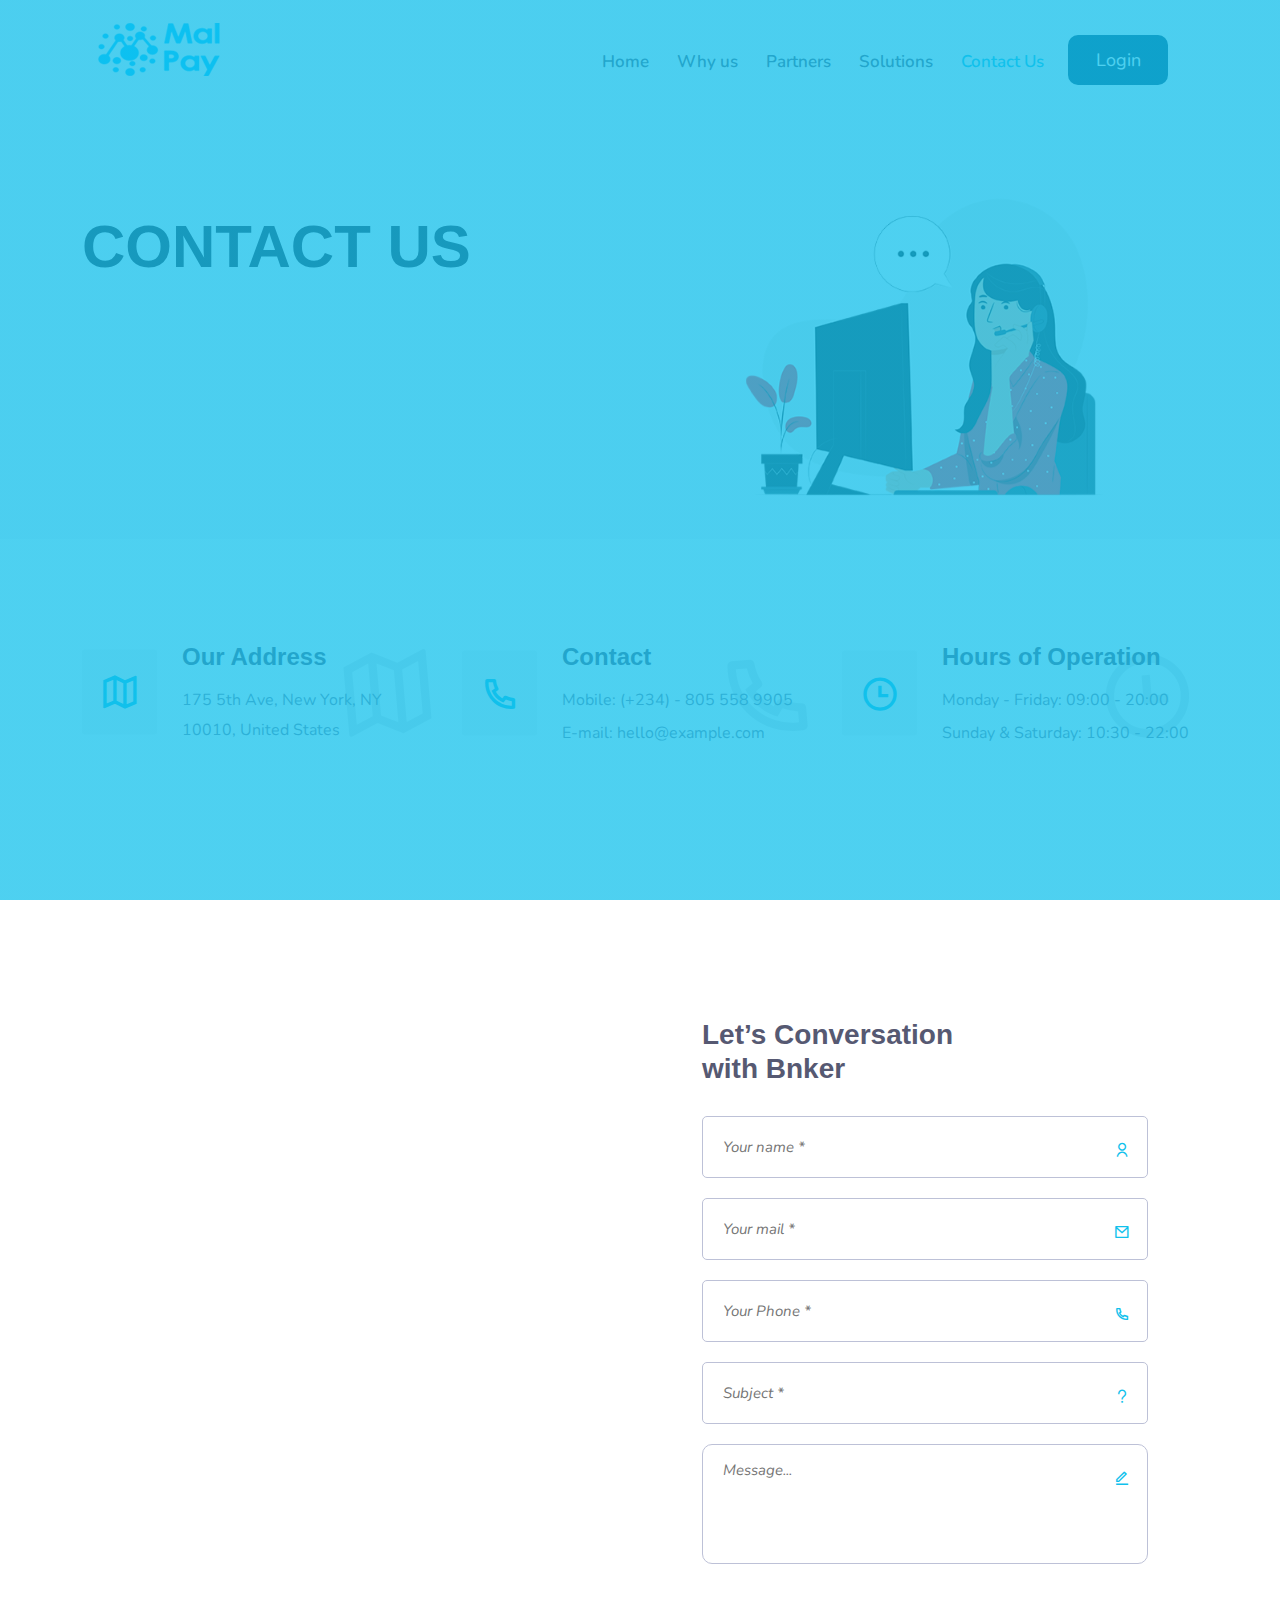
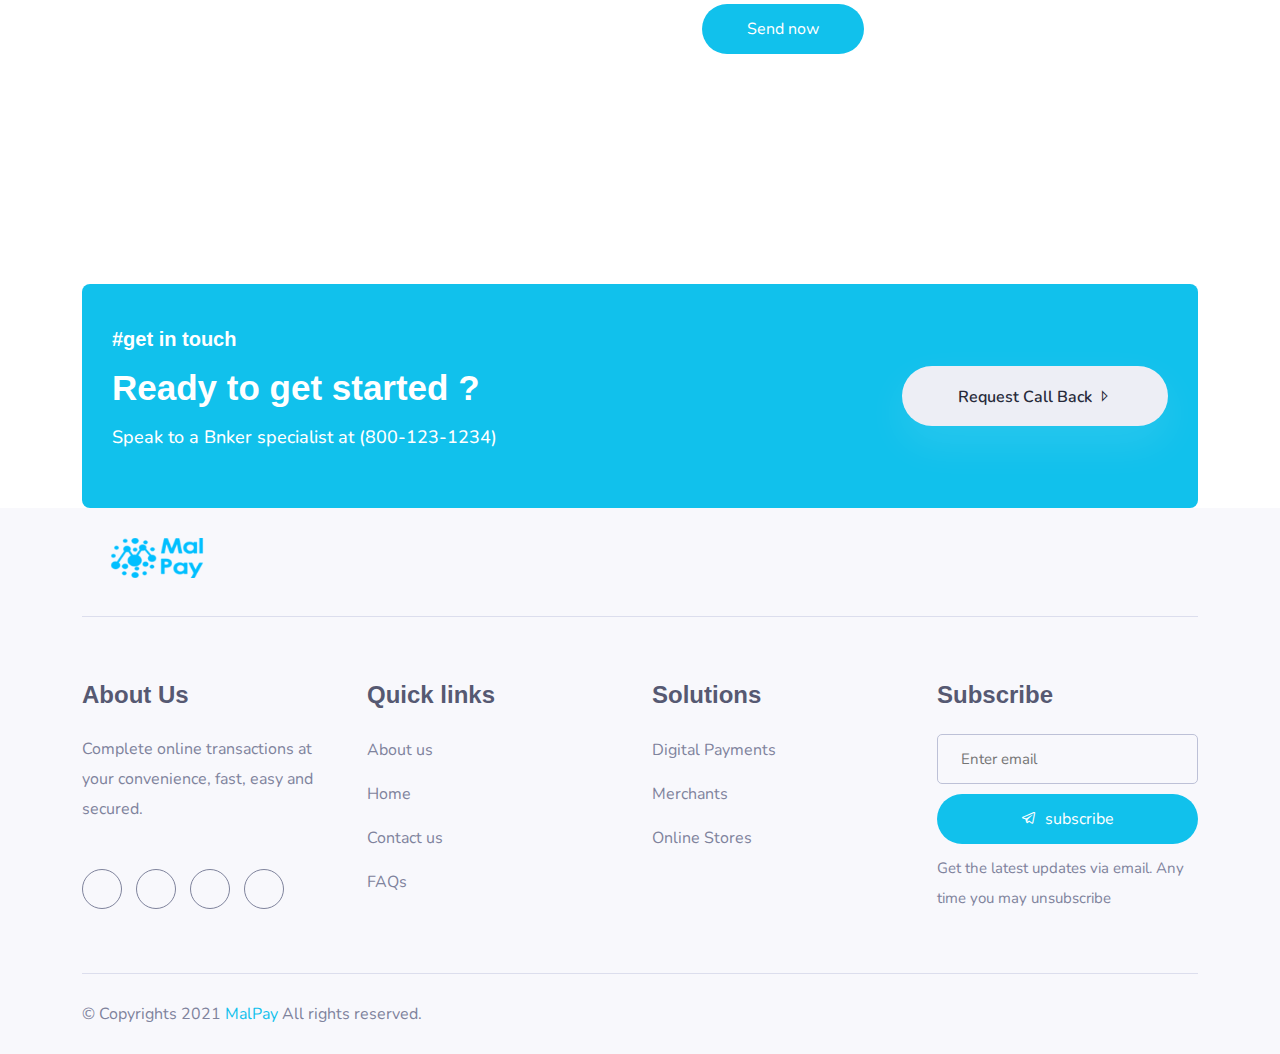
<file: Malpay/malpay.io/contact.html>
<!doctype html>
<html lang="zxx">


<!-- Mirrored from malpay.io/contact.html by HTTrack Website Copier/3.x [XR&CO'2014], Tue, 07 Jun 2022 18:38:41 GMT -->
<!-- Added by HTTrack --><meta http-equiv="content-type" content="text/html;charset=utf-8" /><!-- /Added by HTTrack -->
<head>
    <!-- Required meta tags -->
    <meta charset="utf-8">
    <meta name="viewport" content="width=device-width, initial-scale=1, shrink-to-fit=no">
    <title>MalPay | Contact Us </title>
    <!-- /Required meta tags -->

    <!-- Favicon -->
    <link rel="shortcut icon" href="images/cropped-favicon-32x32.png" type="image/x-icon">
    <!-- /Favicon -->

    <!-- All CSS -->

    <!-- Vendor Css -->
    <link rel="stylesheet" href="css/vendors.css">
    <!-- /Vendor Css -->

    <!-- Plugin Css -->
    <link rel="stylesheet" href="css/plugins.css">
    <!-- Plugin Css -->

    <!-- Icons Css -->
    <link rel="stylesheet" href="css/icons.css">
    <!-- /Icons Css -->

    <!-- Style Css -->
    <link rel="stylesheet" href="css/style.css">
    <!-- /Style Css -->

    <!-- /All CSS -->

</head>

<body>

    <!-- PreLoader -->
    <div id="preloader">
        <div id="status">
            <div class="spinner"></div>
        </div>
    </div>
    <!--Preloader-->

    <!-- Header -->
    <div class="navbar-area">
        <div class="acavo-responsive-nav">
            <!-- Container -->
            <div class="container">
                <div class="acavo-responsive-menu">
                    <div class="logo">
                        <a href="index-2.html">
                            <img src="images/logo22.png" alt="logo">
                        </a>
                    </div>
                </div>
            </div>
            <!-- /Container -->
        </div>
        <div class="acavo-nav">
            <!-- Container -->
            <div class="container-fluid">
                <nav class="navbar navbar-expand-md navbar-light">
                    <a class="navbar-brand" href="index-2.html">
                        <img src="images/logo22.png" alt="logo">
                    </a>
                    <div class="collapse navbar-collapse mean-menu">
                        <ul class="navbar-nav">
                            <li class="nav-item"><a href="index-2.html" class="nav-link">Home
                                        </a>
                              
                            </li>

                            <li class="nav-item"><a href="about-us-2.html" class="nav-link">Why us
                                      </a>
                               
                            </li>

                            <li class="nav-item"><a href="partners.html" class="nav-link">Partners  </a> </li>

                            <li class="nav-item"><a href="#" class="nav-link">Solutions </a>
                                <ul class="dropdown-menu">
                                    <li class="nav-item"><a href="digital.html" class="nav-link ">Digital Payment</a></li>
                                    <li class="nav-item"><a href="merchant.html"nav-link">Merchant</a></li>
                                    <li class="nav-item"><a href="mal-trans.html" class="nav-link ">Mal-Trans</a></li>
                                    <li class="nav-item"><a href="faq.html" class="nav-link">FAQ </a></li>
                                    
                                </ul>
                            </li>

                            <li class="nav-item"><a href="contact.html" class="nav-link active">Contact Us</a></li>
                            <li><a href="https://app.mal-pay.com/"> <button style="background-color: #09486d; border: none; color: white;
                             border-radius: 10px; width: 100px; height: 50px; margin-top: 15px; margin-left: 10px; font-size: 18px;">Login</button></a></li>
                        </ul>
                    </div>
                </nav>
            </div>
            <!-- /Container -->
        </div>
        <div class="others-option-for-responsive">
            <!-- Container -->
            <div class="container">
                <div class="dot-menu">
                    <div class="inner">
                       
                    </div>
                </div>
                <!-- Container -->
                <div class="container">
                    <div class="option-inner">
                        <div class="others-option">
                            <div class="option-item">
                                <form class="search-box">
                                    <input type="text" class="input-search" placeholder="Search for anything">
                                    <button type="submit"><i class="flaticon-loupe"></i></button>
                                </form>
                            </div>

                            <div class="option-item">
                                <a href="#" class="btn theme-btn-1"><i class="las la-angle-right"></i>Get
                                    Started</a>
                            </div>
                        </div>
                    </div>
                </div>
                <!-- /Container -->
            </div>
            <!-- /Container -->
        </div>
    </div>
    <!-- /Header -->

    <!-- Breadcrumb -->
    <div class="banner-section position-relative">
        <!-- Container -->
        <div class="container">
            <!-- row -->
            <div class="row">
                <!-- col  -->
                <div class="col-md-6">
                    <div class="banner-content banner-padding">
                        <h3 class="title">CONTACT US</h3>
                        <!-- <p>Lorem ipsum dolor sit amet.
                        </p> -->
                    </div>
                </div>
                <!-- /col -->
                <!-- col -->
                <div class="col-md-6 mt-7 mt-md-0">
                    <div class="banner-content scene banner-img">
                        <div data-depth="0.2">
                            <img src="../bnker.netlify.app/ltr/images/bg/4.png" alt="img" />
                        </div>
                    </div>
                </div>
                <!-- /col -->
            </div>
            <!-- /row -->
        </div>
        <!-- /Container -->
    </div>
    <!-- /Breadcrumb -->

    <!-- Contact Info -->
    <div class="contact-info-area pt-100 pb-70">
        <!-- Container -->
        <div class="container">
            <!-- row -->
            <div class="row">
                <!-- col -->
                <div class="col-lg-4 col-md-6">
                    <div class="contact-info-box">
                        <div class="back-icon">
                            <i class="ri-map-2-line"></i>
                        </div>
                        <div class="icon">
                            <i class="ri-map-2-line"></i>
                        </div>
                        <h3>Our Address</h3>
                        <p>175 5th Ave, New York, NY 10010, United States</p>
                    </div>
                </div>
                <!-- /col -->
                <!-- col -->
                <div class="col-lg-4 col-md-6">
                    <div class="contact-info-box">
                        <div class="back-icon">
                            <i class="ri-phone-line"></i>
                        </div>
                        <div class="icon">
                            <i class="ri-phone-line"></i>
                        </div>
                        <h3>Contact</h3>
                        <p>Mobile: <a href="tel:+44457895789">(+234) - 805 558 9905</a></p>
                        <p>E-mail: <a href="mailto:hello@aloa.com">hello@example.com</a></p>
                    </div>
                </div>
                <!-- /col -->
                <!-- col -->
                <div class="col-lg-4 col-md-6 offset-lg-0 offset-md-3">
                    <div class="contact-info-box">
                        <div class="back-icon">
                            <i class="ri-time-line"></i>
                        </div>
                        <div class="icon">
                            <i class="ri-time-line"></i>
                        </div>
                        <h3>Hours of Operation</h3>
                        <p>Monday - Friday: 09:00 - 20:00</p>
                        <p>Sunday & Saturday: 10:30 - 22:00</p>
                    </div>
                </div>
                <!-- /col -->
            </div>
            <!-- /row -->
        </div>
        <!-- /Container -->
    </div>
    <!-- /Contact Info -->

    <!-- Contact -->
    <div class="contact-section">
        <!-- Container -->
        <div class="container">
            <!-- row -->
            <div class="row clearfix">
                <!-- col -->
                <div class="col-lg-6">
                    <div class="map-site ml-15">
                        <iframe
                            src="https://www.google.com/maps/embed?pb=!1m14!1m12!1m3!1d14709.912151828446!2d89.5403187!3d22.82179695!2m3!1f0!2f0!3f0!3m2!1i1024!2i768!4f13.1!5e0!3m2!1sen!2sbd!4v1570748232408!5m2!1sen!2sbd"
                            style="border:0;" allowfullscreen=""></iframe>
                    </div>
                </div>
                <!-- /col -->
                <!-- col -->
                <div class="col-lg-6 col-md-12 col-sm-12 form-column">
                    <div class="form-inner">
                        <h3>Let’s Conversation<br />with Bnker</h3>
                        <form method="post" action="#" id="contact-form" class="default-form">
                            <div class="row clearfix">
                                <div class="col-lg-12 col-md-12 col-sm-12 form-group contact-icon contacts-name">
                                    <input type="text" name="username" placeholder="Your name *" required="">
                                </div>
                                <div class="col-lg-12 col-md-12 col-sm-12 form-group contact-icon contacts-email">
                                    <input type="email" name="email" placeholder="Your mail *" required="">
                                </div>
                                <div class="col-lg-12 col-md-12 col-sm-12 form-group contact-icon contacts-phone">
                                    <input type="text" name="phone" placeholder="Your Phone *" required="">
                                </div>
                                <div class="col-lg-12 col-md-12 col-sm-12 form-group  contact-icon contacts-subject">
                                    <input type="text" name="subject" placeholder="Subject *" required="">
                                </div>
                                <div class="col-lg-12 col-md-12 col-sm-12 form-group contact-icon contacts-message">
                                    <textarea name="message" placeholder="Message..."></textarea>
                                </div>
                                <div class="col-lg-12 col-md-12 col-sm-12 form-group message-btn">
                                    <button class="btn theme-btn-1" type="submit" name="submit-form">Send
                                        now</button>
                                </div>
                            </div>
                        </form>
                    </div>
                </div>
                <!-- col -->
            </div>
            <!-- /row -->
        </div>
        <!-- Container -->
    </div>
    <!-- /Contact -->

    <!-- Cta -->
    <div class="cta-area">
        <!-- Container -->
        <div class="container">
            <!-- row -->
            <div class="row align-items-center">
                <!-- col -->
                <div class="col-lg-12">
                    <div class="get-start-box">
                        <!-- col -->
                        <div class="col-lg-8">
                            <div class="section-heading">
                                <h5 class="section__meta text-white">#get in touch</h5>
                                <h2 class="section__title">Ready to get started ?</h2>
                                <p class="section__sub">Speak to a Bnker specialist at (800-123-1234)</p>
                            </div>
                        </div>
                        <!-- /col -->
                        <!-- col -->
                        <div class="col-lg-4">
                            <div class="button-shared text-end">
                                <a href="contact.html" class="btn cta-btn">
                                    Request Call Back <span class="la la-caret-right"></span>
                                </a>
                            </div>
                        </div>
                        <!-- /col -->
                    </div>
                </div>
                <!-- /col -->
            </div>
            <!-- /row -->
        </div>
        <!-- /Container -->
    </div>
    <!-- /Cta -->

    <!-- Footer -->
    <footer class="footer-style bg-gray-100 pt-0">
        <!-- Container -->
        <div class="container">
            <!-- row -->
            <div class="row">
                <!-- col -->
                <div class="col-xl-3 col-lg-3 col-md-4">
                    <div class="footer-logo">
                        <a href="index-2.html"><img src="images/logo22.png" alt=""></a>
                    </div>
                </div>
                <!-- /col -->
                <!-- col -->
                <div class="col-xl-9 col-lg-9  col-md-8 mb-30">
                    <div class="footer-top-wrapper">
                        
                    </div>
                </div>
                <!-- /col -->
                <!-- col -->
            </div>
            <!-- /row -->
            <div class="footer-middle-area mt-30 pb-30 pt-60">
                <!-- row -->
                <div class="row">
                    <!-- col -->
                    <div class="col-xl-3 col-lg-3 col-md-6">
                        <div class="footer-wrapper mb-30">
                            
                            <h3 class="footer-title">About Us</h3>
                            <div class="footer-text">
                                <p>Complete online transactions at your convenience, fast, easy and secured.</p>
                            </div>
                            <div class="footer-icon">
                                <a href="#"><i class="uil uil-facebook-f"></i></a>
                                <a href="#"><i class="uil uil-twitter"></i></a>
                                <a href="#"><i class="uil uil-instagram-alt"></i></a>
                                <a href="#"><i class="uil uil-youtube"></i></a>
                            </div>
                        </div>
                    </div>
                    <!-- /col -->
                    <!-- col -->
                    <div class="col-xl-3 col-lg-3 col-md-6">
                        <div class="footer-wrapper mb-30">
                            <h3 class="footer-title">Quick links</h3>
                            <div class="footer-link">
                                <ul>
                                    <li><a href="about-us-2.html">About us</a></li>
                                    <li><a href="index-2.html">Home</a></li>
                                    <li><a href="contact.html">Contact us</a></li>
                                    <li><a href="faq.html">FAQs</a></li>
                                </ul>
                            </div>
                            <div></div>
                        </div>
                    </div>
                    <!-- /col -->
                    <!-- col -->
                    <div class="col-xl-3 col-lg-3 col-md-6">
                        <div class="footer-wrapper mb-30">
                            <h3 class="footer-title">Solutions</h3>
                            <div class="footer-link">
                                <ul>
                                    <li><a href="digital.html">Digital Payments</a></li>
                                    <li><a href="merchant.html">Merchants</a></li>
                                    <li><a href="#">Online Stores</a></li>
                                </ul>
                            </div>
                        </div>
                    </div>
                    <!-- /col -->
                    <!-- col -->
                    <div class="col-xl-3 col-lg-3 col-md-6">
                        <div class="footer-wrapper mb-30">
                            <h3 class="footer-title">Subscribe</h3>
                            <div class="subscribes-form">
                                <form action="#">
                                    <input placeholder="Enter email " type="email">
                                    <button class="btn theme-btn-1 width-100 mt-10"><i
                                            class="lab la-telegram-plane me-2"></i>subscribe</button>
                                </form>
                            </div>
                            <div class="footer-info">
                                <p>Get the latest updates via email. Any time you may unsubscribe</p>
                            </div>
                        </div>
                    </div>
                    <!-- /col -->
                </div>
                <!-- /row -->
            </div>
            <div class="footer-bottom-area pt-25 pb-25">
                <!-- row -->
                <div class="row">
                    <!-- col -->
                    <div class="col-xl-6 col-lg-6 col-md-6">
                        <div class="copyright">
                            <p>© Copyrights 2021 <a href="index-2.html">MalPay</a> All rights reserved.</p>
                        </div>
                    </div>
                    <!-- col -->
                    <!-- /col -->
                   
                    <!-- /col -->
                </div>
                <!-- /row -->
            </div>
        </div>
        <!-- /Container -->
    </footer>
    <!-- /Footer -->

    <!-- Go top -->
    <div class="go-top-area">
        <div class="go-top-wrap">
            <div class="go-top-btn-wrap">
                <div class="go-top go-top-btn">
                    <i class="las la-angle-double-up"></i>
                    <i class="las la-angle-double-up"></i>
                </div>
            </div>
        </div>
    </div>
    <!-- /Go top -->

    <!-- JS -->

    <!-- Vendor Js -->
    <script src="js/vendors.js"></script>
    <!-- /Vendor js -->

    <!-- Plugins Js -->
    <script src="js/plugins.js"></script>
    <!-- /Plugins Js -->

    <!-- Main JS -->
    <script src="js/main.js"></script>
    <!-- /Main JS -->

    <!-- /JS -->

</body>


<!-- Mirrored from malpay.io/contact.html by HTTrack Website Copier/3.x [XR&CO'2014], Tue, 07 Jun 2022 18:38:42 GMT -->
</html>
</file>
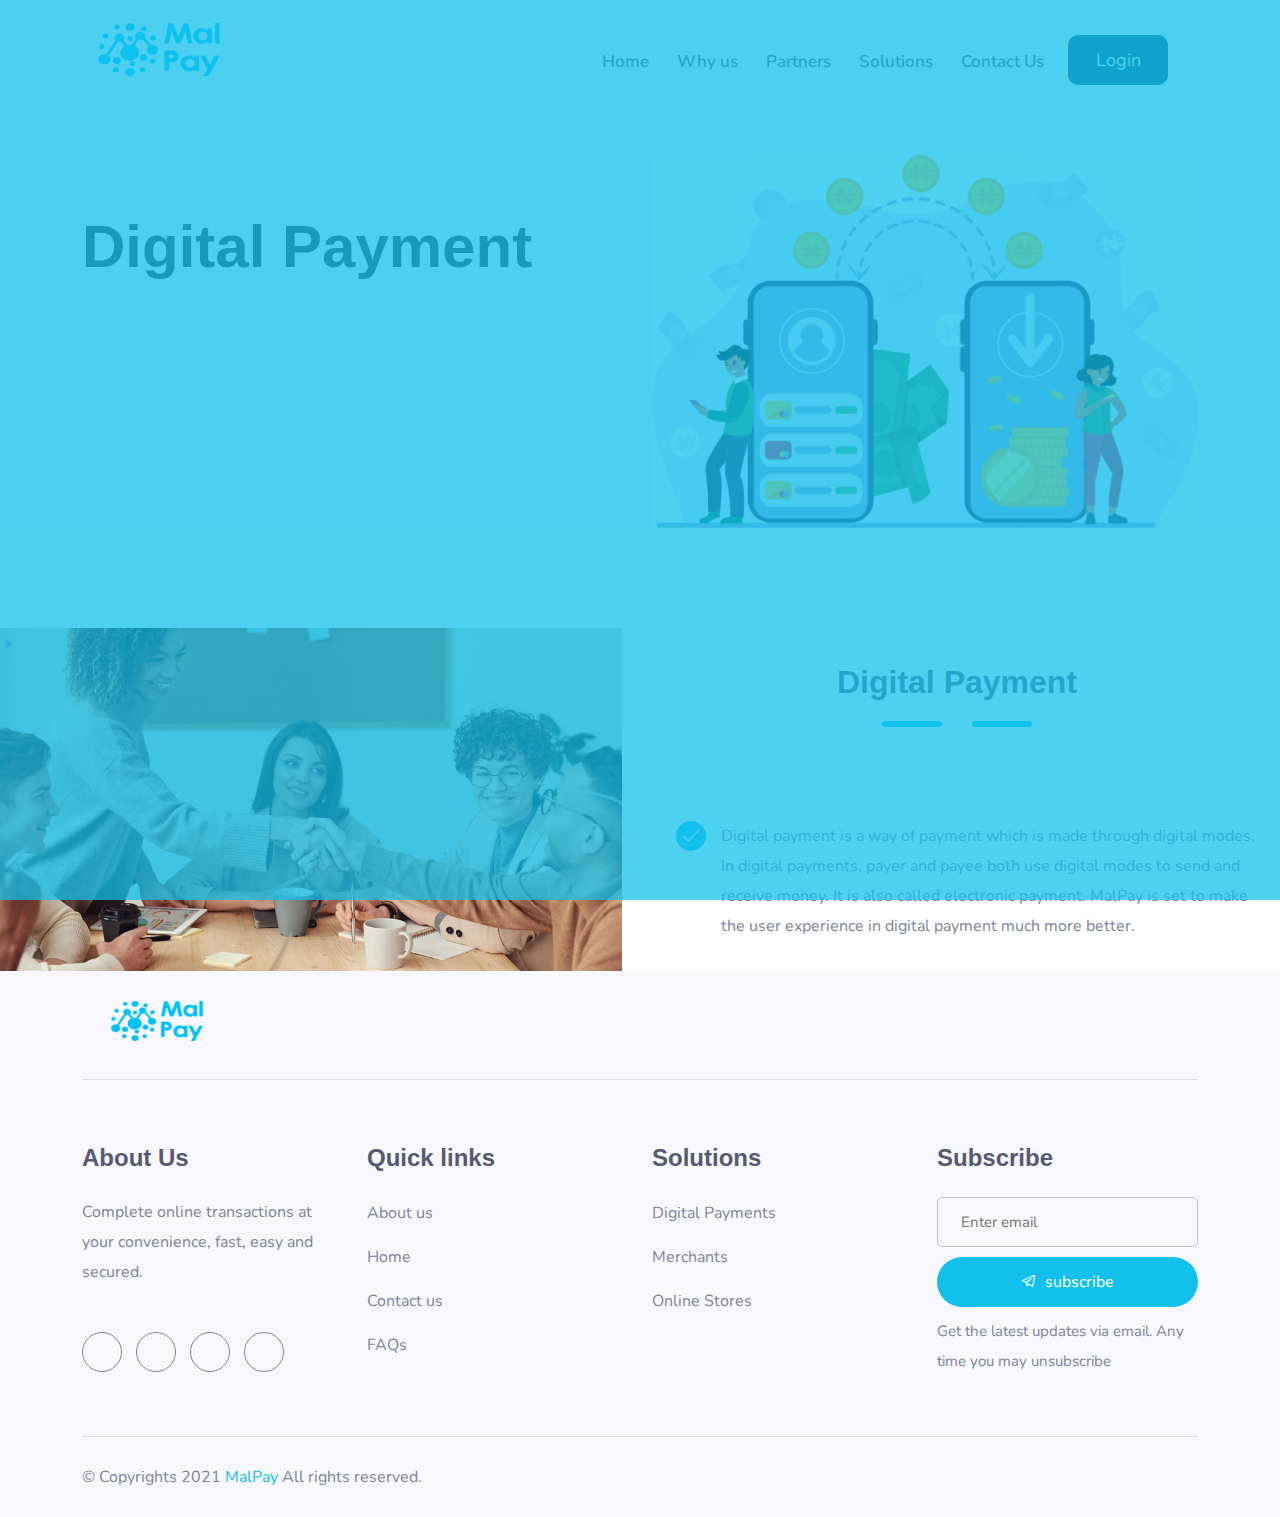
<file: Malpay/malpay.io/digital.html>
<!doctype html>
<html lang="zxx">


<!-- Mirrored from malpay.io/digital.html by HTTrack Website Copier/3.x [XR&CO'2014], Tue, 07 Jun 2022 18:38:38 GMT -->
<!-- Added by HTTrack --><meta http-equiv="content-type" content="text/html;charset=utf-8" /><!-- /Added by HTTrack -->
<head>
    <!-- Required meta tags -->
    <meta charset="utf-8">
    <meta name="viewport" content="width=device-width, initial-scale=1, shrink-to-fit=no">
    <title> MalPay | Digital Payments </title>
    <!-- /Required meta tags -->

    <!-- Favicon -->
    <link rel="shortcut icon" href="images/cropped-favicon-32x32.png" type="image/x-icon">
    <!-- /Favicon -->

    <!-- All CSS -->

    <!-- Vendor Css -->
    <link rel="stylesheet" href="css/vendors.css">
    <!-- /Vendor Css -->

    <!-- Plugin Css -->
    <link rel="stylesheet" href="css/plugins.css">
    <!-- Plugin Css -->

    <!-- Icons Css -->
    <link rel="stylesheet" href="css/icons.css">
    <!-- /Icons Css -->

    <!-- Style Css -->
    <link rel="stylesheet" href="css/style.css">
    <!-- /Style Css -->

    <!-- /All CSS -->

</head>

<body>

    <!-- PreLoader -->
    <div id="preloader">
        <div id="status">
            <div class="spinner"></div>
        </div>
    </div>
    <!--Preloader-->

    <!-- Header -->
    <div class="navbar-area">
        <div class="acavo-responsive-nav">
            <!-- Container -->
            <div class="container">
                <div class="acavo-responsive-menu">
                    <div class="logo">
                        <a href="index-2.html">
                            <img src="images/logo22.png" alt="logo">
                        </a>
                    </div>
                </div>
            </div>
            <!-- /Container -->
        </div>
        <div class="acavo-nav">
            <!-- Container -->
            <div class="container-fluid">
                <nav class="navbar navbar-expand-md navbar-light">
                    <a class="navbar-brand" href="index-2.html">
                        <img src="images/logo22.png" alt="logo">
                    </a>
                    <div class="collapse navbar-collapse mean-menu">
                        <ul class="navbar-nav">
                            <li class="nav-item"><a href="index-2.html" class="nav-link ">Home
                                        </a>
                              
                            </li>

                            <li class="nav-item"><a href="about-us-2.html" class="nav-link ">Why us
                                      </a>
                               
                            </li>

                            <li class="nav-item"><a href="partners.html" class="nav-link">Partners  </a> </li>

                            <li class="nav-item"><a href="#" class="nav-link">Solutions </a>
                                <ul class="dropdown-menu">
                                    <li class="nav-item"><a href="digital.html" class="nav-link active">Digital Payment</a></li>
                                    <li class="nav-item"><a href="merchant.html"class="nav-link ">Merchant</a></li>
                                    <li class="nav-item"><a href="mal-trans.html" class="nav-link">Mal-Trans</a></li>
                                    <li class="nav-item"><a href="faq.html" class="nav-link">FAQ </a></li>
                                    
                                </ul>
                            </li>

                            <li class="nav-item"><a href="contact.html" class="nav-link">Contact Us</a></li>
                            <li><a href="https://app.mal-pay.com/"> <button style="background-color: #09486d; border: none; color: white;
                             border-radius: 10px; width: 100px; height: 50px; margin-top: 15px; margin-left: 10px; font-size: 18px;">Login</button></a></li>
                        </ul>
                    </div>
                </nav>
            </div>
            <!-- /Container -->
        </div>
       
    </div>
    <!-- /Header -->

    <!-- Breadcrumb -->
    <div class="banner-section position-relative">
        <!-- Container -->
        <div class="container">
            <!-- row -->
            <div class="row">
                <!-- col  -->
                <div class="col-md-6">
                    <div class="banner-content banner-padding">
                        <h3 class="title">Digital Payment</h3>
                      
                    </div>
                </div>
                <!-- /col -->
                <!-- col -->
                <div class="col-md-6 mt-7 mt-md-0">
                    <div class="banner-content scene banner-img">
                        <div data-depth="0.2">
                            <img src="images/bg/bb2.jpg" alt="img" />
                        </div>
                    </div>
                </div>
                <!-- /col -->
            </div>
            <!-- /row -->
        </div>
        <!-- /Container -->
    </div>
    <!-- /Breadcrumb -->

    <!-- About Us -->
    <div class="about-area pt-100 pb-100">
        <!-- Container -->
        <div class="container-fluid">
            <!-- row -->
            <div class="row">
                <!-- col -->
                <div class="col-lg-6">
                    <div class="about-image-warp">
                        <!-- <a href="https://www.youtube.com/watch?v=mHjdlO4JSsA" class="video-btn popup-youtube"> -->
                            <i class="ri-play-fill"></i>
                        </a>
                    </div>
                </div>
                <!-- /col -->
                <!-- col -->
                <div class="col-lg-6">
                    <div class="about-content warp">
                        <!-- row -->
                        <div class="row justify-content-center text-center">
                            <!-- col -->
                            <div class="col-lg-8 col-md-12 mb-50">
                                <div class="section-title">
                                    <h2 class="title">Digital Payment</h2>
                                    <div class="title-bdr">
                                        <div class="left-bdr"></div>
                                        <div class="right-bdr"></div>
                                    </div>
                                    
                                </div>
                            </div>
                            <!-- /col -->
                        </div>
                        <!-- /row -->
                        
                        <div class="about-inner-content">
                            <div class="icon">
                                <i class="las la-check"></i>
                            </div>
                            <p>Digital payment is a way of payment which is made through digital modes. In digital payments, payer and payee both use digital modes to send and receive money. It is also called electronic payment. MalPay is set to make the user experience in digital payment much more better.</p>
                        </div>
                       
                        
                       
                    </div>
                </div>
                <!-- /col -->
            </div>
            <!-- /row -->
        </div>
        <!-- /Container -->
    </div>
    <!-- /About Us -->



    


  <!-- Footer -->
  <footer class="footer-style bg-gray-100 pt-0">
    <!-- Container -->
    <div class="container">
        <!-- row -->
        <div class="row">
            <!-- col -->
            <div class="col-xl-3 col-lg-3 col-md-4">
                <div class="footer-logo">
                    <a href="index-2.html"><img src="images/logo22.png" alt=""></a>
                </div>
            </div>
            <!-- /col -->
            <!-- col -->
            <div class="col-xl-9 col-lg-9  col-md-8 mb-30">
                <div class="footer-top-wrapper">
                    
                </div>
            </div>
            <!-- /col -->
            <!-- col -->
        </div>
        <!-- /row -->
        <div class="footer-middle-area mt-30 pb-30 pt-60">
            <!-- row -->
            <div class="row">
                <!-- col -->
                <div class="col-xl-3 col-lg-3 col-md-6">
                    <div class="footer-wrapper mb-30">
                        
                        <h3 class="footer-title">About Us</h3>
                        <div class="footer-text">
                            <p>Complete online transactions at your convenience, fast, easy and secured.</p>
                        </div>
                        <div class="footer-icon">
                            <a href="#"><i class="uil uil-facebook-f"></i></a>
                            <a href="#"><i class="uil uil-twitter"></i></a>
                            <a href="#"><i class="uil uil-instagram-alt"></i></a>
                            <a href="#"><i class="uil uil-youtube"></i></a>
                        </div>
                    </div>
                </div>
                <!-- /col -->
                <!-- col -->
                <div class="col-xl-3 col-lg-3 col-md-6">
                    <div class="footer-wrapper mb-30">
                        <h3 class="footer-title">Quick links</h3>
                        <div class="footer-link">
                            <ul>
                                <li><a href="about-us-2.html">About us</a></li>
                                <li><a href="index-2.html">Home</a></li>
                                <li><a href="contact.html">Contact us</a></li>
                                <li><a href="faq.html">FAQs</a></li>
                            </ul>
                        </div>
                        <div></div>
                    </div>
                </div>
                <!-- /col -->
                <!-- col -->
                <div class="col-xl-3 col-lg-3 col-md-6">
                    <div class="footer-wrapper mb-30">
                        <h3 class="footer-title">Solutions</h3>
                        <div class="footer-link">
                            <ul>
                                <li><a href="digital.html">Digital Payments</a></li>
                                <li><a href="merchant.html">Merchants</a></li>
                                <li><a href="#">Online Stores</a></li>
                            </ul>
                        </div>
                    </div>
                </div>
                <!-- /col -->
                <!-- col -->
                <div class="col-xl-3 col-lg-3 col-md-6">
                    <div class="footer-wrapper mb-30">
                        <h3 class="footer-title">Subscribe</h3>
                        <div class="subscribes-form">
                            <form action="#">
                                <input placeholder="Enter email " type="email">
                                <button class="btn theme-btn-1 width-100 mt-10"><i
                                        class="lab la-telegram-plane me-2"></i>subscribe</button>
                            </form>
                        </div>
                        <div class="footer-info">
                            <p>Get the latest updates via email. Any time you may unsubscribe</p>
                        </div>
                    </div>
                </div>
                <!-- /col -->
            </div>
            <!-- /row -->
        </div>
        <div class="footer-bottom-area pt-25 pb-25">
            <!-- row -->
            <div class="row">
                <!-- col -->
                <div class="col-xl-6 col-lg-6 col-md-6">
                    <div class="copyright">
                        <p>© Copyrights 2021 <a href="index-2.html">MalPay</a> All rights reserved.</p>
                    </div>
                </div>
                <!-- col -->
                <!-- /col -->
               
                <!-- /col -->
            </div>
            <!-- /row -->
        </div>
    </div>
    <!-- /Container -->
</footer>
<!-- /Footer -->


    <!-- Go top -->
    <div class="go-top-area">
        <div class="go-top-wrap">
            <div class="go-top-btn-wrap">
                <div class="go-top go-top-btn">
                    <i class="las la-angle-double-up"></i>
                    <i class="las la-angle-double-up"></i>
                </div>
            </div>
        </div>
    </div>
    <!-- /Go top -->

    <!-- JS -->

    <!-- Vendor Js -->
    <script src="js/vendors.js"></script>
    <!-- /Vendor js -->

    <!-- Plugins Js -->
    <script src="js/plugins.js"></script>
    <!-- /Plugins Js -->

    <!-- Main JS -->
    <script src="js/main.js"></script>
    <!-- /Main JS -->

    <!-- /JS -->

</body>


<!-- Mirrored from malpay.io/digital.html by HTTrack Website Copier/3.x [XR&CO'2014], Tue, 07 Jun 2022 18:38:38 GMT -->
</html>
</file>
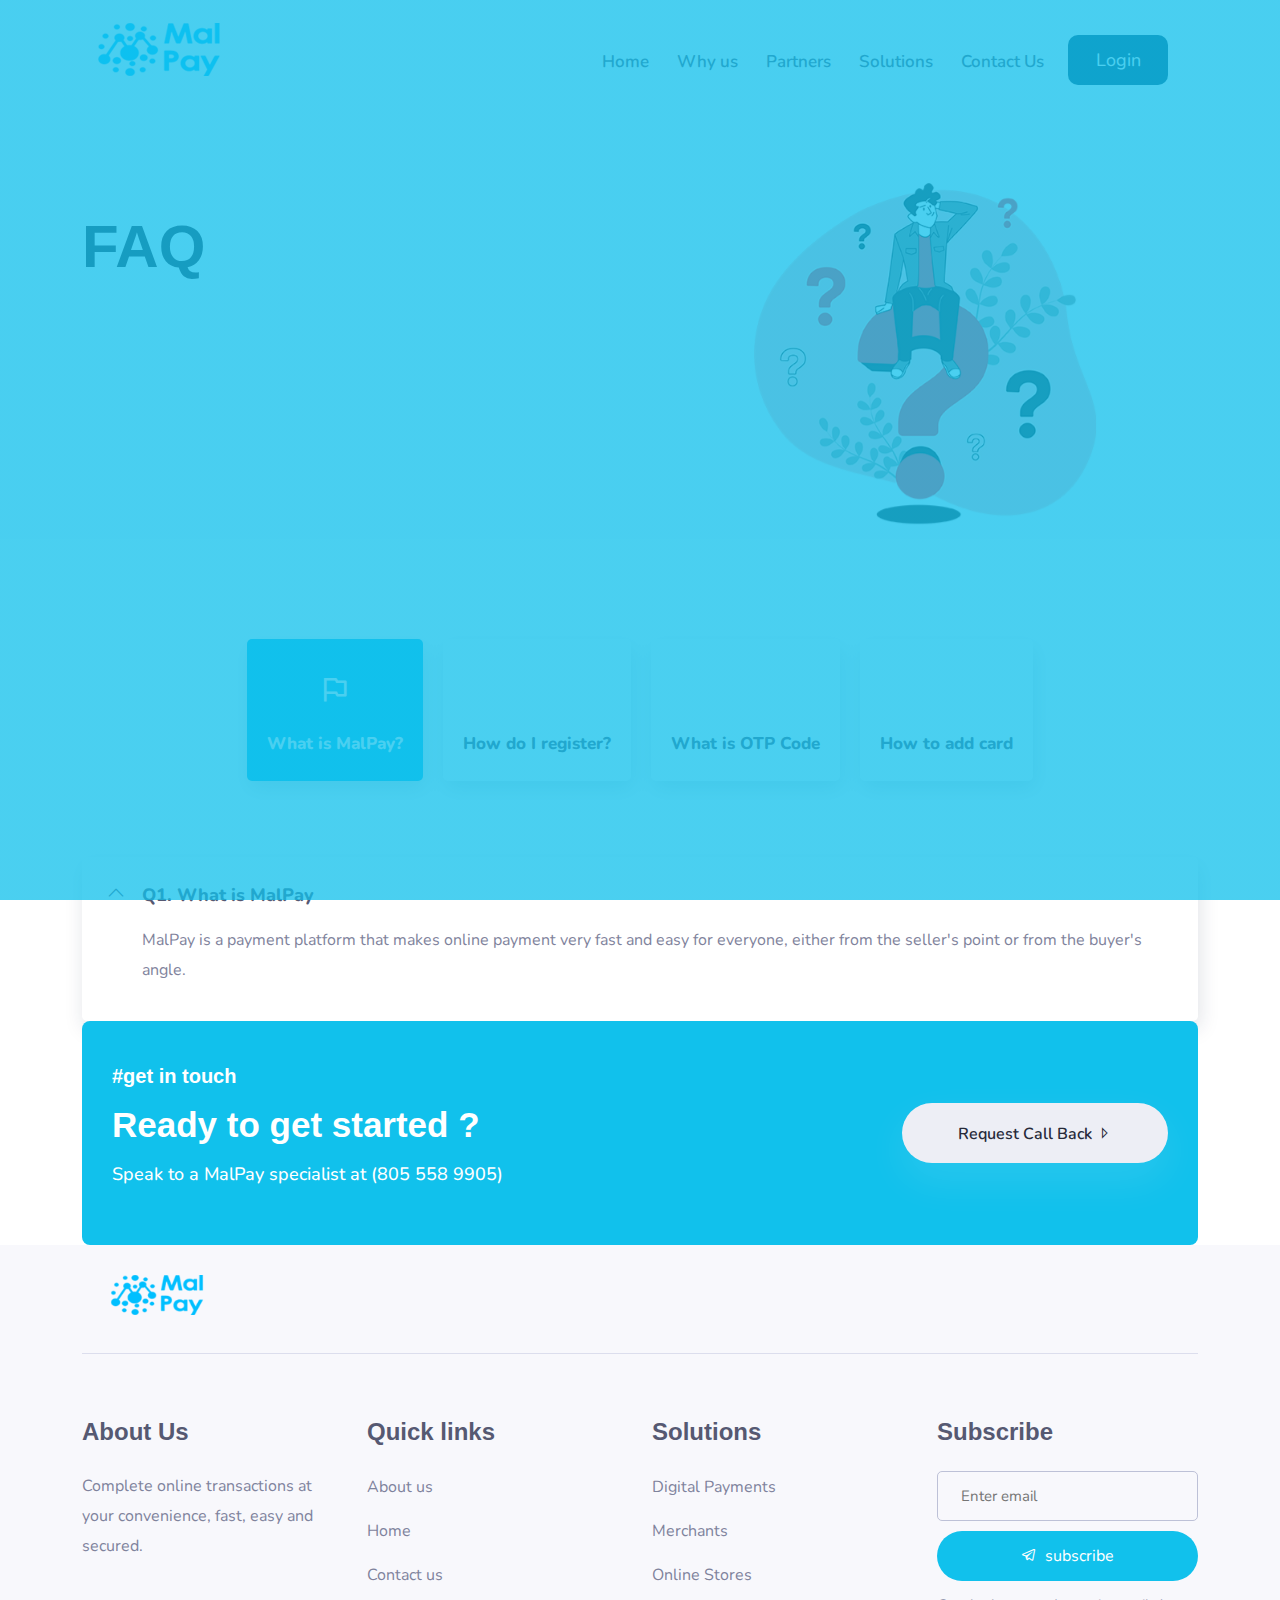
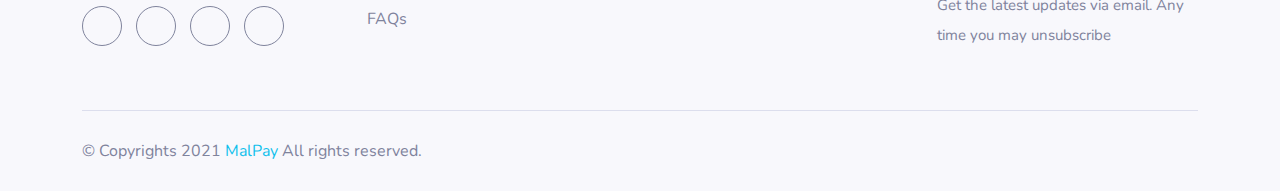
<file: Malpay/malpay.io/faq.html>
<!doctype html>
<html lang="zxx">


<!-- Mirrored from malpay.io/faq.html by HTTrack Website Copier/3.x [XR&CO'2014], Tue, 07 Jun 2022 18:38:39 GMT -->
<!-- Added by HTTrack --><meta http-equiv="content-type" content="text/html;charset=utf-8" /><!-- /Added by HTTrack -->
<head>
    <!-- Required meta tags -->
    <meta charset="utf-8">
    <meta name="viewport" content="width=device-width, initial-scale=1, shrink-to-fit=no">
    <title> MalPay | FAQs </title>
    <!-- /Required meta tags -->

    <!-- Favicon -->
    <link rel="shortcut icon" href="images/cropped-favicon-32x32.png" type="image/x-icon">
    <!-- /Favicon -->

    <!-- All CSS -->

    <!-- Vendor Css -->
    <link rel="stylesheet" href="css/vendors.css">
    <!-- /Vendor Css -->

    <!-- Plugin Css -->
    <link rel="stylesheet" href="css/plugins.css">
    <!-- Plugin Css -->

    <!-- Icons Css -->
    <link rel="stylesheet" href="css/icons.css">
    <!-- /Icons Css -->

    <!-- Style Css -->
    <link rel="stylesheet" href="css/style.css">
    <!-- /Style Css -->

    <!-- /All CSS -->

</head>

<body>

    <!-- PreLoader -->
    <div id="preloader">
        <div id="status">
            <div class="spinner"></div>
        </div>
    </div>
    <!--Preloader-->

  <!-- Header -->
  <div class="navbar-area">
    <div class="acavo-responsive-nav">
        <!-- Container -->
        <div class="container">
            <div class="acavo-responsive-menu">
                <div class="logo">
                    <a href="index-2.html">
                        <img src="images/logo22.png" alt="logo">
                    </a>
                </div>
            </div>
        </div>
        <!-- /Container -->
    </div>
    <div class="acavo-nav">
        <!-- Container -->
        <div class="container-fluid">
            <nav class="navbar navbar-expand-md navbar-light">
                <a class="navbar-brand" href="index-2.html">
                    <img src="images/logo22.png" alt="logo">
                </a>
                <div class="collapse navbar-collapse mean-menu">
                    <ul class="navbar-nav">
                        <li class="nav-item"><a href="index-2.html" class="nav-link ">Home
                                    </a>
                          
                        </li>

                        <li class="nav-item"><a href="about-us-2.html" class="nav-link ">Why us
                                  </a>
                           
                        </li>

                        <li class="nav-item"><a href="partners.html" class="nav-link">Partners  </a> </li>

                        <li class="nav-item"><a href="#" class="nav-link">Solutions </a>
                            <ul class="dropdown-menu">
                                <li class="nav-item"><a href="digital.html" class="nav-link ">Digital Payment</a></li>
                                <li class="nav-item"><a href="merchant.html" class="nav-link ">Merchant</a></li>
                                <li class="nav-item"><a href="mal-trans.html" class="nav-link">Mal-Trans</a></li>
                                <li class="nav-item"><a href="faq.html" class="nav-link active">FAQ </a></li>
                                
                            </ul>
                        </li>

                        <li class="nav-item"><a href="contact.html" class="nav-link">Contact Us</a></li>
                        <li><a href="https://app.mal-pay.com/"> <button style="background-color: #09486d; border: none; color: white;
                         border-radius: 10px; width: 100px; height: 50px; margin-top: 15px; margin-left: 10px; font-size: 18px;">Login</button></a></li>
                    </ul>
                </div>
            </nav>
        </div>
        <!-- /Container -->
    </div>
   
</div>
<!-- /Header -->

    <!-- Breadcrumb -->
    <div class="banner-section position-relative">
        <!-- Container -->
        <div class="container">
            <!-- row -->
            <div class="row">
                <!-- col  -->
                <div class="col-md-6">
                    <div class="banner-content banner-padding">
                        <h3 class="title">FAQ</h3>

                    </div>
                </div>
                <!-- /col -->
                <!-- col -->
                <div class="col-md-6 mt-7 mt-md-0">
                    <div class="banner-content scene banner-img">
                        <div data-depth="0.2">
                            <img src="../bnker.netlify.app/ltr/images/bg/1.png" alt="img" />
                        </div>
                    </div>
                </div>
                <!-- /col -->
            </div>
            <!-- /row -->
        </div>
        <!-- /Container -->
    </div>
    <!-- /Breadcrumb -->

    <!-- FAQ -->
    <div class="faq-area pt-100 pb-100">
        <!-- Container -->
        <div class="container">
            <div class="tab faq-accordion-tab">
                <ul class="tabs d-flex flex-wrap justify-content-center">
                    <li class="mb-3"><a href="#"><i class="ri-flag-line"></i> <span>What is MalPay?</span></a></li>

                    <li class="mb-3"><a href="#"><i class="uil uil-money-bill"></i> <span>How do I register?</span></a></li>

                    <li class="mb-3"><a href="#"><i class="uil uil-shopping-bag"></i> <span>What is OTP Code</span></a></li>

                    <li class="mb-3"><a href="#"><i class="uil uil-book-open"></i> <span>How to add card</span></a></li>

                   
                </ul>

                <div class="tab-content">
                    <div class="tabs-item">
                        <div class="faq-accordion">
                            <ul class="accordion">
                                <li class="accordion-item">
                                    <a class="accordion-title active" href="javascript:void(0)">
                                        <i class='las la-angle-down'></i>
                                        Q1. What is MalPay
                                    </a>

                                    <div class="accordion-content show">
                                        <p>MalPay is a payment platform that makes online payment very fast and easy for everyone, either from the seller's point or from the buyer's angle.</p>
                                    </div>
                                </li>
                            </ul>
                        </div>
                    </div>

                    <div class="tabs-item">
                        <div class="faq-accordion">
                            <ul class="accordion">
                                <li class="accordion-item">
                                    <a class="accordion-title active" href="javascript:void(0)">
                                        <i class='las la-angle-down'></i>
                                        Q1. How do I register?
                                    </a>

                                    <div class="accordion-content show">
                                        <p>Registration is very easy. All you need to do is click on the sign up button located at the top right of your screen or click anywhere you see get started. Upon registration, you will fill the form, verify your email and add your existing ATM Card.</p>
                                    </div>
                                </li>
                            </ul>
                        </div>
                    </div>
                    <div class="tabs-item">
                        <div class="faq-accordion">
                            <ul class="accordion">
                                <li class="accordion-item">
                                    <a class="accordion-title active" href="javascript:void(0)">
                                        <i class='las la-angle-down'></i>
                                        Q1. What is OTP Code
                                    </a>

                                    <div class="accordion-content show">
                                        <p>OTP stands for One Time Password, it is a code that will be sent to anytime you want to make payment, so that we can verify that you are the one making that transaction and not a fraudlent person.</p>
                                    </div>
                                </li>
                            </ul>
                        </div>
                    </div>
                    <div class="tabs-item">
                        <div class="faq-accordion">
                            <ul class="accordion">
                                <li class="accordion-item">
                                    <a class="accordion-title active" href="javascript:void(0)">
                                        <i class='las la-angle-down'></i>
                                        Q1. How to add card
                                    </a>

                                    <div class="accordion-content show">
                                        <p>Simply go to your dashboard and click link card, then input your card details on the form.</p>
                                    </div>
                                </li>
                            </ul>
                        </div>
                    </div>
                    <div class="tabs-item">
                        <div class="faq-accordion">
                            <ul class="accordion">
                                <li class="accordion-item">
                                    <a class="accordion-title active" href="javascript:void(0)">
                                        <i class='las la-angle-down'></i>
                                        Q1. What is an EMI?
                                    </a>

                                    <div class="accordion-content show">
                                        <p>Lorem Ipsum is simply dummy text of the printing and typesetting industry.
                                            Lorem Ipsum has been the industry's standard dummy text ever since the
                                            1500s, when an unknown printer took a galley of type and scrambled it to
                                            make a type specimen book.</p>
                                    </div>
                                </li>

                                <li class="accordion-item">
                                    <a class="accordion-title" href="javascript:void(0)">
                                        <i class='las la-angle-down'></i>
                                        Q2. Does barisal perform audits or prepare tax returns?
                                    </a>

                                    <div class="accordion-content">
                                        <p>Lorem Ipsum is simply dummy text of the printing and typesetting industry.
                                            Lorem Ipsum has been the industry's standard dummy text ever since the
                                            1500s, when an unknown printer took a galley of type and scrambled it to
                                            make a type specimen book.</p>
                                    </div>
                                </li>

                                <li class="accordion-item">
                                    <a class="accordion-title" href="javascript:void(0)">
                                        <i class='las la-angle-down'></i>
                                        Q3. How do I know if I need to implement a new accounting system?
                                    </a>

                                    <div class="accordion-content">
                                        <p>Lorem Ipsum is simply dummy text of the printing and typesetting industry.
                                            Lorem Ipsum has been the industry's standard dummy text ever since the
                                            1500s, when an unknown printer took a galley of type and scrambled it to
                                            make a type specimen book.</p>
                                    </div>
                                </li>

                                <li class="accordion-item">
                                    <a class="accordion-title" href="javascript:void(0)">
                                        <i class='las la-angle-down'></i>
                                        Q4. Why should I use bsal instead of other professional services firms?
                                    </a>

                                    <div class="accordion-content">
                                        <p>Lorem Ipsum is simply dummy text of the printing and typesetting industry.
                                            Lorem Ipsum has been the industry's standard dummy text ever since the
                                            1500s, when an unknown printer took a galley of type and scrambled it to
                                            make a type specimen book.</p>
                                    </div>
                                </li>

                                <li class="accordion-item">
                                    <a class="accordion-title" href="javascript:void(0)">
                                        <i class='las la-angle-down'></i>
                                        Q5. How do I know what my equity structure might look like over time?
                                    </a>

                                    <div class="accordion-content">
                                        <p>Lorem Ipsum is simply dummy text of the printing and typesetting industry.
                                            Lorem Ipsum has been the industry's standard dummy text ever since the
                                            1500s, when an unknown printer took a galley of type and scrambled it to
                                            make a type specimen book.</p>
                                    </div>
                                </li>
                            </ul>
                        </div>
                    </div>
                </div>
            </div>
        </div>
        <!-- /Container -->
    </div>
    <!-- /FAQ -->

    <!-- Cta -->
    <div class="cta-area">
        <!-- Container -->
        <div class="container">
            <!-- row -->
            <div class="row align-items-center">
                <!-- col -->
                <div class="col-lg-12">
                    <div class="get-start-box">
                        <!-- col -->
                        <div class="col-lg-8">
                            <div class="section-heading">
                                <h5 class="section__meta text-white">#get in touch</h5>
                                <h2 class="section__title">Ready to get started ?</h2>
                                <p class="section__sub">Speak to a MalPay specialist at (805 558 9905)</p>
                            </div>
                        </div>
                        <!-- /col -->
                        <!-- col -->
                        <div class="col-lg-4">
                            <div class="button-shared text-end">
                                <a href="contact.html" class="btn cta-btn">
                                    Request Call Back <span class="la la-caret-right"></span>
                                </a>
                            </div>
                        </div>
                        <!-- /col -->
                    </div>
                </div>
                <!-- /col -->
            </div>
            <!-- /row -->
        </div>
        <!-- /Container -->
        </div>
        <!-- /Cta -->

        <!-- Footer -->
        <footer class="footer-style bg-gray-100 pt-0">
            <!-- Container -->
            <div class="container">
                <!-- row -->
                <div class="row">
                    <!-- col -->
                    <div class="col-xl-3 col-lg-3 col-md-4">
                        <div class="footer-logo">
                            <a href="index-2.html"><img src="images/logo22.png" alt=""></a>
                        </div>
                    </div>
                    <!-- /col -->
                    <!-- col -->
                    <div class="col-xl-9 col-lg-9  col-md-8 mb-30">
                        <div class="footer-top-wrapper">
                            
                        </div>
                    </div>
                    <!-- /col -->
                    <!-- col -->
                </div>
                <!-- /row -->
                <div class="footer-middle-area mt-30 pb-30 pt-60">
                    <!-- row -->
                    <div class="row">
                        <!-- col -->
                        <div class="col-xl-3 col-lg-3 col-md-6">
                            <div class="footer-wrapper mb-30">
                                
                                <h3 class="footer-title">About Us</h3>
                                <div class="footer-text">
                                    <p>Complete online transactions at your convenience, fast, easy and secured.</p>
                                </div>
                                <div class="footer-icon">
                                    <a href="#"><i class="uil uil-facebook-f"></i></a>
                                    <a href="#"><i class="uil uil-twitter"></i></a>
                                    <a href="#"><i class="uil uil-instagram-alt"></i></a>
                                    <a href="#"><i class="uil uil-youtube"></i></a>
                                </div>
                            </div>
                        </div>
                        <!-- /col -->
                        <!-- col -->
                        <div class="col-xl-3 col-lg-3 col-md-6">
                            <div class="footer-wrapper mb-30">
                                <h3 class="footer-title">Quick links</h3>
                                <div class="footer-link">
                                    <ul>
                                        <li><a href="about-us-2.html">About us</a></li>
                                        <li><a href="index-2.html">Home</a></li>
                                        <li><a href="contact.html">Contact us</a></li>
                                        <li><a href="faq.html">FAQs</a></li>
                                    </ul>
                                </div>
                                <div></div>
                            </div>
                        </div>
                        <!-- /col -->
                        <!-- col -->
                        <div class="col-xl-3 col-lg-3 col-md-6">
                            <div class="footer-wrapper mb-30">
                                <h3 class="footer-title">Solutions</h3>
                                <div class="footer-link">
                                    <ul>
                                        <li><a href="digital.html">Digital Payments</a></li>
                                        <li><a href="merchant.html">Merchants</a></li>
                                        <li><a href="#">Online Stores</a></li>
                                    </ul>
                                </div>
                            </div>
                        </div>
                        <!-- /col -->
                        <!-- col -->
                        <div class="col-xl-3 col-lg-3 col-md-6">
                            <div class="footer-wrapper mb-30">
                                <h3 class="footer-title">Subscribe</h3>
                                <div class="subscribes-form">
                                    <form action="#">
                                        <input placeholder="Enter email " type="email">
                                        <button class="btn theme-btn-1 width-100 mt-10"><i
                                                class="lab la-telegram-plane me-2"></i>subscribe</button>
                                    </form>
                                </div>
                                <div class="footer-info">
                                    <p>Get the latest updates via email. Any time you may unsubscribe</p>
                                </div>
                            </div>
                        </div>
                        <!-- /col -->
                    </div>
                    <!-- /row -->
                </div>
                <div class="footer-bottom-area pt-25 pb-25">
                    <!-- row -->
                    <div class="row">
                        <!-- col -->
                        <div class="col-xl-6 col-lg-6 col-md-6">
                            <div class="copyright">
                                <p>© Copyrights 2021 <a href="index-2.html">MalPay</a> All rights reserved.</p>
                            </div>
                        </div>
                        <!-- col -->
                        <!-- /col -->
                       
                        <!-- /col -->
                    </div>
                    <!-- /row -->
                </div>
            </div>
            <!-- /Container -->
        </footer>
        <!-- /Footer -->

        <!-- Go top -->
        <div class="go-top-area">
            <div class="go-top-wrap">
                <div class="go-top-btn-wrap">
                    <div class="go-top go-top-btn">
                        <i class="las la-angle-double-up"></i>
                        <i class="las la-angle-double-up"></i>
                    </div>
                </div>
            </div>
        </div>
        <!-- /Go top -->

        <!-- JS -->

        <!-- Vendor Js -->
        <script src="js/vendors.js"></script>
        <!-- /Vendor js -->

        <!-- Plugins Js -->
        <script src="js/plugins.js"></script>
        <!-- /Plugins Js -->

        <!-- Main JS -->
        <script src="js/main.js"></script>
        <!-- /Main JS -->

        <!-- /JS -->

        </body>

        
<!-- Mirrored from malpay.io/faq.html by HTTrack Website Copier/3.x [XR&CO'2014], Tue, 07 Jun 2022 18:38:41 GMT -->
</html>
</file>
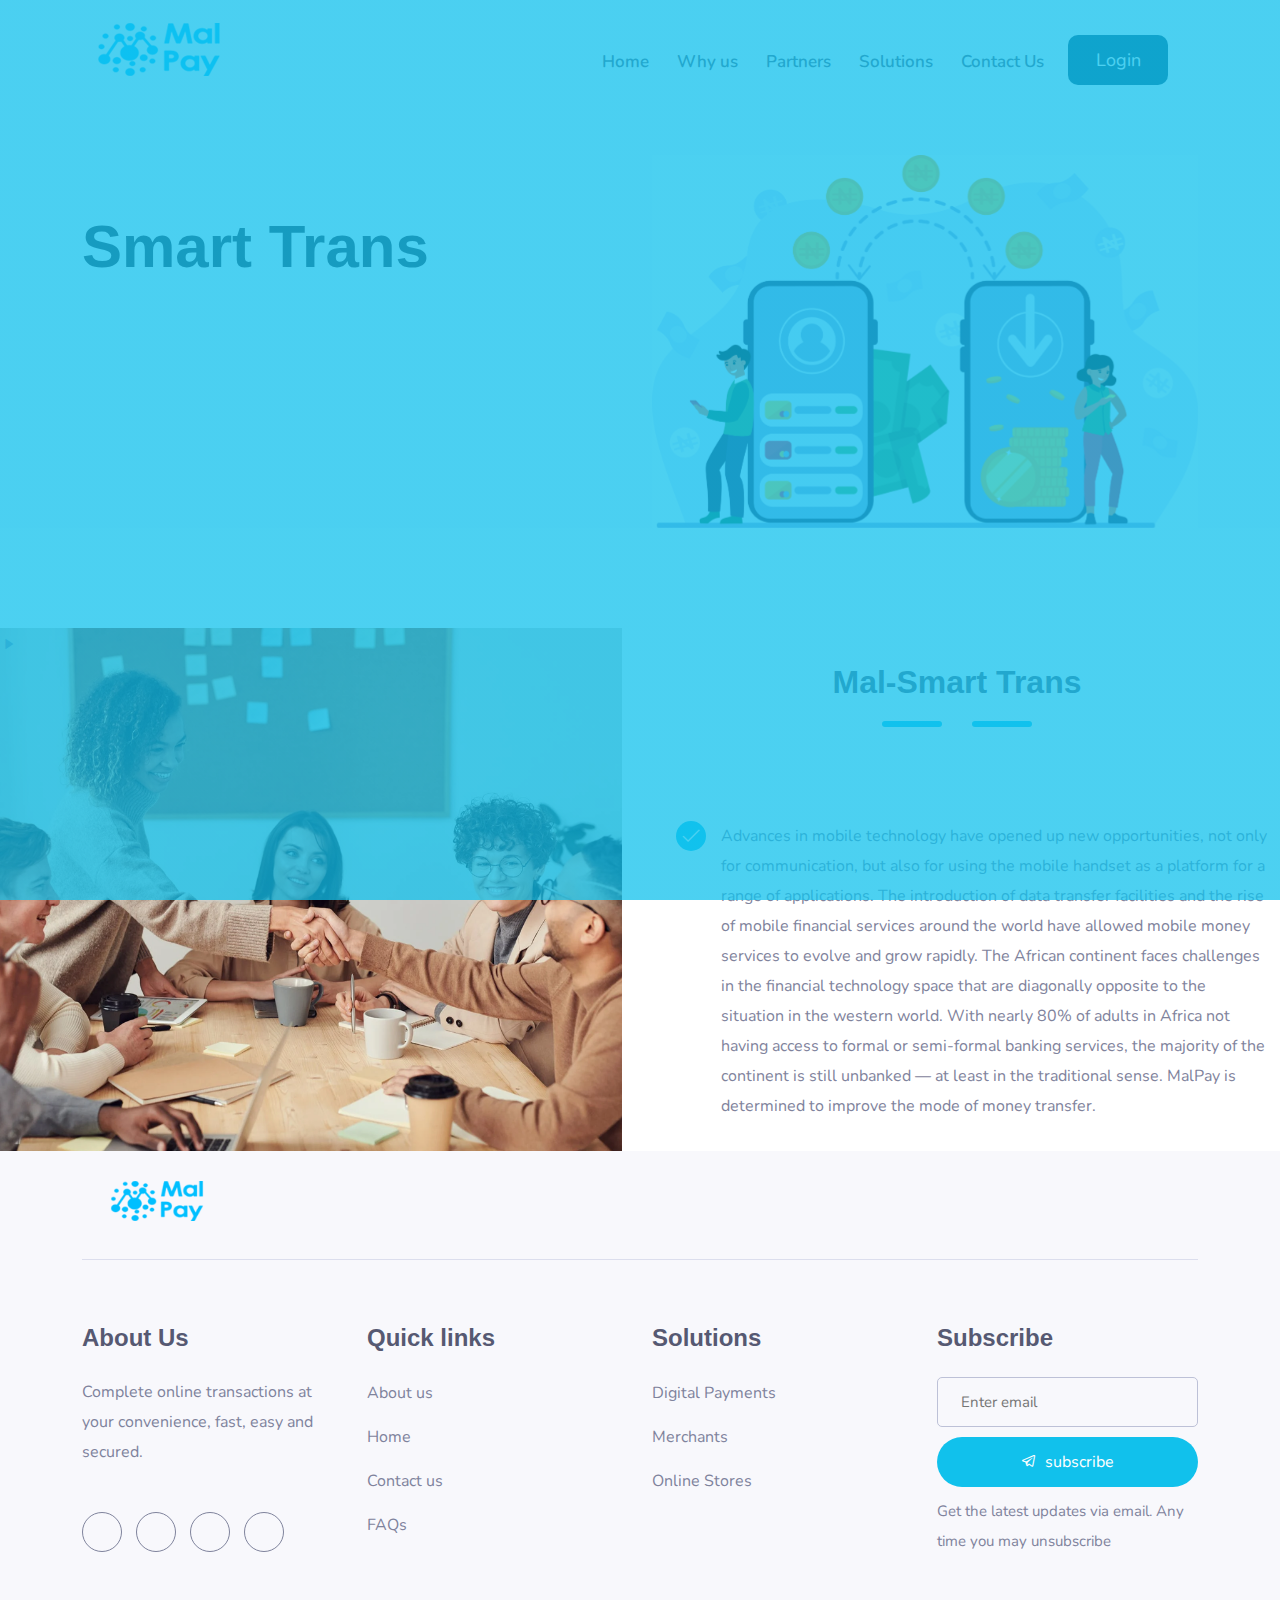
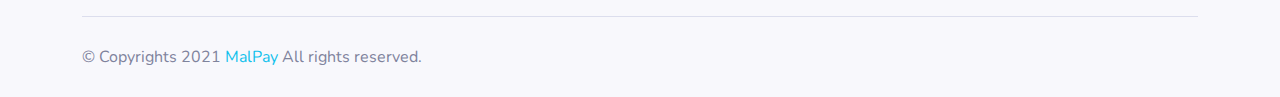
<file: Malpay/malpay.io/mal-trans.html>
<!doctype html>
<html lang="zxx">


<!-- Mirrored from malpay.io/mal-trans.html by HTTrack Website Copier/3.x [XR&CO'2014], Tue, 07 Jun 2022 18:38:39 GMT -->
<!-- Added by HTTrack --><meta http-equiv="content-type" content="text/html;charset=utf-8" /><!-- /Added by HTTrack -->
<head>
    <!-- Required meta tags -->
    <meta charset="utf-8">
    <meta name="viewport" content="width=device-width, initial-scale=1, shrink-to-fit=no">
    <title> MalPay | Mal-smart trans </title>
    <!-- /Required meta tags -->

    <!-- Favicon -->
    <link rel="shortcut icon" href="images/cropped-favicon-32x32.png" type="image/x-icon">
    <!-- /Favicon -->

    <!-- All CSS -->

    <!-- Vendor Css -->
    <link rel="stylesheet" href="css/vendors.css">
    <!-- /Vendor Css -->

    <!-- Plugin Css -->
    <link rel="stylesheet" href="css/plugins.css">
    <!-- Plugin Css -->

    <!-- Icons Css -->
    <link rel="stylesheet" href="css/icons.css">
    <!-- /Icons Css -->

    <!-- Style Css -->
    <link rel="stylesheet" href="css/style.css">
    <!-- /Style Css -->

    <!-- /All CSS -->

</head>

<body>

    <!-- PreLoader -->
    <div id="preloader">
        <div id="status">
            <div class="spinner"></div>
        </div>
    </div>
    <!--Preloader-->

    <!-- Header -->
    <div class="navbar-area">
        <div class="acavo-responsive-nav">
            <!-- Container -->
            <div class="container">
                <div class="acavo-responsive-menu">
                    <div class="logo">
                        <a href="index-2.html">
                            <img src="images/logo22.png" alt="logo">
                        </a>
                    </div>
                </div>
            </div>
            <!-- /Container -->
        </div>
        <div class="acavo-nav">
            <!-- Container -->
            <div class="container-fluid">
                <nav class="navbar navbar-expand-md navbar-light">
                    <a class="navbar-brand" href="index-2.html">
                        <img src="images/logo22.png" alt="logo">
                    </a>
                    <div class="collapse navbar-collapse mean-menu">
                        <ul class="navbar-nav">
                            <li class="nav-item"><a href="index-2.html" class="nav-link ">Home
                                        </a>
                              
                            </li>

                            <li class="nav-item"><a href="about-us-2.html" class="nav-link ">Why us
                                      </a>
                               
                            </li>

                            <li class="nav-item"><a href="partners.html" class="nav-link">Partners  </a> </li>

                            <li class="nav-item"><a href="#" class="nav-link">Solutions </a>
                                <ul class="dropdown-menu">
                                    <li class="nav-item"><a href="digital.html" class="nav-link ">Digital Payment</a></li>
                                    <li class="nav-item"><a href="merchant.html"nav-link">Merchant</a></li>
                                    <li class="nav-item"><a href="mal-trans.html" class="nav-link active">Mal-Trans</a></li>
                                    <li class="nav-item"><a href="faq.html" class="nav-link">FAQ </a></li>
                                    
                                </ul>
                            </li>

                            <li class="nav-item"><a href="contact.html" class="nav-link">Contact Us</a></li>
                            <li><a href="https://app.mal-pay.com/"> <button style="background-color: #09486d; border: none; color: white;
                             border-radius: 10px; width: 100px; height: 50px; margin-top: 15px; margin-left: 10px; font-size: 18px;">Login</button></a></li>
                        </ul>
                    </div>
                </nav>
            </div>
            <!-- /Container -->
        </div>
       
    </div>
    <!-- /Header -->

    <!-- Breadcrumb -->
    <div class="banner-section position-relative">
        <!-- Container -->
        <div class="container">
            <!-- row -->
            <div class="row">
                <!-- col  -->
                <div class="col-md-6">
                    <div class="banner-content banner-padding">
                        <h3 class="title">Smart Trans</h3>
                      
                    </div>
                </div>
                <!-- /col -->
                <!-- col -->
                <div class="col-md-6 mt-7 mt-md-0">
                    <div class="banner-content scene banner-img">
                        <div data-depth="0.2">
                            <img src="images/bg/bb2.jpg" alt="img" />
                        </div>
                    </div>
                </div>
                <!-- /col -->
            </div>
            <!-- /row -->
        </div>
        <!-- /Container -->
    </div>
    <!-- /Breadcrumb -->

    <!-- About Us -->
    <div class="about-area pt-100 pb-100">
        <!-- Container -->
        <div class="container-fluid">
            <!-- row -->
            <div class="row">
                <!-- col -->
                <div class="col-lg-6">
                    <div class="about-image-warp">
                        <!-- <a href="https://www.youtube.com/watch?v=mHjdlO4JSsA" class="video-btn popup-youtube"> -->
                            <i class="ri-play-fill"></i>
                        </a>
                    </div>
                </div>
                <!-- /col -->
                <!-- col -->
                <div class="col-lg-6">
                    <div class="about-content warp">
                        <!-- row -->
                        <div class="row justify-content-center text-center">
                            <!-- col -->
                            <div class="col-lg-8 col-md-12 mb-50">
                                <div class="section-title">
                                    <h2 class="title">Mal-Smart Trans</h2>
                                    <div class="title-bdr">
                                        <div class="left-bdr"></div>
                                        <div class="right-bdr"></div>
                                    </div>
                                    
                                </div>
                            </div>
                            <!-- /col -->
                        </div>
                        <!-- /row -->
                        
                        <div class="about-inner-content">
                            <div class="icon">
                                <i class="las la-check"></i>
                            </div>
                         <p> Advances in mobile technology have opened up new opportunities, not only for communication, but also for using the mobile handset as a platform for a range of applications. The introduction of data transfer facilities and the rise of mobile financial services around the world have allowed mobile money services to evolve and grow rapidly. The African continent faces challenges in the financial technology space that are diagonally opposite to the situation in the western world. With nearly 80% of adults in Africa not having access to formal or semi-formal banking services, the majority of the continent is still unbanked — at least in the traditional sense.
MalPay is determined to improve the mode of money transfer.
                        </div>
                       
                        
                       
                    </div>
                </div>
                <!-- /col -->
            </div>
            <!-- /row -->
        </div>
        <!-- /Container -->
    </div>
    <!-- /About Us -->



    


  <!-- Footer -->
  <footer class="footer-style bg-gray-100 pt-0">
    <!-- Container -->
    <div class="container">
        <!-- row -->
        <div class="row">
            <!-- col -->
            <div class="col-xl-3 col-lg-3 col-md-4">
                <div class="footer-logo">
                    <a href="index-2.html"><img src="images/logo22.png" alt=""></a>
                </div>
            </div>
            <!-- /col -->
            <!-- col -->
            <div class="col-xl-9 col-lg-9  col-md-8 mb-30">
                <div class="footer-top-wrapper">
                    
                </div>
            </div>
            <!-- /col -->
            <!-- col -->
        </div>
        <!-- /row -->
        <div class="footer-middle-area mt-30 pb-30 pt-60">
            <!-- row -->
            <div class="row">
                <!-- col -->
                <div class="col-xl-3 col-lg-3 col-md-6">
                    <div class="footer-wrapper mb-30">
                        
                        <h3 class="footer-title">About Us</h3>
                        <div class="footer-text">
                            <p>Complete online transactions at your convenience, fast, easy and secured.</p>
                        </div>
                        <div class="footer-icon">
                            <a href="#"><i class="uil uil-facebook-f"></i></a>
                            <a href="#"><i class="uil uil-twitter"></i></a>
                            <a href="#"><i class="uil uil-instagram-alt"></i></a>
                            <a href="#"><i class="uil uil-youtube"></i></a>
                        </div>
                    </div>
                </div>
                <!-- /col -->
                <!-- col -->
                <div class="col-xl-3 col-lg-3 col-md-6">
                    <div class="footer-wrapper mb-30">
                        <h3 class="footer-title">Quick links</h3>
                        <div class="footer-link">
                            <ul>
                                <li><a href="about-us-2.html">About us</a></li>
                                <li><a href="index-2.html">Home</a></li>
                                <li><a href="contact.html">Contact us</a></li>
                                <li><a href="faq.html">FAQs</a></li>
                            </ul>
                        </div>
                        <div></div>
                    </div>
                </div>
                <!-- /col -->
                <!-- col -->
                <div class="col-xl-3 col-lg-3 col-md-6">
                    <div class="footer-wrapper mb-30">
                        <h3 class="footer-title">Solutions</h3>
                        <div class="footer-link">
                            <ul>
                                <li><a href="digital.html">Digital Payments</a></li>
                                <li><a href="merchant.html">Merchants</a></li>
                                <li><a href="#">Online Stores</a></li>
                            </ul>
                        </div>
                    </div>
                </div>
                <!-- /col -->
                <!-- col -->
                <div class="col-xl-3 col-lg-3 col-md-6">
                    <div class="footer-wrapper mb-30">
                        <h3 class="footer-title">Subscribe</h3>
                        <div class="subscribes-form">
                            <form action="#">
                                <input placeholder="Enter email " type="email">
                                <button class="btn theme-btn-1 width-100 mt-10"><i
                                        class="lab la-telegram-plane me-2"></i>subscribe</button>
                            </form>
                        </div>
                        <div class="footer-info">
                            <p>Get the latest updates via email. Any time you may unsubscribe</p>
                        </div>
                    </div>
                </div>
                <!-- /col -->
            </div>
            <!-- /row -->
        </div>
        <div class="footer-bottom-area pt-25 pb-25">
            <!-- row -->
            <div class="row">
                <!-- col -->
                <div class="col-xl-6 col-lg-6 col-md-6">
                    <div class="copyright">
                        <p>© Copyrights 2021 <a href="index-2.html">MalPay</a> All rights reserved.</p>
                    </div>
                </div>
                <!-- col -->
                <!-- /col -->
               
                <!-- /col -->
            </div>
            <!-- /row -->
        </div>
    </div>
    <!-- /Container -->
</footer>
<!-- /Footer -->


    <!-- Go top -->
    <div class="go-top-area">
        <div class="go-top-wrap">
            <div class="go-top-btn-wrap">
                <div class="go-top go-top-btn">
                    <i class="las la-angle-double-up"></i>
                    <i class="las la-angle-double-up"></i>
                </div>
            </div>
        </div>
    </div>
    <!-- /Go top -->

    <!-- JS -->

    <!-- Vendor Js -->
    <script src="js/vendors.js"></script>
    <!-- /Vendor js -->

    <!-- Plugins Js -->
    <script src="js/plugins.js"></script>
    <!-- /Plugins Js -->

    <!-- Main JS -->
    <script src="js/main.js"></script>
    <!-- /Main JS -->

    <!-- /JS -->

</body>


<!-- Mirrored from malpay.io/mal-trans.html by HTTrack Website Copier/3.x [XR&CO'2014], Tue, 07 Jun 2022 18:38:39 GMT -->
</html>
</file>
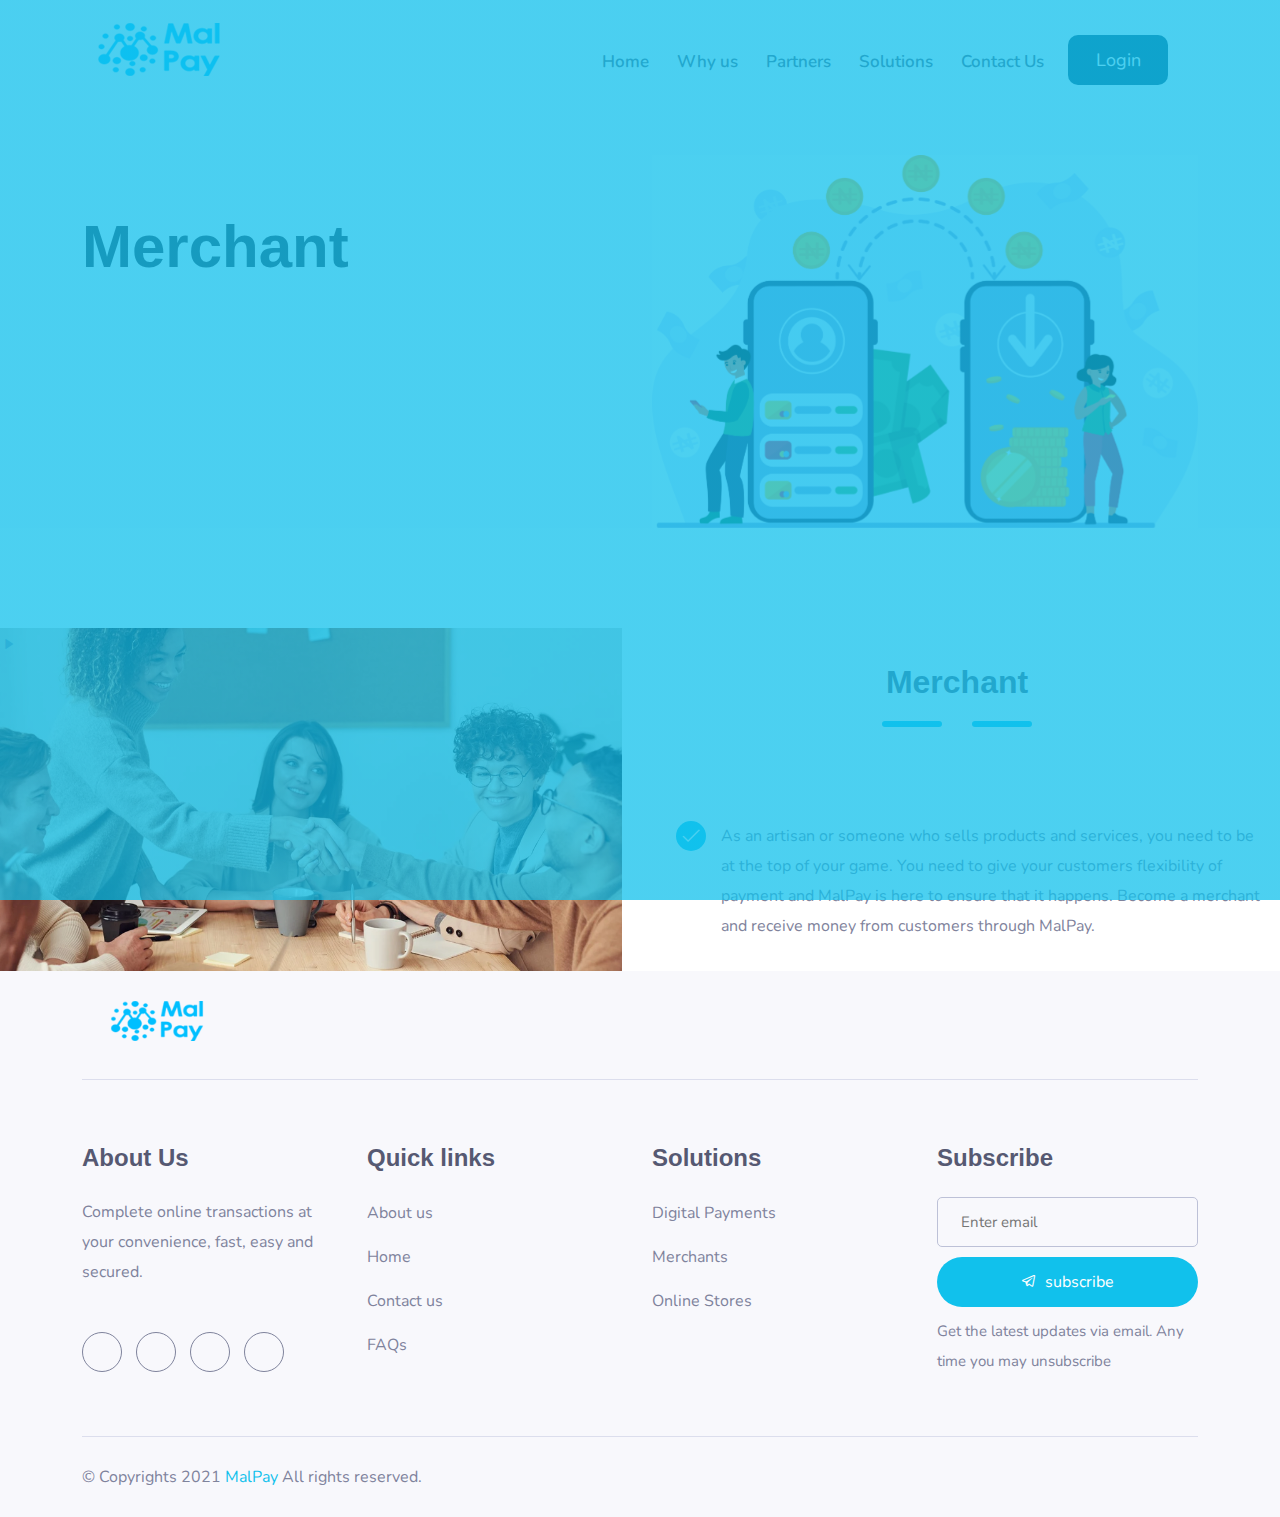
<file: Malpay/malpay.io/merchant.html>
<!doctype html>
<html lang="zxx">


<!-- Mirrored from malpay.io/merchant.html by HTTrack Website Copier/3.x [XR&CO'2014], Tue, 07 Jun 2022 18:38:38 GMT -->
<!-- Added by HTTrack --><meta http-equiv="content-type" content="text/html;charset=utf-8" /><!-- /Added by HTTrack -->
<head>
    <!-- Required meta tags -->
    <meta charset="utf-8">
    <meta name="viewport" content="width=device-width, initial-scale=1, shrink-to-fit=no">
    <title> MalPay | Merchants </title>
    <!-- /Required meta tags -->

    <!-- Favicon -->
    <link rel="shortcut icon" href="images/cropped-favicon-32x32.png" type="image/x-icon">
    <!-- /Favicon -->

    <!-- All CSS -->

    <!-- Vendor Css -->
    <link rel="stylesheet" href="css/vendors.css">
    <!-- /Vendor Css -->

    <!-- Plugin Css -->
    <link rel="stylesheet" href="css/plugins.css">
    <!-- Plugin Css -->

    <!-- Icons Css -->
    <link rel="stylesheet" href="css/icons.css">
    <!-- /Icons Css -->

    <!-- Style Css -->
    <link rel="stylesheet" href="css/style.css">
    <!-- /Style Css -->

    <!-- /All CSS -->

</head>

<body>

    <!-- PreLoader -->
    <div id="preloader">
        <div id="status">
            <div class="spinner"></div>
        </div>
    </div>
    <!--Preloader-->

    <!-- Header -->
    <div class="navbar-area">
        <div class="acavo-responsive-nav">
            <!-- Container -->
            <div class="container">
                <div class="acavo-responsive-menu">
                    <div class="logo">
                        <a href="index-2.html">
                            <img src="images/logo22.png" alt="logo">
                        </a>
                    </div>
                </div>
            </div>
            <!-- /Container -->
        </div>
        <div class="acavo-nav">
            <!-- Container -->
            <div class="container-fluid">
                <nav class="navbar navbar-expand-md navbar-light">
                    <a class="navbar-brand" href="index-2.html">
                        <img src="images/logo22.png" alt="logo">
                    </a>
                    <div class="collapse navbar-collapse mean-menu">
                        <ul class="navbar-nav">
                            <li class="nav-item"><a href="index-2.html" class="nav-link ">Home
                                        </a>
                              
                            </li>

                            <li class="nav-item"><a href="about-us-2.html" class="nav-link ">Why us
                                      </a>
                               
                            </li>

                            <li class="nav-item"><a href="partners.html" class="nav-link">Partners  </a> </li>

                            <li class="nav-item"><a href="#" class="nav-link">Solutions </a>
                                <ul class="dropdown-menu">
                                    <li class="nav-item"><a href="digital.html" class="nav-link ">Digital Payment</a></li>
                                    <li class="nav-item"><a href="merchant.html" class="nav-link active">Merchant</a></li>
                                    <li class="nav-item"><a href="mal-trans.html" class="nav-link">Mal-Trans</a></li>
                                    <li class="nav-item"><a href="faq.html" class="nav-link">FAQ </a></li>
                                    
                                </ul>
                            </li>

                            <li class="nav-item"><a href="contact.html" class="nav-link">Contact Us</a></li>
                            <li><a href="https://app.mal-pay.com/"> <button style="background-color: #09486d; border: none; color: white;
                             border-radius: 10px; width: 100px; height: 50px; margin-top: 15px; margin-left: 10px; font-size: 18px;">Login</button></a></li>
                        </ul>
                    </div>
                </nav>
            </div>
            <!-- /Container -->
        </div>
       
    </div>
    <!-- /Header -->

    <!-- Breadcrumb -->
    <div class="banner-section position-relative">
        <!-- Container -->
        <div class="container">
            <!-- row -->
            <div class="row">
                <!-- col  -->
                <div class="col-md-6">
                    <div class="banner-content banner-padding">
                        <h3 class="title">Merchant</h3>
                      
                    </div>
                </div>
                <!-- /col -->
                <!-- col -->
                <div class="col-md-6 mt-7 mt-md-0">
                    <div class="banner-content scene banner-img">
                        <div data-depth="0.2">
                            <img src="images/bg/bb2.jpg" alt="img" />
                        </div>
                    </div>
                </div>
                <!-- /col -->
            </div>
            <!-- /row -->
        </div>
        <!-- /Container -->
    </div>
    <!-- /Breadcrumb -->

    <!-- About Us -->
    <div class="about-area pt-100 pb-100">
        <!-- Container -->
        <div class="container-fluid">
            <!-- row -->
            <div class="row">
                <!-- col -->
                <div class="col-lg-6">
                    <div class="about-image-warp">
                        <!-- <a href="https://www.youtube.com/watch?v=mHjdlO4JSsA" class="video-btn popup-youtube"> -->
                            <i class="ri-play-fill"></i>
                        </a>
                    </div>
                </div>
                <!-- /col -->
                <!-- col -->
                <div class="col-lg-6">
                    <div class="about-content warp">
                        <!-- row -->
                        <div class="row justify-content-center text-center">
                            <!-- col -->
                            <div class="col-lg-8 col-md-12 mb-50">
                                <div class="section-title">
                                    <h2 class="title">Merchant</h2>
                                    <div class="title-bdr">
                                        <div class="left-bdr"></div>
                                        <div class="right-bdr"></div>
                                    </div>
                                    
                                </div>
                            </div>
                            <!-- /col -->
                        </div>
                        <!-- /row -->
                        
                        <div class="about-inner-content">
                            <div class="icon">
                                <i class="las la-check"></i>
                            </div>
                            <p>As an artisan or someone who sells products and services, you need to be at the top of your game. You need to give your customers flexibility of payment and MalPay is here to ensure that it happens. Become a merchant and receive money from customers through MalPay.</p>
                        </div>
                       
                        
                       
                    </div>
                </div>
                <!-- /col -->
            </div>
            <!-- /row -->
        </div>
        <!-- /Container -->
    </div>
    <!-- /About Us -->



    


  <!-- Footer -->
  <footer class="footer-style bg-gray-100 pt-0">
    <!-- Container -->
    <div class="container">
        <!-- row -->
        <div class="row">
            <!-- col -->
            <div class="col-xl-3 col-lg-3 col-md-4">
                <div class="footer-logo">
                    <a href="index-2.html"><img src="images/logo22.png" alt=""></a>
                </div>
            </div>
            <!-- /col -->
            <!-- col -->
            <div class="col-xl-9 col-lg-9  col-md-8 mb-30">
                <div class="footer-top-wrapper">
                    
                </div>
            </div>
            <!-- /col -->
            <!-- col -->
        </div>
        <!-- /row -->
        <div class="footer-middle-area mt-30 pb-30 pt-60">
            <!-- row -->
            <div class="row">
                <!-- col -->
                <div class="col-xl-3 col-lg-3 col-md-6">
                    <div class="footer-wrapper mb-30">
                        
                        <h3 class="footer-title">About Us</h3>
                        <div class="footer-text">
                            <p>Complete online transactions at your convenience, fast, easy and secured.</p>
                        </div>
                        <div class="footer-icon">
                            <a href="#"><i class="uil uil-facebook-f"></i></a>
                            <a href="#"><i class="uil uil-twitter"></i></a>
                            <a href="#"><i class="uil uil-instagram-alt"></i></a>
                            <a href="#"><i class="uil uil-youtube"></i></a>
                        </div>
                    </div>
                </div>
                <!-- /col -->
                <!-- col -->
                <div class="col-xl-3 col-lg-3 col-md-6">
                    <div class="footer-wrapper mb-30">
                        <h3 class="footer-title">Quick links</h3>
                        <div class="footer-link">
                            <ul>
                                <li><a href="about-us-2.html">About us</a></li>
                                <li><a href="index-2.html">Home</a></li>
                                <li><a href="contact.html">Contact us</a></li>
                                <li><a href="faq.html">FAQs</a></li>
                            </ul>
                        </div>
                        <div></div>
                    </div>
                </div>
                <!-- /col -->
                <!-- col -->
                <div class="col-xl-3 col-lg-3 col-md-6">
                    <div class="footer-wrapper mb-30">
                        <h3 class="footer-title">Solutions</h3>
                        <div class="footer-link">
                            <ul>
                                <li><a href="digital.html">Digital Payments</a></li>
                                <li><a href="merchant.html">Merchants</a></li>
                                <li><a href="#">Online Stores</a></li>
                            </ul>
                        </div>
                    </div>
                </div>
                <!-- /col -->
                <!-- col -->
                <div class="col-xl-3 col-lg-3 col-md-6">
                    <div class="footer-wrapper mb-30">
                        <h3 class="footer-title">Subscribe</h3>
                        <div class="subscribes-form">
                            <form action="#">
                                <input placeholder="Enter email " type="email">
                                <button class="btn theme-btn-1 width-100 mt-10"><i
                                        class="lab la-telegram-plane me-2"></i>subscribe</button>
                            </form>
                        </div>
                        <div class="footer-info">
                            <p>Get the latest updates via email. Any time you may unsubscribe</p>
                        </div>
                    </div>
                </div>
                <!-- /col -->
            </div>
            <!-- /row -->
        </div>
        <div class="footer-bottom-area pt-25 pb-25">
            <!-- row -->
            <div class="row">
                <!-- col -->
                <div class="col-xl-6 col-lg-6 col-md-6">
                    <div class="copyright">
                        <p>© Copyrights 2021 <a href="index-2.html">MalPay</a> All rights reserved.</p>
                    </div>
                </div>
                <!-- col -->
                <!-- /col -->
               
                <!-- /col -->
            </div>
            <!-- /row -->
        </div>
    </div>
    <!-- /Container -->
</footer>
<!-- /Footer -->


    <!-- Go top -->
    <div class="go-top-area">
        <div class="go-top-wrap">
            <div class="go-top-btn-wrap">
                <div class="go-top go-top-btn">
                    <i class="las la-angle-double-up"></i>
                    <i class="las la-angle-double-up"></i>
                </div>
            </div>
        </div>
    </div>
    <!-- /Go top -->

    <!-- JS -->

    <!-- Vendor Js -->
    <script src="js/vendors.js"></script>
    <!-- /Vendor js -->

    <!-- Plugins Js -->
    <script src="js/plugins.js"></script>
    <!-- /Plugins Js -->

    <!-- Main JS -->
    <script src="js/main.js"></script>
    <!-- /Main JS -->

    <!-- /JS -->

</body>


<!-- Mirrored from malpay.io/merchant.html by HTTrack Website Copier/3.x [XR&CO'2014], Tue, 07 Jun 2022 18:38:38 GMT -->
</html>
</file>
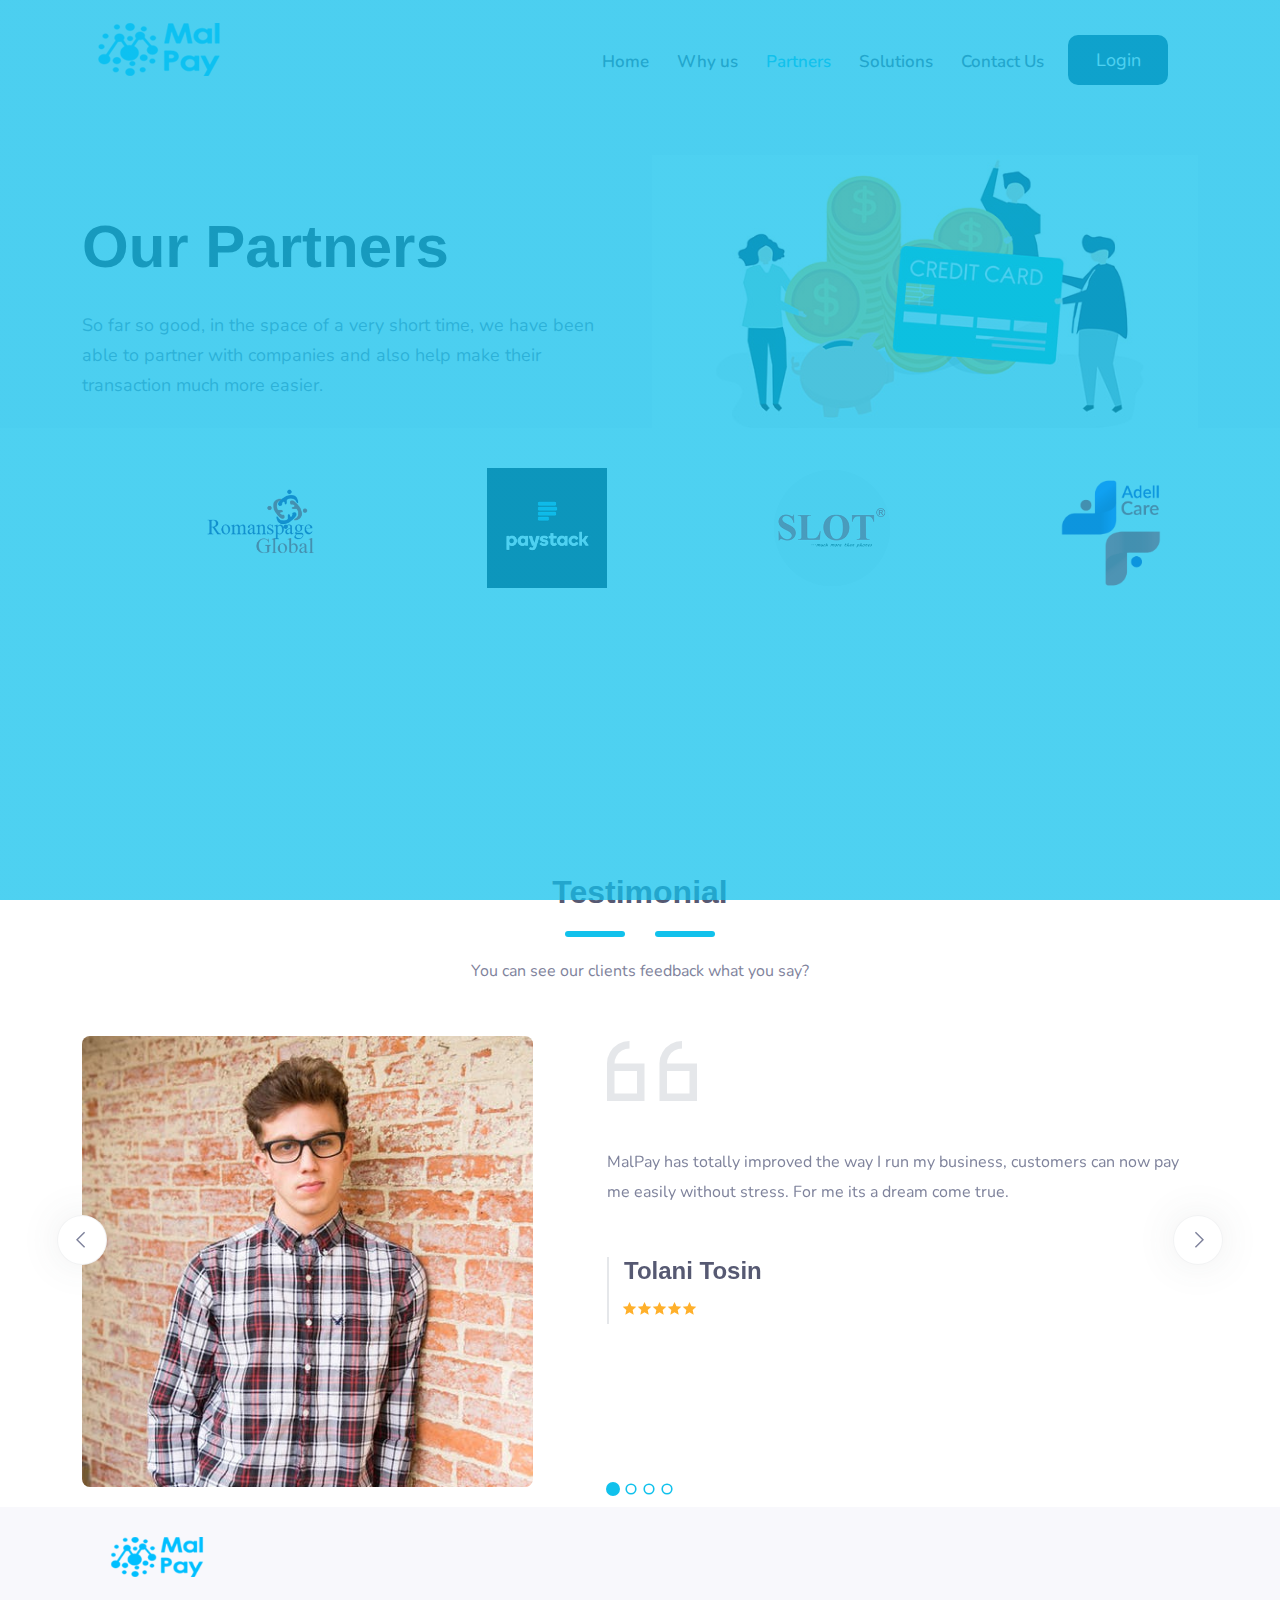
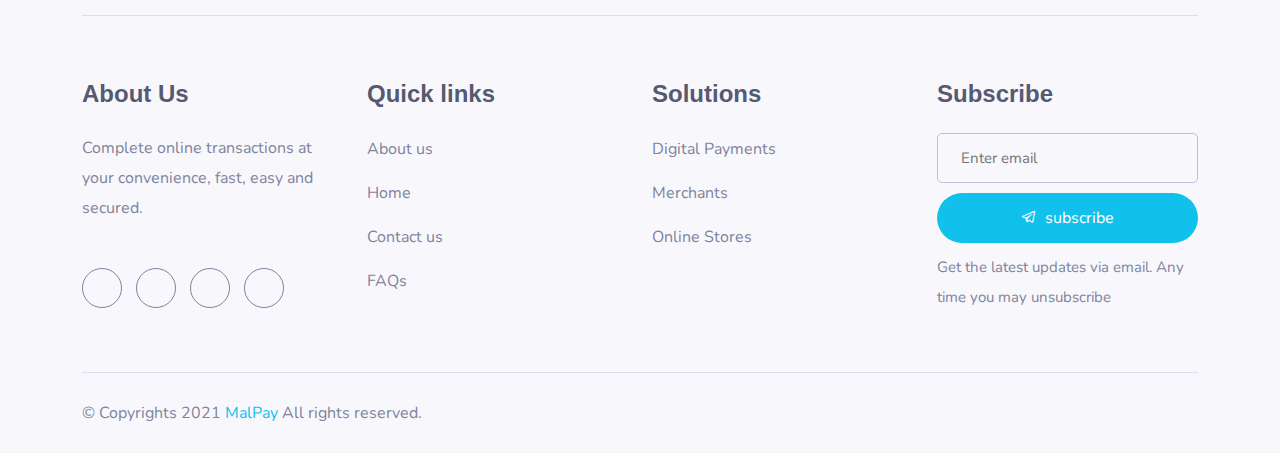
<file: Malpay/malpay.io/partners.html>
<!doctype html>
<html lang="zxx">


<!-- Mirrored from malpay.io/partners.html by HTTrack Website Copier/3.x [XR&CO'2014], Tue, 07 Jun 2022 18:38:36 GMT -->
<!-- Added by HTTrack --><meta http-equiv="content-type" content="text/html;charset=utf-8" /><!-- /Added by HTTrack -->
<head>
  <!-- Required meta tags -->
  <meta charset="utf-8">
  <meta name="viewport" content="width=device-width, initial-scale=1, shrink-to-fit=no">
  <title> MalPay | Partners </title>
  <!-- /Required meta tags -->

  <!-- Favicon -->
  <link rel="shortcut icon" href="images/cropped-favicon-32x32.png" type="image/x-icon">
  <!-- /Favicon -->

  <!-- All CSS -->

  <!-- Vendor Css -->
  <link rel="stylesheet" href="css/vendors.css">
  <!-- /Vendor Css -->

  <!-- Plugin Css -->
  <link rel="stylesheet" href="css/plugins.css">
  <!-- Plugin Css -->

  <!-- Icons Css -->
  <link rel="stylesheet" href="css/icons.css">
  <!-- /Icons Css -->

  <!-- Style Css -->
  <link rel="stylesheet" href="css/style.css">
  <!-- /Style Css -->

  <!-- /All CSS -->

</head>

<body>

  <!-- PreLoader -->
  <div id="preloader">
    <div id="status">
      <div class="spinner"></div>
    </div>
  </div>
  <!--Preloader-->

  <!-- Header -->
  <div class="navbar-area">
    <div class="acavo-responsive-nav">
      <!-- Container -->
      <div class="container">
        <div class="acavo-responsive-menu">
            <div class="logo">
                <a href="index-2.html">
                    <img src="images/logo22.png" alt="logo">
                </a>
            </div>
        </div>
    </div>
      <!-- /Container -->
    </div>
    <div class="acavo-nav">
      <!-- Container -->
      <div class="container-fluid">
          <nav class="navbar navbar-expand-md navbar-light">
              <a class="navbar-brand" href="index-2.html">
                  <img src="images/logo22.png" alt="logo">
              </a>
              <div class="collapse navbar-collapse mean-menu">
                  <ul class="navbar-nav">
                      <li class="nav-item"><a href="index-2.html" class="nav-link ">Home
                                  </a>
                        
                      </li>

                      <li class="nav-item"><a href="about-us-2.html" class="nav-link ">Why us
                                </a>
                         
                      </li>

                      <li class="nav-item"><a href="partners.html" class="nav-link active">Partners  </a> </li>

                      <li class="nav-item"><a href="#" class="nav-link">Solutions </a>
                          <ul class="dropdown-menu">
                              <li class="nav-item"><a href="digital.html" class="nav-link">Digital Payment</a></li>
                              <li class="nav-item"><a href="merchant.html"nav-link">Merchant</a></li>
                              <li class="nav-item"><a href="mal-trans.html" class="nav-link">Mal-Trans</a></li>
                              <li class="nav-item"><a href="faq.html" class="nav-link">FAQ </a></li>
                              
                          </ul>
                      </li>

                      <li class="nav-item"><a href="contact.html" class="nav-link">Contact Us</a></li>
                      <li><a href="https://app.mal-pay.com/"> <button style="background-color: #09486d; border: none; color: white;
                       border-radius: 10px; width: 100px; height: 50px; margin-top: 15px; margin-left: 10px; font-size: 18px;">Login</button></a></li>
                  </ul>
              </div>
          </nav>
      </div>
      <!-- /Container -->
  </div>
    <div class="others-option-for-responsive">
      <!-- Container -->
  
      <!-- /Container -->
    </div>
  </div>
  <!-- /Header -->

  <!-- Breadcrumb -->
  <div class="banner-section position-relative">
    <!-- Container -->
    <div class="container">
      <!-- row -->
      <div class="row">
        <!-- col  -->
        <div class="col-md-6">
          <div class="banner-content banner-padding">
            <h3 class="title">Our Partners</h3>
            <p>So far so good, in the space of a very short time, we have been able to partner with companies and also help make their transaction much more easier.</p>

          </div>
        </div>
        <!-- /col -->
        <!-- col -->
        <div class="col-md-6 mt-7 mt-md-0">
          <div class="banner-content scene banner-img">
            <div data-depth="0.2">
              <img src="images/bg/ab2.jpg" alt="img" />
            </div>
          </div>
        </div>
        <!-- /col -->
      </div>
      <!-- /row -->
    </div>
    <!-- /Container -->
  </div>
  <!-- /Breadcrumb -->

  <!-- Team -->
  <div class="team-style pt-100">
    <!-- Container -->
    <div class="container">
      <!-- row -->
      <div class="row justify-content-center text-center">
        <!-- col -->
        
        <!-- /col -->
      </div>
      <!-- /row -->
      <!-- row -->
      <div class="row">
        <!-- col -->
        <div class="col-lg-3 col-md-6 col-sm-12 team-block">
          <div class="team-block-3">
           
              <figure class="image-box"><img src="images/team/romanspage.png" alt=""></figure>
             
        
           
          </div>
        </div>
        <!-- /col -->
        <!-- col -->
        <div class="col-lg-3 col-md-6 col-sm-12 team-block">
          <div class="team-block-3">
            <div class="image-holder">
              <figure class="image-box"><img src="images/team/paystack.jpg" alt=""></figure>
              
            </div>
            
          </div>
        </div>
        <!-- /col -->
        <!-- col -->
        <div class="col-lg-3 col-md-6 col-sm-12 team-block">
          <div class="team-block-3">
            <div class="image-holder">
              <figure class="image-box"><img src="images/team/slot.png" alt=""></figure>
             
            </div>
           
          </div>
        </div>
        <!-- /col -->
        <!-- col -->
        <div class="col-lg-3 col-md-6 col-sm-12 team-block">
          <div class="team-block-3">
            <div class="image-holder">
              <figure class="image-box "><img src="images/team/adellcare.png" alt=""></figure>
            
            </div>
           
          </div>
        </div>
        <!-- /col -->
        <!-- col -->
       
      </div>
      <!-- /row -->
    </div>
    <!-- /Container -->
  </div>
  <!-- /Team -->

  <!-- Testimonial -->
  <div class="testimonial-area pt-100 pb-100">
    <!-- Container -->
    <div class="container">
        <!-- row -->
        <div class="row justify-content-center text-center">
            <!-- col -->
            <div class="col-lg-8 col-md-12 mb-50">
                <div class="section-title">
                    <h2 class="title">Testimonial</h2>
                    <div class="title-bdr">
                        <div class="left-bdr"></div>
                        <div class="right-bdr"></div>
                    </div>
                    <p>You can see our clients feedback what you say?</p>
                </div>
            </div>
            <!-- /col -->
        </div>
        <!-- /row -->
        <!-- row -->
        <div class="row">
            <!-- col -->
            <div class="col-lg-12">
                <div class="testimonial-item-wrap-2 testimonial-carousel">
                    <div class="testimonial-item">
                        <!-- row -->
                        <div class="row">
                            <!-- col -->
                            <div class="col-lg-5">
                                <div class="testimonial-img">
                                    <img src="images/testimonial/02.jpg" alt="testimonial-image">
                                </div>
                            </div>
                            <!-- /col -->
                            <!-- col -->
                            <div class="col-lg-7">
                                <div class="testimonial-content">
                                    <div class="testimonial-desc">
                                        <span class="la la-quote-left"></span>
                                        <p class="testimonial__desc">
                                          MalPay has totally improved the way I run my business, customers can now pay me easily without stress. For me its a dream come true.
                                        </p>
                                    </div>
                                    <div class="testimonial-author">
                                        <h3 class="author__title">Tolani Tosin</h3>
                                        
                                        <span class="author__rating">
                                            <i class="la la-star"></i>
                                            <i class="la la-star"></i>
                                            <i class="la la-star"></i>
                                            <i class="la la-star"></i>
                                            <i class="la la-star"></i>
                                        </span>
                                    </div>
                                </div>
                            </div>
                            <!-- /col -->
                        </div>
                        <!-- /row -->
                    </div>
                    <div class="testimonial-item">
                        <!-- row -->
                        <div class="row">
                            <!-- col -->
                            <div class="col-lg-5">
                                <div class="testimonial__img">
                                    <img src="images/testimonial/01.jpg" alt="testimonial-image">
                                </div>
                            </div>
                            <!-- /col -->
                            <!-- col -->
                            <div class="col-lg-7">
                                <div class="testimonial-content">
                                    <div class="testimonial-desc">
                                        <span class="la la-quote-left"></span>
                                        <p class="testimonial__desc">
                                          A friend introduced me to MalPay and all I can simply say is that the solution is classic genius. We have been looking for something like this in Nigeria
                                        </p>
                                    </div>
                                    <div class="testimonial-author">
                                        <h3 class="author__title">Uzoma Kalu</h3>
                                        <span class="author__rating">
                                            <i class="la la-star"></i>
                                            <i class="la la-star"></i>
                                            <i class="la la-star"></i>
                                            <i class="la la-star"></i>
                                            <i class="la la-star"></i>
                                        </span>
                                    </div>
                                </div>
                            </div>
                            <!-- /col -->
                        </div>
                        <!-- /row -->
                    </div>
                    <div class="testimonial-item">
                        <!-- row -->
                        <div class="row">
                            <!-- col -->
                            <div class="col-lg-5">
                                <div class="testimonial__img">
                                    <img src="images/testimonial/04.jpg" alt="testimonial-image">
                                </div>
                            </div>
                            <!-- /col -->
                            <!-- col -->
                            <div class="col-lg-7">
                                <div class="testimonial-content">
                                    <div class="testimonial-desc">
                                        <span class="la la-quote-left"></span>
                                        <p class="testimonial__desc">
                                          As a merchant, getting a customers to pay conveniently, is always and issue but MalPay has solved that problem.
                                        </p>
                                    </div>
                                    <div class="testimonial-author">
                                        <h3 class="author__title">Zara Ebube</h3>
                                        
                                        <span class="author__rating">
                                            <i class="la la-star"></i>
                                            <i class="la la-star"></i>
                                            <i class="la la-star"></i>
                                            <i class="la la-star"></i>
                                            <i class="la la-star"></i>
                                        </span>
                                    </div>
                                </div>
                            </div>
                            <!-- /col -->

                            
                        </div>
                        <!-- /row -->
                        
                    </div>

                    <div class="testimonial-item">
                      <!-- row -->
                      <div class="row">
                          <!-- col -->
                          <div class="col-lg-5">
                              <div class="testimonial__img">
                                  <img src="images/testimonial/04.jpg" alt="testimonial-image">
                              </div>
                          </div>
                          <!-- /col -->
                          <!-- col -->
                          <div class="col-lg-7">
                              <div class="testimonial-content">
                                  <div class="testimonial-desc">
                                      <span class="la la-quote-left"></span>
                                      <p class="testimonial__desc">
                                        Experience has been smooth for me.
                                      </p>
                                  </div>
                                  <div class="testimonial-author">
                                      <h3 class="author__title">Tijani Hassan</h3>
                                      
                                      <span class="author__rating">
                                          <i class="la la-star"></i>
                                          <i class="la la-star"></i>
                                          <i class="la la-star"></i>
                                          <i class="la la-star"></i>
                                          <i class="la la-star"></i>
                                      </span>
                                  </div>
                              </div>
                          </div>
                          <!-- /col -->

                          
                      </div>
                      <!-- /row -->
                      
                  </div>

                </div>
            </div>
            <!-- /col -->
        </div>
        <!-- /row -->
    </div>
    <!-- /Container -->
</div>
<!-- /Testimonial -->


  <!-- Footer -->
  <footer class="footer-style bg-gray-100 pt-0">
    <!-- Container -->
    <div class="container">
        <!-- row -->
        <div class="row">
            <!-- col -->
            <div class="col-xl-3 col-lg-3 col-md-4">
                <div class="footer-logo">
                    <a href="index-2.html"><img src="images/logo22.png" alt=""></a>
                </div>
            </div>
            <!-- /col -->
            <!-- col -->
            <div class="col-xl-9 col-lg-9  col-md-8 mb-30">
                <div class="footer-top-wrapper">
                    
                </div>
            </div>
            <!-- /col -->
            <!-- col -->
        </div>
        <!-- /row -->
        <div class="footer-middle-area mt-30 pb-30 pt-60">
            <!-- row -->
            <div class="row">
                <!-- col -->
                <div class="col-xl-3 col-lg-3 col-md-6">
                    <div class="footer-wrapper mb-30">
                        
                        <h3 class="footer-title">About Us</h3>
                        <div class="footer-text">
                            <p>Complete online transactions at your convenience, fast, easy and secured.</p>
                        </div>
                        <div class="footer-icon">
                            <a href="#"><i class="uil uil-facebook-f"></i></a>
                            <a href="#"><i class="uil uil-twitter"></i></a>
                            <a href="#"><i class="uil uil-instagram-alt"></i></a>
                            <a href="#"><i class="uil uil-youtube"></i></a>
                        </div>
                    </div>
                </div>
                <!-- /col -->
                <!-- col -->
                <div class="col-xl-3 col-lg-3 col-md-6">
                    <div class="footer-wrapper mb-30">
                        <h3 class="footer-title">Quick links</h3>
                        <div class="footer-link">
                            <ul>
                                <li><a href="about-us-2.html">About us</a></li>
                                <li><a href="index-2.html">Home</a></li>
                                <li><a href="contact.html">Contact us</a></li>
                                <li><a href="faq.html">FAQs</a></li>
                            </ul>
                        </div>
                        <div></div>
                    </div>
                </div>
                <!-- /col -->
                <!-- col -->
                <div class="col-xl-3 col-lg-3 col-md-6">
                    <div class="footer-wrapper mb-30">
                        <h3 class="footer-title">Solutions</h3>
                        <div class="footer-link">
                            <ul>
                                <li><a href="digital.html">Digital Payments</a></li>
                                <li><a href="merchant.html">Merchants</a></li>
                                <li><a href="#">Online Stores</a></li>
                            </ul>
                        </div>
                    </div>
                </div>
                <!-- /col -->
                <!-- col -->
                <div class="col-xl-3 col-lg-3 col-md-6">
                    <div class="footer-wrapper mb-30">
                        <h3 class="footer-title">Subscribe</h3>
                        <div class="subscribes-form">
                            <form action="#">
                                <input placeholder="Enter email " type="email">
                                <button class="btn theme-btn-1 width-100 mt-10"><i
                                        class="lab la-telegram-plane me-2"></i>subscribe</button>
                            </form>
                        </div>
                        <div class="footer-info">
                            <p>Get the latest updates via email. Any time you may unsubscribe</p>
                        </div>
                    </div>
                </div>
                <!-- /col -->
            </div>
            <!-- /row -->
        </div>
        <div class="footer-bottom-area pt-25 pb-25">
            <!-- row -->
            <div class="row">
                <!-- col -->
                <div class="col-xl-6 col-lg-6 col-md-6">
                    <div class="copyright">
                        <p>© Copyrights 2021 <a href="index-2.html">MalPay</a> All rights reserved.</p>
                    </div>
                </div>
                <!-- col -->
                <!-- /col -->
               
                <!-- /col -->
            </div>
            <!-- /row -->
        </div>
    </div>
    <!-- /Container -->
</footer>
<!-- /Footer -->

  <!-- Go top -->
  <div class="go-top-area">
    <div class="go-top-wrap">
      <div class="go-top-btn-wrap">
        <div class="go-top go-top-btn">
          <i class="las la-angle-double-up"></i>
          <i class="las la-angle-double-up"></i>
        </div>
      </div>
    </div>
  </div>
  <!-- /Go top -->

  <!-- JS -->

  <!-- Vendor Js -->
  <script src="js/vendors.js"></script>
  <!-- /Vendor js -->

  <!-- Plugins Js -->
  <script src="js/plugins.js"></script>
  <!-- /Plugins Js -->

  <!-- Main JS -->
  <script src="js/main.js"></script>
  <!-- /Main JS -->

  <!-- /JS -->

</body>


<!-- Mirrored from malpay.io/partners.html by HTTrack Website Copier/3.x [XR&CO'2014], Tue, 07 Jun 2022 18:38:38 GMT -->
</html>
</file>
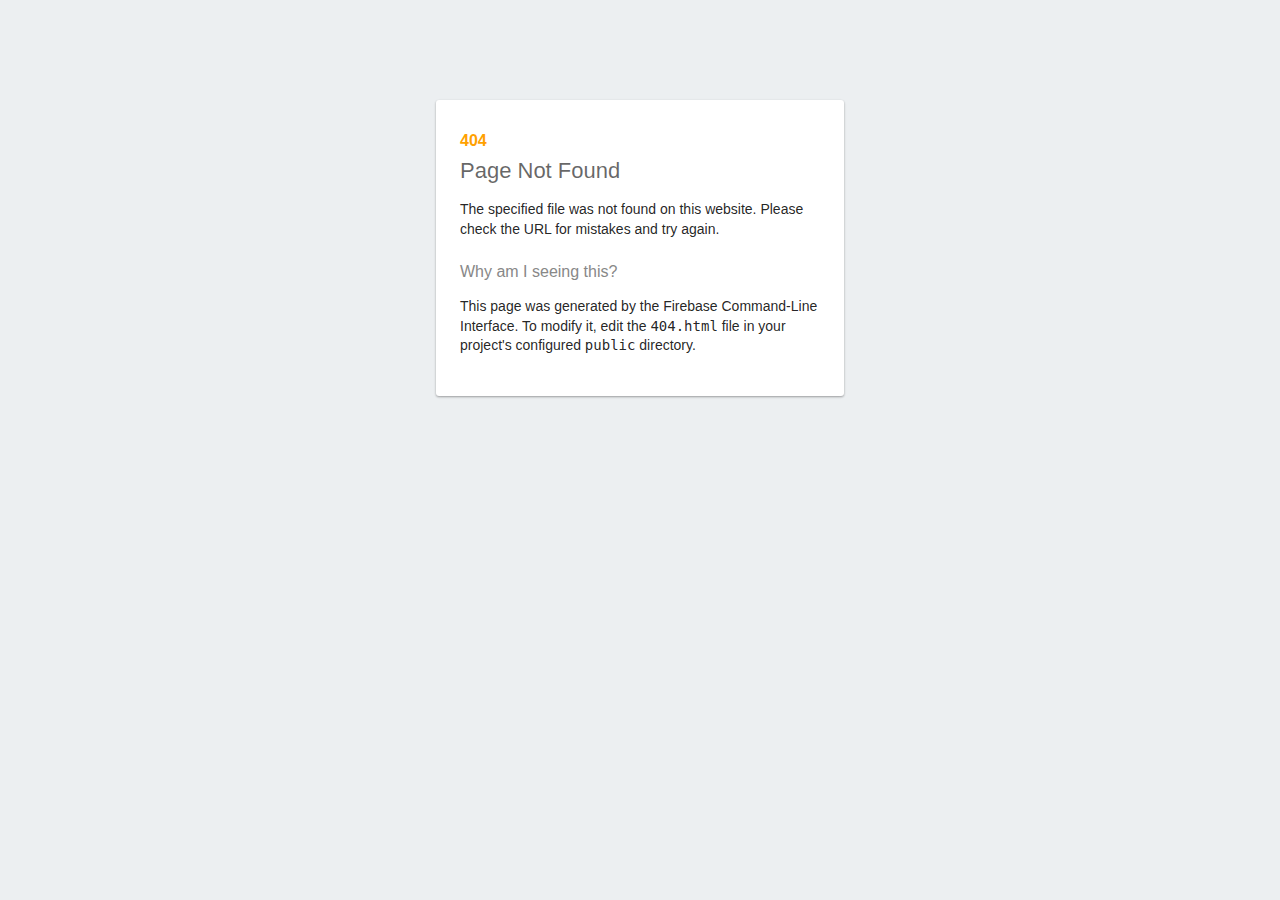
<file: Malpay/malpay.io/images/bg/Web.html>
<!DOCTYPE html>
<html>
  <head>
    <meta charset="utf-8">
    <meta name="viewport" content="width=device-width, initial-scale=1">
    <title>Page Not Found</title>

    <style media="screen">
      body { background: #ECEFF1; color: rgba(0,0,0,0.87); font-family: Roboto, Helvetica, Arial, sans-serif; margin: 0; padding: 0; }
      #message { background: white; max-width: 360px; margin: 100px auto 16px; padding: 32px 24px 16px; border-radius: 3px; }
      #message h3 { color: #888; font-weight: normal; font-size: 16px; margin: 16px 0 12px; }
      #message h2 { color: #ffa100; font-weight: bold; font-size: 16px; margin: 0 0 8px; }
      #message h1 { font-size: 22px; font-weight: 300; color: rgba(0,0,0,0.6); margin: 0 0 16px;}
      #message p { line-height: 140%; margin: 16px 0 24px; font-size: 14px; }
      #message a { display: block; text-align: center; background: #039be5; text-transform: uppercase; text-decoration: none; color: white; padding: 16px; border-radius: 4px; }
      #message, #message a { box-shadow: 0 1px 3px rgba(0,0,0,0.12), 0 1px 2px rgba(0,0,0,0.24); }
      #load { color: rgba(0,0,0,0.4); text-align: center; font-size: 13px; }
      @media (max-width: 600px) {
        body, #message { margin-top: 0; background: white; box-shadow: none; }
        body { border-top: 16px solid #ffa100; }
      }
    </style>
  </head>
  <body>
    <div id="message">
      <h2>404</h2>
      <h1>Page Not Found</h1>
      <p>The specified file was not found on this website. Please check the URL for mistakes and try again.</p>
      <h3>Why am I seeing this?</h3>
      <p>This page was generated by the Firebase Command-Line Interface. To modify it, edit the <code>404.html</code> file in your project's configured <code>public</code> directory.</p>
    </div>
  </body>
</html>
</file>
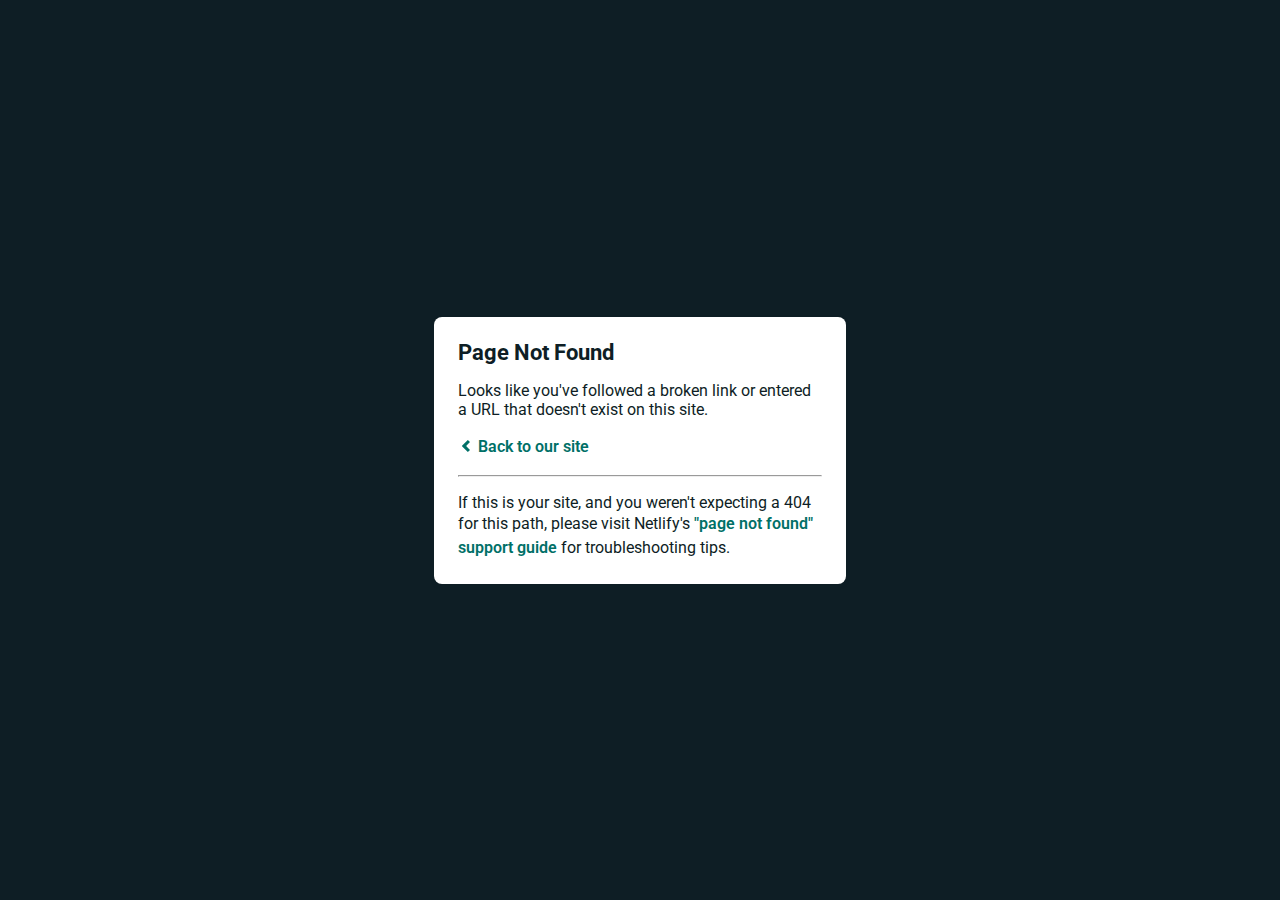
<file: Malpay/bnker.netlify.app/ltr/css/images/ui-icons_444444_256x240.html>
<!DOCTYPE html>
<html>
  <head>
    <meta charset="utf-8">
    <meta name="viewport" content="width=device-width, initial-scale=1.0, maximum-scale=1.0, user-scalable=no">

    <title>Page Not Found</title>
    <link href='https://fonts.googleapis.com/css?family=Roboto:400,700&subset=latin,latin-ext' rel='stylesheet' type='text/css'>
    <style>
    body {
      font-family: -apple-system, BlinkMacSystemFont, "Segoe UI", Roboto, Helvetica, Arial, sans-serif, "Apple Color Emoji", "Segoe UI Emoji", "Segoe UI Symbol";
      background: rgb(14, 30, 37);
      color: white;
      overflow: hidden;
      margin: 0;
      padding: 0;
    }

    h1 {
      margin: 0;
      font-size: 22px;
      line-height: 24px;
    }

    .main {
      position: relative;
      display: flex;
      flex-direction: column;
      align-items: center;
      justify-content: center;
      height: 100vh;
      width: 100vw;
    }

    .card {
      position: relative;
      display: flex;
      flex-direction: column;
      width: 75%;
      max-width: 364px;
      padding: 24px;
      background: white;
      color: rgb(14, 30, 37);
      border-radius: 8px;
      box-shadow: 0 2px 4px 0 rgba(14, 30, 37, .16);
    }

    a {
      margin: 0;
      text-decoration: none;
      font-weight: 600;
      line-height: 24px;
      color: #007067;
    }

    a svg {
      position: relative;
      top: 2px;
    }

    a:hover,
    a:focus {
      text-decoration: underline;
      text-decoration-color: #f4bb00;
    }

    a:hover svg path{
      fill: #007067;
    }

    p:last-of-type {
      margin-bottom: 0;
    }

    </style>
  </head>
  <body>
    <div class="main">
      <div class="card">
        <div class="header">
          <h1>Page Not Found</h1>
        </div>
        <div class="body">
          <p>Looks like you've followed a broken link or entered a URL that doesn't exist on this site.</p>
          <p>
            <a id="back-link" href="/">
              <svg xmlns="http://www.w3.org/2000/svg" width="16" height="16" viewBox="0 0 16 16">
                <path fill="#007067" d="M11.9998836,4.09370803 L8.55809517,7.43294953 C8.23531459,7.74611298 8.23531459,8.25388736 8.55809517,8.56693769 L12,11.9062921 L9.84187871,14 L4.24208544,8.56693751 C3.91930485,8.25388719 3.91930485,7.74611281 4.24208544,7.43294936 L9.84199531,2 L11.9998836,4.09370803 Z"/>
              </svg>
              Back to our site
             </a>
          </p>
          <hr><p>If this is your site, and you weren't expecting a 404 for this path, please visit Netlify's <a href="https://answers.netlify.com/t/support-guide-i-ve-deployed-my-site-but-i-still-see-page-not-found/125?utm_source=404page&utm_campaign=community_tracking">"page not found" support guide</a> for troubleshooting tips.
          </p>
        </div>
      </div>
    </div>
    <script>
      (function() {
        if (document.referrer && document.location.host && document.referrer.match(new RegExp("^https?://" + document.location.host))) {
          document.getElementById("back-link").setAttribute("href", document.referrer);
        }
      })();
    </script>
  </body>
</html>
</file>
<file: Malpay/malpay.io/css/plugins.css>
/* Template Name: Bnker. - Banking and Loan HTML Templates
   Author: Acavo
   Version: 1.0.0
   Created: May 2021
   File Description: Plugins Css file of the template
*/

/*==============================================
//
//         01 -- Animate.css        
//         02 -- Nice Select      
//         03 -- Owl Carousel  
//         04 -- MeanMenu
//   
/*============================================*/



/*============================================

            01 -- Animate.css

==============================================*/
 .animated {-webkit-animation-duration: 1s;animation-duration: 1s;-webkit-animation-fill-mode: both;animation-fill-mode: both;}.animated.infinite {-webkit-animation-iteration-count: infinite;animation-iteration-count: infinite;}.animated.hinge {-webkit-animation-duration: 2s;animation-duration: 2s;}@-webkit-keyframes bounce {0%, 100%, 20%, 50%, 80% {-webkit-transform: translateY(0);transform: translateY(0);}40% {-webkit-transform: translateY(-30px);transform: translateY(-30px);}60% {-webkit-transform: translateY(-15px);transform: translateY(-15px);}}@keyframes bounce {0%, 100%, 20%, 50%, 80% {-webkit-transform: translateY(0);transform: translateY(0);}40% {-webkit-transform: translateY(-30px);transform: translateY(-30px);}60% {-webkit-transform: translateY(-15px);transform: translateY(-15px);}}.bounce {-webkit-animation-name: bounce;animation-name: bounce;}@-webkit-keyframes flash {0%, 100%, 50% {opacity: 1;}25%, 75% {opacity: 0;}}@keyframes flash {0%, 100%, 50% {opacity: 1;}25%, 75% {opacity: 0;}}.flash {-webkit-animation-name: flash;animation-name: flash;}@-webkit-keyframes pulse {0% {-webkit-transform: scale(1);transform: scale(1);}50% {-webkit-transform: scale(1.1);transform: scale(1.1);}100% {-webkit-transform: scale(1);transform: scale(1);}}@keyframes pulse {0% {-webkit-transform: scale(1);transform: scale(1);}50% {-webkit-transform: scale(1.1);transform: scale(1.1);}100% {-webkit-transform: scale(1);transform: scale(1);}}.pulse {-webkit-animation-name: pulse;animation-name: pulse;}@-webkit-keyframes rubberBand {0% {-webkit-transform: scale(1);transform: scale(1);}30% {-webkit-transform: scaleX(1.25) scaleY(0.75);transform: scaleX(1.25) scaleY(0.75);}40% {-webkit-transform: scaleX(0.75) scaleY(1.25);transform: scaleX(0.75) scaleY(1.25);}60% {-webkit-transform: scaleX(1.15) scaleY(0.85);transform: scaleX(1.15) scaleY(0.85);}100% {-webkit-transform: scale(1);transform: scale(1);}}@keyframes rubberBand {0% {-webkit-transform: scale(1);transform: scale(1);}30% {-webkit-transform: scaleX(1.25) scaleY(0.75);transform: scaleX(1.25) scaleY(0.75);}40% {-webkit-transform: scaleX(0.75) scaleY(1.25);transform: scaleX(0.75) scaleY(1.25);}60% {-webkit-transform: scaleX(1.15) scaleY(0.85);transform: scaleX(1.15) scaleY(0.85);}100% {-webkit-transform: scale(1);transform: scale(1);}}.rubberBand {-webkit-animation-name: rubberBand;animation-name: rubberBand;}@-webkit-keyframes shake {0%, 100% {-webkit-transform: translateX(0);transform: translateX(0);}10%, 30%, 50%, 70%, 90% {-webkit-transform: translateX(-10px);transform: translateX(-10px);}20%, 40%, 60%, 80% {-webkit-transform: translateX(10px);transform: translateX(10px);}}@keyframes shake {0%, 100% {-webkit-transform: translateX(0);transform: translateX(0);}10%, 30%, 50%, 70%, 90% {-webkit-transform: translateX(-10px);transform: translateX(-10px);}20%, 40%, 60%, 80% {-webkit-transform: translateX(10px);transform: translateX(10px);}}.shake {-webkit-animation-name: shake;animation-name: shake;}@-webkit-keyframes swing {20% {-webkit-transform: rotate(15deg);transform: rotate(15deg);}40% {-webkit-transform: rotate(-10deg);transform: rotate(-10deg);}60% {-webkit-transform: rotate(5deg);transform: rotate(5deg);}80% {-webkit-transform: rotate(-5deg);transform: rotate(-5deg);}100% {-webkit-transform: rotate(0deg);transform: rotate(0deg);}}@keyframes swing {20% {-webkit-transform: rotate(15deg);transform: rotate(15deg);}40% {-webkit-transform: rotate(-10deg);transform: rotate(-10deg);}60% {-webkit-transform: rotate(5deg);transform: rotate(5deg);}80% {-webkit-transform: rotate(-5deg);transform: rotate(-5deg);}100% {-webkit-transform: rotate(0deg);transform: rotate(0deg);}}.swing {-webkit-transform-origin: top center;transform-origin: top center;-webkit-animation-name: swing;animation-name: swing;}@-webkit-keyframes tada {0% {-webkit-transform: scale(1);transform: scale(1);}10%, 20% {-webkit-transform: scale(0.9) rotate(-3deg);transform: scale(0.9) rotate(-3deg);}30%, 50%, 70%, 90% {-webkit-transform: scale(1.1) rotate(3deg);transform: scale(1.1) rotate(3deg);}40%, 60%, 80% {-webkit-transform: scale(1.1) rotate(-3deg);transform: scale(1.1) rotate(-3deg);}100% {-webkit-transform: scale(1) rotate(0);transform: scale(1) rotate(0);}}@keyframes tada {0% {-webkit-transform: scale(1);transform: scale(1);}10%, 20% {-webkit-transform: scale(0.9) rotate(-3deg);transform: scale(0.9) rotate(-3deg);}30%, 50%, 70%, 90% {-webkit-transform: scale(1.1) rotate(3deg);transform: scale(1.1) rotate(3deg);}40%, 60%, 80% {-webkit-transform: scale(1.1) rotate(-3deg);transform: scale(1.1) rotate(-3deg);}100% {-webkit-transform: scale(1) rotate(0);transform: scale(1) rotate(0);}}.tada {-webkit-animation-name: tada;animation-name: tada;}@-webkit-keyframes wobble {0% {-webkit-transform: translateX(0%);transform: translateX(0%);}15% {-webkit-transform: translateX(-25%) rotate(-5deg);transform: translateX(-25%) rotate(-5deg);}30% {-webkit-transform: translateX(20%) rotate(3deg);transform: translateX(20%) rotate(3deg);}45% {-webkit-transform: translateX(-15%) rotate(-3deg);transform: translateX(-15%) rotate(-3deg);}60% {-webkit-transform: translateX(10%) rotate(2deg);transform: translateX(10%) rotate(2deg);}75% {-webkit-transform: translateX(-5%) rotate(-1deg);transform: translateX(-5%) rotate(-1deg);}100% {-webkit-transform: translateX(0%);transform: translateX(0%);}}@keyframes wobble {0% {-webkit-transform: translateX(0%);transform: translateX(0%);}15% {-webkit-transform: translateX(-25%) rotate(-5deg);transform: translateX(-25%) rotate(-5deg);}30% {-webkit-transform: translateX(20%) rotate(3deg);transform: translateX(20%) rotate(3deg);}45% {-webkit-transform: translateX(-15%) rotate(-3deg);transform: translateX(-15%) rotate(-3deg);}60% {-webkit-transform: translateX(10%) rotate(2deg);transform: translateX(10%) rotate(2deg);}75% {-webkit-transform: translateX(-5%) rotate(-1deg);transform: translateX(-5%) rotate(-1deg);}100% {-webkit-transform: translateX(0%);transform: translateX(0%);}}.wobble {-webkit-animation-name: wobble;animation-name: wobble;}@-webkit-keyframes bounceIn {0% {opacity: 0;-webkit-transform: scale(0.3);transform: scale(0.3);}50% {opacity: 1;-webkit-transform: scale(1.05);transform: scale(1.05);}70% {-webkit-transform: scale(0.9);transform: scale(0.9);}100% {opacity: 1;-webkit-transform: scale(1);transform: scale(1);}}@keyframes bounceIn {0% {opacity: 0;-webkit-transform: scale(0.3);transform: scale(0.3);}50% {opacity: 1;-webkit-transform: scale(1.05);transform: scale(1.05);}70% {-webkit-transform: scale(0.9);transform: scale(0.9);}100% {opacity: 1;-webkit-transform: scale(1);transform: scale(1);}}.bounceIn {-webkit-animation-name: bounceIn;animation-name: bounceIn;}@-webkit-keyframes bounceInDown {0% {opacity: 0;-webkit-transform: translateY(-2000px);transform: translateY(-2000px);}60% {opacity: 1;-webkit-transform: translateY(30px);transform: translateY(30px);}80% {-webkit-transform: translateY(-10px);transform: translateY(-10px);}100% {-webkit-transform: translateY(0);transform: translateY(0);}}@keyframes bounceInDown {0% {opacity: 0;-webkit-transform: translateY(-2000px);transform: translateY(-2000px);}60% {opacity: 1;-webkit-transform: translateY(30px);transform: translateY(30px);}80% {-webkit-transform: translateY(-10px);transform: translateY(-10px);}100% {-webkit-transform: translateY(0);transform: translateY(0);}}.bounceInDown {-webkit-animation-name: bounceInDown;animation-name: bounceInDown;}@-webkit-keyframes bounceInLeft {0% {opacity: 0;-webkit-transform: translateX(-2000px);transform: translateX(-2000px);}60% {opacity: 1;-webkit-transform: translateX(30px);transform: translateX(30px);}80% {-webkit-transform: translateX(-10px);transform: translateX(-10px);}100% {-webkit-transform: translateX(0);transform: translateX(0);}}@keyframes bounceInLeft {0% {opacity: 0;-webkit-transform: translateX(-2000px);transform: translateX(-2000px);}60% {opacity: 1;-webkit-transform: translateX(30px);transform: translateX(30px);}80% {-webkit-transform: translateX(-10px);transform: translateX(-10px);}100% {-webkit-transform: translateX(0);transform: translateX(0);}}.bounceInLeft {-webkit-animation-name: bounceInLeft;animation-name: bounceInLeft;}@-webkit-keyframes bounceInRight {0% {opacity: 0;-webkit-transform: translateX(2000px);transform: translateX(2000px);}60% {opacity: 1;-webkit-transform: translateX(-30px);transform: translateX(-30px);}80% {-webkit-transform: translateX(10px);transform: translateX(10px);}100% {-webkit-transform: translateX(0);transform: translateX(0);}}@keyframes bounceInRight {0% {opacity: 0;-webkit-transform: translateX(2000px);transform: translateX(2000px);}60% {opacity: 1;-webkit-transform: translateX(-30px);transform: translateX(-30px);}80% {-webkit-transform: translateX(10px);transform: translateX(10px);}100% {-webkit-transform: translateX(0);transform: translateX(0);}}.bounceInRight {-webkit-animation-name: bounceInRight;animation-name: bounceInRight;}@-webkit-keyframes bounceInUp {0% {opacity: 0;-webkit-transform: translateY(2000px);transform: translateY(2000px);}60% {opacity: 1;-webkit-transform: translateY(-30px);transform: translateY(-30px);}80% {-webkit-transform: translateY(10px);transform: translateY(10px);}100% {-webkit-transform: translateY(0);transform: translateY(0);}}@keyframes bounceInUp {0% {opacity: 0;-webkit-transform: translateY(2000px);transform: translateY(2000px);}60% {opacity: 1;-webkit-transform: translateY(-30px);transform: translateY(-30px);}80% {-webkit-transform: translateY(10px);transform: translateY(10px);}100% {-webkit-transform: translateY(0);transform: translateY(0);}}.bounceInUp {-webkit-animation-name: bounceInUp;animation-name: bounceInUp;}@-webkit-keyframes bounceOut {0% {-webkit-transform: scale(1);transform: scale(1);}25% {-webkit-transform: scale(0.95);transform: scale(0.95);}50% {opacity: 1;-webkit-transform: scale(1.1);transform: scale(1.1);}100% {opacity: 0;-webkit-transform: scale(0.3);transform: scale(0.3);}}@keyframes bounceOut {0% {-webkit-transform: scale(1);transform: scale(1);}25% {-webkit-transform: scale(0.95);transform: scale(0.95);}50% {opacity: 1;-webkit-transform: scale(1.1);transform: scale(1.1);}100% {opacity: 0;-webkit-transform: scale(0.3);transform: scale(0.3);}}.bounceOut {-webkit-animation-name: bounceOut;animation-name: bounceOut;}@-webkit-keyframes bounceOutDown {0% {-webkit-transform: translateY(0);transform: translateY(0);}20% {opacity: 1;-webkit-transform: translateY(-20px);transform: translateY(-20px);}100% {opacity: 0;-webkit-transform: translateY(2000px);transform: translateY(2000px);}}@keyframes bounceOutDown {0% {-webkit-transform: translateY(0);transform: translateY(0);}20% {opacity: 1;-webkit-transform: translateY(-20px);transform: translateY(-20px);}100% {opacity: 0;-webkit-transform: translateY(2000px);transform: translateY(2000px);}}.bounceOutDown {-webkit-animation-name: bounceOutDown;animation-name: bounceOutDown;}@-webkit-keyframes bounceOutLeft {0% {-webkit-transform: translateX(0);transform: translateX(0);}20% {opacity: 1;-webkit-transform: translateX(20px);transform: translateX(20px);}100% {opacity: 0;-webkit-transform: translateX(-2000px);transform: translateX(-2000px);}}@keyframes bounceOutLeft {0% {-webkit-transform: translateX(0);transform: translateX(0);}20% {opacity: 1;-webkit-transform: translateX(20px);transform: translateX(20px);}100% {opacity: 0;-webkit-transform: translateX(-2000px);transform: translateX(-2000px);}}.bounceOutLeft {-webkit-animation-name: bounceOutLeft;animation-name: bounceOutLeft;}@-webkit-keyframes bounceOutRight {0% {-webkit-transform: translateX(0);transform: translateX(0);}20% {opacity: 1;-webkit-transform: translateX(-20px);transform: translateX(-20px);}100% {opacity: 0;-webkit-transform: translateX(2000px);transform: translateX(2000px);}}@keyframes bounceOutRight {0% {-webkit-transform: translateX(0);transform: translateX(0);}20% {opacity: 1;-webkit-transform: translateX(-20px);transform: translateX(-20px);}100% {opacity: 0;-webkit-transform: translateX(2000px);transform: translateX(2000px);}}.bounceOutRight {-webkit-animation-name: bounceOutRight;animation-name: bounceOutRight;}@-webkit-keyframes bounceOutUp {0% {-webkit-transform: translateY(0);transform: translateY(0);}20% {opacity: 1;-webkit-transform: translateY(20px);transform: translateY(20px);}100% {opacity: 0;-webkit-transform: translateY(-2000px);transform: translateY(-2000px);}}@keyframes bounceOutUp {0% {-webkit-transform: translateY(0);transform: translateY(0);}20% {opacity: 1;-webkit-transform: translateY(20px);transform: translateY(20px);}100% {opacity: 0;-webkit-transform: translateY(-2000px);transform: translateY(-2000px);}}.bounceOutUp {-webkit-animation-name: bounceOutUp;animation-name: bounceOutUp;}@-webkit-keyframes fadeIn {0% {opacity: 0;}100% {opacity: 1;}}@keyframes fadeIn {0% {opacity: 0;}100% {opacity: 1;}}.fadeIn {-webkit-animation-name: fadeIn;animation-name: fadeIn;}@-webkit-keyframes fadeInDown {0% {opacity: 0;-webkit-transform: translateY(-20px);transform: translateY(-20px);}100% {opacity: 1;-webkit-transform: translateY(0);transform: translateY(0);}}@keyframes fadeInDown {0% {opacity: 0;-webkit-transform: translateY(-20px);transform: translateY(-20px);}100% {opacity: 1;-webkit-transform: translateY(0);transform: translateY(0);}}.fadeInDown {-webkit-animation-name: fadeInDown;animation-name: fadeInDown;}@-webkit-keyframes fadeInDownBig {0% {opacity: 0;-webkit-transform: translateY(-2000px);transform: translateY(-2000px);}100% {opacity: 1;-webkit-transform: translateY(0);transform: translateY(0);}}@keyframes fadeInDownBig {0% {opacity: 0;-webkit-transform: translateY(-2000px);transform: translateY(-2000px);}100% {opacity: 1;-webkit-transform: translateY(0);transform: translateY(0);}}.fadeInDownBig {-webkit-animation-name: fadeInDownBig;animation-name: fadeInDownBig;}@-webkit-keyframes fadeInLeft {0% {opacity: 0;-webkit-transform: translateX(-20px);transform: translateX(-20px);}100% {opacity: 1;-webkit-transform: translateX(0);transform: translateX(0);}}@keyframes fadeInLeft {0% {opacity: 0;-webkit-transform: translateX(-20px);transform: translateX(-20px);}100% {opacity: 1;-webkit-transform: translateX(0);transform: translateX(0);}}.fadeInLeft {-webkit-animation-name: fadeInLeft;animation-name: fadeInLeft;}@-webkit-keyframes fadeInLeftBig {0% {opacity: 0;-webkit-transform: translateX(-2000px);transform: translateX(-2000px);}100% {opacity: 1;-webkit-transform: translateX(0);transform: translateX(0);}}@keyframes fadeInLeftBig {0% {opacity: 0;-webkit-transform: translateX(-2000px);transform: translateX(-2000px);}100% {opacity: 1;-webkit-transform: translateX(0);transform: translateX(0);}}.fadeInLeftBig {-webkit-animation-name: fadeInLeftBig;animation-name: fadeInLeftBig;}@-webkit-keyframes fadeInRight {0% {opacity: 0;-webkit-transform: translateX(20px);transform: translateX(20px);}100% {opacity: 1;-webkit-transform: translateX(0);transform: translateX(0);}}@keyframes fadeInRight {0% {opacity: 0;-webkit-transform: translateX(20px);transform: translateX(20px);}100% {opacity: 1;-webkit-transform: translateX(0);transform: translateX(0);}}.fadeInRight {-webkit-animation-name: fadeInRight;animation-name: fadeInRight;}@-webkit-keyframes fadeInRightBig {0% {opacity: 0;-webkit-transform: translateX(2000px);transform: translateX(2000px);}100% {opacity: 1;-webkit-transform: translateX(0);transform: translateX(0);}}@keyframes fadeInRightBig {0% {opacity: 0;-webkit-transform: translateX(2000px);transform: translateX(2000px);}100% {opacity: 1;-webkit-transform: translateX(0);transform: translateX(0);}}.fadeInRightBig {-webkit-animation-name: fadeInRightBig;animation-name: fadeInRightBig;}@-webkit-keyframes fadeInUp {0% {opacity: 0;-webkit-transform: translateY(20px);transform: translateY(20px);}100% {opacity: 1;-webkit-transform: translateY(0);transform: translateY(0);}}@keyframes fadeInUp {0% {opacity: 0;-webkit-transform: translateY(20px);transform: translateY(20px);}100% {opacity: 1;-webkit-transform: translateY(0);transform: translateY(0);}}.fadeInUp {-webkit-animation-name: fadeInUp;animation-name: fadeInUp;}@-webkit-keyframes fadeInUpBig {0% {opacity: 0;-webkit-transform: translateY(2000px);transform: translateY(2000px);}100% {opacity: 1;-webkit-transform: translateY(0);transform: translateY(0);}}@keyframes fadeInUpBig {0% {opacity: 0;-webkit-transform: translateY(2000px);transform: translateY(2000px);}100% {opacity: 1;-webkit-transform: translateY(0);transform: translateY(0);}}.fadeInUpBig {-webkit-animation-name: fadeInUpBig;animation-name: fadeInUpBig;}@-webkit-keyframes fadeOut {0% {opacity: 1;}100% {opacity: 0;}}@keyframes fadeOut {0% {opacity: 1;}100% {opacity: 0;}}.fadeOut {-webkit-animation-name: fadeOut;animation-name: fadeOut;}@-webkit-keyframes fadeOutDown {0% {opacity: 1;-webkit-transform: translateY(0);transform: translateY(0);}100% {opacity: 0;-webkit-transform: translateY(20px);transform: translateY(20px);}}@keyframes fadeOutDown {0% {opacity: 1;-webkit-transform: translateY(0);transform: translateY(0);}100% {opacity: 0;-webkit-transform: translateY(20px);transform: translateY(20px);}}.fadeOutDown {-webkit-animation-name: fadeOutDown;animation-name: fadeOutDown;}@-webkit-keyframes fadeOutDownBig {0% {opacity: 1;-webkit-transform: translateY(0);transform: translateY(0);}100% {opacity: 0;-webkit-transform: translateY(2000px);transform: translateY(2000px);}}@keyframes fadeOutDownBig {0% {opacity: 1;-webkit-transform: translateY(0);transform: translateY(0);}100% {opacity: 0;-webkit-transform: translateY(2000px);transform: translateY(2000px);}}.fadeOutDownBig {-webkit-animation-name: fadeOutDownBig;animation-name: fadeOutDownBig;}@-webkit-keyframes fadeOutLeft {0% {opacity: 1;-webkit-transform: translateX(0);transform: translateX(0);}100% {opacity: 0;-webkit-transform: translateX(-20px);transform: translateX(-20px);}}@keyframes fadeOutLeft {0% {opacity: 1;-webkit-transform: translateX(0);transform: translateX(0);}100% {opacity: 0;-webkit-transform: translateX(-20px);transform: translateX(-20px);}}.fadeOutLeft {-webkit-animation-name: fadeOutLeft;animation-name: fadeOutLeft;}@-webkit-keyframes fadeOutLeftBig {0% {opacity: 1;-webkit-transform: translateX(0);transform: translateX(0);}100% {opacity: 0;-webkit-transform: translateX(-2000px);transform: translateX(-2000px);}}@keyframes fadeOutLeftBig {0% {opacity: 1;-webkit-transform: translateX(0);transform: translateX(0);}100% {opacity: 0;-webkit-transform: translateX(-2000px);transform: translateX(-2000px);}}.fadeOutLeftBig {-webkit-animation-name: fadeOutLeftBig;animation-name: fadeOutLeftBig;}@-webkit-keyframes fadeOutRight {0% {opacity: 1;-webkit-transform: translateX(0);transform: translateX(0);}100% {opacity: 0;-webkit-transform: translateX(20px);transform: translateX(20px);}}@keyframes fadeOutRight {0% {opacity: 1;-webkit-transform: translateX(0);transform: translateX(0);}100% {opacity: 0;-webkit-transform: translateX(20px);transform: translateX(20px);}}.fadeOutRight {-webkit-animation-name: fadeOutRight;animation-name: fadeOutRight;}@-webkit-keyframes fadeOutRightBig {0% {opacity: 1;-webkit-transform: translateX(0);transform: translateX(0);}100% {opacity: 0;-webkit-transform: translateX(2000px);transform: translateX(2000px);}}@keyframes fadeOutRightBig {0% {opacity: 1;-webkit-transform: translateX(0);transform: translateX(0);}100% {opacity: 0;-webkit-transform: translateX(2000px);transform: translateX(2000px);}}.fadeOutRightBig {-webkit-animation-name: fadeOutRightBig;animation-name: fadeOutRightBig;}@-webkit-keyframes fadeOutUp {0% {opacity: 1;-webkit-transform: translateY(0);transform: translateY(0);}100% {opacity: 0;-webkit-transform: translateY(-20px);transform: translateY(-20px);}}@keyframes fadeOutUp {0% {opacity: 1;-webkit-transform: translateY(0);transform: translateY(0);}100% {opacity: 0;-webkit-transform: translateY(-20px);transform: translateY(-20px);}}.fadeOutUp {-webkit-animation-name: fadeOutUp;animation-name: fadeOutUp;}@-webkit-keyframes fadeOutUpBig {0% {opacity: 1;-webkit-transform: translateY(0);transform: translateY(0);}100% {opacity: 0;-webkit-transform: translateY(-2000px);transform: translateY(-2000px);}}@keyframes fadeOutUpBig {0% {opacity: 1;-webkit-transform: translateY(0);transform: translateY(0);}100% {opacity: 0;-webkit-transform: translateY(-2000px);transform: translateY(-2000px);}}.fadeOutUpBig {-webkit-animation-name: fadeOutUpBig;animation-name: fadeOutUpBig;}@-webkit-keyframes flip {0% {-webkit-transform: perspective(400px) translateZ(0) rotateY(-360deg) scale(1);transform: perspective(400px) translateZ(0) rotateY(-360deg) scale(1);-webkit-animation-timing-function: ease-out;animation-timing-function: ease-out;}40% {-webkit-transform: perspective(400px) translateZ(150px) rotateY(-190deg) scale(1);transform: perspective(400px) translateZ(150px) rotateY(-190deg) scale(1);-webkit-animation-timing-function: ease-out;animation-timing-function: ease-out;}50% {-webkit-transform: perspective(400px) translateZ(150px) rotateY(-170deg) scale(1);transform: perspective(400px) translateZ(150px) rotateY(-170deg) scale(1);-webkit-animation-timing-function: ease-in;animation-timing-function: ease-in;}80% {-webkit-transform: perspective(400px) translateZ(0) rotateY(0deg) scale(0.95);transform: perspective(400px) translateZ(0) rotateY(0deg) scale(0.95);-webkit-animation-timing-function: ease-in;animation-timing-function: ease-in;}100% {-webkit-transform: perspective(400px) translateZ(0) rotateY(0deg) scale(1);transform: perspective(400px) translateZ(0) rotateY(0deg) scale(1);-webkit-animation-timing-function: ease-in;animation-timing-function: ease-in;}}@keyframes flip {0% {-webkit-transform: perspective(400px) translateZ(0) rotateY(-360deg) scale(1);transform: perspective(400px) translateZ(0) rotateY(-360deg) scale(1);-webkit-animation-timing-function: ease-out;animation-timing-function: ease-out;}40% {-webkit-transform: perspective(400px) translateZ(150px) rotateY(-190deg) scale(1);transform: perspective(400px) translateZ(150px) rotateY(-190deg) scale(1);-webkit-animation-timing-function: ease-out;animation-timing-function: ease-out;}50% {-webkit-transform: perspective(400px) translateZ(150px) rotateY(-170deg) scale(1);transform: perspective(400px) translateZ(150px) rotateY(-170deg) scale(1);-webkit-animation-timing-function: ease-in;animation-timing-function: ease-in;}80% {-webkit-transform: perspective(400px) translateZ(0) rotateY(0deg) scale(0.95);transform: perspective(400px) translateZ(0) rotateY(0deg) scale(0.95);-webkit-animation-timing-function: ease-in;animation-timing-function: ease-in;}100% {-webkit-transform: perspective(400px) translateZ(0) rotateY(0deg) scale(1);transform: perspective(400px) translateZ(0) rotateY(0deg) scale(1);-webkit-animation-timing-function: ease-in;animation-timing-function: ease-in;}}.animated.flip {-webkit-backface-visibility: visible;backface-visibility: visible;-webkit-animation-name: flip;animation-name: flip;}@-webkit-keyframes flipInX {0% {-webkit-transform: perspective(400px) rotateX(90deg);transform: perspective(400px) rotateX(90deg);opacity: 0;}40% {-webkit-transform: perspective(400px) rotateX(-10deg);transform: perspective(400px) rotateX(-10deg);}70% {-webkit-transform: perspective(400px) rotateX(10deg);transform: perspective(400px) rotateX(10deg);}100% {-webkit-transform: perspective(400px) rotateX(0deg);transform: perspective(400px) rotateX(0deg);opacity: 1;}}@keyframes flipInX {0% {-webkit-transform: perspective(400px) rotateX(90deg);transform: perspective(400px) rotateX(90deg);opacity: 0;}40% {-webkit-transform: perspective(400px) rotateX(-10deg);transform: perspective(400px) rotateX(-10deg);}70% {-webkit-transform: perspective(400px) rotateX(10deg);transform: perspective(400px) rotateX(10deg);}100% {-webkit-transform: perspective(400px) rotateX(0deg);transform: perspective(400px) rotateX(0deg);opacity: 1;}}.flipInX {-webkit-backface-visibility: visible !important;backface-visibility: visible !important;-webkit-animation-name: flipInX;animation-name: flipInX;}@-webkit-keyframes flipInY {0% {-webkit-transform: perspective(400px) rotateY(90deg);transform: perspective(400px) rotateY(90deg);opacity: 0;}40% {-webkit-transform: perspective(400px) rotateY(-10deg);transform: perspective(400px) rotateY(-10deg);}70% {-webkit-transform: perspective(400px) rotateY(10deg);transform: perspective(400px) rotateY(10deg);}100% {-webkit-transform: perspective(400px) rotateY(0deg);transform: perspective(400px) rotateY(0deg);opacity: 1;}}@keyframes flipInY {0% {-webkit-transform: perspective(400px) rotateY(90deg);transform: perspective(400px) rotateY(90deg);opacity: 0;}40% {-webkit-transform: perspective(400px) rotateY(-10deg);transform: perspective(400px) rotateY(-10deg);}70% {-webkit-transform: perspective(400px) rotateY(10deg);transform: perspective(400px) rotateY(10deg);}100% {-webkit-transform: perspective(400px) rotateY(0deg);transform: perspective(400px) rotateY(0deg);opacity: 1;}}.flipInY {-webkit-backface-visibility: visible !important;backface-visibility: visible !important;-webkit-animation-name: flipInY;animation-name: flipInY;}@-webkit-keyframes flipOutX {0% {-webkit-transform: perspective(400px) rotateX(0deg);transform: perspective(400px) rotateX(0deg);opacity: 1;}100% {-webkit-transform: perspective(400px) rotateX(90deg);transform: perspective(400px) rotateX(90deg);opacity: 0;}}@keyframes flipOutX {0% {-webkit-transform: perspective(400px) rotateX(0deg);transform: perspective(400px) rotateX(0deg);opacity: 1;}100% {-webkit-transform: perspective(400px) rotateX(90deg);transform: perspective(400px) rotateX(90deg);opacity: 0;}}.flipOutX {-webkit-animation-name: flipOutX;animation-name: flipOutX;-webkit-backface-visibility: visible !important;backface-visibility: visible !important;}@-webkit-keyframes flipOutY {0% {-webkit-transform: perspective(400px) rotateY(0deg);transform: perspective(400px) rotateY(0deg);opacity: 1;}100% {-webkit-transform: perspective(400px) rotateY(90deg);transform: perspective(400px) rotateY(90deg);opacity: 0;}}@keyframes flipOutY {0% {-webkit-transform: perspective(400px) rotateY(0deg);transform: perspective(400px) rotateY(0deg);opacity: 1;}100% {-webkit-transform: perspective(400px) rotateY(90deg);transform: perspective(400px) rotateY(90deg);opacity: 0;}}.flipOutY {-webkit-backface-visibility: visible !important;backface-visibility: visible !important;-webkit-animation-name: flipOutY;animation-name: flipOutY;}@-webkit-keyframes lightSpeedIn {0% {-webkit-transform: translateX(100%) skewX(-30deg);transform: translateX(100%) skewX(-30deg);opacity: 0;}60% {-webkit-transform: translateX(-20%) skewX(30deg);transform: translateX(-20%) skewX(30deg);opacity: 1;}80% {-webkit-transform: translateX(0%) skewX(-15deg);transform: translateX(0%) skewX(-15deg);opacity: 1;}100% {-webkit-transform: translateX(0%) skewX(0deg);transform: translateX(0%) skewX(0deg);opacity: 1;}}@keyframes lightSpeedIn {0% {-webkit-transform: translateX(100%) skewX(-30deg);transform: translateX(100%) skewX(-30deg);opacity: 0;}60% {-webkit-transform: translateX(-20%) skewX(30deg);transform: translateX(-20%) skewX(30deg);opacity: 1;}80% {-webkit-transform: translateX(0%) skewX(-15deg);transform: translateX(0%) skewX(-15deg);opacity: 1;}100% {-webkit-transform: translateX(0%) skewX(0deg);transform: translateX(0%) skewX(0deg);opacity: 1;}}.lightSpeedIn {-webkit-animation-name: lightSpeedIn;animation-name: lightSpeedIn;-webkit-animation-timing-function: ease-out;animation-timing-function: ease-out;}@-webkit-keyframes lightSpeedOut {0% {-webkit-transform: translateX(0%) skewX(0deg);transform: translateX(0%) skewX(0deg);opacity: 1;}100% {-webkit-transform: translateX(100%) skewX(-30deg);transform: translateX(100%) skewX(-30deg);opacity: 0;}}@keyframes lightSpeedOut {0% {-webkit-transform: translateX(0%) skewX(0deg);transform: translateX(0%) skewX(0deg);opacity: 1;}100% {-webkit-transform: translateX(100%) skewX(-30deg);transform: translateX(100%) skewX(-30deg);opacity: 0;}}.lightSpeedOut {-webkit-animation-name: lightSpeedOut;animation-name: lightSpeedOut;-webkit-animation-timing-function: ease-in;animation-timing-function: ease-in;}@-webkit-keyframes rotateIn {0% {-webkit-transform-origin: center center;transform-origin: center center;-webkit-transform: rotate(-200deg);transform: rotate(-200deg);opacity: 0;}100% {-webkit-transform-origin: center center;transform-origin: center center;-webkit-transform: rotate(0);transform: rotate(0);opacity: 1;}}@keyframes rotateIn {0% {-webkit-transform-origin: center center;transform-origin: center center;-webkit-transform: rotate(-200deg);transform: rotate(-200deg);opacity: 0;}100% {-webkit-transform-origin: center center;transform-origin: center center;-webkit-transform: rotate(0);transform: rotate(0);opacity: 1;}}.rotateIn {-webkit-animation-name: rotateIn;animation-name: rotateIn;}@-webkit-keyframes rotateInDownLeft {0% {-webkit-transform-origin: left bottom;transform-origin: left bottom;-webkit-transform: rotate(-90deg);transform: rotate(-90deg);opacity: 0;}100% {-webkit-transform-origin: left bottom;transform-origin: left bottom;-webkit-transform: rotate(0);transform: rotate(0);opacity: 1;}}@keyframes rotateInDownLeft {0% {-webkit-transform-origin: left bottom;transform-origin: left bottom;-webkit-transform: rotate(-90deg);transform: rotate(-90deg);opacity: 0;}100% {-webkit-transform-origin: left bottom;transform-origin: left bottom;-webkit-transform: rotate(0);transform: rotate(0);opacity: 1;}}.rotateInDownLeft {-webkit-animation-name: rotateInDownLeft;animation-name: rotateInDownLeft;}@-webkit-keyframes rotateInDownRight {0% {-webkit-transform-origin: right bottom;transform-origin: right bottom;-webkit-transform: rotate(90deg);transform: rotate(90deg);opacity: 0;}100% {-webkit-transform-origin: right bottom;transform-origin: right bottom;-webkit-transform: rotate(0);transform: rotate(0);opacity: 1;}}@keyframes rotateInDownRight {0% {-webkit-transform-origin: right bottom;transform-origin: right bottom;-webkit-transform: rotate(90deg);transform: rotate(90deg);opacity: 0;}100% {-webkit-transform-origin: right bottom;transform-origin: right bottom;-webkit-transform: rotate(0);transform: rotate(0);opacity: 1;}}.rotateInDownRight {-webkit-animation-name: rotateInDownRight;animation-name: rotateInDownRight;}@-webkit-keyframes rotateInUpLeft {0% {-webkit-transform-origin: left bottom;transform-origin: left bottom;-webkit-transform: rotate(90deg);transform: rotate(90deg);opacity: 0;}100% {-webkit-transform-origin: left bottom;transform-origin: left bottom;-webkit-transform: rotate(0);transform: rotate(0);opacity: 1;}}@keyframes rotateInUpLeft {0% {-webkit-transform-origin: left bottom;transform-origin: left bottom;-webkit-transform: rotate(90deg);transform: rotate(90deg);opacity: 0;}100% {-webkit-transform-origin: left bottom;transform-origin: left bottom;-webkit-transform: rotate(0);transform: rotate(0);opacity: 1;}}.rotateInUpLeft {-webkit-animation-name: rotateInUpLeft;animation-name: rotateInUpLeft;}@-webkit-keyframes rotateInUpRight {0% {-webkit-transform-origin: right bottom;transform-origin: right bottom;-webkit-transform: rotate(-90deg);transform: rotate(-90deg);opacity: 0;}100% {-webkit-transform-origin: right bottom;transform-origin: right bottom;-webkit-transform: rotate(0);transform: rotate(0);opacity: 1;}}@keyframes rotateInUpRight {0% {-webkit-transform-origin: right bottom;transform-origin: right bottom;-webkit-transform: rotate(-90deg);transform: rotate(-90deg);opacity: 0;}100% {-webkit-transform-origin: right bottom;transform-origin: right bottom;-webkit-transform: rotate(0);transform: rotate(0);opacity: 1;}}.rotateInUpRight {-webkit-animation-name: rotateInUpRight;animation-name: rotateInUpRight;}@-webkit-keyframes rotateOut {0% {-webkit-transform-origin: center center;transform-origin: center center;-webkit-transform: rotate(0);transform: rotate(0);opacity: 1;}100% {-webkit-transform-origin: center center;transform-origin: center center;-webkit-transform: rotate(200deg);transform: rotate(200deg);opacity: 0;}}@keyframes rotateOut {0% {-webkit-transform-origin: center center;transform-origin: center center;-webkit-transform: rotate(0);transform: rotate(0);opacity: 1;}100% {-webkit-transform-origin: center center;transform-origin: center center;-webkit-transform: rotate(200deg);transform: rotate(200deg);opacity: 0;}}.rotateOut {-webkit-animation-name: rotateOut;animation-name: rotateOut;}@-webkit-keyframes rotateOutDownLeft {0% {-webkit-transform-origin: left bottom;transform-origin: left bottom;-webkit-transform: rotate(0);transform: rotate(0);opacity: 1;}100% {-webkit-transform-origin: left bottom;transform-origin: left bottom;-webkit-transform: rotate(90deg);transform: rotate(90deg);opacity: 0;}}@keyframes rotateOutDownLeft {0% {-webkit-transform-origin: left bottom;transform-origin: left bottom;-webkit-transform: rotate(0);transform: rotate(0);opacity: 1;}100% {-webkit-transform-origin: left bottom;transform-origin: left bottom;-webkit-transform: rotate(90deg);transform: rotate(90deg);opacity: 0;}}.rotateOutDownLeft {-webkit-animation-name: rotateOutDownLeft;animation-name: rotateOutDownLeft;}@-webkit-keyframes rotateOutDownRight {0% {-webkit-transform-origin: right bottom;transform-origin: right bottom;-webkit-transform: rotate(0);transform: rotate(0);opacity: 1;}100% {-webkit-transform-origin: right bottom;transform-origin: right bottom;-webkit-transform: rotate(-90deg);transform: rotate(-90deg);opacity: 0;}}@keyframes rotateOutDownRight {0% {-webkit-transform-origin: right bottom;transform-origin: right bottom;-webkit-transform: rotate(0);transform: rotate(0);opacity: 1;}100% {-webkit-transform-origin: right bottom;transform-origin: right bottom;-webkit-transform: rotate(-90deg);transform: rotate(-90deg);opacity: 0;}}.rotateOutDownRight {-webkit-animation-name: rotateOutDownRight;animation-name: rotateOutDownRight;}@-webkit-keyframes rotateOutUpLeft {0% {-webkit-transform-origin: left bottom;transform-origin: left bottom;-webkit-transform: rotate(0);transform: rotate(0);opacity: 1;}100% {-webkit-transform-origin: left bottom;transform-origin: left bottom;-webkit-transform: rotate(-90deg);transform: rotate(-90deg);opacity: 0;}}@keyframes rotateOutUpLeft {0% {-webkit-transform-origin: left bottom;transform-origin: left bottom;-webkit-transform: rotate(0);transform: rotate(0);opacity: 1;}100% {-webkit-transform-origin: left bottom;transform-origin: left bottom;-webkit-transform: rotate(-90deg);transform: rotate(-90deg);opacity: 0;}}.rotateOutUpLeft {-webkit-animation-name: rotateOutUpLeft;animation-name: rotateOutUpLeft;}@-webkit-keyframes rotateOutUpRight {0% {-webkit-transform-origin: right bottom;transform-origin: right bottom;-webkit-transform: rotate(0);transform: rotate(0);opacity: 1;}100% {-webkit-transform-origin: right bottom;transform-origin: right bottom;-webkit-transform: rotate(90deg);transform: rotate(90deg);opacity: 0;}}@keyframes rotateOutUpRight {0% {-webkit-transform-origin: right bottom;transform-origin: right bottom;-webkit-transform: rotate(0);transform: rotate(0);opacity: 1;}100% {-webkit-transform-origin: right bottom;transform-origin: right bottom;-webkit-transform: rotate(90deg);transform: rotate(90deg);opacity: 0;}}.rotateOutUpRight {-webkit-animation-name: rotateOutUpRight;animation-name: rotateOutUpRight;}@-webkit-keyframes slideInDown {0% {opacity: 0;-webkit-transform: translateY(-2000px);transform: translateY(-2000px);}100% {-webkit-transform: translateY(0);transform: translateY(0);}}@keyframes slideInDown {0% {opacity: 0;-webkit-transform: translateY(-2000px);transform: translateY(-2000px);}100% {-webkit-transform: translateY(0);transform: translateY(0);}}.slideInDown {-webkit-animation-name: slideInDown;animation-name: slideInDown;}@-webkit-keyframes slideInLeft {0% {opacity: 0;-webkit-transform: translateX(-2000px);transform: translateX(-2000px);}100% {-webkit-transform: translateX(0);transform: translateX(0);}}@keyframes slideInLeft {0% {opacity: 0;-webkit-transform: translateX(-2000px);transform: translateX(-2000px);}100% {-webkit-transform: translateX(0);transform: translateX(0);}}.slideInLeft {-webkit-animation-name: slideInLeft;animation-name: slideInLeft;}@-webkit-keyframes slideInRight {0% {opacity: 0;-webkit-transform: translateX(2000px);transform: translateX(2000px);}100% {-webkit-transform: translateX(0);transform: translateX(0);}}@keyframes slideInRight {0% {opacity: 0;-webkit-transform: translateX(2000px);transform: translateX(2000px);}100% {-webkit-transform: translateX(0);transform: translateX(0);}}.slideInRight {-webkit-animation-name: slideInRight;animation-name: slideInRight;}@-webkit-keyframes slideOutLeft {0% {-webkit-transform: translateX(0);transform: translateX(0);}100% {opacity: 0;-webkit-transform: translateX(-2000px);transform: translateX(-2000px);}}@keyframes slideOutLeft {0% {-webkit-transform: translateX(0);transform: translateX(0);}100% {opacity: 0;-webkit-transform: translateX(-2000px);transform: translateX(-2000px);}}.slideOutLeft {-webkit-animation-name: slideOutLeft;animation-name: slideOutLeft;}@-webkit-keyframes slideOutRight {0% {-webkit-transform: translateX(0);transform: translateX(0);}100% {opacity: 0;-webkit-transform: translateX(2000px);transform: translateX(2000px);}}@keyframes slideOutRight {0% {-webkit-transform: translateX(0);transform: translateX(0);}100% {opacity: 0;-webkit-transform: translateX(2000px);transform: translateX(2000px);}}.slideOutRight {-webkit-animation-name: slideOutRight;animation-name: slideOutRight;}@-webkit-keyframes slideOutUp {0% {-webkit-transform: translateY(0);transform: translateY(0);}100% {opacity: 0;-webkit-transform: translateY(-2000px);transform: translateY(-2000px);}}@keyframes slideOutUp {0% {-webkit-transform: translateY(0);transform: translateY(0);}100% {opacity: 0;-webkit-transform: translateY(-2000px);transform: translateY(-2000px);}}.slideOutUp {-webkit-animation-name: slideOutUp;animation-name: slideOutUp;}@-webkit-keyframes slideInUp {0% {opacity: 0;-webkit-transform: translateY(2000px);transform: translateY(2000px);}100% {opacity: 1;-webkit-transform: translateY(0);transform: translateY(0);}}@keyframes slideInUp {0% {opacity: 0;-webkit-transform: translateY(2000px);transform: translateY(2000px);}100% {opacity: 1;-webkit-transform: translateY(0);transform: translateY(0);}}.slideInUp {-webkit-animation-name: slideInUp;animation-name: slideInUp;}@-webkit-keyframes slideOutDown {0% {-webkit-transform: translateY(0);transform: translateY(0);}100% {opacity: 0;-webkit-transform: translateY(2000px);transform: translateY(2000px);}}@keyframes slideOutDown {0% {-webkit-transform: translateY(0);transform: translateY(0);}100% {opacity: 0;-webkit-transform: translateY(2000px);transform: translateY(2000px);}}.slideOutDown {-webkit-animation-name: slideOutDown;animation-name: slideOutDown;}@-webkit-keyframes hinge {0% {-webkit-transform: rotate(0);transform: rotate(0);-webkit-transform-origin: top left;transform-origin: top left;-webkit-animation-timing-function: ease-in-out;animation-timing-function: ease-in-out;}20%, 60% {-webkit-transform: rotate(80deg);transform: rotate(80deg);-webkit-transform-origin: top left;transform-origin: top left;-webkit-animation-timing-function: ease-in-out;animation-timing-function: ease-in-out;}40% {-webkit-transform: rotate(60deg);transform: rotate(60deg);-webkit-transform-origin: top left;transform-origin: top left;-webkit-animation-timing-function: ease-in-out;animation-timing-function: ease-in-out;}80% {-webkit-transform: rotate(60deg) translateY(0);transform: rotate(60deg) translateY(0);-webkit-transform-origin: top left;transform-origin: top left;-webkit-animation-timing-function: ease-in-out;animation-timing-function: ease-in-out;opacity: 1;}100% {-webkit-transform: translateY(700px);transform: translateY(700px);opacity: 0;}}@keyframes hinge {0% {-webkit-transform: rotate(0);transform: rotate(0);-webkit-transform-origin: top left;transform-origin: top left;-webkit-animation-timing-function: ease-in-out;animation-timing-function: ease-in-out;}20%, 60% {-webkit-transform: rotate(80deg);transform: rotate(80deg);-webkit-transform-origin: top left;transform-origin: top left;-webkit-animation-timing-function: ease-in-out;animation-timing-function: ease-in-out;}40% {-webkit-transform: rotate(60deg);transform: rotate(60deg);-webkit-transform-origin: top left;transform-origin: top left;-webkit-animation-timing-function: ease-in-out;animation-timing-function: ease-in-out;}80% {-webkit-transform: rotate(60deg) translateY(0);transform: rotate(60deg) translateY(0);-webkit-transform-origin: top left;transform-origin: top left;-webkit-animation-timing-function: ease-in-out;animation-timing-function: ease-in-out;opacity: 1;}100% {-webkit-transform: translateY(700px);transform: translateY(700px);opacity: 0;}}.hinge {-webkit-animation-name: hinge;animation-name: hinge;}@-webkit-keyframes rollIn {0% {opacity: 0;-webkit-transform: translateX(-100%) rotate(-120deg);transform: translateX(-100%) rotate(-120deg);}100% {opacity: 1;-webkit-transform: translateX(0px) rotate(0deg);transform: translateX(0px) rotate(0deg);}}@keyframes rollIn {0% {opacity: 0;-webkit-transform: translateX(-100%) rotate(-120deg);transform: translateX(-100%) rotate(-120deg);}100% {opacity: 1;-webkit-transform: translateX(0px) rotate(0deg);transform: translateX(0px) rotate(0deg);}}.rollIn {-webkit-animation-name: rollIn;animation-name: rollIn;}@-webkit-keyframes rollOut {0% {opacity: 1;-webkit-transform: translateX(0px) rotate(0deg);transform: translateX(0px) rotate(0deg);}100% {opacity: 0;-webkit-transform: translateX(100%) rotate(120deg);transform: translateX(100%) rotate(120deg);}}@keyframes rollOut {0% {opacity: 1;-webkit-transform: translateX(0px) rotate(0deg);transform: translateX(0px) rotate(0deg);}100% {opacity: 0;-webkit-transform: translateX(100%) rotate(120deg);transform: translateX(100%) rotate(120deg);}}.rollOut {-webkit-animation-name: rollOut;animation-name: rollOut;}@-webkit-keyframes zoomIn {0% {opacity: 0;-webkit-transform: scale(0.3);transform: scale(0.3);}50% {opacity: 1;}}@keyframes zoomIn {0% {opacity: 0;-webkit-transform: scale(0.3);transform: scale(0.3);}50% {opacity: 1;}}.zoomIn {-webkit-animation-name: zoomIn;animation-name: zoomIn;}@-webkit-keyframes zoomInDown {0% {opacity: 0;-webkit-transform: scale(0.1) translateY(-2000px);transform: scale(0.1) translateY(-2000px);-webkit-animation-timing-function: ease-in-out;animation-timing-function: ease-in-out;}60% {opacity: 1;-webkit-transform: scale(0.475) translateY(60px);transform: scale(0.475) translateY(60px);-webkit-animation-timing-function: ease-out;animation-timing-function: ease-out;}}@keyframes zoomInDown {0% {opacity: 0;-webkit-transform: scale(0.1) translateY(-2000px);transform: scale(0.1) translateY(-2000px);-webkit-animation-timing-function: ease-in-out;animation-timing-function: ease-in-out;}60% {opacity: 1;-webkit-transform: scale(0.475) translateY(60px);transform: scale(0.475) translateY(60px);-webkit-animation-timing-function: ease-out;animation-timing-function: ease-out;}}.zoomInDown {-webkit-animation-name: zoomInDown;animation-name: zoomInDown;}@-webkit-keyframes zoomInLeft {0% {opacity: 0;-webkit-transform: scale(0.1) translateX(-2000px);transform: scale(0.1) translateX(-2000px);-webkit-animation-timing-function: ease-in-out;animation-timing-function: ease-in-out;}60% {opacity: 1;-webkit-transform: scale(0.475) translateX(48px);transform: scale(0.475) translateX(48px);-webkit-animation-timing-function: ease-out;animation-timing-function: ease-out;}}@keyframes zoomInLeft {0% {opacity: 0;-webkit-transform: scale(0.1) translateX(-2000px);transform: scale(0.1) translateX(-2000px);-webkit-animation-timing-function: ease-in-out;animation-timing-function: ease-in-out;}60% {opacity: 1;-webkit-transform: scale(0.475) translateX(48px);transform: scale(0.475) translateX(48px);-webkit-animation-timing-function: ease-out;animation-timing-function: ease-out;}}.zoomInLeft {-webkit-animation-name: zoomInLeft;animation-name: zoomInLeft;}@-webkit-keyframes zoomInRight {0% {opacity: 0;-webkit-transform: scale(0.1) translateX(2000px);transform: scale(0.1) translateX(2000px);-webkit-animation-timing-function: ease-in-out;animation-timing-function: ease-in-out;}60% {opacity: 1;-webkit-transform: scale(0.475) translateX(-48px);transform: scale(0.475) translateX(-48px);-webkit-animation-timing-function: ease-out;animation-timing-function: ease-out;}}@keyframes zoomInRight {0% {opacity: 0;-webkit-transform: scale(0.1) translateX(2000px);transform: scale(0.1) translateX(2000px);-webkit-animation-timing-function: ease-in-out;animation-timing-function: ease-in-out;}60% {opacity: 1;-webkit-transform: scale(0.475) translateX(-48px);transform: scale(0.475) translateX(-48px);-webkit-animation-timing-function: ease-out;animation-timing-function: ease-out;}}.zoomInRight {-webkit-animation-name: zoomInRight;animation-name: zoomInRight;}@-webkit-keyframes zoomInUp {0% {opacity: 0;-webkit-transform: scale(0.1) translateY(2000px);transform: scale(0.1) translateY(2000px);-webkit-animation-timing-function: ease-in-out;animation-timing-function: ease-in-out;}60% {opacity: 1;-webkit-transform: scale(0.475) translateY(-60px);transform: scale(0.475) translateY(-60px);-webkit-animation-timing-function: ease-out;animation-timing-function: ease-out;}}@keyframes zoomInUp {0% {opacity: 0;-webkit-transform: scale(0.1) translateY(2000px);transform: scale(0.1) translateY(2000px);-webkit-animation-timing-function: ease-in-out;animation-timing-function: ease-in-out;}60% {opacity: 1;-webkit-transform: scale(0.475) translateY(-60px);transform: scale(0.475) translateY(-60px);-webkit-animation-timing-function: ease-out;animation-timing-function: ease-out;}}.zoomInUp {-webkit-animation-name: zoomInUp;animation-name: zoomInUp;}@-webkit-keyframes zoomOut {0% {opacity: 1;-webkit-transform: scale(1);transform: scale(1);}50% {opacity: 0;-webkit-transform: scale(0.3);transform: scale(0.3);}100% {opacity: 0;}}@keyframes zoomOut {0% {opacity: 1;-webkit-transform: scale(1);transform: scale(1);}50% {opacity: 0;-webkit-transform: scale(0.3);transform: scale(0.3);}100% {opacity: 0;}}.zoomOut {-webkit-animation-name: zoomOut;animation-name: zoomOut;}@-webkit-keyframes zoomOutDown {40% {opacity: 1;-webkit-transform: scale(0.475) translateY(-60px);transform: scale(0.475) translateY(-60px);-webkit-animation-timing-function: linear;animation-timing-function: linear;}100% {opacity: 0;-webkit-transform: scale(0.1) translateY(2000px);transform: scale(0.1) translateY(2000px);-webkit-transform-origin: center bottom;transform-origin: center bottom;}}@keyframes zoomOutDown {40% {opacity: 1;-webkit-transform: scale(0.475) translateY(-60px);transform: scale(0.475) translateY(-60px);-webkit-animation-timing-function: linear;animation-timing-function: linear;}100% {opacity: 0;-webkit-transform: scale(0.1) translateY(2000px);transform: scale(0.1) translateY(2000px);-webkit-transform-origin: center bottom;transform-origin: center bottom;}}.zoomOutDown {-webkit-animation-name: zoomOutDown;animation-name: zoomOutDown;}@-webkit-keyframes zoomOutLeft {40% {opacity: 1;-webkit-transform: scale(0.475) translateX(42px);transform: scale(0.475) translateX(42px);-webkit-animation-timing-function: linear;animation-timing-function: linear;}100% {opacity: 0;-webkit-transform: scale(0.1) translateX(-2000px);transform: scale(0.1) translateX(-2000px);-webkit-transform-origin: left center;transform-origin: left center;}}@keyframes zoomOutLeft {40% {opacity: 1;-webkit-transform: scale(0.475) translateX(42px);transform: scale(0.475) translateX(42px);-webkit-animation-timing-function: linear;animation-timing-function: linear;}100% {opacity: 0;-webkit-transform: scale(0.1) translateX(-2000px);transform: scale(0.1) translateX(-2000px);-webkit-transform-origin: left center;transform-origin: left center;}}.zoomOutLeft {-webkit-animation-name: zoomOutLeft;animation-name: zoomOutLeft;}@-webkit-keyframes zoomOutRight {40% {opacity: 1;-webkit-transform: scale(0.475) translateX(-42px);transform: scale(0.475) translateX(-42px);-webkit-animation-timing-function: linear;animation-timing-function: linear;}100% {opacity: 0;-webkit-transform: scale(0.1) translateX(2000px);transform: scale(0.1) translateX(2000px);-webkit-transform-origin: right center;transform-origin: right center;}}@keyframes zoomOutRight {40% {opacity: 1;-webkit-transform: scale(0.475) translateX(-42px);transform: scale(0.475) translateX(-42px);-webkit-animation-timing-function: linear;animation-timing-function: linear;}100% {opacity: 0;-webkit-transform: scale(0.1) translateX(2000px);transform: scale(0.1) translateX(2000px);-webkit-transform-origin: right center;transform-origin: right center;}}.zoomOutRight {-webkit-animation-name: zoomOutRight;animation-name: zoomOutRight;}@-webkit-keyframes zoomOutUp {40% {opacity: 1;-webkit-transform: scale(0.475) translateY(60px);transform: scale(0.475) translateY(60px);-webkit-animation-timing-function: linear;animation-timing-function: linear;}100% {opacity: 0;-webkit-transform: scale(0.1) translateY(-2000px);transform: scale(0.1) translateY(-2000px);-webkit-transform-origin: center top;transform-origin: center top;}}@keyframes zoomOutUp {40% {opacity: 1;-webkit-transform: scale(0.475) translateY(60px);transform: scale(0.475) translateY(60px);-webkit-animation-timing-function: linear;animation-timing-function: linear;}100% {opacity: 0;-webkit-transform: scale(0.1) translateY(-2000px);transform: scale(0.1) translateY(-2000px);-webkit-transform-origin: center top;transform-origin: center top;}}.zoomOutUp {-webkit-animation-name: zoomOutUp;animation-name: zoomOutUp;}.animated {-webkit-animation-duration: 1s;animation-duration: 1s;-webkit-animation-fill-mode: both;animation-fill-mode: both;}.animated.infinite {-webkit-animation-iteration-count: infinite;animation-iteration-count: infinite;}.animated.hinge {-webkit-animation-duration: 2s;animation-duration: 2s;}.animated.bounceIn, .animated.bounceOut {-webkit-animation-duration: 0.75s;animation-duration: 0.75s;}.animated.flipOutX, .animated.flipOutY {-webkit-animation-duration: 0.75s;animation-duration: 0.75s;}@-webkit-keyframes bounce {0%, 20%, 53%, 80%, 100% {-webkit-animation-timing-function: cubic-bezier(0.215, 0.61, 0.355, 1);animation-timing-function: cubic-bezier(0.215, 0.61, 0.355, 1);-webkit-transform: translate3d(0, 0, 0);transform: translate3d(0, 0, 0);}40%, 43% {-webkit-animation-timing-function: cubic-bezier(0.755, 0.05, 0.855, 0.06);animation-timing-function: cubic-bezier(0.755, 0.05, 0.855, 0.06);-webkit-transform: translate3d(0, -30px, 0);transform: translate3d(0, -30px, 0);}70% {-webkit-animation-timing-function: cubic-bezier(0.755, 0.05, 0.855, 0.06);animation-timing-function: cubic-bezier(0.755, 0.05, 0.855, 0.06);-webkit-transform: translate3d(0, -15px, 0);transform: translate3d(0, -15px, 0);}90% {-webkit-transform: translate3d(0, -4px, 0);transform: translate3d(0, -4px, 0);}}@keyframes bounce {0%, 20%, 53%, 80%, 100% {-webkit-animation-timing-function: cubic-bezier(0.215, 0.61, 0.355, 1);animation-timing-function: cubic-bezier(0.215, 0.61, 0.355, 1);-webkit-transform: translate3d(0, 0, 0);transform: translate3d(0, 0, 0);}40%, 43% {-webkit-animation-timing-function: cubic-bezier(0.755, 0.05, 0.855, 0.06);animation-timing-function: cubic-bezier(0.755, 0.05, 0.855, 0.06);-webkit-transform: translate3d(0, -30px, 0);transform: translate3d(0, -30px, 0);}70% {-webkit-animation-timing-function: cubic-bezier(0.755, 0.05, 0.855, 0.06);animation-timing-function: cubic-bezier(0.755, 0.05, 0.855, 0.06);-webkit-transform: translate3d(0, -15px, 0);transform: translate3d(0, -15px, 0);}90% {-webkit-transform: translate3d(0, -4px, 0);transform: translate3d(0, -4px, 0);}}.bounce {-webkit-animation-name: bounce;animation-name: bounce;-webkit-transform-origin: center bottom;transform-origin: center bottom;}@-webkit-keyframes flash {0%, 50%, 100% {opacity: 1;}25%, 75% {opacity: 0;}}@keyframes flash {0%, 50%, 100% {opacity: 1;}25%, 75% {opacity: 0;}}.flash {-webkit-animation-name: flash;animation-name: flash;}@-webkit-keyframes pulse {0% {-webkit-transform: scale3d(1, 1, 1);transform: scale3d(1, 1, 1);}50% {-webkit-transform: scale3d(1.05, 1.05, 1.05);transform: scale3d(1.05, 1.05, 1.05);}100% {-webkit-transform: scale3d(1, 1, 1);transform: scale3d(1, 1, 1);}}@keyframes pulse {0% {-webkit-transform: scale3d(1, 1, 1);transform: scale3d(1, 1, 1);}50% {-webkit-transform: scale3d(1.05, 1.05, 1.05);transform: scale3d(1.05, 1.05, 1.05);}100% {-webkit-transform: scale3d(1, 1, 1);transform: scale3d(1, 1, 1);}}.pulse {-webkit-animation-name: pulse;animation-name: pulse;}@-webkit-keyframes rubberBand {0% {-webkit-transform: scale3d(1, 1, 1);transform: scale3d(1, 1, 1);}30% {-webkit-transform: scale3d(1.25, 0.75, 1);transform: scale3d(1.25, 0.75, 1);}40% {-webkit-transform: scale3d(0.75, 1.25, 1);transform: scale3d(0.75, 1.25, 1);}50% {-webkit-transform: scale3d(1.15, 0.85, 1);transform: scale3d(1.15, 0.85, 1);}65% {-webkit-transform: scale3d(0.95, 1.05, 1);transform: scale3d(0.95, 1.05, 1);}75% {-webkit-transform: scale3d(1.05, 0.95, 1);transform: scale3d(1.05, 0.95, 1);}100% {-webkit-transform: scale3d(1, 1, 1);transform: scale3d(1, 1, 1);}}@keyframes rubberBand {0% {-webkit-transform: scale3d(1, 1, 1);transform: scale3d(1, 1, 1);}30% {-webkit-transform: scale3d(1.25, 0.75, 1);transform: scale3d(1.25, 0.75, 1);}40% {-webkit-transform: scale3d(0.75, 1.25, 1);transform: scale3d(0.75, 1.25, 1);}50% {-webkit-transform: scale3d(1.15, 0.85, 1);transform: scale3d(1.15, 0.85, 1);}65% {-webkit-transform: scale3d(0.95, 1.05, 1);transform: scale3d(0.95, 1.05, 1);}75% {-webkit-transform: scale3d(1.05, 0.95, 1);transform: scale3d(1.05, 0.95, 1);}100% {-webkit-transform: scale3d(1, 1, 1);transform: scale3d(1, 1, 1);}}.rubberBand {-webkit-animation-name: rubberBand;animation-name: rubberBand;}@-webkit-keyframes shake {0%, 100% {-webkit-transform: translate3d(0, 0, 0);transform: translate3d(0, 0, 0);}10%, 30%, 50%, 70%, 90% {-webkit-transform: translate3d(-10px, 0, 0);transform: translate3d(-10px, 0, 0);}20%, 40%, 60%, 80% {-webkit-transform: translate3d(10px, 0, 0);transform: translate3d(10px, 0, 0);}}@keyframes shake {0%, 100% {-webkit-transform: translate3d(0, 0, 0);transform: translate3d(0, 0, 0);}10%, 30%, 50%, 70%, 90% {-webkit-transform: translate3d(-10px, 0, 0);transform: translate3d(-10px, 0, 0);}20%, 40%, 60%, 80% {-webkit-transform: translate3d(10px, 0, 0);transform: translate3d(10px, 0, 0);}}.shake {-webkit-animation-name: shake;animation-name: shake;}@-webkit-keyframes swing {20% {-webkit-transform: rotate3d(0, 0, 1, 15deg);transform: rotate3d(0, 0, 1, 15deg);}40% {-webkit-transform: rotate3d(0, 0, 1, -10deg);transform: rotate3d(0, 0, 1, -10deg);}60% {-webkit-transform: rotate3d(0, 0, 1, 5deg);transform: rotate3d(0, 0, 1, 5deg);}80% {-webkit-transform: rotate3d(0, 0, 1, -5deg);transform: rotate3d(0, 0, 1, -5deg);}100% {-webkit-transform: rotate3d(0, 0, 1, 0deg);transform: rotate3d(0, 0, 1, 0deg);}}@keyframes swing {20% {-webkit-transform: rotate3d(0, 0, 1, 15deg);transform: rotate3d(0, 0, 1, 15deg);}40% {-webkit-transform: rotate3d(0, 0, 1, -10deg);transform: rotate3d(0, 0, 1, -10deg);}60% {-webkit-transform: rotate3d(0, 0, 1, 5deg);transform: rotate3d(0, 0, 1, 5deg);}80% {-webkit-transform: rotate3d(0, 0, 1, -5deg);transform: rotate3d(0, 0, 1, -5deg);}100% {-webkit-transform: rotate3d(0, 0, 1, 0deg);transform: rotate3d(0, 0, 1, 0deg);}}.swing {-webkit-transform-origin: top center;transform-origin: top center;-webkit-animation-name: swing;animation-name: swing;}@-webkit-keyframes tada {0% {-webkit-transform: scale3d(1, 1, 1);transform: scale3d(1, 1, 1);}10%, 20% {-webkit-transform: scale3d(0.9, 0.9, 0.9) rotate3d(0, 0, 1, -3deg);transform: scale3d(0.9, 0.9, 0.9) rotate3d(0, 0, 1, -3deg);}30%, 50%, 70%, 90% {-webkit-transform: scale3d(1.1, 1.1, 1.1) rotate3d(0, 0, 1, 3deg);transform: scale3d(1.1, 1.1, 1.1) rotate3d(0, 0, 1, 3deg);}40%, 60%, 80% {-webkit-transform: scale3d(1.1, 1.1, 1.1) rotate3d(0, 0, 1, -3deg);transform: scale3d(1.1, 1.1, 1.1) rotate3d(0, 0, 1, -3deg);}100% {-webkit-transform: scale3d(1, 1, 1);transform: scale3d(1, 1, 1);}}@keyframes tada {0% {-webkit-transform: scale3d(1, 1, 1);transform: scale3d(1, 1, 1);}10%, 20% {-webkit-transform: scale3d(0.9, 0.9, 0.9) rotate3d(0, 0, 1, -3deg);transform: scale3d(0.9, 0.9, 0.9) rotate3d(0, 0, 1, -3deg);}30%, 50%, 70%, 90% {-webkit-transform: scale3d(1.1, 1.1, 1.1) rotate3d(0, 0, 1, 3deg);transform: scale3d(1.1, 1.1, 1.1) rotate3d(0, 0, 1, 3deg);}40%, 60%, 80% {-webkit-transform: scale3d(1.1, 1.1, 1.1) rotate3d(0, 0, 1, -3deg);transform: scale3d(1.1, 1.1, 1.1) rotate3d(0, 0, 1, -3deg);}100% {-webkit-transform: scale3d(1, 1, 1);transform: scale3d(1, 1, 1);}}.tada {-webkit-animation-name: tada;animation-name: tada;}@-webkit-keyframes wobble {0% {-webkit-transform: none;transform: none;}15% {-webkit-transform: translate3d(-25%, 0, 0) rotate3d(0, 0, 1, -5deg);transform: translate3d(-25%, 0, 0) rotate3d(0, 0, 1, -5deg);}30% {-webkit-transform: translate3d(20%, 0, 0) rotate3d(0, 0, 1, 3deg);transform: translate3d(20%, 0, 0) rotate3d(0, 0, 1, 3deg);}45% {-webkit-transform: translate3d(-15%, 0, 0) rotate3d(0, 0, 1, -3deg);transform: translate3d(-15%, 0, 0) rotate3d(0, 0, 1, -3deg);}60% {-webkit-transform: translate3d(10%, 0, 0) rotate3d(0, 0, 1, 2deg);transform: translate3d(10%, 0, 0) rotate3d(0, 0, 1, 2deg);}75% {-webkit-transform: translate3d(-5%, 0, 0) rotate3d(0, 0, 1, -1deg);transform: translate3d(-5%, 0, 0) rotate3d(0, 0, 1, -1deg);}100% {-webkit-transform: none;transform: none;}}@keyframes wobble {0% {-webkit-transform: none;transform: none;}15% {-webkit-transform: translate3d(-25%, 0, 0) rotate3d(0, 0, 1, -5deg);transform: translate3d(-25%, 0, 0) rotate3d(0, 0, 1, -5deg);}30% {-webkit-transform: translate3d(20%, 0, 0) rotate3d(0, 0, 1, 3deg);transform: translate3d(20%, 0, 0) rotate3d(0, 0, 1, 3deg);}45% {-webkit-transform: translate3d(-15%, 0, 0) rotate3d(0, 0, 1, -3deg);transform: translate3d(-15%, 0, 0) rotate3d(0, 0, 1, -3deg);}60% {-webkit-transform: translate3d(10%, 0, 0) rotate3d(0, 0, 1, 2deg);transform: translate3d(10%, 0, 0) rotate3d(0, 0, 1, 2deg);}75% {-webkit-transform: translate3d(-5%, 0, 0) rotate3d(0, 0, 1, -1deg);transform: translate3d(-5%, 0, 0) rotate3d(0, 0, 1, -1deg);}100% {-webkit-transform: none;transform: none;}}.wobble {-webkit-animation-name: wobble;animation-name: wobble;}@-webkit-keyframes jello {11.1% {-webkit-transform: none;transform: none;}22.2% {-webkit-transform: skewX(-12.5deg) skewY(-12.5deg);transform: skewX(-12.5deg) skewY(-12.5deg);}33.3% {-webkit-transform: skewX(6.25deg) skewY(6.25deg);transform: skewX(6.25deg) skewY(6.25deg);}44.4% {-webkit-transform: skewX(-3.125deg) skewY(-3.125deg);transform: skewX(-3.125deg) skewY(-3.125deg);}55.5% {-webkit-transform: skewX(1.5625deg) skewY(1.5625deg);transform: skewX(1.5625deg) skewY(1.5625deg);}66.6% {-webkit-transform: skewX(-0.78125deg) skewY(-0.78125deg);transform: skewX(-0.78125deg) skewY(-0.78125deg);}77.7% {-webkit-transform: skewX(0.390625deg) skewY(0.390625deg);transform: skewX(0.390625deg) skewY(0.390625deg);}88.8% {-webkit-transform: skewX(-0.1953125deg) skewY(-0.1953125deg);transform: skewX(-0.1953125deg) skewY(-0.1953125deg);}100% {-webkit-transform: none;transform: none;}}@keyframes jello {11.1% {-webkit-transform: none;transform: none;}22.2% {-webkit-transform: skewX(-12.5deg) skewY(-12.5deg);transform: skewX(-12.5deg) skewY(-12.5deg);}33.3% {-webkit-transform: skewX(6.25deg) skewY(6.25deg);transform: skewX(6.25deg) skewY(6.25deg);}44.4% {-webkit-transform: skewX(-3.125deg) skewY(-3.125deg);transform: skewX(-3.125deg) skewY(-3.125deg);}55.5% {-webkit-transform: skewX(1.5625deg) skewY(1.5625deg);transform: skewX(1.5625deg) skewY(1.5625deg);}66.6% {-webkit-transform: skewX(-0.78125deg) skewY(-0.78125deg);transform: skewX(-0.78125deg) skewY(-0.78125deg);}77.7% {-webkit-transform: skewX(0.390625deg) skewY(0.390625deg);transform: skewX(0.390625deg) skewY(0.390625deg);}88.8% {-webkit-transform: skewX(-0.1953125deg) skewY(-0.1953125deg);transform: skewX(-0.1953125deg) skewY(-0.1953125deg);}100% {-webkit-transform: none;transform: none;}}.jello {-webkit-animation-name: jello;animation-name: jello;-webkit-transform-origin: center;transform-origin: center;}@-webkit-keyframes bounceIn {0%, 20%, 40%, 60%, 80%, 100% {-webkit-animation-timing-function: cubic-bezier(0.215, 0.61, 0.355, 1);animation-timing-function: cubic-bezier(0.215, 0.61, 0.355, 1);}0% {opacity: 0;-webkit-transform: scale3d(0.3, 0.3, 0.3);transform: scale3d(0.3, 0.3, 0.3);}20% {-webkit-transform: scale3d(1.1, 1.1, 1.1);transform: scale3d(1.1, 1.1, 1.1);}40% {-webkit-transform: scale3d(0.9, 0.9, 0.9);transform: scale3d(0.9, 0.9, 0.9);}60% {opacity: 1;-webkit-transform: scale3d(1.03, 1.03, 1.03);transform: scale3d(1.03, 1.03, 1.03);}80% {-webkit-transform: scale3d(0.97, 0.97, 0.97);transform: scale3d(0.97, 0.97, 0.97);}100% {opacity: 1;-webkit-transform: scale3d(1, 1, 1);transform: scale3d(1, 1, 1);}}@keyframes bounceIn {0%, 20%, 40%, 60%, 80%, 100% {-webkit-animation-timing-function: cubic-bezier(0.215, 0.61, 0.355, 1);animation-timing-function: cubic-bezier(0.215, 0.61, 0.355, 1);}0% {opacity: 0;-webkit-transform: scale3d(0.3, 0.3, 0.3);transform: scale3d(0.3, 0.3, 0.3);}20% {-webkit-transform: scale3d(1.1, 1.1, 1.1);transform: scale3d(1.1, 1.1, 1.1);}40% {-webkit-transform: scale3d(0.9, 0.9, 0.9);transform: scale3d(0.9, 0.9, 0.9);}60% {opacity: 1;-webkit-transform: scale3d(1.03, 1.03, 1.03);transform: scale3d(1.03, 1.03, 1.03);}80% {-webkit-transform: scale3d(0.97, 0.97, 0.97);transform: scale3d(0.97, 0.97, 0.97);}100% {opacity: 1;-webkit-transform: scale3d(1, 1, 1);transform: scale3d(1, 1, 1);}}.bounceIn {-webkit-animation-name: bounceIn;animation-name: bounceIn;}@-webkit-keyframes bounceInDown {0%, 60%, 75%, 90%, 100% {-webkit-animation-timing-function: cubic-bezier(0.215, 0.61, 0.355, 1);animation-timing-function: cubic-bezier(0.215, 0.61, 0.355, 1);}0% {opacity: 0;-webkit-transform: translate3d(0, -3000px, 0);transform: translate3d(0, -3000px, 0);}60% {opacity: 1;-webkit-transform: translate3d(0, 25px, 0);transform: translate3d(0, 25px, 0);}75% {-webkit-transform: translate3d(0, -10px, 0);transform: translate3d(0, -10px, 0);}90% {-webkit-transform: translate3d(0, 5px, 0);transform: translate3d(0, 5px, 0);}100% {-webkit-transform: none;transform: none;}}@keyframes bounceInDown {0%, 60%, 75%, 90%, 100% {-webkit-animation-timing-function: cubic-bezier(0.215, 0.61, 0.355, 1);animation-timing-function: cubic-bezier(0.215, 0.61, 0.355, 1);}0% {opacity: 0;-webkit-transform: translate3d(0, -3000px, 0);transform: translate3d(0, -3000px, 0);}60% {opacity: 1;-webkit-transform: translate3d(0, 25px, 0);transform: translate3d(0, 25px, 0);}75% {-webkit-transform: translate3d(0, -10px, 0);transform: translate3d(0, -10px, 0);}90% {-webkit-transform: translate3d(0, 5px, 0);transform: translate3d(0, 5px, 0);}100% {-webkit-transform: none;transform: none;}}.bounceInDown {-webkit-animation-name: bounceInDown;animation-name: bounceInDown;}@-webkit-keyframes bounceInLeft {0%, 60%, 75%, 90%, 100% {-webkit-animation-timing-function: cubic-bezier(0.215, 0.61, 0.355, 1);animation-timing-function: cubic-bezier(0.215, 0.61, 0.355, 1);}0% {opacity: 0;-webkit-transform: translate3d(-3000px, 0, 0);transform: translate3d(-3000px, 0, 0);}60% {opacity: 1;-webkit-transform: translate3d(25px, 0, 0);transform: translate3d(25px, 0, 0);}75% {-webkit-transform: translate3d(-10px, 0, 0);transform: translate3d(-10px, 0, 0);}90% {-webkit-transform: translate3d(5px, 0, 0);transform: translate3d(5px, 0, 0);}100% {-webkit-transform: none;transform: none;}}@keyframes bounceInLeft {0%, 60%, 75%, 90%, 100% {-webkit-animation-timing-function: cubic-bezier(0.215, 0.61, 0.355, 1);animation-timing-function: cubic-bezier(0.215, 0.61, 0.355, 1);}0% {opacity: 0;-webkit-transform: translate3d(-3000px, 0, 0);transform: translate3d(-3000px, 0, 0);}60% {opacity: 1;-webkit-transform: translate3d(25px, 0, 0);transform: translate3d(25px, 0, 0);}75% {-webkit-transform: translate3d(-10px, 0, 0);transform: translate3d(-10px, 0, 0);}90% {-webkit-transform: translate3d(5px, 0, 0);transform: translate3d(5px, 0, 0);}100% {-webkit-transform: none;transform: none;}}.bounceInLeft {-webkit-animation-name: bounceInLeft;animation-name: bounceInLeft;}@-webkit-keyframes bounceInRight {0%, 60%, 75%, 90%, 100% {-webkit-animation-timing-function: cubic-bezier(0.215, 0.61, 0.355, 1);animation-timing-function: cubic-bezier(0.215, 0.61, 0.355, 1);}0% {opacity: 0;-webkit-transform: translate3d(3000px, 0, 0);transform: translate3d(3000px, 0, 0);}60% {opacity: 1;-webkit-transform: translate3d(-25px, 0, 0);transform: translate3d(-25px, 0, 0);}75% {-webkit-transform: translate3d(10px, 0, 0);transform: translate3d(10px, 0, 0);}90% {-webkit-transform: translate3d(-5px, 0, 0);transform: translate3d(-5px, 0, 0);}100% {-webkit-transform: none;transform: none;}}@keyframes bounceInRight {0%, 60%, 75%, 90%, 100% {-webkit-animation-timing-function: cubic-bezier(0.215, 0.61, 0.355, 1);animation-timing-function: cubic-bezier(0.215, 0.61, 0.355, 1);}0% {opacity: 0;-webkit-transform: translate3d(3000px, 0, 0);transform: translate3d(3000px, 0, 0);}60% {opacity: 1;-webkit-transform: translate3d(-25px, 0, 0);transform: translate3d(-25px, 0, 0);}75% {-webkit-transform: translate3d(10px, 0, 0);transform: translate3d(10px, 0, 0);}90% {-webkit-transform: translate3d(-5px, 0, 0);transform: translate3d(-5px, 0, 0);}100% {-webkit-transform: none;transform: none;}}.bounceInRight {-webkit-animation-name: bounceInRight;animation-name: bounceInRight;}@-webkit-keyframes bounceInUp {0%, 60%, 75%, 90%, 100% {-webkit-animation-timing-function: cubic-bezier(0.215, 0.61, 0.355, 1);animation-timing-function: cubic-bezier(0.215, 0.61, 0.355, 1);}0% {opacity: 0;-webkit-transform: translate3d(0, 3000px, 0);transform: translate3d(0, 3000px, 0);}60% {opacity: 1;-webkit-transform: translate3d(0, -20px, 0);transform: translate3d(0, -20px, 0);}75% {-webkit-transform: translate3d(0, 10px, 0);transform: translate3d(0, 10px, 0);}90% {-webkit-transform: translate3d(0, -5px, 0);transform: translate3d(0, -5px, 0);}100% {-webkit-transform: translate3d(0, 0, 0);transform: translate3d(0, 0, 0);}}@keyframes bounceInUp {0%, 60%, 75%, 90%, 100% {-webkit-animation-timing-function: cubic-bezier(0.215, 0.61, 0.355, 1);animation-timing-function: cubic-bezier(0.215, 0.61, 0.355, 1);}0% {opacity: 0;-webkit-transform: translate3d(0, 3000px, 0);transform: translate3d(0, 3000px, 0);}60% {opacity: 1;-webkit-transform: translate3d(0, -20px, 0);transform: translate3d(0, -20px, 0);}75% {-webkit-transform: translate3d(0, 10px, 0);transform: translate3d(0, 10px, 0);}90% {-webkit-transform: translate3d(0, -5px, 0);transform: translate3d(0, -5px, 0);}100% {-webkit-transform: translate3d(0, 0, 0);transform: translate3d(0, 0, 0);}}.bounceInUp {-webkit-animation-name: bounceInUp;animation-name: bounceInUp;}@-webkit-keyframes bounceOut {20% {-webkit-transform: scale3d(0.9, 0.9, 0.9);transform: scale3d(0.9, 0.9, 0.9);}50%, 55% {opacity: 1;-webkit-transform: scale3d(1.1, 1.1, 1.1);transform: scale3d(1.1, 1.1, 1.1);}100% {opacity: 0;-webkit-transform: scale3d(0.3, 0.3, 0.3);transform: scale3d(0.3, 0.3, 0.3);}}@keyframes bounceOut {20% {-webkit-transform: scale3d(0.9, 0.9, 0.9);transform: scale3d(0.9, 0.9, 0.9);}50%, 55% {opacity: 1;-webkit-transform: scale3d(1.1, 1.1, 1.1);transform: scale3d(1.1, 1.1, 1.1);}100% {opacity: 0;-webkit-transform: scale3d(0.3, 0.3, 0.3);transform: scale3d(0.3, 0.3, 0.3);}}.bounceOut {-webkit-animation-name: bounceOut;animation-name: bounceOut;}@-webkit-keyframes bounceOutDown {20% {-webkit-transform: translate3d(0, 10px, 0);transform: translate3d(0, 10px, 0);}40%, 45% {opacity: 1;-webkit-transform: translate3d(0, -20px, 0);transform: translate3d(0, -20px, 0);}100% {opacity: 0;-webkit-transform: translate3d(0, 2000px, 0);transform: translate3d(0, 2000px, 0);}}@keyframes bounceOutDown {20% {-webkit-transform: translate3d(0, 10px, 0);transform: translate3d(0, 10px, 0);}40%, 45% {opacity: 1;-webkit-transform: translate3d(0, -20px, 0);transform: translate3d(0, -20px, 0);}100% {opacity: 0;-webkit-transform: translate3d(0, 2000px, 0);transform: translate3d(0, 2000px, 0);}}.bounceOutDown {-webkit-animation-name: bounceOutDown;animation-name: bounceOutDown;}@-webkit-keyframes bounceOutLeft {20% {opacity: 1;-webkit-transform: translate3d(20px, 0, 0);transform: translate3d(20px, 0, 0);}100% {opacity: 0;-webkit-transform: translate3d(-2000px, 0, 0);transform: translate3d(-2000px, 0, 0);}}@keyframes bounceOutLeft {20% {opacity: 1;-webkit-transform: translate3d(20px, 0, 0);transform: translate3d(20px, 0, 0);}100% {opacity: 0;-webkit-transform: translate3d(-2000px, 0, 0);transform: translate3d(-2000px, 0, 0);}}.bounceOutLeft {-webkit-animation-name: bounceOutLeft;animation-name: bounceOutLeft;}@-webkit-keyframes bounceOutRight {20% {opacity: 1;-webkit-transform: translate3d(-20px, 0, 0);transform: translate3d(-20px, 0, 0);}100% {opacity: 0;-webkit-transform: translate3d(2000px, 0, 0);transform: translate3d(2000px, 0, 0);}}@keyframes bounceOutRight {20% {opacity: 1;-webkit-transform: translate3d(-20px, 0, 0);transform: translate3d(-20px, 0, 0);}100% {opacity: 0;-webkit-transform: translate3d(2000px, 0, 0);transform: translate3d(2000px, 0, 0);}}.bounceOutRight {-webkit-animation-name: bounceOutRight;animation-name: bounceOutRight;}@-webkit-keyframes bounceOutUp {20% {-webkit-transform: translate3d(0, -10px, 0);transform: translate3d(0, -10px, 0);}40%, 45% {opacity: 1;-webkit-transform: translate3d(0, 20px, 0);transform: translate3d(0, 20px, 0);}100% {opacity: 0;-webkit-transform: translate3d(0, -2000px, 0);transform: translate3d(0, -2000px, 0);}}@keyframes bounceOutUp {20% {-webkit-transform: translate3d(0, -10px, 0);transform: translate3d(0, -10px, 0);}40%, 45% {opacity: 1;-webkit-transform: translate3d(0, 20px, 0);transform: translate3d(0, 20px, 0);}100% {opacity: 0;-webkit-transform: translate3d(0, -2000px, 0);transform: translate3d(0, -2000px, 0);}}.bounceOutUp {-webkit-animation-name: bounceOutUp;animation-name: bounceOutUp;}@-webkit-keyframes fadeIn {0% {opacity: 0;}100% {opacity: 1;}}@keyframes fadeIn {0% {opacity: 0;}100% {opacity: 1;}}.fadeIn {-webkit-animation-name: fadeIn;animation-name: fadeIn;}@-webkit-keyframes fadeInDown {0% {opacity: 0;-webkit-transform: translateY(-20px);transform: translateY(-20px);}100% {opacity: 1;-webkit-transform: translateY(0);transform: translateY(0);}}@keyframes fadeInDown {0% {opacity: 0;-webkit-transform: translateY(-20px);-ms-transform: translateY(-20px);transform: translateY(-20px);}100% {opacity: 1;-webkit-transform: translateY(0);-ms-transform: translateY(0);transform: translateY(0);}}.fadeInDown {-webkit-animation-name: fadeInDown;animation-name: fadeInDown;}@-webkit-keyframes fadeInDownBig {0% {opacity: 0;-webkit-transform: translateY(-2000px);transform: translateY(-2000px);}100% {opacity: 1;-webkit-transform: translateY(0);transform: translateY(0);}}@keyframes fadeInDownBig {0% {opacity: 0;-webkit-transform: translateY(-2000px);-ms-transform: translateY(-2000px);transform: translateY(-2000px);}100% {opacity: 1;-webkit-transform: translateY(0);-ms-transform: translateY(0);transform: translateY(0);}}.fadeInDownBig {-webkit-animation-name: fadeInDownBig;animation-name: fadeInDownBig;}@-webkit-keyframes fadeInLeft {0% {opacity: 0;-webkit-transform: translateX(-20px);transform: translateX(-20px);}100% {opacity: 1;-webkit-transform: translateX(0);transform: translateX(0);}}@keyframes fadeInLeft {0% {opacity: 0;-webkit-transform: translateX(-20px);-ms-transform: translateX(-20px);transform: translateX(-20px);}100% {opacity: 1;-webkit-transform: translateX(0);-ms-transform: translateX(0);transform: translateX(0);}}.fadeInLeft {-webkit-animation-name: fadeInLeft;animation-name: fadeInLeft;}@-webkit-keyframes fadeInLeftBig {0% {opacity: 0;-webkit-transform: translateX(-2000px);transform: translateX(-2000px);}100% {opacity: 1;-webkit-transform: translateX(0);transform: translateX(0);}}@keyframes fadeInLeftBig {0% {opacity: 0;-webkit-transform: translateX(-2000px);-ms-transform: translateX(-2000px);transform: translateX(-2000px);}100% {opacity: 1;-webkit-transform: translateX(0);-ms-transform: translateX(0);transform: translateX(0);}}.fadeInLeftBig {-webkit-animation-name: fadeInLeftBig;animation-name: fadeInLeftBig;}@-webkit-keyframes fadeInRight {0% {opacity: 0;-webkit-transform: translateX(20px);transform: translateX(20px);}100% {opacity: 1;-webkit-transform: translateX(0);transform: translateX(0);}}@keyframes fadeInRight {0% {opacity: 0;-webkit-transform: translateX(20px);-ms-transform: translateX(20px);transform: translateX(20px);}100% {opacity: 1;-webkit-transform: translateX(0);-ms-transform: translateX(0);transform: translateX(0);}}.fadeInRight {-webkit-animation-name: fadeInRight;animation-name: fadeInRight;}@-webkit-keyframes fadeInRightBig {0% {opacity: 0;-webkit-transform: translateX(2000px);transform: translateX(2000px);}100% {opacity: 1;-webkit-transform: translateX(0);transform: translateX(0);}}@keyframes fadeInRightBig {0% {opacity: 0;-webkit-transform: translateX(2000px);-ms-transform: translateX(2000px);transform: translateX(2000px);}100% {opacity: 1;-webkit-transform: translateX(0);-ms-transform: translateX(0);transform: translateX(0);}}.fadeInRightBig {-webkit-animation-name: fadeInRightBig;animation-name: fadeInRightBig;}@-webkit-keyframes fadeInUp {0% {opacity: 0;-webkit-transform: translateY(20px);transform: translateY(20px);}100% {opacity: 1;-webkit-transform: translateY(0);transform: translateY(0);}}@keyframes fadeInUp {0% {opacity: 0;-webkit-transform: translateY(20px);-ms-transform: translateY(20px);transform: translateY(20px);}100% {opacity: 1;-webkit-transform: translateY(0);-ms-transform: translateY(0);transform: translateY(0);}}.fadeInUp {-webkit-animation-name: fadeInUp;animation-name: fadeInUp;}@-webkit-keyframes fadeInUpBig {0% {opacity: 0;-webkit-transform: translateY(2000px);transform: translateY(2000px);}100% {opacity: 1;-webkit-transform: translateY(0);transform: translateY(0);}}@keyframes fadeInUpBig {0% {opacity: 0;-webkit-transform: translateY(2000px);-ms-transform: translateY(2000px);transform: translateY(2000px);}100% {opacity: 1;-webkit-transform: translateY(0);-ms-transform: translateY(0);transform: translateY(0);}}.fadeInUpBig {-webkit-animation-name: fadeInUpBig;animation-name: fadeInUpBig;}@-webkit-keyframes fadeOut {0% {opacity: 1;}100% {opacity: 0;}}@keyframes fadeOut {0% {opacity: 1;}100% {opacity: 0;}}.fadeOut {-webkit-animation-name: fadeOut;animation-name: fadeOut;}@-webkit-keyframes fadeOutDown {0% {opacity: 1;-webkit-transform: translateY(0);transform: translateY(0);}100% {opacity: 0;-webkit-transform: translateY(20px);transform: translateY(20px);}}@keyframes fadeOutDown {0% {opacity: 1;-webkit-transform: translateY(0);-ms-transform: translateY(0);transform: translateY(0);}100% {opacity: 0;-webkit-transform: translateY(20px);-ms-transform: translateY(20px);transform: translateY(20px);}}.fadeOutDown {-webkit-animation-name: fadeOutDown;animation-name: fadeOutDown;}@-webkit-keyframes fadeOutDownBig {0% {opacity: 1;-webkit-transform: translateY(0);transform: translateY(0);}100% {opacity: 0;-webkit-transform: translateY(2000px);transform: translateY(2000px);}}@keyframes fadeOutDownBig {0% {opacity: 1;-webkit-transform: translateY(0);-ms-transform: translateY(0);transform: translateY(0);}100% {opacity: 0;-webkit-transform: translateY(2000px);-ms-transform: translateY(2000px);transform: translateY(2000px);}}.fadeOutDownBig {-webkit-animation-name: fadeOutDownBig;animation-name: fadeOutDownBig;}@-webkit-keyframes fadeOutLeft {0% {opacity: 1;-webkit-transform: translateX(0);transform: translateX(0);}100% {opacity: 0;-webkit-transform: translateX(-20px);transform: translateX(-20px);}}@keyframes fadeOutLeft {0% {opacity: 1;-webkit-transform: translateX(0);-ms-transform: translateX(0);transform: translateX(0);}100% {opacity: 0;-webkit-transform: translateX(-20px);-ms-transform: translateX(-20px);transform: translateX(-20px);}}.fadeOutLeft {-webkit-animation-name: fadeOutLeft;animation-name: fadeOutLeft;}@-webkit-keyframes fadeOutLeftBig {0% {opacity: 1;-webkit-transform: translateX(0);transform: translateX(0);}100% {opacity: 0;-webkit-transform: translateX(-2000px);transform: translateX(-2000px);}}@keyframes fadeOutLeftBig {0% {opacity: 1;-webkit-transform: translateX(0);-ms-transform: translateX(0);transform: translateX(0);}100% {opacity: 0;-webkit-transform: translateX(-2000px);-ms-transform: translateX(-2000px);transform: translateX(-2000px);}}.fadeOutLeftBig {-webkit-animation-name: fadeOutLeftBig;animation-name: fadeOutLeftBig;}@-webkit-keyframes fadeOutRight {0% {opacity: 1;-webkit-transform: translateX(0);transform: translateX(0);}100% {opacity: 0;-webkit-transform: translateX(20px);transform: translateX(20px);}}@keyframes fadeOutRight {0% {opacity: 1;-webkit-transform: translateX(0);-ms-transform: translateX(0);transform: translateX(0);}100% {opacity: 0;-webkit-transform: translateX(20px);-ms-transform: translateX(20px);transform: translateX(20px);}}.fadeOutRight {-webkit-animation-name: fadeOutRight;animation-name: fadeOutRight;}@-webkit-keyframes fadeOutRightBig {0% {opacity: 1;-webkit-transform: translateX(0);transform: translateX(0);}100% {opacity: 0;-webkit-transform: translateX(2000px);transform: translateX(2000px);}}@keyframes fadeOutRightBig {0% {opacity: 1;-webkit-transform: translateX(0);-ms-transform: translateX(0);transform: translateX(0);}100% {opacity: 0;-webkit-transform: translateX(2000px);-ms-transform: translateX(2000px);transform: translateX(2000px);}}.fadeOutRightBig {-webkit-animation-name: fadeOutRightBig;animation-name: fadeOutRightBig;}@-webkit-keyframes fadeOutUp {0% {opacity: 1;-webkit-transform: translateY(0);transform: translateY(0);}100% {opacity: 0;-webkit-transform: translateY(-20px);transform: translateY(-20px);}}@keyframes fadeOutUp {0% {opacity: 1;-webkit-transform: translateY(0);-ms-transform: translateY(0);transform: translateY(0);}100% {opacity: 0;-webkit-transform: translateY(-20px);-ms-transform: translateY(-20px);transform: translateY(-20px);}}.fadeOutUp {-webkit-animation-name: fadeOutUp;animation-name: fadeOutUp;}@-webkit-keyframes fadeOutUpBig {0% {opacity: 1;-webkit-transform: translateY(0);transform: translateY(0);}100% {opacity: 0;-webkit-transform: translateY(-2000px);transform: translateY(-2000px);}}@keyframes fadeOutUpBig {0% {opacity: 1;-webkit-transform: translateY(0);-ms-transform: translateY(0);transform: translateY(0);}100% {opacity: 0;-webkit-transform: translateY(-2000px);-ms-transform: translateY(-2000px);transform: translateY(-2000px);}}.fadeOutUpBig {-webkit-animation-name: fadeOutUpBig;animation-name: fadeOutUpBig;}@-webkit-keyframes flip {0% {-webkit-transform: perspective(400px) rotate3d(0, 1, 0, -360deg);transform: perspective(400px) rotate3d(0, 1, 0, -360deg);-webkit-animation-timing-function: ease-out;animation-timing-function: ease-out;}40% {-webkit-transform: perspective(400px) translate3d(0, 0, 150px) rotate3d(0, 1, 0, -190deg);transform: perspective(400px) translate3d(0, 0, 150px) rotate3d(0, 1, 0, -190deg);-webkit-animation-timing-function: ease-out;animation-timing-function: ease-out;}50% {-webkit-transform: perspective(400px) translate3d(0, 0, 150px) rotate3d(0, 1, 0, -170deg);transform: perspective(400px) translate3d(0, 0, 150px) rotate3d(0, 1, 0, -170deg);-webkit-animation-timing-function: ease-in;animation-timing-function: ease-in;}80% {-webkit-transform: perspective(400px) scale3d(0.95, 0.95, 0.95);transform: perspective(400px) scale3d(0.95, 0.95, 0.95);-webkit-animation-timing-function: ease-in;animation-timing-function: ease-in;}100% {-webkit-transform: perspective(400px);transform: perspective(400px);-webkit-animation-timing-function: ease-in;animation-timing-function: ease-in;}}@keyframes flip {0% {-webkit-transform: perspective(400px) rotate3d(0, 1, 0, -360deg);transform: perspective(400px) rotate3d(0, 1, 0, -360deg);-webkit-animation-timing-function: ease-out;animation-timing-function: ease-out;}40% {-webkit-transform: perspective(400px) translate3d(0, 0, 150px) rotate3d(0, 1, 0, -190deg);transform: perspective(400px) translate3d(0, 0, 150px) rotate3d(0, 1, 0, -190deg);-webkit-animation-timing-function: ease-out;animation-timing-function: ease-out;}50% {-webkit-transform: perspective(400px) translate3d(0, 0, 150px) rotate3d(0, 1, 0, -170deg);transform: perspective(400px) translate3d(0, 0, 150px) rotate3d(0, 1, 0, -170deg);-webkit-animation-timing-function: ease-in;animation-timing-function: ease-in;}80% {-webkit-transform: perspective(400px) scale3d(0.95, 0.95, 0.95);transform: perspective(400px) scale3d(0.95, 0.95, 0.95);-webkit-animation-timing-function: ease-in;animation-timing-function: ease-in;}100% {-webkit-transform: perspective(400px);transform: perspective(400px);-webkit-animation-timing-function: ease-in;animation-timing-function: ease-in;}}.animated.flip {-webkit-backface-visibility: visible;backface-visibility: visible;-webkit-animation-name: flip;animation-name: flip;}@-webkit-keyframes flipInX {0% {-webkit-transform: perspective(400px) rotate3d(1, 0, 0, 90deg);transform: perspective(400px) rotate3d(1, 0, 0, 90deg);-webkit-animation-timing-function: ease-in;animation-timing-function: ease-in;opacity: 0;}40% {-webkit-transform: perspective(400px) rotate3d(1, 0, 0, -20deg);transform: perspective(400px) rotate3d(1, 0, 0, -20deg);-webkit-animation-timing-function: ease-in;animation-timing-function: ease-in;}60% {-webkit-transform: perspective(400px) rotate3d(1, 0, 0, 10deg);transform: perspective(400px) rotate3d(1, 0, 0, 10deg);opacity: 1;}80% {-webkit-transform: perspective(400px) rotate3d(1, 0, 0, -5deg);transform: perspective(400px) rotate3d(1, 0, 0, -5deg);}100% {-webkit-transform: perspective(400px);transform: perspective(400px);}}@keyframes flipInX {0% {-webkit-transform: perspective(400px) rotate3d(1, 0, 0, 90deg);transform: perspective(400px) rotate3d(1, 0, 0, 90deg);-webkit-animation-timing-function: ease-in;animation-timing-function: ease-in;opacity: 0;}40% {-webkit-transform: perspective(400px) rotate3d(1, 0, 0, -20deg);transform: perspective(400px) rotate3d(1, 0, 0, -20deg);-webkit-animation-timing-function: ease-in;animation-timing-function: ease-in;}60% {-webkit-transform: perspective(400px) rotate3d(1, 0, 0, 10deg);transform: perspective(400px) rotate3d(1, 0, 0, 10deg);opacity: 1;}80% {-webkit-transform: perspective(400px) rotate3d(1, 0, 0, -5deg);transform: perspective(400px) rotate3d(1, 0, 0, -5deg);}100% {-webkit-transform: perspective(400px);transform: perspective(400px);}}.flipInX {-webkit-backface-visibility: visible !important;backface-visibility: visible !important;-webkit-animation-name: flipInX;animation-name: flipInX;}@-webkit-keyframes flipInY {0% {-webkit-transform: perspective(400px) rotate3d(0, 1, 0, 90deg);transform: perspective(400px) rotate3d(0, 1, 0, 90deg);-webkit-animation-timing-function: ease-in;animation-timing-function: ease-in;opacity: 0;}40% {-webkit-transform: perspective(400px) rotate3d(0, 1, 0, -20deg);transform: perspective(400px) rotate3d(0, 1, 0, -20deg);-webkit-animation-timing-function: ease-in;animation-timing-function: ease-in;}60% {-webkit-transform: perspective(400px) rotate3d(0, 1, 0, 10deg);transform: perspective(400px) rotate3d(0, 1, 0, 10deg);opacity: 1;}80% {-webkit-transform: perspective(400px) rotate3d(0, 1, 0, -5deg);transform: perspective(400px) rotate3d(0, 1, 0, -5deg);}100% {-webkit-transform: perspective(400px);transform: perspective(400px);}}@keyframes flipInY {0% {-webkit-transform: perspective(400px) rotate3d(0, 1, 0, 90deg);transform: perspective(400px) rotate3d(0, 1, 0, 90deg);-webkit-animation-timing-function: ease-in;animation-timing-function: ease-in;opacity: 0;}40% {-webkit-transform: perspective(400px) rotate3d(0, 1, 0, -20deg);transform: perspective(400px) rotate3d(0, 1, 0, -20deg);-webkit-animation-timing-function: ease-in;animation-timing-function: ease-in;}60% {-webkit-transform: perspective(400px) rotate3d(0, 1, 0, 10deg);transform: perspective(400px) rotate3d(0, 1, 0, 10deg);opacity: 1;}80% {-webkit-transform: perspective(400px) rotate3d(0, 1, 0, -5deg);transform: perspective(400px) rotate3d(0, 1, 0, -5deg);}100% {-webkit-transform: perspective(400px);transform: perspective(400px);}}.flipInY {-webkit-backface-visibility: visible !important;backface-visibility: visible !important;-webkit-animation-name: flipInY;animation-name: flipInY;}@-webkit-keyframes flipOutX {0% {-webkit-transform: perspective(400px);transform: perspective(400px);}30% {-webkit-transform: perspective(400px) rotate3d(1, 0, 0, -20deg);transform: perspective(400px) rotate3d(1, 0, 0, -20deg);opacity: 1;}100% {-webkit-transform: perspective(400px) rotate3d(1, 0, 0, 90deg);transform: perspective(400px) rotate3d(1, 0, 0, 90deg);opacity: 0;}}@keyframes flipOutX {0% {-webkit-transform: perspective(400px);transform: perspective(400px);}30% {-webkit-transform: perspective(400px) rotate3d(1, 0, 0, -20deg);transform: perspective(400px) rotate3d(1, 0, 0, -20deg);opacity: 1;}100% {-webkit-transform: perspective(400px) rotate3d(1, 0, 0, 90deg);transform: perspective(400px) rotate3d(1, 0, 0, 90deg);opacity: 0;}}.flipOutX {-webkit-animation-name: flipOutX;animation-name: flipOutX;-webkit-backface-visibility: visible !important;backface-visibility: visible !important;}@-webkit-keyframes flipOutY {0% {-webkit-transform: perspective(400px);transform: perspective(400px);}30% {-webkit-transform: perspective(400px) rotate3d(0, 1, 0, -15deg);transform: perspective(400px) rotate3d(0, 1, 0, -15deg);opacity: 1;}100% {-webkit-transform: perspective(400px) rotate3d(0, 1, 0, 90deg);transform: perspective(400px) rotate3d(0, 1, 0, 90deg);opacity: 0;}}@keyframes flipOutY {0% {-webkit-transform: perspective(400px);transform: perspective(400px);}30% {-webkit-transform: perspective(400px) rotate3d(0, 1, 0, -15deg);transform: perspective(400px) rotate3d(0, 1, 0, -15deg);opacity: 1;}100% {-webkit-transform: perspective(400px) rotate3d(0, 1, 0, 90deg);transform: perspective(400px) rotate3d(0, 1, 0, 90deg);opacity: 0;}}.flipOutY {-webkit-backface-visibility: visible !important;backface-visibility: visible !important;-webkit-animation-name: flipOutY;animation-name: flipOutY;}@-webkit-keyframes lightSpeedIn {0% {-webkit-transform: translate3d(100%, 0, 0) skewX(-30deg);transform: translate3d(100%, 0, 0) skewX(-30deg);opacity: 0;}60% {-webkit-transform: skewX(20deg);transform: skewX(20deg);opacity: 1;}80% {-webkit-transform: skewX(-5deg);transform: skewX(-5deg);opacity: 1;}100% {-webkit-transform: none;transform: none;opacity: 1;}}@keyframes lightSpeedIn {0% {-webkit-transform: translate3d(100%, 0, 0) skewX(-30deg);transform: translate3d(100%, 0, 0) skewX(-30deg);opacity: 0;}60% {-webkit-transform: skewX(20deg);transform: skewX(20deg);opacity: 1;}80% {-webkit-transform: skewX(-5deg);transform: skewX(-5deg);opacity: 1;}100% {-webkit-transform: none;transform: none;opacity: 1;}}.lightSpeedIn {-webkit-animation-name: lightSpeedIn;animation-name: lightSpeedIn;-webkit-animation-timing-function: ease-out;animation-timing-function: ease-out;}@-webkit-keyframes lightSpeedOut {0% {opacity: 1;}100% {-webkit-transform: translate3d(100%, 0, 0) skewX(30deg);transform: translate3d(100%, 0, 0) skewX(30deg);opacity: 0;}}@keyframes lightSpeedOut {0% {opacity: 1;}100% {-webkit-transform: translate3d(100%, 0, 0) skewX(30deg);transform: translate3d(100%, 0, 0) skewX(30deg);opacity: 0;}}.lightSpeedOut {-webkit-animation-name: lightSpeedOut;animation-name: lightSpeedOut;-webkit-animation-timing-function: ease-in;animation-timing-function: ease-in;}@-webkit-keyframes rotateIn {0% {-webkit-transform-origin: center;transform-origin: center;-webkit-transform: rotate3d(0, 0, 1, -200deg);transform: rotate3d(0, 0, 1, -200deg);opacity: 0;}100% {-webkit-transform-origin: center;transform-origin: center;-webkit-transform: none;transform: none;opacity: 1;}}@keyframes rotateIn {0% {-webkit-transform-origin: center;transform-origin: center;-webkit-transform: rotate3d(0, 0, 1, -200deg);transform: rotate3d(0, 0, 1, -200deg);opacity: 0;}100% {-webkit-transform-origin: center;transform-origin: center;-webkit-transform: none;transform: none;opacity: 1;}}.rotateIn {-webkit-animation-name: rotateIn;animation-name: rotateIn;}@-webkit-keyframes rotateInDownLeft {0% {-webkit-transform-origin: left bottom;transform-origin: left bottom;-webkit-transform: rotate3d(0, 0, 1, -45deg);transform: rotate3d(0, 0, 1, -45deg);opacity: 0;}100% {-webkit-transform-origin: left bottom;transform-origin: left bottom;-webkit-transform: none;transform: none;opacity: 1;}}@keyframes rotateInDownLeft {0% {-webkit-transform-origin: left bottom;transform-origin: left bottom;-webkit-transform: rotate3d(0, 0, 1, -45deg);transform: rotate3d(0, 0, 1, -45deg);opacity: 0;}100% {-webkit-transform-origin: left bottom;transform-origin: left bottom;-webkit-transform: none;transform: none;opacity: 1;}}.rotateInDownLeft {-webkit-animation-name: rotateInDownLeft;animation-name: rotateInDownLeft;}@-webkit-keyframes rotateInDownRight {0% {-webkit-transform-origin: right bottom;transform-origin: right bottom;-webkit-transform: rotate3d(0, 0, 1, 45deg);transform: rotate3d(0, 0, 1, 45deg);opacity: 0;}100% {-webkit-transform-origin: right bottom;transform-origin: right bottom;-webkit-transform: none;transform: none;opacity: 1;}}@keyframes rotateInDownRight {0% {-webkit-transform-origin: right bottom;transform-origin: right bottom;-webkit-transform: rotate3d(0, 0, 1, 45deg);transform: rotate3d(0, 0, 1, 45deg);opacity: 0;}100% {-webkit-transform-origin: right bottom;transform-origin: right bottom;-webkit-transform: none;transform: none;opacity: 1;}}.rotateInDownRight {-webkit-animation-name: rotateInDownRight;animation-name: rotateInDownRight;}@-webkit-keyframes rotateInUpLeft {0% {-webkit-transform-origin: left bottom;transform-origin: left bottom;-webkit-transform: rotate3d(0, 0, 1, 45deg);transform: rotate3d(0, 0, 1, 45deg);opacity: 0;}100% {-webkit-transform-origin: left bottom;transform-origin: left bottom;-webkit-transform: none;transform: none;opacity: 1;}}@keyframes rotateInUpLeft {0% {-webkit-transform-origin: left bottom;transform-origin: left bottom;-webkit-transform: rotate3d(0, 0, 1, 45deg);transform: rotate3d(0, 0, 1, 45deg);opacity: 0;}100% {-webkit-transform-origin: left bottom;transform-origin: left bottom;-webkit-transform: none;transform: none;opacity: 1;}}.rotateInUpLeft {-webkit-animation-name: rotateInUpLeft;animation-name: rotateInUpLeft;}@-webkit-keyframes rotateInUpRight {0% {-webkit-transform-origin: right bottom;transform-origin: right bottom;-webkit-transform: rotate3d(0, 0, 1, -90deg);transform: rotate3d(0, 0, 1, -90deg);opacity: 0;}100% {-webkit-transform-origin: right bottom;transform-origin: right bottom;-webkit-transform: none;transform: none;opacity: 1;}}@keyframes rotateInUpRight {0% {-webkit-transform-origin: right bottom;transform-origin: right bottom;-webkit-transform: rotate3d(0, 0, 1, -90deg);transform: rotate3d(0, 0, 1, -90deg);opacity: 0;}100% {-webkit-transform-origin: right bottom;transform-origin: right bottom;-webkit-transform: none;transform: none;opacity: 1;}}.rotateInUpRight {-webkit-animation-name: rotateInUpRight;animation-name: rotateInUpRight;}@-webkit-keyframes rotateOut {0% {-webkit-transform-origin: center;transform-origin: center;opacity: 1;}100% {-webkit-transform-origin: center;transform-origin: center;-webkit-transform: rotate3d(0, 0, 1, 200deg);transform: rotate3d(0, 0, 1, 200deg);opacity: 0;}}@keyframes rotateOut {0% {-webkit-transform-origin: center;transform-origin: center;opacity: 1;}100% {-webkit-transform-origin: center;transform-origin: center;-webkit-transform: rotate3d(0, 0, 1, 200deg);transform: rotate3d(0, 0, 1, 200deg);opacity: 0;}}.rotateOut {-webkit-animation-name: rotateOut;animation-name: rotateOut;}@-webkit-keyframes rotateOutDownLeft {0% {-webkit-transform-origin: left bottom;transform-origin: left bottom;opacity: 1;}100% {-webkit-transform-origin: left bottom;transform-origin: left bottom;-webkit-transform: rotate3d(0, 0, 1, 45deg);transform: rotate3d(0, 0, 1, 45deg);opacity: 0;}}@keyframes rotateOutDownLeft {0% {-webkit-transform-origin: left bottom;transform-origin: left bottom;opacity: 1;}100% {-webkit-transform-origin: left bottom;transform-origin: left bottom;-webkit-transform: rotate3d(0, 0, 1, 45deg);transform: rotate3d(0, 0, 1, 45deg);opacity: 0;}}.rotateOutDownLeft {-webkit-animation-name: rotateOutDownLeft;animation-name: rotateOutDownLeft;}@-webkit-keyframes rotateOutDownRight {0% {-webkit-transform-origin: right bottom;transform-origin: right bottom;opacity: 1;}100% {-webkit-transform-origin: right bottom;transform-origin: right bottom;-webkit-transform: rotate3d(0, 0, 1, -45deg);transform: rotate3d(0, 0, 1, -45deg);opacity: 0;}}@keyframes rotateOutDownRight {0% {-webkit-transform-origin: right bottom;transform-origin: right bottom;opacity: 1;}100% {-webkit-transform-origin: right bottom;transform-origin: right bottom;-webkit-transform: rotate3d(0, 0, 1, -45deg);transform: rotate3d(0, 0, 1, -45deg);opacity: 0;}}.rotateOutDownRight {-webkit-animation-name: rotateOutDownRight;animation-name: rotateOutDownRight;}@-webkit-keyframes rotateOutUpLeft {0% {-webkit-transform-origin: left bottom;transform-origin: left bottom;opacity: 1;}100% {-webkit-transform-origin: left bottom;transform-origin: left bottom;-webkit-transform: rotate3d(0, 0, 1, -45deg);transform: rotate3d(0, 0, 1, -45deg);opacity: 0;}}@keyframes rotateOutUpLeft {0% {-webkit-transform-origin: left bottom;transform-origin: left bottom;opacity: 1;}100% {-webkit-transform-origin: left bottom;transform-origin: left bottom;-webkit-transform: rotate3d(0, 0, 1, -45deg);transform: rotate3d(0, 0, 1, -45deg);opacity: 0;}}.rotateOutUpLeft {-webkit-animation-name: rotateOutUpLeft;animation-name: rotateOutUpLeft;}@-webkit-keyframes rotateOutUpRight {0% {-webkit-transform-origin: right bottom;transform-origin: right bottom;opacity: 1;}100% {-webkit-transform-origin: right bottom;transform-origin: right bottom;-webkit-transform: rotate3d(0, 0, 1, 90deg);transform: rotate3d(0, 0, 1, 90deg);opacity: 0;}}@keyframes rotateOutUpRight {0% {-webkit-transform-origin: right bottom;transform-origin: right bottom;opacity: 1;}100% {-webkit-transform-origin: right bottom;transform-origin: right bottom;-webkit-transform: rotate3d(0, 0, 1, 90deg);transform: rotate3d(0, 0, 1, 90deg);opacity: 0;}}.rotateOutUpRight {-webkit-animation-name: rotateOutUpRight;animation-name: rotateOutUpRight;}@-webkit-keyframes hinge {0% {-webkit-transform-origin: top left;transform-origin: top left;-webkit-animation-timing-function: ease-in-out;animation-timing-function: ease-in-out;}20%, 60% {-webkit-transform: rotate3d(0, 0, 1, 80deg);transform: rotate3d(0, 0, 1, 80deg);-webkit-transform-origin: top left;transform-origin: top left;-webkit-animation-timing-function: ease-in-out;animation-timing-function: ease-in-out;}40%, 80% {-webkit-transform: rotate3d(0, 0, 1, 60deg);transform: rotate3d(0, 0, 1, 60deg);-webkit-transform-origin: top left;transform-origin: top left;-webkit-animation-timing-function: ease-in-out;animation-timing-function: ease-in-out;opacity: 1;}100% {-webkit-transform: translate3d(0, 700px, 0);transform: translate3d(0, 700px, 0);opacity: 0;}}@keyframes hinge {0% {-webkit-transform-origin: top left;transform-origin: top left;-webkit-animation-timing-function: ease-in-out;animation-timing-function: ease-in-out;}20%, 60% {-webkit-transform: rotate3d(0, 0, 1, 80deg);transform: rotate3d(0, 0, 1, 80deg);-webkit-transform-origin: top left;transform-origin: top left;-webkit-animation-timing-function: ease-in-out;animation-timing-function: ease-in-out;}40%, 80% {-webkit-transform: rotate3d(0, 0, 1, 60deg);transform: rotate3d(0, 0, 1, 60deg);-webkit-transform-origin: top left;transform-origin: top left;-webkit-animation-timing-function: ease-in-out;animation-timing-function: ease-in-out;opacity: 1;}100% {-webkit-transform: translate3d(0, 700px, 0);transform: translate3d(0, 700px, 0);opacity: 0;}}.hinge {-webkit-animation-name: hinge;animation-name: hinge;}@-webkit-keyframes rollIn {0% {opacity: 0;-webkit-transform: translate3d(-100%, 0, 0) rotate3d(0, 0, 1, -120deg);transform: translate3d(-100%, 0, 0) rotate3d(0, 0, 1, -120deg);}100% {opacity: 1;-webkit-transform: none;transform: none;}}@keyframes rollIn {0% {opacity: 0;-webkit-transform: translate3d(-100%, 0, 0) rotate3d(0, 0, 1, -120deg);transform: translate3d(-100%, 0, 0) rotate3d(0, 0, 1, -120deg);}100% {opacity: 1;-webkit-transform: none;transform: none;}}.rollIn {-webkit-animation-name: rollIn;animation-name: rollIn;}@-webkit-keyframes rollOut {0% {opacity: 1;}100% {opacity: 0;-webkit-transform: translate3d(100%, 0, 0) rotate3d(0, 0, 1, 120deg);transform: translate3d(100%, 0, 0) rotate3d(0, 0, 1, 120deg);}}@keyframes rollOut {0% {opacity: 1;}100% {opacity: 0;-webkit-transform: translate3d(100%, 0, 0) rotate3d(0, 0, 1, 120deg);transform: translate3d(100%, 0, 0) rotate3d(0, 0, 1, 120deg);}}.rollOut {-webkit-animation-name: rollOut;animation-name: rollOut;}@-webkit-keyframes zoomIn {0% {opacity: 0;-webkit-transform: scale3d(0.3, 0.3, 0.3);transform: scale3d(0.3, 0.3, 0.3);}50% {opacity: 1;}}@keyframes zoomIn {0% {opacity: 0;-webkit-transform: scale3d(0.3, 0.3, 0.3);transform: scale3d(0.3, 0.3, 0.3);}50% {opacity: 1;}}.zoomIn {-webkit-animation-name: zoomIn;animation-name: zoomIn;}@-webkit-keyframes zoomInStable {0% {opacity: 0;-webkit-transform: scale3d(0.3, 0.3, 0.3);transform: scale3d(0.3, 0.3, 0.3);}33.333% {opacity: 1;-webkit-transform: scale3d(1.1, 1.1, 1.1);transform: scale3d(1.1, 1.1, 1.1);}66.666666% {opacity: 1;-webkit-transform: scale3d(1, 1, 1);transform: scale3d(1, 1, 1);}}@keyframes zoomInStable {0% {opacity: 0;-webkit-transform: scale3d(0.3, 0.3, 0.3);transform: scale3d(0.3, 0.3, 0.3);}33.333% {opacity: 1;-webkit-transform: scale3d(1.1, 1.1, 1.1);transform: scale3d(1.1, 1.1, 1.1);}66.666666% {opacity: 1;-webkit-transform: scale3d(1, 1, 1);transform: scale3d(1, 1, 1);}}.zoomInStable {-webkit-animation-name: zoomInStable;animation-name: zoomInStable;}@-webkit-keyframes zoomInDown {0% {opacity: 0;-webkit-transform: scale3d(0.1, 0.1, 0.1) translate3d(0, -1000px, 0);transform: scale3d(0.1, 0.1, 0.1) translate3d(0, -1000px, 0);-webkit-animation-timing-function: cubic-bezier(0.55, 0.055, 0.675, 0.19);animation-timing-function: cubic-bezier(0.55, 0.055, 0.675, 0.19);}60% {opacity: 1;-webkit-transform: scale3d(0.475, 0.475, 0.475) translate3d(0, 60px, 0);transform: scale3d(0.475, 0.475, 0.475) translate3d(0, 60px, 0);-webkit-animation-timing-function: cubic-bezier(0.175, 0.885, 0.32, 1);animation-timing-function: cubic-bezier(0.175, 0.885, 0.32, 1);}}@keyframes zoomInDown {0% {opacity: 0;-webkit-transform: scale3d(0.1, 0.1, 0.1) translate3d(0, -1000px, 0);transform: scale3d(0.1, 0.1, 0.1) translate3d(0, -1000px, 0);-webkit-animation-timing-function: cubic-bezier(0.55, 0.055, 0.675, 0.19);animation-timing-function: cubic-bezier(0.55, 0.055, 0.675, 0.19);}60% {opacity: 1;-webkit-transform: scale3d(0.475, 0.475, 0.475) translate3d(0, 60px, 0);transform: scale3d(0.475, 0.475, 0.475) translate3d(0, 60px, 0);-webkit-animation-timing-function: cubic-bezier(0.175, 0.885, 0.32, 1);animation-timing-function: cubic-bezier(0.175, 0.885, 0.32, 1);}}.zoomInDown {-webkit-animation-name: zoomInDown;animation-name: zoomInDown;}@-webkit-keyframes zoomInLeft {0% {opacity: 0;-webkit-transform: scale3d(0.1, 0.1, 0.1) translate3d(-1000px, 0, 0);transform: scale3d(0.1, 0.1, 0.1) translate3d(-1000px, 0, 0);-webkit-animation-timing-function: cubic-bezier(0.55, 0.055, 0.675, 0.19);animation-timing-function: cubic-bezier(0.55, 0.055, 0.675, 0.19);}60% {opacity: 1;-webkit-transform: scale3d(0.475, 0.475, 0.475) translate3d(10px, 0, 0);transform: scale3d(0.475, 0.475, 0.475) translate3d(10px, 0, 0);-webkit-animation-timing-function: cubic-bezier(0.175, 0.885, 0.32, 1);animation-timing-function: cubic-bezier(0.175, 0.885, 0.32, 1);}}@keyframes zoomInLeft {0% {opacity: 0;-webkit-transform: scale3d(0.1, 0.1, 0.1) translate3d(-1000px, 0, 0);transform: scale3d(0.1, 0.1, 0.1) translate3d(-1000px, 0, 0);-webkit-animation-timing-function: cubic-bezier(0.55, 0.055, 0.675, 0.19);animation-timing-function: cubic-bezier(0.55, 0.055, 0.675, 0.19);}60% {opacity: 1;-webkit-transform: scale3d(0.475, 0.475, 0.475) translate3d(10px, 0, 0);transform: scale3d(0.475, 0.475, 0.475) translate3d(10px, 0, 0);-webkit-animation-timing-function: cubic-bezier(0.175, 0.885, 0.32, 1);animation-timing-function: cubic-bezier(0.175, 0.885, 0.32, 1);}}.zoomInLeft {-webkit-animation-name: zoomInLeft;animation-name: zoomInLeft;}@-webkit-keyframes zoomInRight {0% {opacity: 0;-webkit-transform: scale3d(0.1, 0.1, 0.1) translate3d(1000px, 0, 0);transform: scale3d(0.1, 0.1, 0.1) translate3d(1000px, 0, 0);-webkit-animation-timing-function: cubic-bezier(0.55, 0.055, 0.675, 0.19);animation-timing-function: cubic-bezier(0.55, 0.055, 0.675, 0.19);}60% {opacity: 1;-webkit-transform: scale3d(0.475, 0.475, 0.475) translate3d(-10px, 0, 0);transform: scale3d(0.475, 0.475, 0.475) translate3d(-10px, 0, 0);-webkit-animation-timing-function: cubic-bezier(0.175, 0.885, 0.32, 1);animation-timing-function: cubic-bezier(0.175, 0.885, 0.32, 1);}}@keyframes zoomInRight {0% {opacity: 0;-webkit-transform: scale3d(0.1, 0.1, 0.1) translate3d(1000px, 0, 0);transform: scale3d(0.1, 0.1, 0.1) translate3d(1000px, 0, 0);-webkit-animation-timing-function: cubic-bezier(0.55, 0.055, 0.675, 0.19);animation-timing-function: cubic-bezier(0.55, 0.055, 0.675, 0.19);}60% {opacity: 1;-webkit-transform: scale3d(0.475, 0.475, 0.475) translate3d(-10px, 0, 0);transform: scale3d(0.475, 0.475, 0.475) translate3d(-10px, 0, 0);-webkit-animation-timing-function: cubic-bezier(0.175, 0.885, 0.32, 1);animation-timing-function: cubic-bezier(0.175, 0.885, 0.32, 1);}}.zoomInRight {-webkit-animation-name: zoomInRight;animation-name: zoomInRight;}@-webkit-keyframes zoomInUp {0% {opacity: 0;-webkit-transform: scale3d(0.1, 0.1, 0.1) translate3d(0, 1000px, 0);transform: scale3d(0.1, 0.1, 0.1) translate3d(0, 1000px, 0);-webkit-animation-timing-function: cubic-bezier(0.55, 0.055, 0.675, 0.19);animation-timing-function: cubic-bezier(0.55, 0.055, 0.675, 0.19);}60% {opacity: 1;-webkit-transform: scale3d(0.475, 0.475, 0.475) translate3d(0, -60px, 0);transform: scale3d(0.475, 0.475, 0.475) translate3d(0, -60px, 0);-webkit-animation-timing-function: cubic-bezier(0.175, 0.885, 0.32, 1);animation-timing-function: cubic-bezier(0.175, 0.885, 0.32, 1);}}@keyframes zoomInUp {0% {opacity: 0;-webkit-transform: scale3d(0.1, 0.1, 0.1) translate3d(0, 1000px, 0);transform: scale3d(0.1, 0.1, 0.1) translate3d(0, 1000px, 0);-webkit-animation-timing-function: cubic-bezier(0.55, 0.055, 0.675, 0.19);animation-timing-function: cubic-bezier(0.55, 0.055, 0.675, 0.19);}60% {opacity: 1;-webkit-transform: scale3d(0.475, 0.475, 0.475) translate3d(0, -60px, 0);transform: scale3d(0.475, 0.475, 0.475) translate3d(0, -60px, 0);-webkit-animation-timing-function: cubic-bezier(0.175, 0.885, 0.32, 1);animation-timing-function: cubic-bezier(0.175, 0.885, 0.32, 1);}}.zoomInUp {-webkit-animation-name: zoomInUp;animation-name: zoomInUp;}@-webkit-keyframes zoomOut {0% {opacity: 1;}50% {opacity: 0;-webkit-transform: scale3d(0.3, 0.3, 0.3);transform: scale3d(0.3, 0.3, 0.3);}100% {opacity: 0;}}@keyframes zoomOut {0% {opacity: 1;}50% {opacity: 0;-webkit-transform: scale3d(0.3, 0.3, 0.3);transform: scale3d(0.3, 0.3, 0.3);}100% {opacity: 0;}}.zoomOut {-webkit-animation-name: zoomOut;animation-name: zoomOut;}@-webkit-keyframes zoomOutDown {40% {opacity: 1;-webkit-transform: scale3d(0.475, 0.475, 0.475) translate3d(0, -60px, 0);transform: scale3d(0.475, 0.475, 0.475) translate3d(0, -60px, 0);-webkit-animation-timing-function: cubic-bezier(0.55, 0.055, 0.675, 0.19);animation-timing-function: cubic-bezier(0.55, 0.055, 0.675, 0.19);}100% {opacity: 0;-webkit-transform: scale3d(0.1, 0.1, 0.1) translate3d(0, 2000px, 0);transform: scale3d(0.1, 0.1, 0.1) translate3d(0, 2000px, 0);-webkit-transform-origin: center bottom;transform-origin: center bottom;-webkit-animation-timing-function: cubic-bezier(0.175, 0.885, 0.32, 1);animation-timing-function: cubic-bezier(0.175, 0.885, 0.32, 1);}}@keyframes zoomOutDown {40% {opacity: 1;-webkit-transform: scale3d(0.475, 0.475, 0.475) translate3d(0, -60px, 0);transform: scale3d(0.475, 0.475, 0.475) translate3d(0, -60px, 0);-webkit-animation-timing-function: cubic-bezier(0.55, 0.055, 0.675, 0.19);animation-timing-function: cubic-bezier(0.55, 0.055, 0.675, 0.19);}100% {opacity: 0;-webkit-transform: scale3d(0.1, 0.1, 0.1) translate3d(0, 2000px, 0);transform: scale3d(0.1, 0.1, 0.1) translate3d(0, 2000px, 0);-webkit-transform-origin: center bottom;transform-origin: center bottom;-webkit-animation-timing-function: cubic-bezier(0.175, 0.885, 0.32, 1);animation-timing-function: cubic-bezier(0.175, 0.885, 0.32, 1);}}.zoomOutDown {-webkit-animation-name: zoomOutDown;animation-name: zoomOutDown;}@-webkit-keyframes zoomOutLeft {40% {opacity: 1;-webkit-transform: scale3d(0.475, 0.475, 0.475) translate3d(42px, 0, 0);transform: scale3d(0.475, 0.475, 0.475) translate3d(42px, 0, 0);}100% {opacity: 0;-webkit-transform: scale(0.1) translate3d(-2000px, 0, 0);transform: scale(0.1) translate3d(-2000px, 0, 0);-webkit-transform-origin: left center;transform-origin: left center;}}@keyframes zoomOutLeft {40% {opacity: 1;-webkit-transform: scale3d(0.475, 0.475, 0.475) translate3d(42px, 0, 0);transform: scale3d(0.475, 0.475, 0.475) translate3d(42px, 0, 0);}100% {opacity: 0;-webkit-transform: scale(0.1) translate3d(-2000px, 0, 0);transform: scale(0.1) translate3d(-2000px, 0, 0);-webkit-transform-origin: left center;transform-origin: left center;}}.zoomOutLeft {-webkit-animation-name: zoomOutLeft;animation-name: zoomOutLeft;}@-webkit-keyframes zoomOutRight {40% {opacity: 1;-webkit-transform: scale3d(0.475, 0.475, 0.475) translate3d(-42px, 0, 0);transform: scale3d(0.475, 0.475, 0.475) translate3d(-42px, 0, 0);}100% {opacity: 0;-webkit-transform: scale(0.1) translate3d(2000px, 0, 0);transform: scale(0.1) translate3d(2000px, 0, 0);-webkit-transform-origin: right center;transform-origin: right center;}}@keyframes zoomOutRight {40% {opacity: 1;-webkit-transform: scale3d(0.475, 0.475, 0.475) translate3d(-42px, 0, 0);transform: scale3d(0.475, 0.475, 0.475) translate3d(-42px, 0, 0);}100% {opacity: 0;-webkit-transform: scale(0.1) translate3d(2000px, 0, 0);transform: scale(0.1) translate3d(2000px, 0, 0);-webkit-transform-origin: right center;transform-origin: right center;}}.zoomOutRight {-webkit-animation-name: zoomOutRight;animation-name: zoomOutRight;}@-webkit-keyframes zoomOutUp {40% {opacity: 1;-webkit-transform: scale3d(0.475, 0.475, 0.475) translate3d(0, 60px, 0);transform: scale3d(0.475, 0.475, 0.475) translate3d(0, 60px, 0);-webkit-animation-timing-function: cubic-bezier(0.55, 0.055, 0.675, 0.19);animation-timing-function: cubic-bezier(0.55, 0.055, 0.675, 0.19);}100% {opacity: 0;-webkit-transform: scale3d(0.1, 0.1, 0.1) translate3d(0, -2000px, 0);transform: scale3d(0.1, 0.1, 0.1) translate3d(0, -2000px, 0);-webkit-transform-origin: center bottom;transform-origin: center bottom;-webkit-animation-timing-function: cubic-bezier(0.175, 0.885, 0.32, 1);animation-timing-function: cubic-bezier(0.175, 0.885, 0.32, 1);}}@keyframes zoomOutUp {40% {opacity: 1;-webkit-transform: scale3d(0.475, 0.475, 0.475) translate3d(0, 60px, 0);transform: scale3d(0.475, 0.475, 0.475) translate3d(0, 60px, 0);-webkit-animation-timing-function: cubic-bezier(0.55, 0.055, 0.675, 0.19);animation-timing-function: cubic-bezier(0.55, 0.055, 0.675, 0.19);}100% {opacity: 0;-webkit-transform: scale3d(0.1, 0.1, 0.1) translate3d(0, -2000px, 0);transform: scale3d(0.1, 0.1, 0.1) translate3d(0, -2000px, 0);-webkit-transform-origin: center bottom;transform-origin: center bottom;-webkit-animation-timing-function: cubic-bezier(0.175, 0.885, 0.32, 1);animation-timing-function: cubic-bezier(0.175, 0.885, 0.32, 1);}}.zoomOutUp {-webkit-animation-name: zoomOutUp;animation-name: zoomOutUp;}@-webkit-keyframes slideInDown {0% {-webkit-transform: translate3d(0, -100%, 0);transform: translate3d(0, -100%, 0);visibility: visible;}100% {-webkit-transform: translate3d(0, 0, 0);transform: translate3d(0, 0, 0);}}@keyframes slideInDown {0% {-webkit-transform: translate3d(0, -100%, 0);transform: translate3d(0, -100%, 0);visibility: visible;}100% {-webkit-transform: translate3d(0, 0, 0);transform: translate3d(0, 0, 0);}}.slideInDown {-webkit-animation-name: slideInDown;animation-name: slideInDown;}@-webkit-keyframes slideInLeft {0% {-webkit-transform: translate3d(-100%, 0, 0);transform: translate3d(-100%, 0, 0);visibility: visible;}100% {-webkit-transform: translate3d(0, 0, 0);transform: translate3d(0, 0, 0);}}@keyframes slideInLeft {0% {-webkit-transform: translate3d(-100%, 0, 0);transform: translate3d(-100%, 0, 0);visibility: visible;}100% {-webkit-transform: translate3d(0, 0, 0);transform: translate3d(0, 0, 0);}}.slideInLeft {-webkit-animation-name: slideInLeft;animation-name: slideInLeft;}@-webkit-keyframes slideInRight {0% {-webkit-transform: translate3d(100%, 0, 0);transform: translate3d(100%, 0, 0);visibility: visible;}100% {-webkit-transform: translate3d(0, 0, 0);transform: translate3d(0, 0, 0);}}@keyframes slideInRight {0% {-webkit-transform: translate3d(100%, 0, 0);transform: translate3d(100%, 0, 0);visibility: visible;}100% {-webkit-transform: translate3d(0, 0, 0);transform: translate3d(0, 0, 0);}}.slideInRight {-webkit-animation-name: slideInRight;animation-name: slideInRight;}@-webkit-keyframes slideInUp {0% {-webkit-transform: translate3d(0, 100%, 0);transform: translate3d(0, 100%, 0);visibility: visible;}100% {-webkit-transform: translate3d(0, 0, 0);transform: translate3d(0, 0, 0);}}@keyframes slideInUp {0% {-webkit-transform: translate3d(0, 100%, 0);transform: translate3d(0, 100%, 0);visibility: visible;}100% {-webkit-transform: translate3d(0, 0, 0);transform: translate3d(0, 0, 0);}}.slideInUp {-webkit-animation-name: slideInUp;animation-name: slideInUp;}@-webkit-keyframes slideOutDown {0% {-webkit-transform: translate3d(0, 0, 0);transform: translate3d(0, 0, 0);}100% {visibility: hidden;-webkit-transform: translate3d(0, 100%, 0);transform: translate3d(0, 100%, 0);}}@keyframes slideOutDown {0% {-webkit-transform: translate3d(0, 0, 0);transform: translate3d(0, 0, 0);}100% {visibility: hidden;-webkit-transform: translate3d(0, 100%, 0);transform: translate3d(0, 100%, 0);}}.slideOutDown {-webkit-animation-name: slideOutDown;animation-name: slideOutDown;}@-webkit-keyframes slideOutLeft {0% {-webkit-transform: translate3d(0, 0, 0);transform: translate3d(0, 0, 0);}100% {visibility: hidden;-webkit-transform: translate3d(-100%, 0, 0);transform: translate3d(-100%, 0, 0);}}@keyframes slideOutLeft {0% {-webkit-transform: translate3d(0, 0, 0);transform: translate3d(0, 0, 0);}100% {visibility: hidden;-webkit-transform: translate3d(-100%, 0, 0);transform: translate3d(-100%, 0, 0);}}.slideOutLeft {-webkit-animation-name: slideOutLeft;animation-name: slideOutLeft;}@-webkit-keyframes slideOutRight {0% {-webkit-transform: translate3d(0, 0, 0);transform: translate3d(0, 0, 0);}100% {visibility: hidden;-webkit-transform: translate3d(100%, 0, 0);transform: translate3d(100%, 0, 0);}}@keyframes slideOutRight {0% {-webkit-transform: translate3d(0, 0, 0);transform: translate3d(0, 0, 0);}100% {visibility: hidden;-webkit-transform: translate3d(100%, 0, 0);transform: translate3d(100%, 0, 0);}}.slideOutRight {-webkit-animation-name: slideOutRight;animation-name: slideOutRight;}@-webkit-keyframes slideOutUp {0% {-webkit-transform: translate3d(0, 0, 0);transform: translate3d(0, 0, 0);}100% {visibility: hidden;-webkit-transform: translate3d(0, -100%, 0);transform: translate3d(0, -100%, 0);}}@keyframes slideOutUp {0% {-webkit-transform: translate3d(0, 0, 0);transform: translate3d(0, 0, 0);}100% {visibility: hidden;-webkit-transform: translate3d(0, -100%, 0);transform: translate3d(0, -100%, 0);}}.slideOutUp {-webkit-animation-name: slideOutUp;animation-name: slideOutUp;}@keyframes anime {from {opacity: 0;transform: scaleY(0);-webkit-transform: scaleY(0);-moz-transform: scaleY(0);-ms-transform: scaleY(0);-o-transform: scaleY(0);}to {opacity: 1;transform: scaleY(1);-webkit-transform: scaleY(1);-ms-transform: scaleY(1);-o-transform: scaleY(1);-moz-transform: scaleY(1);}}@-webkit-keyframes anime {from {opacity: 0;transform: scaleY(0);-webkit-transform: scaleY(0);-moz-transform: scaleY(0);-ms-transform: scaleY(0);-o-transform: scaleY(0);}to {opacity: 1;transform: scaleY(1);-webkit-transform: scaleY(1);-ms-transform: scaleY(1);-o-transform: scaleY(1);-moz-transform: scaleY(1);}}@-moz-keyframes anime {from {opacity: 0;transform: scaleY(0);-webkit-transform: scaleY(0);-moz-transform: scaleY(0);-ms-transform: scaleY(0);-o-transform: scaleY(0);}to {opacity: 1;transform: scaleY(1);-webkit-transform: scaleY(1);-ms-transform: scaleY(1);-o-transform: scaleY(1);-moz-transform: scaleY(1);}}@-o-keyframes anime {from {opacity: 0;transform: scaleY(0);-webkit-transform: scaleY(0);-moz-transform: scaleY(0);-ms-transform: scaleY(0);-o-transform: scaleY(0);}to {opacity: 1;transform: scaleY(1);-webkit-transform: scaleY(1);-ms-transform: scaleY(1);-o-transform: scaleY(1);-moz-transform: scaleY(1);}}@-ms-keyframes anime {from {opacity: 0;transform: scaleY(0);-webkit-transform: scaleY(0);-moz-transform: scaleY(0);-ms-transform: scaleY(0);-o-transform: scaleY(0);}to {opacity: 1;transform: scaleY(1);-webkit-transform: scaleY(1);-ms-transform: scaleY(1);-o-transform: scaleY(1);-moz-transform: scaleY(1);}}@keyframes float-bob-y {0% {-webkit-transform: translateY(-20px);transform: translateY(-20px);}50% {-webkit-transform: translateY(-10px);transform: translateY(-10px);}100% {-webkit-transform: translateY(-20px);transform: translateY(-20px);}}@keyframes float-bob-x {0% {-webkit-transform: translateX(-100px);transform: translateX(-100px);}50% {-webkit-transform: translateX(-10px);transform: translateX(-10px);}100% {-webkit-transform: translateX(-100px);transform: translateX(-100px);}}@keyframes float-bob {0% {-webkit-transform: translateX(-430px);transform: translateX(-430px);}50% {-webkit-transform: translateX(-10px);transform: translateX(-10px);}100% {-webkit-transform: translateX(-430px);transform: translateX(-430px);}}@-webkit-keyframes zoom-fade {0% {-webkit-transform: scale(0.9);transform: scale(0.9);}50% {-webkit-transform: scale(1);transform: scale(1);}100% {-webkit-transform: scale(0.9);transform: scale(0.9);}}@keyframes zoom-fade {0% {-webkit-transform: scale(0.9);transform: scale(0.9);}50% {-webkit-transform: scale(1);transform: scale(1);}100% {-webkit-transform: scale(0.9);transform: scale(0.9);}}@-webkit-keyframes zoom-fade-two {0% {-webkit-transform: scale(1.5);transform: scale(1.5);}50% {-webkit-transform: scale(1);transform: scale(1);}100% {-webkit-transform: scale(1.5);transform: scale(1.5);}}@keyframes zoom-fade-two {0% {-webkit-transform: scale(1.5);transform: scale(1.5);}50% {-webkit-transform: scale(1);transform: scale(1);}100% {-webkit-transform: scale(1.5);transform: scale(1.5);}}.banner .parallax-container div img, .fullwidth-video-section .play-link .icon-box {animation-name: zoom-fade;animation-duration: 5s;animation-iteration-count: infinite;animation-timing-function: linear;-webkit-animation-name: zoom-fade;-webkit-animation-duration: 5s;-webkit-animation-iteration-count: infinite;-webkit-animation-timing-function: linear;-moz-animation-name: zoom-fade;-moz-animation-duration: 5s;-moz-animation-iteration-count: infinite;-moz-animation-timing-function: linear;-ms-animation-name: zoom-fade;-ms-animation-duration: 5s;-ms-animation-iteration-count: infinite;-ms-animation-timing-function: linear;-o-animation-name: zoom-fade;-o-animation-duration: 5s;-o-animation-iteration-count: infinite;-o-animation-timing-function: linear;}@keyframes rotateme {from {transform: rotate(0deg);}to {transform: rotate(360deg);}}@-webkit-keyframes rotateme {from {-webkit-transform: rotate(0deg);}to {-webkit-transform: rotate(360deg);}}@-moz-keyframes rotateme {from {-moz-transform: rotate(0deg);}to {-moz-transform: rotate(360deg);}}@-o-keyframes rotateme {from {-o-transform: rotate(0deg);}to {-o-transform: rotate(360deg);}}.page-banner .icon-one, .main-banner .icon-one {animation-name: rotateme;animation-duration: 7s;animation-iteration-count: infinite;animation-timing-function: linear;-webkit-animation-name: rotateme;-webkit-animation-duration: 7s;-webkit-animation-iteration-count: infinite;-webkit-animation-timing-function: linear;-moz-animation-name: rotateme;-moz-animation-duration: 7s;-moz-animation-iteration-count: infinite;-moz-animation-timing-function: linear;-ms-animation-name: rotateme;-ms-animation-duration: 7s;-ms-animation-iteration-count: infinite;-ms-animation-timing-function: linear;-o-animation-name: rotateme;-o-animation-duration: 7s;-o-animation-iteration-count: infinite;-o-animation-timing-function: linear;}.how-it-works:before, .main-banner .icon-six, .main-banner .icon-two, .page-banner .icon-six, .page-banner .icon-two, .rotate-me {animation-name: rotateme;animation-duration: 24s;animation-iteration-count: infinite;animation-timing-function: linear;-webkit-animation-name: rotateme;-webkit-animation-duration: 24s;-webkit-animation-iteration-count: infinite;-webkit-animation-timing-function: linear;-moz-animation-name: rotateme;-moz-animation-duration: 24s;-moz-animation-iteration-count: infinite;-moz-animation-timing-function: linear;-ms-animation-name: rotateme;-ms-animation-duration: 24s;-ms-animation-iteration-count: infinite;-ms-animation-timing-function: linear;-o-animation-name: rotateme;-o-animation-duration: 24s;-o-animation-iteration-count: infinite;-o-animation-timing-function: linear;}@-webkit-keyframes footer-animate {0% {-webkit-transform: translateX(-1000px);transform: translateX(-1000px);}50% {-webkit-transform: translateX(-10px);transform: translateX(-10px);}100% {-webkit-transform: translateX(-1000px);transform: translateX(-1000px);}}@keyframes footer-animate {0% {-webkit-transform: translateX(-1000px);transform: translateX(-1000px);}50% {-webkit-transform: translateX(-10px);transform: translateX(-10px);}100% {-webkit-transform: translateX(-1000px);transform: translateX(-1000px);}}






/*============================================

            02  -- Nice select

==============================================*/
.nice-select {-webkit-tap-highlight-color: transparent;background-color: #fff;border-radius: 5px;border: solid 1px #e8e8e8;box-sizing: border-box;clear: both;cursor: pointer;display: block;float: left;font-family: inherit;font-size: 14px;font-weight: normal;height: 42px;line-height: 40px;outline: none;padding-left: 18px;padding-right: 30px;position: relative;text-align: left !important;-webkit-transition: all 0.2s ease-in-out;transition: all 0.2s ease-in-out;-webkit-user-select: none;-moz-user-select: none;-ms-user-select: none;user-select: none;white-space: nowrap;width: auto;}.nice-select:hover {border-color: #dbdbdb;}.nice-select:active, .nice-select.open, .nice-select:focus {border-color: #999;}.nice-select:after {border-bottom: 2px solid #999;border-right: 2px solid #999;content: '';display: block;height: 5px;margin-top: -4px;pointer-events: none;position: absolute;right: 12px;top: 50%;-webkit-transform-origin: 66% 66%;-ms-transform-origin: 66% 66%;transform-origin: 66% 66%;-webkit-transform: rotate(45deg);-ms-transform: rotate(45deg);transform: rotate(45deg);-webkit-transition: all 0.15s ease-in-out;transition: all 0.15s ease-in-out;width: 5px;}.nice-select.open:after {-webkit-transform: rotate(-135deg);-ms-transform: rotate(-135deg);transform: rotate(-135deg);}.nice-select.open .list {opacity: 1;pointer-events: auto;-webkit-transform: scale(1) translateY(0);-ms-transform: scale(1) translateY(0);transform: scale(1) translateY(0);}.nice-select.disabled {border-color: #ededed;color: #999;pointer-events: none;}.nice-select.disabled:after {border-color: #cccccc;}.nice-select.wide {width: 100%;}.nice-select.wide .list {left: 0 !important;right: 0 !important;}.nice-select.right {float: right;}.nice-select.right .list {left: auto;right: 0;}.nice-select.small {font-size: 12px;height: 36px;line-height: 34px;}.nice-select.small:after {height: 4px;width: 4px;}.nice-select.small .option {line-height: 34px;min-height: 34px;}.nice-select .list {background-color: #fff;border-radius: 5px;box-shadow: 0 0 0 1px rgba(68, 68, 68, 0.11);box-sizing: border-box;margin-top: 4px;opacity: 0;overflow: hidden;padding: 0;pointer-events: none;position: absolute;top: 100%;left: 0;-webkit-transform-origin: 50% 0;-ms-transform-origin: 50% 0;transform-origin: 50% 0;-webkit-transform: scale(0.75) translateY(-21px);-ms-transform: scale(0.75) translateY(-21px);transform: scale(0.75) translateY(-21px);-webkit-transition: all 0.2s cubic-bezier(0.5, 0, 0, 1.25), opacity 0.15s ease-out;transition: all 0.2s cubic-bezier(0.5, 0, 0, 1.25), opacity 0.15s ease-out;z-index: 9;}.nice-select .list:hover .option:not(:hover) {background-color: transparent !important;}.nice-select .option {cursor: pointer;font-weight: 400;line-height: 40px;list-style: none;min-height: 40px;outline: none;padding-left: 18px;padding-right: 29px;text-align: left;-webkit-transition: all 0.2s;transition: all 0.2s;}.nice-select .option:hover, .nice-select .option.focus, .nice-select .option.selected.focus {background-color: #f6f6f6;}.nice-select .option.selected {font-weight: bold;}.nice-select .option.disabled {background-color: transparent;color: #999;cursor: default;}.no-csspointerevents .nice-select .list {display: none;}.no-csspointerevents .nice-select.open .list {display: block;}







/*============================================

            03  -- Owl Carousel

==============================================*/
/**
 * Owl Carousel v2.2.1
 * Copyright 2013-2017 David Deutsch
 * Licensed under  ()
 */
 .owl-carousel,.owl-carousel .owl-item{-webkit-tap-highlight-color:transparent;position:relative}.owl-carousel{display:none;width:100%;z-index:1}.owl-carousel .owl-stage{position:relative;-ms-touch-action:pan-Y;-moz-backface-visibility:hidden}.owl-carousel .owl-stage:after{content:".";display:block;clear:both;visibility:hidden;line-height:0;height:0}.owl-carousel .owl-stage-outer{position:relative;overflow:hidden;-webkit-transform:translate3d(0,0,0)}.owl-carousel .owl-item,.owl-carousel .owl-wrapper{-webkit-backface-visibility:hidden;-moz-backface-visibility:hidden;-ms-backface-visibility:hidden;-webkit-transform:translate3d(0,0,0);-moz-transform:translate3d(0,0,0);-ms-transform:translate3d(0,0,0)}.owl-carousel .owl-item{min-height:1px;float:left;-webkit-backface-visibility:hidden;-webkit-touch-callout:none}.owl-carousel .owl-item img{display:block;width:100%}.owl-carousel .owl-dots.disabled,.owl-carousel .owl-nav.disabled{display:none}.no-js .owl-carousel,.owl-carousel.owl-loaded{display:block}.owl-carousel .owl-dot,.owl-carousel .owl-nav .owl-next,.owl-carousel .owl-nav .owl-prev{cursor:pointer;cursor:hand;-webkit-user-select:none;-khtml-user-select:none;-moz-user-select:none;-ms-user-select:none;user-select:none}.owl-carousel.owl-loading{opacity:0;display:block}.owl-carousel.owl-hidden{opacity:0}.owl-carousel.owl-refresh .owl-item{visibility:hidden}.owl-carousel.owl-drag .owl-item{-webkit-user-select:none;-moz-user-select:none;-ms-user-select:none;user-select:none}.owl-carousel.owl-grab{cursor:move;cursor:grab}.owl-carousel.owl-rtl{direction:rtl}.owl-carousel.owl-rtl .owl-item{float:right}.owl-carousel .animated{animation-duration:1s;animation-fill-mode:both}.owl-carousel .owl-animated-in{z-index:0}.owl-carousel .owl-animated-out{z-index:1}.owl-carousel .fadeOut{animation-name:fadeOut}@keyframes fadeOut{0%{opacity:1}100%{opacity:0}}.owl-height{transition:height .5s ease-in-out}.owl-carousel .owl-item .owl-lazy{opacity:0;transition:opacity .4s ease}.owl-carousel .owl-item img.owl-lazy{transform-style:preserve-3d}.owl-carousel .owl-video-wrapper{position:relative;height:100%;background:#000}.owl-carousel .owl-video-play-icon{position:absolute;height:80px;width:80px;left:50%;top:50%;margin-left:-40px;margin-top:-40px;background:url(https://bnker.netlify.app/ltr/css/owl.video.play.html) no-repeat;cursor:pointer;z-index:1;-webkit-backface-visibility:hidden;transition:transform .1s ease}.owl-carousel .owl-video-play-icon:hover{-ms-transform:scale(1.3,1.3);transform:scale(1.3,1.3)}.owl-carousel .owl-video-playing .owl-video-play-icon,.owl-carousel .owl-video-playing .owl-video-tn{display:none}.owl-carousel .owl-video-tn{opacity:0;height:100%;background-position:center center;background-repeat:no-repeat;background-size:contain;transition:opacity .4s ease}.owl-carousel .owl-video-frame{position:relative;z-index:1;height:100%;width:100%}

.owl-theme .owl-dots,.owl-theme .owl-nav{text-align:center;-webkit-tap-highlight-color:transparent}.owl-theme .owl-nav{margin-top:10px}.owl-theme .owl-nav [class*=owl-]{color:#FFF;font-size:14px;margin:5px;padding:4px 7px;background:#D6D6D6;display:inline-block;cursor:pointer;border-radius:3px}.owl-theme .owl-nav [class*=owl-]:hover{background:#869791;color:#FFF;text-decoration:none}.owl-theme .owl-nav .disabled{opacity:.5;cursor:default}.owl-theme .owl-nav.disabled+.owl-dots{margin-top:10px}.owl-theme .owl-dots .owl-dot{display:inline-block;zoom:1}.owl-theme .owl-dots .owl-dot span{width:10px;height:10px;margin:5px 7px;background:#D6D6D6;display:block;-webkit-backface-visibility:visible;transition:opacity .2s ease;border-radius:30px}.owl-theme .owl-dots .owl-dot.active span,.owl-theme .owl-dots .owl-dot:hover span{background:#869791}



 














/*============================================

               04 -- MeanMenu

==============================================*/

/*
MeanMenu 2.0.7
--------
To be used with jquery.meanmenu.js by Chris Wharton (http://www.meanthemes.com/plugins/meanmenu/)
*/
a.meanmenu-reveal{display:none}.mean-container .mean-bar{float:left;width:100%;position:absolute;background:transparent;padding:0 0 0;z-index:999}.mean-container a.meanmenu-reveal{width:35px;height:30px;position:absolute;right:0;cursor:pointer;color:#000;text-decoration:none;font-size:16px;text-indent:-9999em;line-height:22px;font-size:1px;display:block;font-weight:700;padding-top:14px}.mean-container a.meanmenu-reveal span{display:block;background:#000;height:4px;margin-top:-5px;border-radius:3px;position: relative;top: 8px;}.mean-container .mean-nav{float:left;width:100%;background:#fff;margin-top:62px}.mean-container .mean-nav ul{padding:0;margin:0;width:100%;border:none;list-style-type:none}.mean-container .mean-nav ul li{position:relative;float:left;width:100%}.mean-container .mean-nav ul li a i{display:none}.mean-container .mean-nav ul li a{display:block;float:left;width:90%;padding:1em 5% 13px;margin:0;text-align:left;color:#677294;border-top:1px solid #DBEEFD;text-decoration:none}.mean-container .mean-nav ul li a.active{color:#000}.mean-container .mean-nav ul li li a{width:80%;padding:1em 10% 13px;color:#677294;border-top:1px solid #DBEEFD;opacity:1;filter:alpha(opacity=75);text-shadow:none!important;visibility:visible;text-transform:none;font-size:14px}.mean-container .mean-nav ul li.mean-last a{margin-bottom:0}.mean-container .mean-nav ul li li li a{width:70%;padding:1em 15% 13px}.mean-container .mean-nav ul li li li li a{width:60%;padding:1em 20% 13px}.mean-container .mean-nav ul li li li li li a{width:50%;padding:1em 25% 13px}.mean-container .mean-nav ul li a:hover{background:#252525;background:rgba(255,255,255,.1)}.mean-container .mean-nav ul li a.mean-expand{margin-top:1px;width:100%;height:24px;padding:11px!important;text-align:right;position:absolute;right:0;top:0;z-index:2;font-weight:500;background:transparent;border:none!important}.mean-container .mean-push{float:left;width:100%;padding:0;margin:0;clear:both}.mean-nav .wrapper{width:100%;padding:0;margin:0}.mean-container .mean-bar,.mean-container .mean-bar *{-webkit-box-sizing:content-box;-moz-box-sizing:content-box;box-sizing:content-box}.mean-remove{display:none!important}
</file>
<file: Malpay/malpay.io/css/icons.css>
/* Template Name: Bnker. - Banking and Loan HTML Templates
   Author: Acavo
   Version: 1.0.0
   Created: Nov 2021
   File Description: Icon Css file of the template
*/


/*======================================================
*
// 01 -- Line Awesome
// 02 -- Remix Icon
*
=======================================================*/
/*======================================

            01 -- Line awesome

=======================================*/

.la,
.las,
.lar,
.lal,
.lad,
.lab {
    -moz-osx-font-smoothing: grayscale;
    -webkit-font-smoothing: antialiased;
    display: inline-block;
    font-style: normal;
    font-variant: normal;
    text-rendering: auto;
    line-height: 1;
}

.la-lg {
    font-size: 1.33333em;
    line-height: 0.75em;
    vertical-align: -.0667em;
}

.la-xs {
    font-size: .75em;
}

.la-sm {
    font-size: .875em;
}

.la-1x {
    font-size: 1em;
}

.la-2x {
    font-size: 2em;
}

.la-3x {
    font-size: 3em;
}

.la-4x {
    font-size: 4em;
}

.la-5x {
    font-size: 5em;
}

.la-6x {
    font-size: 6em;
}

.la-7x {
    font-size: 7em;
}

.la-8x {
    font-size: 8em;
}

.la-9x {
    font-size: 9em;
}

.la-10x {
    font-size: 10em;
}

.la-fw {
    text-align: center;
    width: 1.25em;
}

.la-ul {
    list-style-type: none;
    margin-left: 2.5em;
    padding-left: 0;
}

.la-ul>li {
    position: relative;
}

.la-li {
    left: -2em;
    position: absolute;
    text-align: center;
    width: 2em;
    line-height: inherit;
}

.la-border {
    border: solid 0.08em #eee;
    border-radius: .1em;
    padding: .2em .25em .15em;
}

.la-pull-left {
    float: left;
}

.la-pull-right {
    float: right;
}

.la.la-pull-left,
.las.la-pull-left,
.lar.la-pull-left,
.lal.la-pull-left,
.lab.la-pull-left {
    margin-right: .3em;
}

.la.la-pull-right,
.las.la-pull-right,
.lar.la-pull-right,
.lal.la-pull-right,
.lab.la-pull-right {
    margin-left: .3em;
}

.la-spin {
    -webkit-animation: la-spin 2s infinite linear;
    animation: la-spin 2s infinite linear;
}

.la-pulse {
    -webkit-animation: la-spin 1s infinite steps(8);
    animation: la-spin 1s infinite steps(8);
}

@-webkit-keyframes la-spin {
    0% {
        -webkit-transform: rotate(0deg);
        transform: rotate(0deg);
    }

    100% {
        -webkit-transform: rotate(360deg);
        transform: rotate(360deg);
    }
}

@keyframes la-spin {
    0% {
        -webkit-transform: rotate(0deg);
        transform: rotate(0deg);
    }

    100% {
        -webkit-transform: rotate(360deg);
        transform: rotate(360deg);
    }
}

.la-rotate-90 {
    -ms-filter: "progid:DXImageTransform.Microsoft.BasicImage(rotation=1)";
    -webkit-transform: rotate(90deg);
    transform: rotate(90deg);
}

.la-rotate-180 {
    -ms-filter: "progid:DXImageTransform.Microsoft.BasicImage(rotation=2)";
    -webkit-transform: rotate(180deg);
    transform: rotate(180deg);
}

.la-rotate-270 {
    -ms-filter: "progid:DXImageTransform.Microsoft.BasicImage(rotation=3)";
    -webkit-transform: rotate(270deg);
    transform: rotate(270deg);
}

.la-flip-horizontal {
    -ms-filter: "progid:DXImageTransform.Microsoft.BasicImage(rotation=0, mirror=1)";
    -webkit-transform: scale(-1, 1);
    transform: scale(-1, 1);
}

.la-flip-vertical {
    -ms-filter: "progid:DXImageTransform.Microsoft.BasicImage(rotation=2, mirror=1)";
    -webkit-transform: scale(1, -1);
    transform: scale(1, -1);
}

.la-flip-both,
.la-flip-horizontal.la-flip-vertical {
    -ms-filter: "progid:DXImageTransform.Microsoft.BasicImage(rotation=2, mirror=1)";
    -webkit-transform: scale(-1, -1);
    transform: scale(-1, -1);
}

:root .la-rotate-90,
:root .la-rotate-180,
:root .la-rotate-270,
:root .la-flip-horizontal,
:root .la-flip-vertical,
:root .la-flip-both {
    -webkit-filter: none;
    filter: none;
}

.la-stack {
    display: inline-block;
    height: 2em;
    line-height: 2em;
    position: relative;
    vertical-align: middle;
    width: 2.5em;
}

.la-stack-1x,
.la-stack-2x {
    left: 0;
    position: absolute;
    text-align: center;
    width: 100%;
}

.la-stack-1x {
    line-height: inherit;
}

.la-stack-2x {
    font-size: 2em;
}

.la-inverse {
    color: #fff;
}

/* Font Awesome uses the Unicode Private Use Area (PUA) to ensure screen
readers do not read off random characters that represent icons */
.la-500px:before {
    content: "\f26e";
}

.la-accessible-icon:before {
    content: "\f368";
}

.la-accusoft:before {
    content: "\f369";
}

.la-acquisitions-incorporated:before {
    content: "\f6af";
}

.la-ad:before {
    content: "\f641";
}

.la-address-book:before {
    content: "\f2b9";
}

.la-address-card:before {
    content: "\f2bb";
}

.la-adjust:before {
    content: "\f042";
}

.la-adn:before {
    content: "\f170";
}

.la-adobe:before {
    content: "\f778";
}

.la-adversal:before {
    content: "\f36a";
}

.la-affiliatetheme:before {
    content: "\f36b";
}

.la-air-freshener:before {
    content: "\f5d0";
}

.la-airbnb:before {
    content: "\f834";
}

.la-algolia:before {
    content: "\f36c";
}

.la-align-center:before {
    content: "\f037";
}

.la-align-justify:before {
    content: "\f039";
}

.la-align-left:before {
    content: "\f036";
}

.la-align-right:before {
    content: "\f038";
}

.la-alipay:before {
    content: "\f642";
}

.la-allergies:before {
    content: "\f461";
}

.la-amazon:before {
    content: "\f270";
}

.la-amazon-pay:before {
    content: "\f42c";
}

.la-ambulance:before {
    content: "\f0f9";
}

.la-american-sign-language-interpreting:before {
    content: "\f2a3";
}

.la-amilia:before {
    content: "\f36d";
}

.la-anchor:before {
    content: "\f13d";
}

.la-android:before {
    content: "\f17b";
}

.la-angellist:before {
    content: "\f209";
}

.la-angle-double-down:before {
    content: "\f103";
}

.la-angle-double-left:before {
    content: "\f100";
}

.la-angle-double-right:before {
    content: "\f101";
}

.la-angle-double-up:before {
    content: "\f102";
}

.la-angle-down:before {
    content: "\f107";
}

.la-angle-left:before {
    content: "\f104";
}

.la-angle-right:before {
    content: "\f105";
}

.la-angle-up:before {
    content: "\f106";
}

.la-angry:before {
    content: "\f556";
}

.la-angrycreative:before {
    content: "\f36e";
}

.la-angular:before {
    content: "\f420";
}

.la-ankh:before {
    content: "\f644";
}

.la-app-store:before {
    content: "\f36f";
}

.la-app-store-ios:before {
    content: "\f370";
}

.la-apper:before {
    content: "\f371";
}

.la-apple:before {
    content: "\f179";
}

.la-apple-alt:before {
    content: "\f5d1";
}

.la-apple-pay:before {
    content: "\f415";
}

.la-archive:before {
    content: "\f187";
}

.la-archway:before {
    content: "\f557";
}

.la-arrow-alt-circle-down:before {
    content: "\f358";
}

.la-arrow-alt-circle-left:before {
    content: "\f359";
}

.la-arrow-alt-circle-right:before {
    content: "\f35a";
}

.la-arrow-alt-circle-up:before {
    content: "\f35b";
}

.la-arrow-circle-down:before {
    content: "\f0ab";
}

.la-arrow-circle-left:before {
    content: "\f0a8";
}

.la-arrow-circle-right:before {
    content: "\f0a9";
}

.la-arrow-circle-up:before {
    content: "\f0aa";
}

.la-arrow-down:before {
    content: "\f063";
}

.la-arrow-left:before {
    content: "\f060";
}

.la-arrow-right:before {
    content: "\f061";
}

.la-arrow-up:before {
    content: "\f062";
}

.la-arrows-alt:before {
    content: "\f0b2";
}

.la-arrows-alt-h:before {
    content: "\f337";
}

.la-arrows-alt-v:before {
    content: "\f338";
}

.la-artstation:before {
    content: "\f77a";
}

.la-assistive-listening-systems:before {
    content: "\f2a2";
}

.la-asterisk:before {
    content: "\f069";
}

.la-asymmetrik:before {
    content: "\f372";
}

.la-at:before {
    content: "\f1fa";
}

.la-atlas:before {
    content: "\f558";
}

.la-atlassian:before {
    content: "\f77b";
}

.la-atom:before {
    content: "\f5d2";
}

.la-audible:before {
    content: "\f373";
}

.la-audio-description:before {
    content: "\f29e";
}

.la-autoprefixer:before {
    content: "\f41c";
}

.la-avianex:before {
    content: "\f374";
}

.la-aviato:before {
    content: "\f421";
}

.la-award:before {
    content: "\f559";
}

.la-aws:before {
    content: "\f375";
}

.la-baby:before {
    content: "\f77c";
}

.la-baby-carriage:before {
    content: "\f77d";
}

.la-backspace:before {
    content: "\f55a";
}

.la-backward:before {
    content: "\f04a";
}

.la-bacon:before {
    content: "\f7e5";
}

.la-balance-scale:before {
    content: "\f24e";
}

.la-balance-scale-left:before {
    content: "\f515";
}

.la-balance-scale-right:before {
    content: "\f516";
}

.la-ban:before {
    content: "\f05e";
}

.la-band-aid:before {
    content: "\f462";
}

.la-bandcamp:before {
    content: "\f2d5";
}

.la-barcode:before {
    content: "\f02a";
}

.la-bars:before {
    content: "\f0c9";
}

.la-baseball-ball:before {
    content: "\f433";
}

.la-basketball-ball:before {
    content: "\f434";
}

.la-bath:before {
    content: "\f2cd";
}

.la-battery-empty:before {
    content: "\f244";
}

.la-battery-full:before {
    content: "\f240";
}

.la-battery-half:before {
    content: "\f242";
}

.la-battery-quarter:before {
    content: "\f243";
}

.la-battery-three-quarters:before {
    content: "\f241";
}

.la-battle-net:before {
    content: "\f835";
}

.la-bed:before {
    content: "\f236";
}

.la-beer:before {
    content: "\f0fc";
}

.la-behance:before {
    content: "\f1b4";
}

.la-behance-square:before {
    content: "\f1b5";
}

.la-bell:before {
    content: "\f0f3";
}

.la-bell-slash:before {
    content: "\f1f6";
}

.la-bezier-curve:before {
    content: "\f55b";
}

.la-bible:before {
    content: "\f647";
}

.la-bicycle:before {
    content: "\f206";
}

.la-biking:before {
    content: "\f84a";
}

.la-bimobject:before {
    content: "\f378";
}

.la-binoculars:before {
    content: "\f1e5";
}

.la-biohazard:before {
    content: "\f780";
}

.la-birthday-cake:before {
    content: "\f1fd";
}

.la-bitbucket:before {
    content: "\f171";
}

.la-bitcoin:before {
    content: "\f379";
}

.la-bity:before {
    content: "\f37a";
}

.la-black-tie:before {
    content: "\f27e";
}

.la-blackberry:before {
    content: "\f37b";
}

.la-blender:before {
    content: "\f517";
}

.la-blender-phone:before {
    content: "\f6b6";
}

.la-blind:before {
    content: "\f29d";
}

.la-blog:before {
    content: "\f781";
}

.la-blogger:before {
    content: "\f37c";
}

.la-blogger-b:before {
    content: "\f37d";
}

.la-bluetooth:before {
    content: "\f293";
}

.la-bluetooth-b:before {
    content: "\f294";
}

.la-bold:before {
    content: "\f032";
}

.la-bolt:before {
    content: "\f0e7";
}

.la-bomb:before {
    content: "\f1e2";
}

.la-bone:before {
    content: "\f5d7";
}

.la-bong:before {
    content: "\f55c";
}

.la-book:before {
    content: "\f02d";
}

.la-book-dead:before {
    content: "\f6b7";
}

.la-book-medical:before {
    content: "\f7e6";
}

.la-book-open:before {
    content: "\f518";
}

.la-book-reader:before {
    content: "\f5da";
}

.la-bookmark:before {
    content: "\f02e";
}

.la-bootstrap:before {
    content: "\f836";
}

.la-border-all:before {
    content: "\f84c";
}

.la-border-none:before {
    content: "\f850";
}

.la-border-style:before {
    content: "\f853";
}

.la-bowling-ball:before {
    content: "\f436";
}

.la-box:before {
    content: "\f466";
}

.la-box-open:before {
    content: "\f49e";
}

.la-boxes:before {
    content: "\f468";
}

.la-braille:before {
    content: "\f2a1";
}

.la-brain:before {
    content: "\f5dc";
}

.la-bread-slice:before {
    content: "\f7ec";
}

.la-briefcase:before {
    content: "\f0b1";
}

.la-briefcase-medical:before {
    content: "\f469";
}

.la-broadcast-tower:before {
    content: "\f519";
}

.la-broom:before {
    content: "\f51a";
}

.la-brush:before {
    content: "\f55d";
}

.la-btc:before {
    content: "\f15a";
}

.la-buffer:before {
    content: "\f837";
}

.la-bug:before {
    content: "\f188";
}

.la-building:before {
    content: "\f1ad";
}

.la-bullhorn:before {
    content: "\f0a1";
}

.la-bullseye:before {
    content: "\f140";
}

.la-burn:before {
    content: "\f46a";
}

.la-buromobelexperte:before {
    content: "\f37f";
}

.la-bus:before {
    content: "\f207";
}

.la-bus-alt:before {
    content: "\f55e";
}

.la-business-time:before {
    content: "\f64a";
}

.la-buy-n-large:before {
    content: "\f8a6";
}

.la-buysellads:before {
    content: "\f20d";
}

.la-calculator:before {
    content: "\f1ec";
}

.la-calendar:before {
    content: "\f133";
}

.la-calendar-alt:before {
    content: "\f073";
}

.la-calendar-check:before {
    content: "\f274";
}

.la-calendar-day:before {
    content: "\f783";
}

.la-calendar-minus:before {
    content: "\f272";
}

.la-calendar-plus:before {
    content: "\f271";
}

.la-calendar-times:before {
    content: "\f273";
}

.la-calendar-week:before {
    content: "\f784";
}

.la-camera:before {
    content: "\f030";
}

.la-camera-retro:before {
    content: "\f083";
}

.la-campground:before {
    content: "\f6bb";
}

.la-canadian-maple-leaf:before {
    content: "\f785";
}

.la-candy-cane:before {
    content: "\f786";
}

.la-cannabis:before {
    content: "\f55f";
}

.la-capsules:before {
    content: "\f46b";
}

.la-car:before {
    content: "\f1b9";
}

.la-car-alt:before {
    content: "\f5de";
}

.la-car-battery:before {
    content: "\f5df";
}

.la-car-crash:before {
    content: "\f5e1";
}

.la-car-side:before {
    content: "\f5e4";
}

.la-caret-down:before {
    content: "\f0d7";
}

.la-caret-left:before {
    content: "\f0d9";
}

.la-caret-right:before {
    content: "\f0da";
}

.la-caret-square-down:before {
    content: "\f150";
}

.la-caret-square-left:before {
    content: "\f191";
}

.la-caret-square-right:before {
    content: "\f152";
}

.la-caret-square-up:before {
    content: "\f151";
}

.la-caret-up:before {
    content: "\f0d8";
}

.la-carrot:before {
    content: "\f787";
}

.la-cart-arrow-down:before {
    content: "\f218";
}

.la-cart-plus:before {
    content: "\f217";
}

.la-cash-register:before {
    content: "\f788";
}

.la-cat:before {
    content: "\f6be";
}

.la-cc-amazon-pay:before {
    content: "\f42d";
}

.la-cc-amex:before {
    content: "\f1f3";
}

.la-cc-apple-pay:before {
    content: "\f416";
}

.la-cc-diners-club:before {
    content: "\f24c";
}

.la-cc-discover:before {
    content: "\f1f2";
}

.la-cc-jcb:before {
    content: "\f24b";
}

.la-cc-mastercard:before {
    content: "\f1f1";
}

.la-cc-paypal:before {
    content: "\f1f4";
}

.la-cc-stripe:before {
    content: "\f1f5";
}

.la-cc-visa:before {
    content: "\f1f0";
}

.la-centercode:before {
    content: "\f380";
}

.la-centos:before {
    content: "\f789";
}

.la-certificate:before {
    content: "\f0a3";
}

.la-chair:before {
    content: "\f6c0";
}

.la-chalkboard:before {
    content: "\f51b";
}

.la-chalkboard-teacher:before {
    content: "\f51c";
}

.la-charging-station:before {
    content: "\f5e7";
}

.la-chart-area:before {
    content: "\f1fe";
}

.la-chart-bar:before {
    content: "\f080";
}

.la-chart-line:before {
    content: "\f201";
}

.la-chart-pie:before {
    content: "\f200";
}

.la-check:before {
    content: "\f00c";
}

.la-check-circle:before {
    content: "\f058";
}

.la-check-double:before {
    content: "\f560";
}

.la-check-square:before {
    content: "\f14a";
}

.la-cheese:before {
    content: "\f7ef";
}

.la-chess:before {
    content: "\f439";
}

.la-chess-bishop:before {
    content: "\f43a";
}

.la-chess-board:before {
    content: "\f43c";
}

.la-chess-king:before {
    content: "\f43f";
}

.la-chess-knight:before {
    content: "\f441";
}

.la-chess-pawn:before {
    content: "\f443";
}

.la-chess-queen:before {
    content: "\f445";
}

.la-chess-rook:before {
    content: "\f447";
}

.la-chevron-circle-down:before {
    content: "\f13a";
}

.la-chevron-circle-left:before {
    content: "\f137";
}

.la-chevron-circle-right:before {
    content: "\f138";
}

.la-chevron-circle-up:before {
    content: "\f139";
}

.la-chevron-down:before {
    content: "\f078";
}

.la-chevron-left:before {
    content: "\f053";
}

.la-chevron-right:before {
    content: "\f054";
}

.la-chevron-up:before {
    content: "\f077";
}

.la-child:before {
    content: "\f1ae";
}

.la-chrome:before {
    content: "\f268";
}

.la-chromecast:before {
    content: "\f838";
}

.la-church:before {
    content: "\f51d";
}

.la-circle:before {
    content: "\f111";
}

.la-circle-notch:before {
    content: "\f1ce";
}

.la-city:before {
    content: "\f64f";
}

.la-clinic-medical:before {
    content: "\f7f2";
}

.la-clipboard:before {
    content: "\f328";
}

.la-clipboard-check:before {
    content: "\f46c";
}

.la-clipboard-list:before {
    content: "\f46d";
}

.la-clock:before {
    content: "\f017";
}

.la-clone:before {
    content: "\f24d";
}

.la-closed-captioning:before {
    content: "\f20a";
}

.la-cloud:before {
    content: "\f0c2";
}

.la-cloud-download-alt:before {
    content: "\f381";
}

.la-cloud-meatball:before {
    content: "\f73b";
}

.la-cloud-moon:before {
    content: "\f6c3";
}

.la-cloud-moon-rain:before {
    content: "\f73c";
}

.la-cloud-rain:before {
    content: "\f73d";
}

.la-cloud-showers-heavy:before {
    content: "\f740";
}

.la-cloud-sun:before {
    content: "\f6c4";
}

.la-cloud-sun-rain:before {
    content: "\f743";
}

.la-cloud-upload-alt:before {
    content: "\f382";
}

.la-cloudscale:before {
    content: "\f383";
}

.la-cloudsmith:before {
    content: "\f384";
}

.la-cloudversify:before {
    content: "\f385";
}

.la-cocktail:before {
    content: "\f561";
}

.la-code:before {
    content: "\f121";
}

.la-code-branch:before {
    content: "\f126";
}

.la-codepen:before {
    content: "\f1cb";
}

.la-codiepie:before {
    content: "\f284";
}

.la-coffee:before {
    content: "\f0f4";
}

.la-cog:before {
    content: "\f013";
}

.la-cogs:before {
    content: "\f085";
}

.la-coins:before {
    content: "\f51e";
}

.la-columns:before {
    content: "\f0db";
}

.la-comment:before {
    content: "\f075";
}

.la-comment-alt:before {
    content: "\f27a";
}

.la-comment-dollar:before {
    content: "\f651";
}

.la-comment-dots:before {
    content: "\f4ad";
}

.la-comment-medical:before {
    content: "\f7f5";
}

.la-comment-slash:before {
    content: "\f4b3";
}

.la-comments:before {
    content: "\f086";
}

.la-comments-dollar:before {
    content: "\f653";
}

.la-compact-disc:before {
    content: "\f51f";
}

.la-compass:before {
    content: "\f14e";
}

.la-compress:before {
    content: "\f066";
}

.la-compress-arrows-alt:before {
    content: "\f78c";
}

.la-concierge-bell:before {
    content: "\f562";
}

.la-confluence:before {
    content: "\f78d";
}

.la-connectdevelop:before {
    content: "\f20e";
}

.la-contao:before {
    content: "\f26d";
}

.la-cookie:before {
    content: "\f563";
}

.la-cookie-bite:before {
    content: "\f564";
}

.la-copy:before {
    content: "\f0c5";
}

.la-copyright:before {
    content: "\f1f9";
}

.la-cotton-bureau:before {
    content: "\f89e";
}

.la-couch:before {
    content: "\f4b8";
}

.la-cpanel:before {
    content: "\f388";
}

.la-creative-commons:before {
    content: "\f25e";
}

.la-creative-commons-by:before {
    content: "\f4e7";
}

.la-creative-commons-nc:before {
    content: "\f4e8";
}

.la-creative-commons-nc-eu:before {
    content: "\f4e9";
}

.la-creative-commons-nc-jp:before {
    content: "\f4ea";
}

.la-creative-commons-nd:before {
    content: "\f4eb";
}

.la-creative-commons-pd:before {
    content: "\f4ec";
}

.la-creative-commons-pd-alt:before {
    content: "\f4ed";
}

.la-creative-commons-remix:before {
    content: "\f4ee";
}

.la-creative-commons-sa:before {
    content: "\f4ef";
}

.la-creative-commons-sampling:before {
    content: "\f4f0";
}

.la-creative-commons-sampling-plus:before {
    content: "\f4f1";
}

.la-creative-commons-share:before {
    content: "\f4f2";
}

.la-creative-commons-zero:before {
    content: "\f4f3";
}

.la-credit-card:before {
    content: "\f09d";
}

.la-critical-role:before {
    content: "\f6c9";
}

.la-crop:before {
    content: "\f125";
}

.la-crop-alt:before {
    content: "\f565";
}

.la-cross:before {
    content: "\f654";
}

.la-crosshairs:before {
    content: "\f05b";
}

.la-crow:before {
    content: "\f520";
}

.la-crown:before {
    content: "\f521";
}

.la-crutch:before {
    content: "\f7f7";
}

.la-css3:before {
    content: "\f13c";
}

.la-css3-alt:before {
    content: "\f38b";
}

.la-cube:before {
    content: "\f1b2";
}

.la-cubes:before {
    content: "\f1b3";
}

.la-cut:before {
    content: "\f0c4";
}

.la-cuttlefish:before {
    content: "\f38c";
}

.la-d-and-d:before {
    content: "\f38d";
}

.la-d-and-d-beyond:before {
    content: "\f6ca";
}

.la-dashcube:before {
    content: "\f210";
}

.la-database:before {
    content: "\f1c0";
}

.la-deaf:before {
    content: "\f2a4";
}

.la-delicious:before {
    content: "\f1a5";
}

.la-democrat:before {
    content: "\f747";
}

.la-deploydog:before {
    content: "\f38e";
}

.la-deskpro:before {
    content: "\f38f";
}

.la-desktop:before {
    content: "\f108";
}

.la-dev:before {
    content: "\f6cc";
}

.la-deviantart:before {
    content: "\f1bd";
}

.la-dharmachakra:before {
    content: "\f655";
}

.la-dhl:before {
    content: "\f790";
}

.la-diagnoses:before {
    content: "\f470";
}

.la-diaspora:before {
    content: "\f791";
}

.la-dice:before {
    content: "\f522";
}

.la-dice-d20:before {
    content: "\f6cf";
}

.la-dice-d6:before {
    content: "\f6d1";
}

.la-dice-five:before {
    content: "\f523";
}

.la-dice-four:before {
    content: "\f524";
}

.la-dice-one:before {
    content: "\f525";
}

.la-dice-six:before {
    content: "\f526";
}

.la-dice-three:before {
    content: "\f527";
}

.la-dice-two:before {
    content: "\f528";
}

.la-digg:before {
    content: "\f1a6";
}

.la-digital-ocean:before {
    content: "\f391";
}

.la-digital-tachograph:before {
    content: "\f566";
}

.la-directions:before {
    content: "\f5eb";
}

.la-discord:before {
    content: "\f392";
}

.la-discourse:before {
    content: "\f393";
}

.la-divide:before {
    content: "\f529";
}

.la-dizzy:before {
    content: "\f567";
}

.la-dna:before {
    content: "\f471";
}

.la-dochub:before {
    content: "\f394";
}

.la-docker:before {
    content: "\f395";
}

.la-dog:before {
    content: "\f6d3";
}

.la-dollar-sign:before {
    content: "\f155";
}

.la-dolly:before {
    content: "\f472";
}

.la-dolly-flatbed:before {
    content: "\f474";
}

.la-donate:before {
    content: "\f4b9";
}

.la-door-closed:before {
    content: "\f52a";
}

.la-door-open:before {
    content: "\f52b";
}

.la-dot-circle:before {
    content: "\f192";
}

.la-dove:before {
    content: "\f4ba";
}

.la-download:before {
    content: "\f019";
}

.la-draft2digital:before {
    content: "\f396";
}

.la-drafting-compass:before {
    content: "\f568";
}

.la-dragon:before {
    content: "\f6d5";
}

.la-draw-polygon:before {
    content: "\f5ee";
}

.la-dribbble:before {
    content: "\f17d";
}

.la-dribbble-square:before {
    content: "\f397";
}

.la-dropbox:before {
    content: "\f16b";
}

.la-drum:before {
    content: "\f569";
}

.la-drum-steelpan:before {
    content: "\f56a";
}

.la-drumstick-bite:before {
    content: "\f6d7";
}

.la-drupal:before {
    content: "\f1a9";
}

.la-dumbbell:before {
    content: "\f44b";
}

.la-dumpster:before {
    content: "\f793";
}

.la-dumpster-fire:before {
    content: "\f794";
}

.la-dungeon:before {
    content: "\f6d9";
}

.la-dyalog:before {
    content: "\f399";
}

.la-earlybirds:before {
    content: "\f39a";
}

.la-ebay:before {
    content: "\f4f4";
}

.la-edge:before {
    content: "\f282";
}

.la-edit:before {
    content: "\f044";
}

.la-egg:before {
    content: "\f7fb";
}

.la-eject:before {
    content: "\f052";
}

.la-elementor:before {
    content: "\f430";
}

.la-ellipsis-h:before {
    content: "\f141";
}

.la-ellipsis-v:before {
    content: "\f142";
}

.la-ello:before {
    content: "\f5f1";
}

.la-ember:before {
    content: "\f423";
}

.la-empire:before {
    content: "\f1d1";
}

.la-envelope:before {
    content: "\f0e0";
}

.la-envelope-open:before {
    content: "\f2b6";
}

.la-envelope-open-text:before {
    content: "\f658";
}

.la-envelope-square:before {
    content: "\f199";
}

.la-envira:before {
    content: "\f299";
}

.la-equals:before {
    content: "\f52c";
}

.la-eraser:before {
    content: "\f12d";
}

.la-erlang:before {
    content: "\f39d";
}

.la-ethereum:before {
    content: "\f42e";
}

.la-ethernet:before {
    content: "\f796";
}

.la-etsy:before {
    content: "\f2d7";
}

.la-euro-sign:before {
    content: "\f153";
}

.la-evernote:before {
    content: "\f839";
}

.la-exchange-alt:before {
    content: "\f362";
}

.la-exclamation:before {
    content: "\f12a";
}

.la-exclamation-circle:before {
    content: "\f06a";
}

.la-exclamation-triangle:before {
    content: "\f071";
}

.la-expand:before {
    content: "\f065";
}

.la-expand-arrows-alt:before {
    content: "\f31e";
}

.la-expeditedssl:before {
    content: "\f23e";
}

.la-external-link-alt:before {
    content: "\f35d";
}

.la-external-link-square-alt:before {
    content: "\f360";
}

.la-eye:before {
    content: "\f06e";
}

.la-eye-dropper:before {
    content: "\f1fb";
}

.la-eye-slash:before {
    content: "\f070";
}

.la-facebook:before {
    content: "\f09a";
}

.la-facebook-f:before {
    content: "\f39e";
}

.la-facebook-messenger:before {
    content: "\f39f";
}

.la-facebook-square:before {
    content: "\f082";
}

.la-fan:before {
    content: "\f863";
}

.la-fantasy-flight-games:before {
    content: "\f6dc";
}

.la-fast-backward:before {
    content: "\f049";
}

.la-fast-forward:before {
    content: "\f050";
}

.la-fax:before {
    content: "\f1ac";
}

.la-feather:before {
    content: "\f52d";
}

.la-feather-alt:before {
    content: "\f56b";
}

.la-fedex:before {
    content: "\f797";
}

.la-fedora:before {
    content: "\f798";
}

.la-female:before {
    content: "\f182";
}

.la-fighter-jet:before {
    content: "\f0fb";
}

.la-figma:before {
    content: "\f799";
}

.la-file:before {
    content: "\f15b";
}

.la-file-alt:before {
    content: "\f15c";
}

.la-file-archive:before {
    content: "\f1c6";
}

.la-file-audio:before {
    content: "\f1c7";
}

.la-file-code:before {
    content: "\f1c9";
}

.la-file-contract:before {
    content: "\f56c";
}

.la-file-csv:before {
    content: "\f6dd";
}

.la-file-download:before {
    content: "\f56d";
}

.la-file-excel:before {
    content: "\f1c3";
}

.la-file-export:before {
    content: "\f56e";
}

.la-file-image:before {
    content: "\f1c5";
}

.la-file-import:before {
    content: "\f56f";
}

.la-file-invoice:before {
    content: "\f570";
}

.la-file-invoice-dollar:before {
    content: "\f571";
}

.la-file-medical:before {
    content: "\f477";
}

.la-file-medical-alt:before {
    content: "\f478";
}

.la-file-pdf:before {
    content: "\f1c1";
}

.la-file-powerpoint:before {
    content: "\f1c4";
}

.la-file-prescription:before {
    content: "\f572";
}

.la-file-signature:before {
    content: "\f573";
}

.la-file-upload:before {
    content: "\f574";
}

.la-file-video:before {
    content: "\f1c8";
}

.la-file-word:before {
    content: "\f1c2";
}

.la-fill:before {
    content: "\f575";
}

.la-fill-drip:before {
    content: "\f576";
}

.la-film:before {
    content: "\f008";
}

.la-filter:before {
    content: "\f0b0";
}

.la-fingerprint:before {
    content: "\f577";
}

.la-fire:before {
    content: "\f06d";
}

.la-fire-alt:before {
    content: "\f7e4";
}

.la-fire-extinguisher:before {
    content: "\f134";
}

.la-firefox:before {
    content: "\f269";
}

.la-first-aid:before {
    content: "\f479";
}

.la-first-order:before {
    content: "\f2b0";
}

.la-first-order-alt:before {
    content: "\f50a";
}

.la-firstdraft:before {
    content: "\f3a1";
}

.la-fish:before {
    content: "\f578";
}

.la-fist-raised:before {
    content: "\f6de";
}

.la-flag:before {
    content: "\f024";
}

.la-flag-checkered:before {
    content: "\f11e";
}

.la-flag-usa:before {
    content: "\f74d";
}

.la-flask:before {
    content: "\f0c3";
}

.la-flickr:before {
    content: "\f16e";
}

.la-flipboard:before {
    content: "\f44d";
}

.la-flushed:before {
    content: "\f579";
}

.la-fly:before {
    content: "\f417";
}

.la-folder:before {
    content: "\f07b";
}

.la-folder-minus:before {
    content: "\f65d";
}

.la-folder-open:before {
    content: "\f07c";
}

.la-folder-plus:before {
    content: "\f65e";
}

.la-font:before {
    content: "\f031";
}

.la-font-awesome:before {
    content: "\f2b4";
}

.la-font-awesome-alt:before {
    content: "\f35c";
}

.la-font-awesome-flag:before {
    content: "\f425";
}

.la-font-awesome-logo-full:before {
    content: "\f4e6";
}

.la-fonticons:before {
    content: "\f280";
}

.la-fonticons-fi:before {
    content: "\f3a2";
}

.la-football-ball:before {
    content: "\f44e";
}

.la-fort-awesome:before {
    content: "\f286";
}

.la-fort-awesome-alt:before {
    content: "\f3a3";
}

.la-forumbee:before {
    content: "\f211";
}

.la-forward:before {
    content: "\f04e";
}

.la-foursquare:before {
    content: "\f180";
}

.la-free-code-camp:before {
    content: "\f2c5";
}

.la-freebsd:before {
    content: "\f3a4";
}

.la-frog:before {
    content: "\f52e";
}

.la-frown:before {
    content: "\f119";
}

.la-frown-open:before {
    content: "\f57a";
}

.la-fulcrum:before {
    content: "\f50b";
}

.la-funnel-dollar:before {
    content: "\f662";
}

.la-futbol:before {
    content: "\f1e3";
}

.la-galactic-republic:before {
    content: "\f50c";
}

.la-galactic-senate:before {
    content: "\f50d";
}

.la-gamepad:before {
    content: "\f11b";
}

.la-gas-pump:before {
    content: "\f52f";
}

.la-gavel:before {
    content: "\f0e3";
}

.la-gem:before {
    content: "\f3a5";
}

.la-genderless:before {
    content: "\f22d";
}

.la-get-pocket:before {
    content: "\f265";
}

.la-gg:before {
    content: "\f260";
}

.la-gg-circle:before {
    content: "\f261";
}

.la-ghost:before {
    content: "\f6e2";
}

.la-gift:before {
    content: "\f06b";
}

.la-gifts:before {
    content: "\f79c";
}

.la-git:before {
    content: "\f1d3";
}

.la-git-alt:before {
    content: "\f841";
}

.la-git-square:before {
    content: "\f1d2";
}

.la-github:before {
    content: "\f09b";
}

.la-github-alt:before {
    content: "\f113";
}

.la-github-square:before {
    content: "\f092";
}

.la-gitkraken:before {
    content: "\f3a6";
}

.la-gitlab:before {
    content: "\f296";
}

.la-gitter:before {
    content: "\f426";
}

.la-glass-cheers:before {
    content: "\f79f";
}

.la-glass-martini:before {
    content: "\f000";
}

.la-glass-martini-alt:before {
    content: "\f57b";
}

.la-glass-whiskey:before {
    content: "\f7a0";
}

.la-glasses:before {
    content: "\f530";
}

.la-glide:before {
    content: "\f2a5";
}

.la-glide-g:before {
    content: "\f2a6";
}

.la-globe:before {
    content: "\f0ac";
}

.la-globe-africa:before {
    content: "\f57c";
}

.la-globe-americas:before {
    content: "\f57d";
}

.la-globe-asia:before {
    content: "\f57e";
}

.la-globe-europe:before {
    content: "\f7a2";
}

.la-gofore:before {
    content: "\f3a7";
}

.la-golf-ball:before {
    content: "\f450";
}

.la-goodreads:before {
    content: "\f3a8";
}

.la-goodreads-g:before {
    content: "\f3a9";
}

.la-google:before {
    content: "\f1a0";
}

.la-google-drive:before {
    content: "\f3aa";
}

.la-google-play:before {
    content: "\f3ab";
}

.la-google-plus:before {
    content: "\f2b3";
}

.la-google-plus-g:before {
    content: "\f0d5";
}

.la-google-plus-square:before {
    content: "\f0d4";
}

.la-google-wallet:before {
    content: "\f1ee";
}

.la-gopuram:before {
    content: "\f664";
}

.la-graduation-cap:before {
    content: "\f19d";
}

.la-gratipay:before {
    content: "\f184";
}

.la-grav:before {
    content: "\f2d6";
}

.la-greater-than:before {
    content: "\f531";
}

.la-greater-than-equal:before {
    content: "\f532";
}

.la-grimace:before {
    content: "\f57f";
}

.la-grin:before {
    content: "\f580";
}

.la-grin-alt:before {
    content: "\f581";
}

.la-grin-beam:before {
    content: "\f582";
}

.la-grin-beam-sweat:before {
    content: "\f583";
}

.la-grin-hearts:before {
    content: "\f584";
}

.la-grin-squint:before {
    content: "\f585";
}

.la-grin-squint-tears:before {
    content: "\f586";
}

.la-grin-stars:before {
    content: "\f587";
}

.la-grin-tears:before {
    content: "\f588";
}

.la-grin-tongue:before {
    content: "\f589";
}

.la-grin-tongue-squint:before {
    content: "\f58a";
}

.la-grin-tongue-wink:before {
    content: "\f58b";
}

.la-grin-wink:before {
    content: "\f58c";
}

.la-grip-horizontal:before {
    content: "\f58d";
}

.la-grip-lines:before {
    content: "\f7a4";
}

.la-grip-lines-vertical:before {
    content: "\f7a5";
}

.la-grip-vertical:before {
    content: "\f58e";
}

.la-gripfire:before {
    content: "\f3ac";
}

.la-grunt:before {
    content: "\f3ad";
}

.la-guitar:before {
    content: "\f7a6";
}

.la-gulp:before {
    content: "\f3ae";
}

.la-h-square:before {
    content: "\f0fd";
}

.la-hacker-news:before {
    content: "\f1d4";
}

.la-hacker-news-square:before {
    content: "\f3af";
}

.la-hackerrank:before {
    content: "\f5f7";
}

.la-hamburger:before {
    content: "\f805";
}

.la-hammer:before {
    content: "\f6e3";
}

.la-hamsa:before {
    content: "\f665";
}

.la-hand-holding:before {
    content: "\f4bd";
}

.la-hand-holding-heart:before {
    content: "\f4be";
}

.la-hand-holding-usd:before {
    content: "\f4c0";
}

.la-hand-lizard:before {
    content: "\f258";
}

.la-hand-middle-finger:before {
    content: "\f806";
}

.la-hand-paper:before {
    content: "\f256";
}

.la-hand-peace:before {
    content: "\f25b";
}

.la-hand-point-down:before {
    content: "\f0a7";
}

.la-hand-point-left:before {
    content: "\f0a5";
}

.la-hand-point-right:before {
    content: "\f0a4";
}

.la-hand-point-up:before {
    content: "\f0a6";
}

.la-hand-pointer:before {
    content: "\f25a";
}

.la-hand-rock:before {
    content: "\f255";
}

.la-hand-scissors:before {
    content: "\f257";
}

.la-hand-spock:before {
    content: "\f259";
}

.la-hands:before {
    content: "\f4c2";
}

.la-hands-helping:before {
    content: "\f4c4";
}

.la-handshake:before {
    content: "\f2b5";
}

.la-hanukiah:before {
    content: "\f6e6";
}

.la-hard-hat:before {
    content: "\f807";
}

.la-hashtag:before {
    content: "\f292";
}

.la-hat-cowboy:before {
    content: "\f8c0";
}

.la-hat-cowboy-side:before {
    content: "\f8c1";
}

.la-hat-wizard:before {
    content: "\f6e8";
}

.la-haykal:before {
    content: "\f666";
}

.la-hdd:before {
    content: "\f0a0";
}

.la-heading:before {
    content: "\f1dc";
}

.la-headphones:before {
    content: "\f025";
}

.la-headphones-alt:before {
    content: "\f58f";
}

.la-headset:before {
    content: "\f590";
}

.la-heart:before {
    content: "\f004";
}

.la-heart-broken:before {
    content: "\f7a9";
}

.la-heartbeat:before {
    content: "\f21e";
}

.la-helicopter:before {
    content: "\f533";
}

.la-highlighter:before {
    content: "\f591";
}

.la-hiking:before {
    content: "\f6ec";
}

.la-hippo:before {
    content: "\f6ed";
}

.la-hips:before {
    content: "\f452";
}

.la-hire-a-helper:before {
    content: "\f3b0";
}

.la-history:before {
    content: "\f1da";
}

.la-hockey-puck:before {
    content: "\f453";
}

.la-holly-berry:before {
    content: "\f7aa";
}

.la-home:before {
    content: "\f015";
}

.la-hooli:before {
    content: "\f427";
}

.la-hornbill:before {
    content: "\f592";
}

.la-horse:before {
    content: "\f6f0";
}

.la-horse-head:before {
    content: "\f7ab";
}

.la-hospital:before {
    content: "\f0f8";
}

.la-hospital-alt:before {
    content: "\f47d";
}

.la-hospital-symbol:before {
    content: "\f47e";
}

.la-hot-tub:before {
    content: "\f593";
}

.la-hotdog:before {
    content: "\f80f";
}

.la-hotel:before {
    content: "\f594";
}

.la-hotjar:before {
    content: "\f3b1";
}

.la-hourglass:before {
    content: "\f254";
}

.la-hourglass-end:before {
    content: "\f253";
}

.la-hourglass-half:before {
    content: "\f252";
}

.la-hourglass-start:before {
    content: "\f251";
}

.la-house-damage:before {
    content: "\f6f1";
}

.la-houzz:before {
    content: "\f27c";
}

.la-hryvnia:before {
    content: "\f6f2";
}

.la-html5:before {
    content: "\f13b";
}

.la-hubspot:before {
    content: "\f3b2";
}

.la-i-cursor:before {
    content: "\f246";
}

.la-ice-cream:before {
    content: "\f810";
}

.la-icicles:before {
    content: "\f7ad";
}

.la-icons:before {
    content: "\f86d";
}

.la-id-badge:before {
    content: "\f2c1";
}

.la-id-card:before {
    content: "\f2c2";
}

.la-id-card-alt:before {
    content: "\f47f";
}

.la-igloo:before {
    content: "\f7ae";
}

.la-image:before {
    content: "\f03e";
}

.la-images:before {
    content: "\f302";
}

.la-imdb:before {
    content: "\f2d8";
}

.la-inbox:before {
    content: "\f01c";
}

.la-indent:before {
    content: "\f03c";
}

.la-industry:before {
    content: "\f275";
}

.la-infinity:before {
    content: "\f534";
}

.la-info:before {
    content: "\f129";
}

.la-info-circle:before {
    content: "\f05a";
}

.la-instagram:before {
    content: "\f16d";
}

.la-intercom:before {
    content: "\f7af";
}

.la-internet-explorer:before {
    content: "\f26b";
}

.la-invision:before {
    content: "\f7b0";
}

.la-ioxhost:before {
    content: "\f208";
}

.la-italic:before {
    content: "\f033";
}

.la-itch-io:before {
    content: "\f83a";
}

.la-itunes:before {
    content: "\f3b4";
}

.la-itunes-note:before {
    content: "\f3b5";
}

.la-java:before {
    content: "\f4e4";
}

.la-jedi:before {
    content: "\f669";
}

.la-jedi-order:before {
    content: "\f50e";
}

.la-jenkins:before {
    content: "\f3b6";
}

.la-jira:before {
    content: "\f7b1";
}

.la-joget:before {
    content: "\f3b7";
}

.la-joint:before {
    content: "\f595";
}

.la-joomla:before {
    content: "\f1aa";
}

.la-journal-whills:before {
    content: "\f66a";
}

.la-js:before {
    content: "\f3b8";
}

.la-js-square:before {
    content: "\f3b9";
}

.la-jsfiddle:before {
    content: "\f1cc";
}

.la-kaaba:before {
    content: "\f66b";
}

.la-kaggle:before {
    content: "\f5fa";
}

.la-key:before {
    content: "\f084";
}

.la-keybase:before {
    content: "\f4f5";
}

.la-keyboard:before {
    content: "\f11c";
}

.la-keycdn:before {
    content: "\f3ba";
}

.la-khanda:before {
    content: "\f66d";
}

.la-kickstarter:before {
    content: "\f3bb";
}

.la-kickstarter-k:before {
    content: "\f3bc";
}

.la-kiss:before {
    content: "\f596";
}

.la-kiss-beam:before {
    content: "\f597";
}

.la-kiss-wink-heart:before {
    content: "\f598";
}

.la-kiwi-bird:before {
    content: "\f535";
}

.la-korvue:before {
    content: "\f42f";
}

.la-landmark:before {
    content: "\f66f";
}

.la-language:before {
    content: "\f1ab";
}

.la-laptop:before {
    content: "\f109";
}

.la-laptop-code:before {
    content: "\f5fc";
}

.la-laptop-medical:before {
    content: "\f812";
}

.la-laravel:before {
    content: "\f3bd";
}

.la-lastfm:before {
    content: "\f202";
}

.la-lastfm-square:before {
    content: "\f203";
}

.la-laugh:before {
    content: "\f599";
}

.la-laugh-beam:before {
    content: "\f59a";
}

.la-laugh-squint:before {
    content: "\f59b";
}

.la-laugh-wink:before {
    content: "\f59c";
}

.la-layer-group:before {
    content: "\f5fd";
}

.la-leaf:before {
    content: "\f06c";
}

.la-leanpub:before {
    content: "\f212";
}

.la-lemon:before {
    content: "\f094";
}

.la-less:before {
    content: "\f41d";
}

.la-less-than:before {
    content: "\f536";
}

.la-less-than-equal:before {
    content: "\f537";
}

.la-level-down-alt:before {
    content: "\f3be";
}

.la-level-up-alt:before {
    content: "\f3bf";
}

.la-life-ring:before {
    content: "\f1cd";
}

.la-lightbulb:before {
    content: "\f0eb";
}

.la-line:before {
    content: "\f3c0";
}

.la-link:before {
    content: "\f0c1";
}

.la-linkedin:before {
    content: "\f08c";
}

.la-linkedin-in:before {
    content: "\f0e1";
}

.la-linode:before {
    content: "\f2b8";
}

.la-linux:before {
    content: "\f17c";
}

.la-lira-sign:before {
    content: "\f195";
}

.la-list:before {
    content: "\f03a";
}

.la-list-alt:before {
    content: "\f022";
}

.la-list-ol:before {
    content: "\f0cb";
}

.la-list-ul:before {
    content: "\f0ca";
}

.la-location-arrow:before {
    content: "\f124";
}

.la-lock:before {
    content: "\f023";
}

.la-lock-open:before {
    content: "\f3c1";
}

.la-long-arrow-alt-down:before {
    content: "\f309";
}

.la-long-arrow-alt-left:before {
    content: "\f30a";
}

.la-long-arrow-alt-right:before {
    content: "\f30b";
}

.la-long-arrow-alt-up:before {
    content: "\f30c";
}

.la-low-vision:before {
    content: "\f2a8";
}

.la-luggage-cart:before {
    content: "\f59d";
}

.la-lyft:before {
    content: "\f3c3";
}

.la-magento:before {
    content: "\f3c4";
}

.la-magic:before {
    content: "\f0d0";
}

.la-magnet:before {
    content: "\f076";
}

.la-mail-bulk:before {
    content: "\f674";
}

.la-mailchimp:before {
    content: "\f59e";
}

.la-male:before {
    content: "\f183";
}

.la-mandalorian:before {
    content: "\f50f";
}

.la-map:before {
    content: "\f279";
}

.la-map-marked:before {
    content: "\f59f";
}

.la-map-marked-alt:before {
    content: "\f5a0";
}

.la-map-marker:before {
    content: "\f041";
}

.la-map-marker-alt:before {
    content: "\f3c5";
}

.la-map-pin:before {
    content: "\f276";
}

.la-map-signs:before {
    content: "\f277";
}

.la-markdown:before {
    content: "\f60f";
}

.la-marker:before {
    content: "\f5a1";
}

.la-mars:before {
    content: "\f222";
}

.la-mars-double:before {
    content: "\f227";
}

.la-mars-stroke:before {
    content: "\f229";
}

.la-mars-stroke-h:before {
    content: "\f22b";
}

.la-mars-stroke-v:before {
    content: "\f22a";
}

.la-mask:before {
    content: "\f6fa";
}

.la-mastodon:before {
    content: "\f4f6";
}

.la-maxcdn:before {
    content: "\f136";
}

.la-mdb:before {
    content: "\f8ca";
}

.la-medal:before {
    content: "\f5a2";
}

.la-medapps:before {
    content: "\f3c6";
}

.la-medium:before {
    content: "\f23a";
}

.la-medium-m:before {
    content: "\f3c7";
}

.la-medkit:before {
    content: "\f0fa";
}

.la-medrt:before {
    content: "\f3c8";
}

.la-meetup:before {
    content: "\f2e0";
}

.la-megaport:before {
    content: "\f5a3";
}

.la-meh:before {
    content: "\f11a";
}

.la-meh-blank:before {
    content: "\f5a4";
}

.la-meh-rolling-eyes:before {
    content: "\f5a5";
}

.la-memory:before {
    content: "\f538";
}

.la-mendeley:before {
    content: "\f7b3";
}

.la-menorah:before {
    content: "\f676";
}

.la-mercury:before {
    content: "\f223";
}

.la-meteor:before {
    content: "\f753";
}

.la-microchip:before {
    content: "\f2db";
}

.la-microphone:before {
    content: "\f130";
}

.la-microphone-alt:before {
    content: "\f3c9";
}

.la-microphone-alt-slash:before {
    content: "\f539";
}

.la-microphone-slash:before {
    content: "\f131";
}

.la-microscope:before {
    content: "\f610";
}

.la-microsoft:before {
    content: "\f3ca";
}

.la-minus:before {
    content: "\f068";
}

.la-minus-circle:before {
    content: "\f056";
}

.la-minus-square:before {
    content: "\f146";
}

.la-mitten:before {
    content: "\f7b5";
}

.la-mix:before {
    content: "\f3cb";
}

.la-mixcloud:before {
    content: "\f289";
}

.la-mizuni:before {
    content: "\f3cc";
}

.la-mobile:before {
    content: "\f10b";
}

.la-mobile-alt:before {
    content: "\f3cd";
}

.la-modx:before {
    content: "\f285";
}

.la-monero:before {
    content: "\f3d0";
}

.la-money-bill:before {
    content: "\f0d6";
}

.la-money-bill-alt:before {
    content: "\f3d1";
}

.la-money-bill-wave:before {
    content: "\f53a";
}

.la-money-bill-wave-alt:before {
    content: "\f53b";
}

.la-money-check:before {
    content: "\f53c";
}

.la-money-check-alt:before {
    content: "\f53d";
}

.la-monument:before {
    content: "\f5a6";
}

.la-moon:before {
    content: "\f186";
}

.la-mortar-pestle:before {
    content: "\f5a7";
}

.la-mosque:before {
    content: "\f678";
}

.la-motorcycle:before {
    content: "\f21c";
}

.la-mountain:before {
    content: "\f6fc";
}

.la-mouse:before {
    content: "\f8cc";
}

.la-mouse-pointer:before {
    content: "\f245";
}

.la-mug-hot:before {
    content: "\f7b6";
}

.la-music:before {
    content: "\f001";
}

.la-napster:before {
    content: "\f3d2";
}

.la-neos:before {
    content: "\f612";
}

.la-network-wired:before {
    content: "\f6ff";
}

.la-neuter:before {
    content: "\f22c";
}

.la-newspaper:before {
    content: "\f1ea";
}

.la-nimblr:before {
    content: "\f5a8";
}

.la-node:before {
    content: "\f419";
}

.la-node-js:before {
    content: "\f3d3";
}

.la-not-equal:before {
    content: "\f53e";
}

.la-notes-medical:before {
    content: "\f481";
}

.la-npm:before {
    content: "\f3d4";
}

.la-ns8:before {
    content: "\f3d5";
}

.la-nutritionix:before {
    content: "\f3d6";
}

.la-object-group:before {
    content: "\f247";
}

.la-object-ungroup:before {
    content: "\f248";
}

.la-odnoklassniki:before {
    content: "\f263";
}

.la-odnoklassniki-square:before {
    content: "\f264";
}

.la-oil-can:before {
    content: "\f613";
}

.la-old-republic:before {
    content: "\f510";
}

.la-om:before {
    content: "\f679";
}

.la-opencart:before {
    content: "\f23d";
}

.la-openid:before {
    content: "\f19b";
}

.la-opera:before {
    content: "\f26a";
}

.la-optin-monster:before {
    content: "\f23c";
}

.la-orcid:before {
    content: "\f8d2";
}

.la-osi:before {
    content: "\f41a";
}

.la-otter:before {
    content: "\f700";
}

.la-outdent:before {
    content: "\f03b";
}

.la-page4:before {
    content: "\f3d7";
}

.la-pagelines:before {
    content: "\f18c";
}

.la-pager:before {
    content: "\f815";
}

.la-paint-brush:before {
    content: "\f1fc";
}

.la-paint-roller:before {
    content: "\f5aa";
}

.la-palette:before {
    content: "\f53f";
}

.la-palfed:before {
    content: "\f3d8";
}

.la-pallet:before {
    content: "\f482";
}

.la-paper-plane:before {
    content: "\f1d8";
}

.la-paperclip:before {
    content: "\f0c6";
}

.la-parachute-box:before {
    content: "\f4cd";
}

.la-paragraph:before {
    content: "\f1dd";
}

.la-parking:before {
    content: "\f540";
}

.la-passport:before {
    content: "\f5ab";
}

.la-pastafarianism:before {
    content: "\f67b";
}

.la-paste:before {
    content: "\f0ea";
}

.la-patreon:before {
    content: "\f3d9";
}

.la-pause:before {
    content: "\f04c";
}

.la-pause-circle:before {
    content: "\f28b";
}

.la-paw:before {
    content: "\f1b0";
}

.la-paypal:before {
    content: "\f1ed";
}

.la-peace:before {
    content: "\f67c";
}

.la-pen:before {
    content: "\f304";
}

.la-pen-alt:before {
    content: "\f305";
}

.la-pen-fancy:before {
    content: "\f5ac";
}

.la-pen-nib:before {
    content: "\f5ad";
}

.la-pen-square:before {
    content: "\f14b";
}

.la-pencil-alt:before {
    content: "\f303";
}

.la-pencil-ruler:before {
    content: "\f5ae";
}

.la-penny-arcade:before {
    content: "\f704";
}

.la-people-carry:before {
    content: "\f4ce";
}

.la-pepper-hot:before {
    content: "\f816";
}

.la-percent:before {
    content: "\f295";
}

.la-percentage:before {
    content: "\f541";
}

.la-periscope:before {
    content: "\f3da";
}

.la-person-booth:before {
    content: "\f756";
}

.la-phabricator:before {
    content: "\f3db";
}

.la-phoenix-framework:before {
    content: "\f3dc";
}

.la-phoenix-squadron:before {
    content: "\f511";
}

.la-phone:before {
    content: "\f095";
}

.la-phone-alt:before {
    content: "\f879";
}

.la-phone-slash:before {
    content: "\f3dd";
}

.la-phone-square:before {
    content: "\f098";
}

.la-phone-square-alt:before {
    content: "\f87b";
}

.la-phone-volume:before {
    content: "\f2a0";
}

.la-photo-video:before {
    content: "\f87c";
}

.la-php:before {
    content: "\f457";
}

.la-pied-piper:before {
    content: "\f2ae";
}

.la-pied-piper-alt:before {
    content: "\f1a8";
}

.la-pied-piper-hat:before {
    content: "\f4e5";
}

.la-pied-piper-pp:before {
    content: "\f1a7";
}

.la-piggy-bank:before {
    content: "\f4d3";
}

.la-pills:before {
    content: "\f484";
}

.la-pinterest:before {
    content: "\f0d2";
}

.la-pinterest-p:before {
    content: "\f231";
}

.la-pinterest-square:before {
    content: "\f0d3";
}

.la-pizza-slice:before {
    content: "\f818";
}

.la-place-of-worship:before {
    content: "\f67f";
}

.la-plane:before {
    content: "\f072";
}

.la-plane-arrival:before {
    content: "\f5af";
}

.la-plane-departure:before {
    content: "\f5b0";
}

.la-play:before {
    content: "\f04b";
}

.la-play-circle:before {
    content: "\f144";
}

.la-playstation:before {
    content: "\f3df";
}

.la-plug:before {
    content: "\f1e6";
}

.la-plus:before {
    content: "\f067";
}

.la-plus-circle:before {
    content: "\f055";
}

.la-plus-square:before {
    content: "\f0fe";
}

.la-podcast:before {
    content: "\f2ce";
}

.la-poll:before {
    content: "\f681";
}

.la-poll-h:before {
    content: "\f682";
}

.la-poo:before {
    content: "\f2fe";
}

.la-poo-storm:before {
    content: "\f75a";
}

.la-poop:before {
    content: "\f619";
}

.la-portrait:before {
    content: "\f3e0";
}

.la-pound-sign:before {
    content: "\f154";
}

.la-power-off:before {
    content: "\f011";
}

.la-pray:before {
    content: "\f683";
}

.la-praying-hands:before {
    content: "\f684";
}

.la-prescription:before {
    content: "\f5b1";
}

.la-prescription-bottle:before {
    content: "\f485";
}

.la-prescription-bottle-alt:before {
    content: "\f486";
}

.la-print:before {
    content: "\f02f";
}

.la-procedures:before {
    content: "\f487";
}

.la-product-hunt:before {
    content: "\f288";
}

.la-project-diagram:before {
    content: "\f542";
}

.la-pushed:before {
    content: "\f3e1";
}

.la-puzzle-piece:before {
    content: "\f12e";
}

.la-python:before {
    content: "\f3e2";
}

.la-qq:before {
    content: "\f1d6";
}

.la-qrcode:before {
    content: "\f029";
}

.la-question:before {
    content: "\f128";
}

.la-question-circle:before {
    content: "\f059";
}

.la-quidditch:before {
    content: "\f458";
}

.la-quinscape:before {
    content: "\f459";
}

.la-quora:before {
    content: "\f2c4";
}

.la-quote-left:before {
    content: "\f10d";
}

.la-quote-right:before {
    content: "\f10e";
}

.la-quran:before {
    content: "\f687";
}

.la-r-project:before {
    content: "\f4f7";
}

.la-radiation:before {
    content: "\f7b9";
}

.la-radiation-alt:before {
    content: "\f7ba";
}

.la-rainbow:before {
    content: "\f75b";
}

.la-random:before {
    content: "\f074";
}

.la-raspberry-pi:before {
    content: "\f7bb";
}

.la-ravelry:before {
    content: "\f2d9";
}

.la-react:before {
    content: "\f41b";
}

.la-reacteurope:before {
    content: "\f75d";
}

.la-readme:before {
    content: "\f4d5";
}

.la-rebel:before {
    content: "\f1d0";
}

.la-receipt:before {
    content: "\f543";
}

.la-record-vinyl:before {
    content: "\f8d9";
}

.la-recycle:before {
    content: "\f1b8";
}

.la-red-river:before {
    content: "\f3e3";
}

.la-reddit:before {
    content: "\f1a1";
}

.la-reddit-alien:before {
    content: "\f281";
}

.la-reddit-square:before {
    content: "\f1a2";
}

.la-redhat:before {
    content: "\f7bc";
}

.la-redo:before {
    content: "\f01e";
}

.la-redo-alt:before {
    content: "\f2f9";
}

.la-registered:before {
    content: "\f25d";
}

.la-remove-format:before {
    content: "\f87d";
}

.la-renren:before {
    content: "\f18b";
}

.la-reply:before {
    content: "\f3e5";
}

.la-reply-all:before {
    content: "\f122";
}

.la-replyd:before {
    content: "\f3e6";
}

.la-republican:before {
    content: "\f75e";
}

.la-researchgate:before {
    content: "\f4f8";
}

.la-resolving:before {
    content: "\f3e7";
}

.la-restroom:before {
    content: "\f7bd";
}

.la-retweet:before {
    content: "\f079";
}

.la-rev:before {
    content: "\f5b2";
}

.la-ribbon:before {
    content: "\f4d6";
}

.la-ring:before {
    content: "\f70b";
}

.la-road:before {
    content: "\f018";
}

.la-robot:before {
    content: "\f544";
}

.la-rocket:before {
    content: "\f135";
}

.la-rocketchat:before {
    content: "\f3e8";
}

.la-rockrms:before {
    content: "\f3e9";
}

.la-route:before {
    content: "\f4d7";
}

.la-rss:before {
    content: "\f09e";
}

.la-rss-square:before {
    content: "\f143";
}

.la-ruble-sign:before {
    content: "\f158";
}

.la-ruler:before {
    content: "\f545";
}

.la-ruler-combined:before {
    content: "\f546";
}

.la-ruler-horizontal:before {
    content: "\f547";
}

.la-ruler-vertical:before {
    content: "\f548";
}

.la-running:before {
    content: "\f70c";
}

.la-rupee-sign:before {
    content: "\f156";
}

.la-sad-cry:before {
    content: "\f5b3";
}

.la-sad-tear:before {
    content: "\f5b4";
}

.la-safari:before {
    content: "\f267";
}

.la-salesforce:before {
    content: "\f83b";
}

.la-sass:before {
    content: "\f41e";
}

.la-satellite:before {
    content: "\f7bf";
}

.la-satellite-dish:before {
    content: "\f7c0";
}

.la-save:before {
    content: "\f0c7";
}

.la-schlix:before {
    content: "\f3ea";
}

.la-school:before {
    content: "\f549";
}

.la-screwdriver:before {
    content: "\f54a";
}

.la-scribd:before {
    content: "\f28a";
}

.la-scroll:before {
    content: "\f70e";
}

.la-sd-card:before {
    content: "\f7c2";
}

.la-search:before {
    content: "\f002";
}

.la-search-dollar:before {
    content: "\f688";
}

.la-search-location:before {
    content: "\f689";
}

.la-search-minus:before {
    content: "\f010";
}

.la-search-plus:before {
    content: "\f00e";
}

.la-searchengin:before {
    content: "\f3eb";
}

.la-seedling:before {
    content: "\f4d8";
}

.la-sellcast:before {
    content: "\f2da";
}

.la-sellsy:before {
    content: "\f213";
}

.la-server:before {
    content: "\f233";
}

.la-pre-cardtack:before {
    content: "\f3ec";
}

.la-shapes:before {
    content: "\f61f";
}

.la-share:before {
    content: "\f064";
}

.la-share-alt:before {
    content: "\f1e0";
}

.la-share-alt-square:before {
    content: "\f1e1";
}

.la-share-square:before {
    content: "\f14d";
}

.la-shekel-sign:before {
    content: "\f20b";
}

.la-shield-alt:before {
    content: "\f3ed";
}

.la-ship:before {
    content: "\f21a";
}

.la-shipping-fast:before {
    content: "\f48b";
}

.la-shirtsinbulk:before {
    content: "\f214";
}

.la-shoe-prints:before {
    content: "\f54b";
}

.la-shopping-bag:before {
    content: "\f290";
}

.la-shopping-basket:before {
    content: "\f291";
}

.la-shopping-cart:before {
    content: "\f07a";
}

.la-shopware:before {
    content: "\f5b5";
}

.la-shower:before {
    content: "\f2cc";
}

.la-shuttle-van:before {
    content: "\f5b6";
}

.la-sign:before {
    content: "\f4d9";
}

.la-sign-in-alt:before {
    content: "\f2f6";
}

.la-sign-language:before {
    content: "\f2a7";
}

.la-sign-out-alt:before {
    content: "\f2f5";
}

.la-signal:before {
    content: "\f012";
}

.la-signature:before {
    content: "\f5b7";
}

.la-sim-card:before {
    content: "\f7c4";
}

.la-simplybuilt:before {
    content: "\f215";
}

.la-sistrix:before {
    content: "\f3ee";
}

.la-sitemap:before {
    content: "\f0e8";
}

.la-sith:before {
    content: "\f512";
}

.la-skating:before {
    content: "\f7c5";
}

.la-sketch:before {
    content: "\f7c6";
}

.la-skiing:before {
    content: "\f7c9";
}

.la-skiing-nordic:before {
    content: "\f7ca";
}

.la-skull:before {
    content: "\f54c";
}

.la-skull-crossbones:before {
    content: "\f714";
}

.la-skyatlas:before {
    content: "\f216";
}

.la-skype:before {
    content: "\f17e";
}

.la-slack:before {
    content: "\f198";
}

.la-slack-hash:before {
    content: "\f3ef";
}

.la-slash:before {
    content: "\f715";
}

.la-sleigh:before {
    content: "\f7cc";
}

.la-sliders-h:before {
    content: "\f1de";
}

.la-slideshare:before {
    content: "\f1e7";
}

.la-smile:before {
    content: "\f118";
}

.la-smile-beam:before {
    content: "\f5b8";
}

.la-smile-wink:before {
    content: "\f4da";
}

.la-smog:before {
    content: "\f75f";
}

.la-smoking:before {
    content: "\f48d";
}

.la-smoking-ban:before {
    content: "\f54d";
}

.la-sms:before {
    content: "\f7cd";
}

.la-snapchat:before {
    content: "\f2ab";
}

.la-snapchat-ghost:before {
    content: "\f2ac";
}

.la-snapchat-square:before {
    content: "\f2ad";
}

.la-snowboarding:before {
    content: "\f7ce";
}

.la-snowflake:before {
    content: "\f2dc";
}

.la-snowman:before {
    content: "\f7d0";
}

.la-snowplow:before {
    content: "\f7d2";
}

.la-socks:before {
    content: "\f696";
}

.la-solar-panel:before {
    content: "\f5ba";
}

.la-sort:before {
    content: "\f0dc";
}

.la-sort-alpha-down:before {
    content: "\f15d";
}

.la-sort-alpha-down-alt:before {
    content: "\f881";
}

.la-sort-alpha-up:before {
    content: "\f15e";
}

.la-sort-alpha-up-alt:before {
    content: "\f882";
}

.la-sort-amount-down:before {
    content: "\f160";
}

.la-sort-amount-down-alt:before {
    content: "\f884";
}

.la-sort-amount-up:before {
    content: "\f161";
}

.la-sort-amount-up-alt:before {
    content: "\f885";
}

.la-sort-down:before {
    content: "\f0dd";
}

.la-sort-numeric-down:before {
    content: "\f162";
}

.la-sort-numeric-down-alt:before {
    content: "\f886";
}

.la-sort-numeric-up:before {
    content: "\f163";
}

.la-sort-numeric-up-alt:before {
    content: "\f887";
}

.la-sort-up:before {
    content: "\f0de";
}

.la-soundcloud:before {
    content: "\f1be";
}

.la-sourcetree:before {
    content: "\f7d3";
}

.la-spa:before {
    content: "\f5bb";
}

.la-space-shuttle:before {
    content: "\f197";
}

.la-speakap:before {
    content: "\f3f3";
}

.la-speaker-deck:before {
    content: "\f83c";
}

.la-spell-check:before {
    content: "\f891";
}

.la-spider:before {
    content: "\f717";
}

.la-spinner:before {
    content: "\f110";
}

.la-splotch:before {
    content: "\f5bc";
}

.la-spotify:before {
    content: "\f1bc";
}

.la-spray-can:before {
    content: "\f5bd";
}

.la-square:before {
    content: "\f0c8";
}

.la-square-full:before {
    content: "\f45c";
}

.la-square-root-alt:before {
    content: "\f698";
}

.la-squarespace:before {
    content: "\f5be";
}

.la-stack-exchange:before {
    content: "\f18d";
}

.la-stack-overflow:before {
    content: "\f16c";
}

.la-stackpath:before {
    content: "\f842";
}

.la-stamp:before {
    content: "\f5bf";
}

.la-star:before {
    content: "\f005";
}

.la-star-and-crescent:before {
    content: "\f699";
}

.la-star-half:before {
    content: "\f089";
}

.la-star-half-alt:before {
    content: "\f5c0";
}

.la-star-of-david:before {
    content: "\f69a";
}

.la-star-of-life:before {
    content: "\f621";
}

.la-staylinked:before {
    content: "\f3f5";
}

.la-steam:before {
    content: "\f1b6";
}

.la-steam-square:before {
    content: "\f1b7";
}

.la-steam-symbol:before {
    content: "\f3f6";
}

.la-step-backward:before {
    content: "\f048";
}

.la-step-forward:before {
    content: "\f051";
}

.la-stethoscope:before {
    content: "\f0f1";
}

.la-sticker-mule:before {
    content: "\f3f7";
}

.la-sticky-note:before {
    content: "\f249";
}

.la-stop:before {
    content: "\f04d";
}

.la-stop-circle:before {
    content: "\f28d";
}

.la-stopwatch:before {
    content: "\f2f2";
}

.la-store:before {
    content: "\f54e";
}

.la-store-alt:before {
    content: "\f54f";
}

.la-strava:before {
    content: "\f428";
}

.la-stream:before {
    content: "\f550";
}

.la-street-view:before {
    content: "\f21d";
}

.la-strikethrough:before {
    content: "\f0cc";
}

.la-stripe:before {
    content: "\f429";
}

.la-stripe-s:before {
    content: "\f42a";
}

.la-stroopwafel:before {
    content: "\f551";
}

.la-studiovinari:before {
    content: "\f3f8";
}

.la-stumbleupon:before {
    content: "\f1a4";
}

.la-stumbleupon-circle:before {
    content: "\f1a3";
}

.la-subscript:before {
    content: "\f12c";
}

.la-subway:before {
    content: "\f239";
}

.la-suitcase:before {
    content: "\f0f2";
}

.la-suitcase-rolling:before {
    content: "\f5c1";
}

.la-sun:before {
    content: "\f185";
}

.la-superpowers:before {
    content: "\f2dd";
}

.la-superscript:before {
    content: "\f12b";
}

.la-supple:before {
    content: "\f3f9";
}

.la-surprise:before {
    content: "\f5c2";
}

.la-suse:before {
    content: "\f7d6";
}

.la-swatchbook:before {
    content: "\f5c3";
}

.la-swift:before {
    content: "\f8e1";
}

.la-swimmer:before {
    content: "\f5c4";
}

.la-swimming-pool:before {
    content: "\f5c5";
}

.la-symfony:before {
    content: "\f83d";
}

.la-synagogue:before {
    content: "\f69b";
}

.la-sync:before {
    content: "\f021";
}

.la-sync-alt:before {
    content: "\f2f1";
}

.la-syringe:before {
    content: "\f48e";
}

.la-table:before {
    content: "\f0ce";
}

.la-table-tennis:before {
    content: "\f45d";
}

.la-tablet:before {
    content: "\f10a";
}

.la-tablet-alt:before {
    content: "\f3fa";
}

.la-tablets:before {
    content: "\f490";
}

.la-tachometer-alt:before {
    content: "\f3fd";
}

.la-tag:before {
    content: "\f02b";
}

.la-tags:before {
    content: "\f02c";
}

.la-tape:before {
    content: "\f4db";
}

.la-tasks:before {
    content: "\f0ae";
}

.la-taxi:before {
    content: "\f1ba";
}

.la-teamspeak:before {
    content: "\f4f9";
}

.la-teeth:before {
    content: "\f62e";
}

.la-teeth-open:before {
    content: "\f62f";
}

.la-telegram:before {
    content: "\f2c6";
}

.la-telegram-plane:before {
    content: "\f3fe";
}

.la-temperature-high:before {
    content: "\f769";
}

.la-temperature-low:before {
    content: "\f76b";
}

.la-tencent-weibo:before {
    content: "\f1d5";
}

.la-tenge:before {
    content: "\f7d7";
}

.la-terminal:before {
    content: "\f120";
}

.la-text-height:before {
    content: "\f034";
}

.la-text-width:before {
    content: "\f035";
}

.la-th:before {
    content: "\f00a";
}

.la-th-large:before {
    content: "\f009";
}

.la-th-list:before {
    content: "\f00b";
}

.la-the-red-yeti:before {
    content: "\f69d";
}

.la-theater-masks:before {
    content: "\f630";
}

.la-themeco:before {
    content: "\f5c6";
}

.la-themeisle:before {
    content: "\f2b2";
}

.la-thermometer:before {
    content: "\f491";
}

.la-thermometer-empty:before {
    content: "\f2cb";
}

.la-thermometer-full:before {
    content: "\f2c7";
}

.la-thermometer-half:before {
    content: "\f2c9";
}

.la-thermometer-quarter:before {
    content: "\f2ca";
}

.la-thermometer-three-quarters:before {
    content: "\f2c8";
}

.la-think-peaks:before {
    content: "\f731";
}

.la-thumbs-down:before {
    content: "\f165";
}

.la-thumbs-up:before {
    content: "\f164";
}

.la-thumbtack:before {
    content: "\f08d";
}

.la-ticket-alt:before {
    content: "\f3ff";
}

.la-times:before {
    content: "\f00d";
}

.la-times-circle:before {
    content: "\f057";
}

.la-tint:before {
    content: "\f043";
}

.la-tint-slash:before {
    content: "\f5c7";
}

.la-tired:before {
    content: "\f5c8";
}

.la-toggle-off:before {
    content: "\f204";
}

.la-toggle-on:before {
    content: "\f205";
}

.la-toilet:before {
    content: "\f7d8";
}

.la-toilet-paper:before {
    content: "\f71e";
}

.la-toolbox:before {
    content: "\f552";
}

.la-tools:before {
    content: "\f7d9";
}

.la-tooth:before {
    content: "\f5c9";
}

.la-torah:before {
    content: "\f6a0";
}

.la-torii-gate:before {
    content: "\f6a1";
}

.la-tractor:before {
    content: "\f722";
}

.la-trade-federation:before {
    content: "\f513";
}

.la-trademark:before {
    content: "\f25c";
}

.la-traffic-light:before {
    content: "\f637";
}

.la-train:before {
    content: "\f238";
}

.la-tram:before {
    content: "\f7da";
}

.la-transgender:before {
    content: "\f224";
}

.la-transgender-alt:before {
    content: "\f225";
}

.la-trash:before {
    content: "\f1f8";
}

.la-trash-alt:before {
    content: "\f2ed";
}

.la-trash-restore:before {
    content: "\f829";
}

.la-trash-restore-alt:before {
    content: "\f82a";
}

.la-tree:before {
    content: "\f1bb";
}

.la-trello:before {
    content: "\f181";
}

.la-tripadvisor:before {
    content: "\f262";
}

.la-trophy:before {
    content: "\f091";
}

.la-truck:before {
    content: "\f0d1";
}

.la-truck-loading:before {
    content: "\f4de";
}

.la-truck-monster:before {
    content: "\f63b";
}

.la-truck-moving:before {
    content: "\f4df";
}

.la-truck-pickup:before {
    content: "\f63c";
}

.la-tshirt:before {
    content: "\f553";
}

.la-tty:before {
    content: "\f1e4";
}

.la-tumblr:before {
    content: "\f173";
}

.la-tumblr-square:before {
    content: "\f174";
}

.la-tv:before {
    content: "\f26c";
}

.la-twitch:before {
    content: "\f1e8";
}

.la-twitter:before {
    content: "\f099";
}

.la-twitter-square:before {
    content: "\f081";
}

.la-typo3:before {
    content: "\f42b";
}

.la-uber:before {
    content: "\f402";
}

.la-ubuntu:before {
    content: "\f7df";
}

.la-uikit:before {
    content: "\f403";
}

.la-umbraco:before {
    content: "\f8e8";
}

.la-umbrella:before {
    content: "\f0e9";
}

.la-umbrella-beach:before {
    content: "\f5ca";
}

.la-underline:before {
    content: "\f0cd";
}

.la-undo:before {
    content: "\f0e2";
}

.la-undo-alt:before {
    content: "\f2ea";
}

.la-uniregistry:before {
    content: "\f404";
}

.la-universal-access:before {
    content: "\f29a";
}

.la-university:before {
    content: "\f19c";
}

.la-unlink:before {
    content: "\f127";
}

.la-unlock:before {
    content: "\f09c";
}

.la-unlock-alt:before {
    content: "\f13e";
}

.la-untappd:before {
    content: "\f405";
}

.la-upload:before {
    content: "\f093";
}

.la-ups:before {
    content: "\f7e0";
}

.la-usb:before {
    content: "\f287";
}

.la-user:before {
    content: "\f007";
}

.la-user-alt:before {
    content: "\f406";
}

.la-user-alt-slash:before {
    content: "\f4fa";
}

.la-user-astronaut:before {
    content: "\f4fb";
}

.la-user-check:before {
    content: "\f4fc";
}

.la-user-circle:before {
    content: "\f2bd";
}

.la-user-clock:before {
    content: "\f4fd";
}

.la-user-cog:before {
    content: "\f4fe";
}

.la-user-edit:before {
    content: "\f4ff";
}

.la-user-friends:before {
    content: "\f500";
}

.la-user-graduate:before {
    content: "\f501";
}

.la-user-injured:before {
    content: "\f728";
}

.la-user-lock:before {
    content: "\f502";
}

.la-user-md:before {
    content: "\f0f0";
}

.la-user-minus:before {
    content: "\f503";
}

.la-user-ninja:before {
    content: "\f504";
}

.la-user-nurse:before {
    content: "\f82f";
}

.la-user-plus:before {
    content: "\f234";
}

.la-user-secret:before {
    content: "\f21b";
}

.la-user-shield:before {
    content: "\f505";
}

.la-user-slash:before {
    content: "\f506";
}

.la-user-tag:before {
    content: "\f507";
}

.la-user-tie:before {
    content: "\f508";
}

.la-user-times:before {
    content: "\f235";
}

.la-users:before {
    content: "\f0c0";
}

.la-users-cog:before {
    content: "\f509";
}

.la-usps:before {
    content: "\f7e1";
}

.la-ussunnah:before {
    content: "\f407";
}

.la-utensil-spoon:before {
    content: "\f2e5";
}

.la-utensils:before {
    content: "\f2e7";
}

.la-vaadin:before {
    content: "\f408";
}

.la-vector-square:before {
    content: "\f5cb";
}

.la-venus:before {
    content: "\f221";
}

.la-venus-double:before {
    content: "\f226";
}

.la-venus-mars:before {
    content: "\f228";
}

.la-viacoin:before {
    content: "\f237";
}

.la-viadeo:before {
    content: "\f2a9";
}

.la-viadeo-square:before {
    content: "\f2aa";
}

.la-vial:before {
    content: "\f492";
}

.la-vials:before {
    content: "\f493";
}

.la-viber:before {
    content: "\f409";
}

.la-video:before {
    content: "\f03d";
}

.la-video-slash:before {
    content: "\f4e2";
}

.la-vihara:before {
    content: "\f6a7";
}

.la-vimeo:before {
    content: "\f40a";
}

.la-vimeo-square:before {
    content: "\f194";
}

.la-vimeo-v:before {
    content: "\f27d";
}

.la-vine:before {
    content: "\f1ca";
}

.la-vk:before {
    content: "\f189";
}

.la-vnv:before {
    content: "\f40b";
}

.la-voicemail:before {
    content: "\f897";
}

.la-volleyball-ball:before {
    content: "\f45f";
}

.la-volume-down:before {
    content: "\f027";
}

.la-volume-mute:before {
    content: "\f6a9";
}

.la-volume-off:before {
    content: "\f026";
}

.la-volume-up:before {
    content: "\f028";
}

.la-vote-yea:before {
    content: "\f772";
}

.la-vr-cardboard:before {
    content: "\f729";
}

.la-vuejs:before {
    content: "\f41f";
}

.la-walking:before {
    content: "\f554";
}

.la-wallet:before {
    content: "\f555";
}

.la-warehouse:before {
    content: "\f494";
}

.la-water:before {
    content: "\f773";
}

.la-wave-square:before {
    content: "\f83e";
}

.la-waze:before {
    content: "\f83f";
}

.la-weebly:before {
    content: "\f5cc";
}

.la-weibo:before {
    content: "\f18a";
}

.la-weight:before {
    content: "\f496";
}

.la-weight-hanging:before {
    content: "\f5cd";
}

.la-weixin:before {
    content: "\f1d7";
}

.la-whatsapp:before {
    content: "\f232";
}

.la-whatsapp-square:before {
    content: "\f40c";
}

.la-wheelchair:before {
    content: "\f193";
}

.la-whmcs:before {
    content: "\f40d";
}

.la-wifi:before {
    content: "\f1eb";
}

.la-wikipedia-w:before {
    content: "\f266";
}

.la-wind:before {
    content: "\f72e";
}

.la-window-close:before {
    content: "\f410";
}

.la-window-maximize:before {
    content: "\f2d0";
}

.la-window-minimize:before {
    content: "\f2d1";
}

.la-window-restore:before {
    content: "\f2d2";
}

.la-windows:before {
    content: "\f17a";
}

.la-wine-bottle:before {
    content: "\f72f";
}

.la-wine-glass:before {
    content: "\f4e3";
}

.la-wine-glass-alt:before {
    content: "\f5ce";
}

.la-wix:before {
    content: "\f5cf";
}

.la-wizards-of-the-coast:before {
    content: "\f730";
}

.la-wolf-pack-battalion:before {
    content: "\f514";
}

.la-won-sign:before {
    content: "\f159";
}

.la-wordpress:before {
    content: "\f19a";
}

.la-wordpress-simple:before {
    content: "\f411";
}

.la-wpbeginner:before {
    content: "\f297";
}

.la-wpexplorer:before {
    content: "\f2de";
}

.la-wpforms:before {
    content: "\f298";
}

.la-wpressr:before {
    content: "\f3e4";
}

.la-wrench:before {
    content: "\f0ad";
}

.la-x-ray:before {
    content: "\f497";
}

.la-xbox:before {
    content: "\f412";
}

.la-xing:before {
    content: "\f168";
}

.la-xing-square:before {
    content: "\f169";
}

.la-y-combinator:before {
    content: "\f23b";
}

.la-yahoo:before {
    content: "\f19e";
}

.la-yammer:before {
    content: "\f840";
}

.la-yandex:before {
    content: "\f413";
}

.la-yandex-international:before {
    content: "\f414";
}

.la-yarn:before {
    content: "\f7e3";
}

.la-yelp:before {
    content: "\f1e9";
}

.la-yen-sign:before {
    content: "\f157";
}

.la-yin-yang:before {
    content: "\f6ad";
}

.la-yoast:before {
    content: "\f2b1";
}

.la-youtube:before {
    content: "\f167";
}

.la-youtube-square:before {
    content: "\f431";
}

.la-zhihu:before {
    content: "\f63f";
}

.sr-only {
    border: 0;
    clip: rect(0, 0, 0, 0);
    height: 1px;
    margin: -1px;
    overflow: hidden;
    padding: 0;
    position: absolute;
    width: 1px;
}

.sr-only-focusable:active,
.sr-only-focusable:focus {
    clip: auto;
    height: auto;
    margin: 0;
    overflow: visible;
    position: static;
    width: auto;
}

@font-face {
    font-family: "Line Awesome Brands";
    font-style: normal;
    font-weight: normal;
    font-display: auto;
    src: url("../fonts/la-brands-400.eot");
    src: url("../fonts/la-brands-400%ef%b9%96.eot#iefix") format("embedded-opentype"), url("../fonts/la-brands-400.woff2") format("woff2"), url("../fonts/la-brands-400.woff") format("woff"), url("../fonts/la-brands-400.ttf") format("truetype"), url("../fonts/la-brands-400.svg#lineawesome") format("svg");
}

.lab {
    font-family: "Line Awesome Brands";
}

@font-face {
    font-family: "Line Awesome Free";
    font-style: normal;
    font-weight: 400;
    font-display: auto;
    src: url("../fonts/la-regular-400.eot");
    src: url("../fonts/la-regular-400%ef%b9%96.eot#iefix") format("embedded-opentype"), url("../fonts/la-regular-400.woff2") format("woff2"), url("../fonts/la-regular-400.woff") format("woff"), url("../fonts/la-regular-400.ttf") format("truetype"), url("../fonts/la-regular-400.svg#lineawesome") format("svg");
}

.lar {
    font-family: "Line Awesome Free";
    font-weight: 400;
}

@font-face {
    font-family: "Line Awesome Free";
    font-style: normal;
    font-weight: 900;
    font-display: auto;
    src: url("../fonts/la-solid-900.eot");
    src: url("../fonts/la-solid-900%ef%b9%96.eot#iefix") format("embedded-opentype"), url("../fonts/la-solid-900.woff2") format("woff2"), url("../fonts/la-solid-900.woff") format("woff"), url("../fonts/la-solid-900.ttf") format("truetype"), url("../fonts/la-solid-900.svg#lineawesome") format("svg");
}


.la,
.las {
    font-family: 'Line Awesome Free';
    font-weight: 900;
}

.la.la-glass:before {
    content: "\f000";
}

.la.la-meetup {
    font-family: 'Line Awesome Brands';
    font-weight: 400;
}

.la.la-star-o {
    font-family: 'Line Awesome Free';
    font-weight: 400;
}

.la.la-star-o:before {
    content: "\f005";
}

.la.la-remove:before {
    content: "\f00d";
}

.la.la-close:before {
    content: "\f00d";
}

.la.la-gear:before {
    content: "\f013";
}

.la.la-trash-o {
    font-family: 'Line Awesome Free';
    font-weight: 400;
}

.la.la-trash-o:before {
    content: "\f2ed";
}

.la.la-file-o {
    font-family: 'Line Awesome Free';
    font-weight: 400;
}

.la.la-file-o:before {
    content: "\f15b";
}

.la.la-clock-o {
    font-family: 'Line Awesome Free';
    font-weight: 400;
}

.la.la-clock-o:before {
    content: "\f017";
}

.la.la-arrow-circle-o-down {
    font-family: 'Line Awesome Free';
    font-weight: 400;
}

.la.la-arrow-circle-o-down:before {
    content: "\f358";
}

.la.la-arrow-circle-o-up {
    font-family: 'Line Awesome Free';
    font-weight: 400;
}

.la.la-arrow-circle-o-up:before {
    content: "\f35b";
}

.la.la-play-circle-o {
    font-family: 'Line Awesome Free';
    font-weight: 400;
}

.la.la-play-circle-o:before {
    content: "\f144";
}

.la.la-repeat:before {
    content: "\f01e";
}

.la.la-rotate-right:before {
    content: "\f01e";
}

.la.la-refresh:before {
    content: "\f021";
}

.la.la-list-alt {
    font-family: 'Line Awesome Free';
    font-weight: 400;
}

.la.la-dedent:before {
    content: "\f03b";
}

.la.la-video-camera:before {
    content: "\f03d";
}

.la.la-picture-o {
    font-family: 'Line Awesome Free';
    font-weight: 400;
}

.la.la-picture-o:before {
    content: "\f03e";
}

.la.la-photo {
    font-family: 'Line Awesome Free';
    font-weight: 400;
}

.la.la-photo:before {
    content: "\f03e";
}

.la.la-image {
    font-family: 'Line Awesome Free';
    font-weight: 400;
}

.la.la-image:before {
    content: "\f03e";
}

.la.la-pencil:before {
    content: "\f303";
}

.la.la-map-marker:before {
    content: "\f3c5";
}

.la.la-pencil-square-o {
    font-family: 'Line Awesome Free';
    font-weight: 400;
}

.la.la-pencil-square-o:before {
    content: "\f044";
}

.la.la-share-square-o {
    font-family: 'Line Awesome Free';
    font-weight: 400;
}

.la.la-share-square-o:before {
    content: "\f14d";
}

.la.la-check-square-o {
    font-family: 'Line Awesome Free';
    font-weight: 400;
}

.la.la-check-square-o:before {
    content: "\f14a";
}

.la.la-arrows:before {
    content: "\f0b2";
}

.la.la-times-circle-o {
    font-family: 'Line Awesome Free';
    font-weight: 400;
}

.la.la-times-circle-o:before {
    content: "\f057";
}

.la.la-check-circle-o {
    font-family: 'Line Awesome Free';
    font-weight: 400;
}

.la.la-check-circle-o:before {
    content: "\f058";
}

.la.la-mail-forward:before {
    content: "\f064";
}

.la.la-eye {
    font-family: 'Line Awesome Free';
    font-weight: 400;
}

.la.la-eye-slash {
    font-family: 'Line Awesome Free';
    font-weight: 400;
}

.la.la-warning:before {
    content: "\f071";
}

.la.la-calendar:before {
    content: "\f073";
}

.la.la-arrows-v:before {
    content: "\f338";
}

.la.la-arrows-h:before {
    content: "\f337";
}

.la.la-bar-chart {
    font-family: 'Line Awesome Free';
    font-weight: 400;
}

.la.la-bar-chart:before {
    content: "\f080";
}

.la.la-bar-chart-o {
    font-family: 'Line Awesome Free';
    font-weight: 400;
}

.la.la-bar-chart-o:before {
    content: "\f080";
}

.la.la-twitter-square {
    font-family: 'Line Awesome Brands';
    font-weight: 400;
}

.la.la-facebook-square {
    font-family: 'Line Awesome Brands';
    font-weight: 400;
}

.la.la-gears:before {
    content: "\f085";
}

.la.la-thumbs-o-up {
    font-family: 'Line Awesome Free';
    font-weight: 400;
}

.la.la-thumbs-o-up:before {
    content: "\f164";
}

.la.la-thumbs-o-down {
    font-family: 'Line Awesome Free';
    font-weight: 400;
}

.la.la-thumbs-o-down:before {
    content: "\f165";
}

.la.la-heart-o {
    font-family: 'Line Awesome Free';
    font-weight: 400;
}

.la.la-heart-o:before {
    content: "\f004";
}

.la.la-sign-out:before {
    content: "\f2f5";
}

.la.la-linkedin-square {
    font-family: 'Line Awesome Brands';
    font-weight: 400;
}

.la.la-linkedin-square:before {
    content: "\f08c";
}

.la.la-thumb-tack:before {
    content: "\f08d";
}

.la.la-external-link:before {
    content: "\f35d";
}

.la.la-sign-in:before {
    content: "\f2f6";
}

.la.la-github-square {
    font-family: 'Line Awesome Brands';
    font-weight: 400;
}

.la.la-lemon-o {
    font-family: 'Line Awesome Free';
    font-weight: 400;
}

.la.la-lemon-o:before {
    content: "\f094";
}

.la.la-square-o {
    font-family: 'Line Awesome Free';
    font-weight: 400;
}

.la.la-square-o:before {
    content: "\f0c8";
}

.la.la-bookmark-o {
    font-family: 'Line Awesome Free';
    font-weight: 400;
}

.la.la-bookmark-o:before {
    content: "\f02e";
}

.la.la-twitter {
    font-family: 'Line Awesome Brands';
    font-weight: 400;
}

.la.la-facebook {
    font-family: 'Line Awesome Brands';
    font-weight: 400;
}

.la.la-facebook:before {
    content: "\f39e";
}

.la.la-facebook-f {
    font-family: 'Line Awesome Brands';
    font-weight: 400;
}

.la.la-facebook-f:before {
    content: "\f39e";
}

.la.la-github {
    font-family: 'Line Awesome Brands';
    font-weight: 400;
}

.la.la-credit-card {
    font-family: 'Line Awesome Free';
    font-weight: 400;
}

.la.la-feed:before {
    content: "\f09e";
}

.la.la-hdd-o {
    font-family: 'Line Awesome Free';
    font-weight: 400;
}

.la.la-hdd-o:before {
    content: "\f0a0";
}

.la.la-hand-o-right {
    font-family: 'Line Awesome Free';
    font-weight: 400;
}

.la.la-hand-o-right:before {
    content: "\f0a4";
}

.la.la-hand-o-left {
    font-family: 'Line Awesome Free';
    font-weight: 400;
}

.la.la-hand-o-left:before {
    content: "\f0a5";
}

.la.la-hand-o-up {
    font-family: 'Line Awesome Free';
    font-weight: 400;
}

.la.la-hand-o-up:before {
    content: "\f0a6";
}

.la.la-hand-o-down {
    font-family: 'Line Awesome Free';
    font-weight: 400;
}

.la.la-hand-o-down:before {
    content: "\f0a7";
}

.la.la-arrows-alt:before {
    content: "\f31e";
}

.la.la-group:before {
    content: "\f0c0";
}

.la.la-chain:before {
    content: "\f0c1";
}

.la.la-scissors:before {
    content: "\f0c4";
}

.la.la-files-o {
    font-family: 'Line Awesome Free';
    font-weight: 400;
}

.la.la-files-o:before {
    content: "\f0c5";
}

.la.la-floppy-o {
    font-family: 'Line Awesome Free';
    font-weight: 400;
}

.la.la-floppy-o:before {
    content: "\f0c7";
}

.la.la-navicon:before {
    content: "\f0c9";
}

.la.la-reorder:before {
    content: "\f0c9";
}

.la.la-pinterest {
    font-family: 'Line Awesome Brands';
    font-weight: 400;
}

.la.la-pinterest-square {
    font-family: 'Line Awesome Brands';
    font-weight: 400;
}

.la.la-google-plus-square {
    font-family: 'Line Awesome Brands';
    font-weight: 400;
}

.la.la-google-plus {
    font-family: 'Line Awesome Brands';
    font-weight: 400;
}

.la.la-google-plus:before {
    content: "\f0d5";
}

.la.la-money {
    font-family: 'Line Awesome Free';
    font-weight: 400;
}

.la.la-money:before {
    content: "\f3d1";
}

.la.la-unsorted:before {
    content: "\f0dc";
}

.la.la-sort-desc:before {
    content: "\f0dd";
}

.la.la-sort-asc:before {
    content: "\f0de";
}

.la.la-linkedin {
    font-family: 'Line Awesome Brands';
    font-weight: 400;
}

.la.la-linkedin:before {
    content: "\f0e1";
}

.la.la-rotate-left:before {
    content: "\f0e2";
}

.la.la-legal:before {
    content: "\f0e3";
}

.la.la-tachometer:before {
    content: "\f3fd";
}

.la.la-dashboard:before {
    content: "\f3fd";
}

.la.la-comment-o {
    font-family: 'Line Awesome Free';
    font-weight: 400;
}

.la.la-comment-o:before {
    content: "\f075";
}

.la.la-comments-o {
    font-family: 'Line Awesome Free';
    font-weight: 400;
}

.la.la-comments-o:before {
    content: "\f086";
}

.la.la-flash:before {
    content: "\f0e7";
}

.la.la-clipboard {
    font-family: 'Line Awesome Free';
    font-weight: 400;
}

.la.la-paste {
    font-family: 'Line Awesome Free';
    font-weight: 400;
}

.la.la-paste:before {
    content: "\f328";
}

.la.la-lightbulb-o {
    font-family: 'Line Awesome Free';
    font-weight: 400;
}

.la.la-lightbulb-o:before {
    content: "\f0eb";
}

.la.la-exchange:before {
    content: "\f362";
}

.la.la-cloud-download:before {
    content: "\f381";
}

.la.la-cloud-upload:before {
    content: "\f382";
}

.la.la-bell-o {
    font-family: 'Line Awesome Free';
    font-weight: 400;
}

.la.la-bell-o:before {
    content: "\f0f3";
}

.la.la-cutlery:before {
    content: "\f2e7";
}

.la.la-file-text-o {
    font-family: 'Line Awesome Free';
    font-weight: 400;
}

.la.la-file-text-o:before {
    content: "\f15c";
}

.la.la-building-o {
    font-family: 'Line Awesome Free';
    font-weight: 400;
}

.la.la-building-o:before {
    content: "\f1ad";
}

.la.la-hospital-o {
    font-family: 'Line Awesome Free';
    font-weight: 400;
}

.la.la-hospital-o:before {
    content: "\f0f8";
}

.la.la-tablet:before {
    content: "\f3fa";
}

.la.la-mobile:before {
    content: "\f3cd";
}

.la.la-mobile-phone:before {
    content: "\f3cd";
}

.la.la-circle-o {
    font-family: 'Line Awesome Free';
    font-weight: 400;
}

.la.la-circle-o:before {
    content: "\f111";
}

.la.la-mail-reply:before {
    content: "\f3e5";
}

.la.la-github-alt {
    font-family: 'Line Awesome Brands';
    font-weight: 400;
}

.la.la-folder-o {
    font-family: 'Line Awesome Free';
    font-weight: 400;
}

.la.la-folder-o:before {
    content: "\f07b";
}

.la.la-folder-open-o {
    font-family: 'Line Awesome Free';
    font-weight: 400;
}

.la.la-folder-open-o:before {
    content: "\f07c";
}

.la.la-smile-o {
    font-family: 'Line Awesome Free';
    font-weight: 400;
}

.la.la-smile-o:before {
    content: "\f118";
}

.la.la-frown-o {
    font-family: 'Line Awesome Free';
    font-weight: 400;
}

.la.la-frown-o:before {
    content: "\f119";
}

.la.la-meh-o {
    font-family: 'Line Awesome Free';
    font-weight: 400;
}

.la.la-meh-o:before {
    content: "\f11a";
}

.la.la-keyboard-o {
    font-family: 'Line Awesome Free';
    font-weight: 400;
}

.la.la-keyboard-o:before {
    content: "\f11c";
}

.la.la-flag-o {
    font-family: 'Line Awesome Free';
    font-weight: 400;
}

.la.la-flag-o:before {
    content: "\f024";
}

.la.la-mail-reply-all:before {
    content: "\f122";
}

.la.la-star-half-o {
    font-family: 'Line Awesome Free';
    font-weight: 400;
}

.la.la-star-half-o:before {
    content: "\f089";
}

.la.la-star-half-empty {
    font-family: 'Line Awesome Free';
    font-weight: 400;
}

.la.la-star-half-empty:before {
    content: "\f089";
}

.la.la-star-half-full {
    font-family: 'Line Awesome Free';
    font-weight: 400;
}

.la.la-star-half-full:before {
    content: "\f089";
}

.la.la-code-fork:before {
    content: "\f126";
}

.la.la-chain-broken:before {
    content: "\f127";
}

.la.la-shield:before {
    content: "\f3ed";
}

.la.la-calendar-o {
    font-family: 'Line Awesome Free';
    font-weight: 400;
}

.la.la-calendar-o:before {
    content: "\f133";
}

.la.la-maxcdn {
    font-family: 'Line Awesome Brands';
    font-weight: 400;
}

.la.la-html5 {
    font-family: 'Line Awesome Brands';
    font-weight: 400;
}

.la.la-css3 {
    font-family: 'Line Awesome Brands';
    font-weight: 400;
}

.la.la-ticket:before {
    content: "\f3ff";
}

.la.la-minus-square-o {
    font-family: 'Line Awesome Free';
    font-weight: 400;
}

.la.la-minus-square-o:before {
    content: "\f146";
}

.la.la-level-up:before {
    content: "\f3bf";
}

.la.la-level-down:before {
    content: "\f3be";
}

.la.la-pencil-square:before {
    content: "\f14b";
}

.la.la-external-link-square:before {
    content: "\f360";
}

.la.la-compass {
    font-family: 'Line Awesome Free';
    font-weight: 400;
}

.la.la-caret-square-o-down {
    font-family: 'Line Awesome Free';
    font-weight: 400;
}

.la.la-caret-square-o-down:before {
    content: "\f150";
}

.la.la-toggle-down {
    font-family: 'Line Awesome Free';
    font-weight: 400;
}

.la.la-toggle-down:before {
    content: "\f150";
}

.la.la-caret-square-o-up {
    font-family: 'Line Awesome Free';
    font-weight: 400;
}

.la.la-caret-square-o-up:before {
    content: "\f151";
}

.la.la-toggle-up {
    font-family: 'Line Awesome Free';
    font-weight: 400;
}

.la.la-toggle-up:before {
    content: "\f151";
}

.la.la-caret-square-o-right {
    font-family: 'Line Awesome Free';
    font-weight: 400;
}

.la.la-caret-square-o-right:before {
    content: "\f152";
}

.la.la-toggle-right {
    font-family: 'Line Awesome Free';
    font-weight: 400;
}

.la.la-toggle-right:before {
    content: "\f152";
}

.la.la-eur:before {
    content: "\f153";
}

.la.la-euro:before {
    content: "\f153";
}

.la.la-gbp:before {
    content: "\f154";
}

.la.la-usd:before {
    content: "\f155";
}

.la.la-dollar:before {
    content: "\f155";
}

.la.la-inr:before {
    content: "\f156";
}

.la.la-rupee:before {
    content: "\f156";
}

.la.la-jpy:before {
    content: "\f157";
}

.la.la-cny:before {
    content: "\f157";
}

.la.la-rmb:before {
    content: "\f157";
}

.la.la-yen:before {
    content: "\f157";
}

.la.la-rub:before {
    content: "\f158";
}

.la.la-ruble:before {
    content: "\f158";
}

.la.la-rouble:before {
    content: "\f158";
}

.la.la-krw:before {
    content: "\f159";
}

.la.la-won:before {
    content: "\f159";
}

.la.la-btc {
    font-family: 'Line Awesome Brands';
    font-weight: 400;
}

.la.la-bitcoin {
    font-family: 'Line Awesome Brands';
    font-weight: 400;
}

.la.la-bitcoin:before {
    content: "\f15a";
}

.la.la-file-text:before {
    content: "\f15c";
}

.la.la-sort-alpha-asc:before {
    content: "\f15d";
}

.la.la-sort-alpha-desc:before {
    content: "\f881";
}

.la.la-sort-amount-asc:before {
    content: "\f160";
}

.la.la-sort-amount-desc:before {
    content: "\f884";
}

.la.la-sort-numeric-asc:before {
    content: "\f162";
}

.la.la-sort-numeric-desc:before {
    content: "\f886";
}

.la.la-youtube-square {
    font-family: 'Line Awesome Brands';
    font-weight: 400;
}

.la.la-youtube {
    font-family: 'Line Awesome Brands';
    font-weight: 400;
}

.la.la-xing {
    font-family: 'Line Awesome Brands';
    font-weight: 400;
}

.la.la-xing-square {
    font-family: 'Line Awesome Brands';
    font-weight: 400;
}

.la.la-youtube-play {
    font-family: 'Line Awesome Brands';
    font-weight: 400;
}

.la.la-youtube-play:before {
    content: "\f167";
}

.la.la-dropbox {
    font-family: 'Line Awesome Brands';
    font-weight: 400;
}

.la.la-stack-overflow {
    font-family: 'Line Awesome Brands';
    font-weight: 400;
}

.la.la-instagram {
    font-family: 'Line Awesome Brands';
    font-weight: 400;
}

.la.la-flickr {
    font-family: 'Line Awesome Brands';
    font-weight: 400;
}

.la.la-adn {
    font-family: 'Line Awesome Brands';
    font-weight: 400;
}

.la.la-bitbucket {
    font-family: 'Line Awesome Brands';
    font-weight: 400;
}

.la.la-bitbucket-square {
    font-family: 'Line Awesome Brands';
    font-weight: 400;
}

.la.la-bitbucket-square:before {
    content: "\f171";
}

.la.la-tumblr {
    font-family: 'Line Awesome Brands';
    font-weight: 400;
}

.la.la-tumblr-square {
    font-family: 'Line Awesome Brands';
    font-weight: 400;
}

.la.la-long-arrow-down:before {
    content: "\f309";
}

.la.la-long-arrow-up:before {
    content: "\f30c";
}

.la.la-long-arrow-left:before {
    content: "\f30a";
}

.la.la-long-arrow-right:before {
    content: "\f30b";
}

.la.la-apple {
    font-family: 'Line Awesome Brands';
    font-weight: 400;
}

.la.la-windows {
    font-family: 'Line Awesome Brands';
    font-weight: 400;
}

.la.la-android {
    font-family: 'Line Awesome Brands';
    font-weight: 400;
}

.la.la-linux {
    font-family: 'Line Awesome Brands';
    font-weight: 400;
}

.la.la-dribbble {
    font-family: 'Line Awesome Brands';
    font-weight: 400;
}

.la.la-skype {
    font-family: 'Line Awesome Brands';
    font-weight: 400;
}

.la.la-foursquare {
    font-family: 'Line Awesome Brands';
    font-weight: 400;
}

.la.la-trello {
    font-family: 'Line Awesome Brands';
    font-weight: 400;
}

.la.la-gratipay {
    font-family: 'Line Awesome Brands';
    font-weight: 400;
}

.la.la-gittip {
    font-family: 'Line Awesome Brands';
    font-weight: 400;
}

.la.la-gittip:before {
    content: "\f184";
}

.la.la-sun-o {
    font-family: 'Line Awesome Free';
    font-weight: 400;
}

.la.la-sun-o:before {
    content: "\f185";
}

.la.la-moon-o {
    font-family: 'Line Awesome Free';
    font-weight: 400;
}

.la.la-moon-o:before {
    content: "\f186";
}

.la.la-vk {
    font-family: 'Line Awesome Brands';
    font-weight: 400;
}

.la.la-weibo {
    font-family: 'Line Awesome Brands';
    font-weight: 400;
}

.la.la-renren {
    font-family: 'Line Awesome Brands';
    font-weight: 400;
}

.la.la-pagelines {
    font-family: 'Line Awesome Brands';
    font-weight: 400;
}

.la.la-stack-exchange {
    font-family: 'Line Awesome Brands';
    font-weight: 400;
}

.la.la-arrow-circle-o-right {
    font-family: 'Line Awesome Free';
    font-weight: 400;
}

.la.la-arrow-circle-o-right:before {
    content: "\f35a";
}

.la.la-arrow-circle-o-left {
    font-family: 'Line Awesome Free';
    font-weight: 400;
}

.la.la-arrow-circle-o-left:before {
    content: "\f359";
}

.la.la-caret-square-o-left {
    font-family: 'Line Awesome Free';
    font-weight: 400;
}

.la.la-caret-square-o-left:before {
    content: "\f191";
}

.la.la-toggle-left {
    font-family: 'Line Awesome Free';
    font-weight: 400;
}

.la.la-toggle-left:before {
    content: "\f191";
}

.la.la-dot-circle-o {
    font-family: 'Line Awesome Free';
    font-weight: 400;
}

.la.la-dot-circle-o:before {
    content: "\f192";
}

.la.la-vimeo-square {
    font-family: 'Line Awesome Brands';
    font-weight: 400;
}

.la.la-try:before {
    content: "\f195";
}

.la.la-turkish-lira:before {
    content: "\f195";
}

.la.la-plus-square-o {
    font-family: 'Line Awesome Free';
    font-weight: 400;
}

.la.la-plus-square-o:before {
    content: "\f0fe";
}

.la.la-slack {
    font-family: 'Line Awesome Brands';
    font-weight: 400;
}

.la.la-wordpress {
    font-family: 'Line Awesome Brands';
    font-weight: 400;
}

.la.la-openid {
    font-family: 'Line Awesome Brands';
    font-weight: 400;
}

.la.la-institution:before {
    content: "\f19c";
}

.la.la-bank:before {
    content: "\f19c";
}

.la.la-mortar-board:before {
    content: "\f19d";
}

.la.la-yahoo {
    font-family: 'Line Awesome Brands';
    font-weight: 400;
}

.la.la-google {
    font-family: 'Line Awesome Brands';
    font-weight: 400;
}

.la.la-reddit {
    font-family: 'Line Awesome Brands';
    font-weight: 400;
}

.la.la-reddit-square {
    font-family: 'Line Awesome Brands';
    font-weight: 400;
}

.la.la-stumbleupon-circle {
    font-family: 'Line Awesome Brands';
    font-weight: 400;
}

.la.la-stumbleupon {
    font-family: 'Line Awesome Brands';
    font-weight: 400;
}

.la.la-delicious {
    font-family: 'Line Awesome Brands';
    font-weight: 400;
}

.la.la-digg {
    font-family: 'Line Awesome Brands';
    font-weight: 400;
}

.la.la-pied-piper-pp {
    font-family: 'Line Awesome Brands';
    font-weight: 400;
}

.la.la-pied-piper-alt {
    font-family: 'Line Awesome Brands';
    font-weight: 400;
}

.la.la-drupal {
    font-family: 'Line Awesome Brands';
    font-weight: 400;
}

.la.la-joomla {
    font-family: 'Line Awesome Brands';
    font-weight: 400;
}

.la.la-spoon:before {
    content: "\f2e5";
}

.la.la-behance {
    font-family: 'Line Awesome Brands';
    font-weight: 400;
}

.la.la-behance-square {
    font-family: 'Line Awesome Brands';
    font-weight: 400;
}

.la.la-steam {
    font-family: 'Line Awesome Brands';
    font-weight: 400;
}

.la.la-steam-square {
    font-family: 'Line Awesome Brands';
    font-weight: 400;
}

.la.la-automobile:before {
    content: "\f1b9";
}

.la.la-cab:before {
    content: "\f1ba";
}

.la.la-envelope-o {
    font-family: 'Line Awesome Free';
    font-weight: 400;
}

.la.la-envelope-o:before {
    content: "\f0e0";
}

.la.la-deviantart {
    font-family: 'Line Awesome Brands';
    font-weight: 400;
}

.la.la-soundcloud {
    font-family: 'Line Awesome Brands';
    font-weight: 400;
}

.la.la-file-pdf-o {
    font-family: 'Line Awesome Free';
    font-weight: 400;
}

.la.la-file-pdf-o:before {
    content: "\f1c1";
}

.la.la-file-word-o {
    font-family: 'Line Awesome Free';
    font-weight: 400;
}

.la.la-file-word-o:before {
    content: "\f1c2";
}

.la.la-file-excel-o {
    font-family: 'Line Awesome Free';
    font-weight: 400;
}

.la.la-file-excel-o:before {
    content: "\f1c3";
}

.la.la-file-powerpoint-o {
    font-family: 'Line Awesome Free';
    font-weight: 400;
}

.la.la-file-powerpoint-o:before {
    content: "\f1c4";
}

.la.la-file-image-o {
    font-family: 'Line Awesome Free';
    font-weight: 400;
}

.la.la-file-image-o:before {
    content: "\f1c5";
}

.la.la-file-photo-o {
    font-family: 'Line Awesome Free';
    font-weight: 400;
}

.la.la-file-photo-o:before {
    content: "\f1c5";
}

.la.la-file-picture-o {
    font-family: 'Line Awesome Free';
    font-weight: 400;
}

.la.la-file-picture-o:before {
    content: "\f1c5";
}

.la.la-file-archive-o {
    font-family: 'Line Awesome Free';
    font-weight: 400;
}

.la.la-file-archive-o:before {
    content: "\f1c6";
}

.la.la-file-zip-o {
    font-family: 'Line Awesome Free';
    font-weight: 400;
}

.la.la-file-zip-o:before {
    content: "\f1c6";
}

.la.la-file-audio-o {
    font-family: 'Line Awesome Free';
    font-weight: 400;
}

.la.la-file-audio-o:before {
    content: "\f1c7";
}

.la.la-file-sound-o {
    font-family: 'Line Awesome Free';
    font-weight: 400;
}

.la.la-file-sound-o:before {
    content: "\f1c7";
}

.la.la-file-video-o {
    font-family: 'Line Awesome Free';
    font-weight: 400;
}

.la.la-file-video-o:before {
    content: "\f1c8";
}

.la.la-file-movie-o {
    font-family: 'Line Awesome Free';
    font-weight: 400;
}

.la.la-file-movie-o:before {
    content: "\f1c8";
}

.la.la-file-code-o {
    font-family: 'Line Awesome Free';
    font-weight: 400;
}

.la.la-file-code-o:before {
    content: "\f1c9";
}

.la.la-vine {
    font-family: 'Line Awesome Brands';
    font-weight: 400;
}

.la.la-codepen {
    font-family: 'Line Awesome Brands';
    font-weight: 400;
}

.la.la-jsfiddle {
    font-family: 'Line Awesome Brands';
    font-weight: 400;
}

.la.la-life-ring {
    font-family: 'Line Awesome Free';
    font-weight: 400;
}

.la.la-life-bouy {
    font-family: 'Line Awesome Free';
    font-weight: 400;
}

.la.la-life-bouy:before {
    content: "\f1cd";
}

.la.la-life-buoy {
    font-family: 'Line Awesome Free';
    font-weight: 400;
}

.la.la-life-buoy:before {
    content: "\f1cd";
}

.la.la-life-saver {
    font-family: 'Line Awesome Free';
    font-weight: 400;
}

.la.la-life-saver:before {
    content: "\f1cd";
}

.la.la-support {
    font-family: 'Line Awesome Free';
    font-weight: 400;
}

.la.la-support:before {
    content: "\f1cd";
}

.la.la-circle-o-notch:before {
    content: "\f1ce";
}

.la.la-rebel {
    font-family: 'Line Awesome Brands';
    font-weight: 400;
}

.la.la-ra {
    font-family: 'Line Awesome Brands';
    font-weight: 400;
}

.la.la-ra:before {
    content: "\f1d0";
}

.la.la-resistance {
    font-family: 'Line Awesome Brands';
    font-weight: 400;
}

.la.la-resistance:before {
    content: "\f1d0";
}

.la.la-empire {
    font-family: 'Line Awesome Brands';
    font-weight: 400;
}

.la.la-ge {
    font-family: 'Line Awesome Brands';
    font-weight: 400;
}

.la.la-ge:before {
    content: "\f1d1";
}

.la.la-git-square {
    font-family: 'Line Awesome Brands';
    font-weight: 400;
}

.la.la-git {
    font-family: 'Line Awesome Brands';
    font-weight: 400;
}

.la.la-hacker-news {
    font-family: 'Line Awesome Brands';
    font-weight: 400;
}

.la.la-y-combinator-square {
    font-family: 'Line Awesome Brands';
    font-weight: 400;
}

.la.la-y-combinator-square:before {
    content: "\f1d4";
}

.la.la-yc-square {
    font-family: 'Line Awesome Brands';
    font-weight: 400;
}

.la.la-yc-square:before {
    content: "\f1d4";
}

.la.la-tencent-weibo {
    font-family: 'Line Awesome Brands';
    font-weight: 400;
}

.la.la-qq {
    font-family: 'Line Awesome Brands';
    font-weight: 400;
}

.la.la-weixin {
    font-family: 'Line Awesome Brands';
    font-weight: 400;
}

.la.la-wechat {
    font-family: 'Line Awesome Brands';
    font-weight: 400;
}

.la.la-wechat:before {
    content: "\f1d7";
}

.la.la-send:before {
    content: "\f1d8";
}

.la.la-paper-plane-o {
    font-family: 'Line Awesome Free';
    font-weight: 400;
}

.la.la-paper-plane-o:before {
    content: "\f1d8";
}

.la.la-send-o {
    font-family: 'Line Awesome Free';
    font-weight: 400;
}

.la.la-send-o:before {
    content: "\f1d8";
}

.la.la-circle-thin {
    font-family: 'Line Awesome Free';
    font-weight: 400;
}

.la.la-circle-thin:before {
    content: "\f111";
}

.la.la-header:before {
    content: "\f1dc";
}

.la.la-sliders:before {
    content: "\f1de";
}

.la.la-futbol-o {
    font-family: 'Line Awesome Free';
    font-weight: 400;
}

.la.la-futbol-o:before {
    content: "\f1e3";
}

.la.la-soccer-ball-o {
    font-family: 'Line Awesome Free';
    font-weight: 400;
}

.la.la-soccer-ball-o:before {
    content: "\f1e3";
}

.la.la-slideshare {
    font-family: 'Line Awesome Brands';
    font-weight: 400;
}

.la.la-twitch {
    font-family: 'Line Awesome Brands';
    font-weight: 400;
}

.la.la-yelp {
    font-family: 'Line Awesome Brands';
    font-weight: 400;
}

.la.la-newspaper-o {
    font-family: 'Line Awesome Free';
    font-weight: 400;
}

.la.la-newspaper-o:before {
    content: "\f1ea";
}

.la.la-paypal {
    font-family: 'Line Awesome Brands';
    font-weight: 400;
}

.la.la-google-wallet {
    font-family: 'Line Awesome Brands';
    font-weight: 400;
}

.la.la-cc-visa {
    font-family: 'Line Awesome Brands';
    font-weight: 400;
}

.la.la-cc-mastercard {
    font-family: 'Line Awesome Brands';
    font-weight: 400;
}

.la.la-cc-discover {
    font-family: 'Line Awesome Brands';
    font-weight: 400;
}

.la.la-cc-amex {
    font-family: 'Line Awesome Brands';
    font-weight: 400;
}

.la.la-cc-paypal {
    font-family: 'Line Awesome Brands';
    font-weight: 400;
}

.la.la-cc-stripe {
    font-family: 'Line Awesome Brands';
    font-weight: 400;
}

.la.la-bell-slash-o {
    font-family: 'Line Awesome Free';
    font-weight: 400;
}

.la.la-bell-slash-o:before {
    content: "\f1f6";
}

.la.la-trash:before {
    content: "\f2ed";
}

.la.la-copyright {
    font-family: 'Line Awesome Free';
    font-weight: 400;
}

.la.la-eyedropper:before {
    content: "\f1fb";
}

.la.la-area-chart:before {
    content: "\f1fe";
}

.la.la-pie-chart:before {
    content: "\f200";
}

.la.la-line-chart:before {
    content: "\f201";
}

.la.la-lastfm {
    font-family: 'Line Awesome Brands';
    font-weight: 400;
}

.la.la-lastfm-square {
    font-family: 'Line Awesome Brands';
    font-weight: 400;
}

.la.la-ioxhost {
    font-family: 'Line Awesome Brands';
    font-weight: 400;
}

.la.la-angellist {
    font-family: 'Line Awesome Brands';
    font-weight: 400;
}

.la.la-cc {
    font-family: 'Line Awesome Free';
    font-weight: 400;
}

.la.la-cc:before {
    content: "\f20a";
}

.la.la-ils:before {
    content: "\f20b";
}

.la.la-shekel:before {
    content: "\f20b";
}

.la.la-sheqel:before {
    content: "\f20b";
}

.la.la-meanpath {
    font-family: 'Line Awesome Brands';
    font-weight: 400;
}

.la.la-meanpath:before {
    content: "\f2b4";
}

.la.la-buysellads {
    font-family: 'Line Awesome Brands';
    font-weight: 400;
}

.la.la-connectdevelop {
    font-family: 'Line Awesome Brands';
    font-weight: 400;
}

.la.la-dashcube {
    font-family: 'Line Awesome Brands';
    font-weight: 400;
}

.la.la-forumbee {
    font-family: 'Line Awesome Brands';
    font-weight: 400;
}

.la.la-leanpub {
    font-family: 'Line Awesome Brands';
    font-weight: 400;
}

.la.la-sellsy {
    font-family: 'Line Awesome Brands';
    font-weight: 400;
}

.la.la-shirtsinbulk {
    font-family: 'Line Awesome Brands';
    font-weight: 400;
}

.la.la-simplybuilt {
    font-family: 'Line Awesome Brands';
    font-weight: 400;
}

.la.la-skyatlas {
    font-family: 'Line Awesome Brands';
    font-weight: 400;
}

.la.la-diamond {
    font-family: 'Line Awesome Free';
    font-weight: 400;
}

.la.la-diamond:before {
    content: "\f3a5";
}

.la.la-intersex:before {
    content: "\f224";
}

.la.la-facebook-official {
    font-family: 'Line Awesome Brands';
    font-weight: 400;
}

.la.la-facebook-official:before {
    content: "\f09a";
}

.la.la-pinterest-p {
    font-family: 'Line Awesome Brands';
    font-weight: 400;
}

.la.la-whatsapp {
    font-family: 'Line Awesome Brands';
    font-weight: 400;
}

.la.la-hotel:before {
    content: "\f236";
}

.la.la-viacoin {
    font-family: 'Line Awesome Brands';
    font-weight: 400;
}

.la.la-medium {
    font-family: 'Line Awesome Brands';
    font-weight: 400;
}

.la.la-y-combinator {
    font-family: 'Line Awesome Brands';
    font-weight: 400;
}

.la.la-yc {
    font-family: 'Line Awesome Brands';
    font-weight: 400;
}

.la.la-yc:before {
    content: "\f23b";
}

.la.la-optin-monster {
    font-family: 'Line Awesome Brands';
    font-weight: 400;
}

.la.la-opencart {
    font-family: 'Line Awesome Brands';
    font-weight: 400;
}

.la.la-expeditedssl {
    font-family: 'Line Awesome Brands';
    font-weight: 400;
}

.la.la-battery-4:before {
    content: "\f240";
}

.la.la-battery:before {
    content: "\f240";
}

.la.la-battery-3:before {
    content: "\f241";
}

.la.la-battery-2:before {
    content: "\f242";
}

.la.la-battery-1:before {
    content: "\f243";
}

.la.la-battery-0:before {
    content: "\f244";
}

.la.la-object-group {
    font-family: 'Line Awesome Free';
    font-weight: 400;
}

.la.la-object-ungroup {
    font-family: 'Line Awesome Free';
    font-weight: 400;
}

.la.la-sticky-note-o {
    font-family: 'Line Awesome Free';
    font-weight: 400;
}

.la.la-sticky-note-o:before {
    content: "\f249";
}

.la.la-cc-jcb {
    font-family: 'Line Awesome Brands';
    font-weight: 400;
}

.la.la-cc-diners-club {
    font-family: 'Line Awesome Brands';
    font-weight: 400;
}

.la.la-clone {
    font-family: 'Line Awesome Free';
    font-weight: 400;
}

.la.la-hourglass-o {
    font-family: 'Line Awesome Free';
    font-weight: 400;
}

.la.la-hourglass-o:before {
    content: "\f254";
}

.la.la-hourglass-1:before {
    content: "\f251";
}

.la.la-hourglass-2:before {
    content: "\f252";
}

.la.la-hourglass-3:before {
    content: "\f253";
}

.la.la-hand-rock-o {
    font-family: 'Line Awesome Free';
    font-weight: 400;
}

.la.la-hand-rock-o:before {
    content: "\f255";
}

.la.la-hand-grab-o {
    font-family: 'Line Awesome Free';
    font-weight: 400;
}

.la.la-hand-grab-o:before {
    content: "\f255";
}

.la.la-hand-paper-o {
    font-family: 'Line Awesome Free';
    font-weight: 400;
}

.la.la-hand-paper-o:before {
    content: "\f256";
}

.la.la-hand-stop-o {
    font-family: 'Line Awesome Free';
    font-weight: 400;
}

.la.la-hand-stop-o:before {
    content: "\f256";
}

.la.la-hand-scissors-o {
    font-family: 'Line Awesome Free';
    font-weight: 400;
}

.la.la-hand-scissors-o:before {
    content: "\f257";
}

.la.la-hand-lizard-o {
    font-family: 'Line Awesome Free';
    font-weight: 400;
}

.la.la-hand-lizard-o:before {
    content: "\f258";
}

.la.la-hand-spock-o {
    font-family: 'Line Awesome Free';
    font-weight: 400;
}

.la.la-hand-spock-o:before {
    content: "\f259";
}

.la.la-hand-pointer-o {
    font-family: 'Line Awesome Free';
    font-weight: 400;
}

.la.la-hand-pointer-o:before {
    content: "\f25a";
}

.la.la-hand-peace-o {
    font-family: 'Line Awesome Free';
    font-weight: 400;
}

.la.la-hand-peace-o:before {
    content: "\f25b";
}

.la.la-registered {
    font-family: 'Line Awesome Free';
    font-weight: 400;
}

.la.la-creative-commons {
    font-family: 'Line Awesome Brands';
    font-weight: 400;
}

.la.la-gg {
    font-family: 'Line Awesome Brands';
    font-weight: 400;
}

.la.la-gg-circle {
    font-family: 'Line Awesome Brands';
    font-weight: 400;
}

.la.la-tripadvisor {
    font-family: 'Line Awesome Brands';
    font-weight: 400;
}

.la.la-odnoklassniki {
    font-family: 'Line Awesome Brands';
    font-weight: 400;
}

.la.la-odnoklassniki-square {
    font-family: 'Line Awesome Brands';
    font-weight: 400;
}

.la.la-get-pocket {
    font-family: 'Line Awesome Brands';
    font-weight: 400;
}

.la.la-wikipedia-w {
    font-family: 'Line Awesome Brands';
    font-weight: 400;
}

.la.la-safari {
    font-family: 'Line Awesome Brands';
    font-weight: 400;
}

.la.la-chrome {
    font-family: 'Line Awesome Brands';
    font-weight: 400;
}

.la.la-firefox {
    font-family: 'Line Awesome Brands';
    font-weight: 400;
}

.la.la-opera {
    font-family: 'Line Awesome Brands';
    font-weight: 400;
}

.la.la-internet-explorer {
    font-family: 'Line Awesome Brands';
    font-weight: 400;
}

.la.la-television:before {
    content: "\f26c";
}

.la.la-contao {
    font-family: 'Line Awesome Brands';
    font-weight: 400;
}

.la.la-500px {
    font-family: 'Line Awesome Brands';
    font-weight: 400;
}

.la.la-amazon {
    font-family: 'Line Awesome Brands';
    font-weight: 400;
}

.la.la-calendar-plus-o {
    font-family: 'Line Awesome Free';
    font-weight: 400;
}

.la.la-calendar-plus-o:before {
    content: "\f271";
}

.la.la-calendar-minus-o {
    font-family: 'Line Awesome Free';
    font-weight: 400;
}

.la.la-calendar-minus-o:before {
    content: "\f272";
}

.la.la-calendar-times-o {
    font-family: 'Line Awesome Free';
    font-weight: 400;
}

.la.la-calendar-times-o:before {
    content: "\f273";
}

.la.la-calendar-check-o {
    font-family: 'Line Awesome Free';
    font-weight: 400;
}

.la.la-calendar-check-o:before {
    content: "\f274";
}

.la.la-map-o {
    font-family: 'Line Awesome Free';
    font-weight: 400;
}

.la.la-map-o:before {
    content: "\f279";
}

.la.la-commenting:before {
    content: "\f4ad";
}

.la.la-commenting-o {
    font-family: 'Line Awesome Free';
    font-weight: 400;
}

.la.la-commenting-o:before {
    content: "\f4ad";
}

.la.la-houzz {
    font-family: 'Line Awesome Brands';
    font-weight: 400;
}

.la.la-vimeo {
    font-family: 'Line Awesome Brands';
    font-weight: 400;
}

.la.la-vimeo:before {
    content: "\f27d";
}

.la.la-black-tie {
    font-family: 'Line Awesome Brands';
    font-weight: 400;
}

.la.la-fonticons {
    font-family: 'Line Awesome Brands';
    font-weight: 400;
}

.la.la-reddit-alien {
    font-family: 'Line Awesome Brands';
    font-weight: 400;
}

.la.la-edge {
    font-family: 'Line Awesome Brands';
    font-weight: 400;
}

.la.la-credit-card-alt:before {
    content: "\f09d";
}

.la.la-codiepie {
    font-family: 'Line Awesome Brands';
    font-weight: 400;
}

.la.la-modx {
    font-family: 'Line Awesome Brands';
    font-weight: 400;
}

.la.la-fort-awesome {
    font-family: 'Line Awesome Brands';
    font-weight: 400;
}

.la.la-usb {
    font-family: 'Line Awesome Brands';
    font-weight: 400;
}

.la.la-product-hunt {
    font-family: 'Line Awesome Brands';
    font-weight: 400;
}

.la.la-mixcloud {
    font-family: 'Line Awesome Brands';
    font-weight: 400;
}

.la.la-scribd {
    font-family: 'Line Awesome Brands';
    font-weight: 400;
}

.la.la-pause-circle-o {
    font-family: 'Line Awesome Free';
    font-weight: 400;
}

.la.la-pause-circle-o:before {
    content: "\f28b";
}

.la.la-stop-circle-o {
    font-family: 'Line Awesome Free';
    font-weight: 400;
}

.la.la-stop-circle-o:before {
    content: "\f28d";
}

.la.la-bluetooth {
    font-family: 'Line Awesome Brands';
    font-weight: 400;
}

.la.la-bluetooth-b {
    font-family: 'Line Awesome Brands';
    font-weight: 400;
}

.la.la-gitlab {
    font-family: 'Line Awesome Brands';
    font-weight: 400;
}

.la.la-wpbeginner {
    font-family: 'Line Awesome Brands';
    font-weight: 400;
}

.la.la-wpforms {
    font-family: 'Line Awesome Brands';
    font-weight: 400;
}

.la.la-envira {
    font-family: 'Line Awesome Brands';
    font-weight: 400;
}

.la.la-wheelchair-alt {
    font-family: 'Line Awesome Brands';
    font-weight: 400;
}

.la.la-wheelchair-alt:before {
    content: "\f368";
}

.la.la-question-circle-o {
    font-family: 'Line Awesome Free';
    font-weight: 400;
}

.la.la-question-circle-o:before {
    content: "\f059";
}

.la.la-volume-control-phone:before {
    content: "\f2a0";
}

.la.la-asl-interpreting:before {
    content: "\f2a3";
}

.la.la-deafness:before {
    content: "\f2a4";
}

.la.la-hard-of-hearing:before {
    content: "\f2a4";
}

.la.la-glide {
    font-family: 'Line Awesome Brands';
    font-weight: 400;
}

.la.la-glide-g {
    font-family: 'Line Awesome Brands';
    font-weight: 400;
}

.la.la-signing:before {
    content: "\f2a7";
}

.la.la-viadeo {
    font-family: 'Line Awesome Brands';
    font-weight: 400;
}

.la.la-viadeo-square {
    font-family: 'Line Awesome Brands';
    font-weight: 400;
}

.la.la-snapchat {
    font-family: 'Line Awesome Brands';
    font-weight: 400;
}

.la.la-snapchat-ghost {
    font-family: 'Line Awesome Brands';
    font-weight: 400;
}

.la.la-snapchat-square {
    font-family: 'Line Awesome Brands';
    font-weight: 400;
}

.la.la-pied-piper {
    font-family: 'Line Awesome Brands';
    font-weight: 400;
}

.la.la-first-order {
    font-family: 'Line Awesome Brands';
    font-weight: 400;
}

.la.la-yoast {
    font-family: 'Line Awesome Brands';
    font-weight: 400;
}

.la.la-themeisle {
    font-family: 'Line Awesome Brands';
    font-weight: 400;
}

.la.la-google-plus-official {
    font-family: 'Line Awesome Brands';
    font-weight: 400;
}

.la.la-google-plus-official:before {
    content: "\f2b3";
}

.la.la-google-plus-circle {
    font-family: 'Line Awesome Brands';
    font-weight: 400;
}

.la.la-google-plus-circle:before {
    content: "\f2b3";
}

.la.la-font-awesome {
    font-family: 'Line Awesome Brands';
    font-weight: 400;
}

.la.la-fa {
    font-family: 'Line Awesome Brands';
    font-weight: 400;
}

.la.la-fa:before {
    content: "\f2b4";
}

.la.la-handshake-o {
    font-family: 'Line Awesome Free';
    font-weight: 400;
}

.la.la-handshake-o:before {
    content: "\f2b5";
}

.la.la-envelope-open-o {
    font-family: 'Line Awesome Free';
    font-weight: 400;
}

.la.la-envelope-open-o:before {
    content: "\f2b6";
}

.la.la-linode {
    font-family: 'Line Awesome Brands';
    font-weight: 400;
}

.la.la-address-book-o {
    font-family: 'Line Awesome Free';
    font-weight: 400;
}

.la.la-address-book-o:before {
    content: "\f2b9";
}

.la.la-vcard:before {
    content: "\f2bb";
}

.la.la-address-card-o {
    font-family: 'Line Awesome Free';
    font-weight: 400;
}

.la.la-address-card-o:before {
    content: "\f2bb";
}

.la.la-vcard-o {
    font-family: 'Line Awesome Free';
    font-weight: 400;
}

.la.la-vcard-o:before {
    content: "\f2bb";
}

.la.la-user-circle-o {
    font-family: 'Line Awesome Free';
    font-weight: 400;
}

.la.la-user-circle-o:before {
    content: "\f2bd";
}

.la.la-user-o {
    font-family: 'Line Awesome Free';
    font-weight: 400;
}

.la.la-user-o:before {
    content: "\f007";
}

.la.la-id-badge {
    font-family: 'Line Awesome Free';
    font-weight: 400;
}

.la.la-drivers-license:before {
    content: "\f2c2";
}

.la.la-id-card-o {
    font-family: 'Line Awesome Free';
    font-weight: 400;
}

.la.la-id-card-o:before {
    content: "\f2c2";
}

.la.la-drivers-license-o {
    font-family: 'Line Awesome Free';
    font-weight: 400;
}

.la.la-drivers-license-o:before {
    content: "\f2c2";
}

.la.la-quora {
    font-family: 'Line Awesome Brands';
    font-weight: 400;
}

.la.la-free-code-camp {
    font-family: 'Line Awesome Brands';
    font-weight: 400;
}

.la.la-telegram {
    font-family: 'Line Awesome Brands';
    font-weight: 400;
}

.la.la-thermometer-4:before {
    content: "\f2c7";
}

.la.la-thermometer:before {
    content: "\f2c7";
}

.la.la-thermometer-3:before {
    content: "\f2c8";
}

.la.la-thermometer-2:before {
    content: "\f2c9";
}

.la.la-thermometer-1:before {
    content: "\f2ca";
}

.la.la-thermometer-0:before {
    content: "\f2cb";
}

.la.la-bathtub:before {
    content: "\f2cd";
}

.la.la-s15:before {
    content: "\f2cd";
}

.la.la-window-maximize {
    font-family: 'Line Awesome Free';
    font-weight: 400;
}

.la.la-window-restore {
    font-family: 'Line Awesome Free';
    font-weight: 400;
}

.la.la-times-rectangle:before {
    content: "\f410";
}

.la.la-window-close-o {
    font-family: 'Line Awesome Free';
    font-weight: 400;
}

.la.la-window-close-o:before {
    content: "\f410";
}

.la.la-times-rectangle-o {
    font-family: 'Line Awesome Free';
    font-weight: 400;
}

.la.la-times-rectangle-o:before {
    content: "\f410";
}

.la.la-bandcamp {
    font-family: 'Line Awesome Brands';
    font-weight: 400;
}

.la.la-grav {
    font-family: 'Line Awesome Brands';
    font-weight: 400;
}

.la.la-etsy {
    font-family: 'Line Awesome Brands';
    font-weight: 400;
}

.la.la-imdb {
    font-family: 'Line Awesome Brands';
    font-weight: 400;
}

.la.la-ravelry {
    font-family: 'Line Awesome Brands';
    font-weight: 400;
}

.la.la-eercast {
    font-family: 'Line Awesome Brands';
    font-weight: 400;
}

.la.la-eercast:before {
    content: "\f2da";
}

.la.la-snowflake-o {
    font-family: 'Line Awesome Free';
    font-weight: 400;
}

.la.la-snowflake-o:before {
    content: "\f2dc";
}

.la.la-superpowers {
    font-family: 'Line Awesome Brands';
    font-weight: 400;
}

.la.la-wpexplorer {
    font-family: 'Line Awesome Brands';
    font-weight: 400;
}

.la.la-spotify {
    font-family: 'Line Awesome Brands';
    font-weight: 400;
}


/*======================================

            02 -- Remixicon

=======================================*/

/*
* Remix Icon v2.5.0
* https://remixicon.com
* https://github.com/Remix-Design/RemixIcon
*
* Copyright RemixIcon.com
* Released under the Apache License Version 2.0
*
* Date: 2020-05-23
*/
@font-face {
    font-family: "remixicon";
    src: url('../fonts/remixicon%ef%b9%96t%3d1590207869815.eot');
    /* IE9*/
    src: url('../fonts/remixicon%ef%b9%96t%3d1590207869815.eot#iefix') format('embedded-opentype'),
        /* IE6-IE8 */
        url("../fonts/remixicon%ef%b9%96t%3d1590207869815.woff2") format("woff2"),
        url("../fonts/remixicon%ef%b9%96t%3d1590207869815.woff") format("woff"),
        url('../fonts/remixicon%ef%b9%96t%3d1590207869815.ttf') format('truetype'),
        /* chrome, firefox, opera, Safari, Android, iOS 4.2+*/
        url('../fonts/remixicon%ef%b9%96t%3d1590207869815.svg#remixicon') format('svg');
    /* iOS 4.1- */
    font-display: swap;
}

[class^="ri-"],
[class*=" ri-"] {
    font-family: 'remixicon' !important;
    font-style: normal;
    -webkit-font-smoothing: antialiased;
    -moz-osx-font-smoothing: grayscale;
}

.ri-lg {
    font-size: 1.3333em;
    line-height: 0.75em;
    vertical-align: -.0667em;
}

.ri-xl {
    font-size: 1.5em;
    line-height: 0.6666em;
    vertical-align: -.075em;
}

.ri-xxs {
    font-size: .5em;
}

.ri-xs {
    font-size: .75em;
}

.ri-sm {
    font-size: .875em
}

.ri-1x {
    font-size: 1em;
}

.ri-2x {
    font-size: 2em;
}

.ri-3x {
    font-size: 3em;
}

.ri-4x {
    font-size: 4em;
}

.ri-5x {
    font-size: 5em;
}

.ri-6x {
    font-size: 6em;
}

.ri-7x {
    font-size: 7em;
}

.ri-8x {
    font-size: 8em;
}

.ri-9x {
    font-size: 9em;
}

.ri-10x {
    font-size: 10em;
}

.ri-fw {
    text-align: center;
    width: 1.25em;
}

.ri-24-hours-fill:before {
    content: "\ea01";
}

.ri-24-hours-line:before {
    content: "\ea02";
}

.ri-4k-fill:before {
    content: "\ea03";
}

.ri-4k-line:before {
    content: "\ea04";
}

.ri-a-b:before {
    content: "\ea05";
}

.ri-account-box-fill:before {
    content: "\ea06";
}

.ri-account-box-line:before {
    content: "\ea07";
}

.ri-account-circle-fill:before {
    content: "\ea08";
}

.ri-account-circle-line:before {
    content: "\ea09";
}

.ri-account-pin-box-fill:before {
    content: "\ea0a";
}

.ri-account-pin-box-line:before {
    content: "\ea0b";
}

.ri-account-pin-circle-fill:before {
    content: "\ea0c";
}

.ri-account-pin-circle-line:before {
    content: "\ea0d";
}

.ri-add-box-fill:before {
    content: "\ea0e";
}

.ri-add-box-line:before {
    content: "\ea0f";
}

.ri-add-circle-fill:before {
    content: "\ea10";
}

.ri-add-circle-line:before {
    content: "\ea11";
}

.ri-add-fill:before {
    content: "\ea12";
}

.ri-add-line:before {
    content: "\ea13";
}

.ri-admin-fill:before {
    content: "\ea14";
}

.ri-admin-line:before {
    content: "\ea15";
}

.ri-advertisement-fill:before {
    content: "\ea16";
}

.ri-advertisement-line:before {
    content: "\ea17";
}

.ri-airplay-fill:before {
    content: "\ea18";
}

.ri-airplay-line:before {
    content: "\ea19";
}

.ri-alarm-fill:before {
    content: "\ea1a";
}

.ri-alarm-line:before {
    content: "\ea1b";
}

.ri-alarm-warning-fill:before {
    content: "\ea1c";
}

.ri-alarm-warning-line:before {
    content: "\ea1d";
}

.ri-album-fill:before {
    content: "\ea1e";
}

.ri-album-line:before {
    content: "\ea1f";
}

.ri-alert-fill:before {
    content: "\ea20";
}

.ri-alert-line:before {
    content: "\ea21";
}

.ri-aliens-fill:before {
    content: "\ea22";
}

.ri-aliens-line:before {
    content: "\ea23";
}

.ri-align-bottom:before {
    content: "\ea24";
}

.ri-align-center:before {
    content: "\ea25";
}

.ri-align-justify:before {
    content: "\ea26";
}

.ri-align-left:before {
    content: "\ea27";
}

.ri-align-right:before {
    content: "\ea28";
}

.ri-align-top:before {
    content: "\ea29";
}

.ri-align-vertically:before {
    content: "\ea2a";
}

.ri-alipay-fill:before {
    content: "\ea2b";
}

.ri-alipay-line:before {
    content: "\ea2c";
}

.ri-amazon-fill:before {
    content: "\ea2d";
}

.ri-amazon-line:before {
    content: "\ea2e";
}

.ri-anchor-fill:before {
    content: "\ea2f";
}

.ri-anchor-line:before {
    content: "\ea30";
}

.ri-ancient-gate-fill:before {
    content: "\ea31";
}

.ri-ancient-gate-line:before {
    content: "\ea32";
}

.ri-ancient-pavilion-fill:before {
    content: "\ea33";
}

.ri-ancient-pavilion-line:before {
    content: "\ea34";
}

.ri-android-fill:before {
    content: "\ea35";
}

.ri-android-line:before {
    content: "\ea36";
}

.ri-angularjs-fill:before {
    content: "\ea37";
}

.ri-angularjs-line:before {
    content: "\ea38";
}

.ri-anticlockwise-2-fill:before {
    content: "\ea39";
}

.ri-anticlockwise-2-line:before {
    content: "\ea3a";
}

.ri-anticlockwise-fill:before {
    content: "\ea3b";
}

.ri-anticlockwise-line:before {
    content: "\ea3c";
}

.ri-app-store-fill:before {
    content: "\ea3d";
}

.ri-app-store-line:before {
    content: "\ea3e";
}

.ri-apple-fill:before {
    content: "\ea3f";
}

.ri-apple-line:before {
    content: "\ea40";
}

.ri-apps-2-fill:before {
    content: "\ea41";
}

.ri-apps-2-line:before {
    content: "\ea42";
}

.ri-apps-fill:before {
    content: "\ea43";
}

.ri-apps-line:before {
    content: "\ea44";
}

.ri-archive-drawer-fill:before {
    content: "\ea45";
}

.ri-archive-drawer-line:before {
    content: "\ea46";
}

.ri-archive-fill:before {
    content: "\ea47";
}

.ri-archive-line:before {
    content: "\ea48";
}

.ri-arrow-down-circle-fill:before {
    content: "\ea49";
}

.ri-arrow-down-circle-line:before {
    content: "\ea4a";
}

.ri-arrow-down-fill:before {
    content: "\ea4b";
}

.ri-arrow-down-line:before {
    content: "\ea4c";
}

.ri-arrow-down-s-fill:before {
    content: "\ea4d";
}

.ri-arrow-down-s-line:before {
    content: "\ea4e";
}

.ri-arrow-drop-down-fill:before {
    content: "\ea4f";
}

.ri-arrow-drop-down-line:before {
    content: "\ea50";
}

.ri-arrow-drop-left-fill:before {
    content: "\ea51";
}

.ri-arrow-drop-left-line:before {
    content: "\ea52";
}

.ri-arrow-drop-right-fill:before {
    content: "\ea53";
}

.ri-arrow-drop-right-line:before {
    content: "\ea54";
}

.ri-arrow-drop-up-fill:before {
    content: "\ea55";
}

.ri-arrow-drop-up-line:before {
    content: "\ea56";
}

.ri-arrow-go-back-fill:before {
    content: "\ea57";
}

.ri-arrow-go-back-line:before {
    content: "\ea58";
}

.ri-arrow-go-forward-fill:before {
    content: "\ea59";
}

.ri-arrow-go-forward-line:before {
    content: "\ea5a";
}

.ri-arrow-left-circle-fill:before {
    content: "\ea5b";
}

.ri-arrow-left-circle-line:before {
    content: "\ea5c";
}

.ri-arrow-left-down-fill:before {
    content: "\ea5d";
}

.ri-arrow-left-down-line:before {
    content: "\ea5e";
}

.ri-arrow-left-fill:before {
    content: "\ea5f";
}

.ri-arrow-left-line:before {
    content: "\ea60";
}

.ri-arrow-left-right-fill:before {
    content: "\ea61";
}

.ri-arrow-left-right-line:before {
    content: "\ea62";
}

.ri-arrow-left-s-fill:before {
    content: "\ea63";
}

.ri-arrow-left-s-line:before {
    content: "\ea64";
}

.ri-arrow-left-up-fill:before {
    content: "\ea65";
}

.ri-arrow-left-up-line:before {
    content: "\ea66";
}

.ri-arrow-right-circle-fill:before {
    content: "\ea67";
}

.ri-arrow-right-circle-line:before {
    content: "\ea68";
}

.ri-arrow-right-down-fill:before {
    content: "\ea69";
}

.ri-arrow-right-down-line:before {
    content: "\ea6a";
}

.ri-arrow-right-fill:before {
    content: "\ea6b";
}

.ri-arrow-right-line:before {
    content: "\ea6c";
}

.ri-arrow-right-s-fill:before {
    content: "\ea6d";
}

.ri-arrow-right-s-line:before {
    content: "\ea6e";
}

.ri-arrow-right-up-fill:before {
    content: "\ea6f";
}

.ri-arrow-right-up-line:before {
    content: "\ea70";
}

.ri-arrow-up-circle-fill:before {
    content: "\ea71";
}

.ri-arrow-up-circle-line:before {
    content: "\ea72";
}

.ri-arrow-up-down-fill:before {
    content: "\ea73";
}

.ri-arrow-up-down-line:before {
    content: "\ea74";
}

.ri-arrow-up-fill:before {
    content: "\ea75";
}

.ri-arrow-up-line:before {
    content: "\ea76";
}

.ri-arrow-up-s-fill:before {
    content: "\ea77";
}

.ri-arrow-up-s-line:before {
    content: "\ea78";
}

.ri-artboard-2-fill:before {
    content: "\ea79";
}

.ri-artboard-2-line:before {
    content: "\ea7a";
}

.ri-artboard-fill:before {
    content: "\ea7b";
}

.ri-artboard-line:before {
    content: "\ea7c";
}

.ri-article-fill:before {
    content: "\ea7d";
}

.ri-article-line:before {
    content: "\ea7e";
}

.ri-aspect-ratio-fill:before {
    content: "\ea7f";
}

.ri-aspect-ratio-line:before {
    content: "\ea80";
}

.ri-asterisk:before {
    content: "\ea81";
}

.ri-at-fill:before {
    content: "\ea82";
}

.ri-at-line:before {
    content: "\ea83";
}

.ri-attachment-2:before {
    content: "\ea84";
}

.ri-attachment-fill:before {
    content: "\ea85";
}

.ri-attachment-line:before {
    content: "\ea86";
}

.ri-auction-fill:before {
    content: "\ea87";
}

.ri-auction-line:before {
    content: "\ea88";
}

.ri-award-fill:before {
    content: "\ea89";
}

.ri-award-line:before {
    content: "\ea8a";
}

.ri-baidu-fill:before {
    content: "\ea8b";
}

.ri-baidu-line:before {
    content: "\ea8c";
}

.ri-ball-pen-fill:before {
    content: "\ea8d";
}

.ri-ball-pen-line:before {
    content: "\ea8e";
}

.ri-bank-card-2-fill:before {
    content: "\ea8f";
}

.ri-bank-card-2-line:before {
    content: "\ea90";
}

.ri-bank-card-fill:before {
    content: "\ea91";
}

.ri-bank-card-line:before {
    content: "\ea92";
}

.ri-bank-fill:before {
    content: "\ea93";
}

.ri-bank-line:before {
    content: "\ea94";
}

.ri-bar-chart-2-fill:before {
    content: "\ea95";
}

.ri-bar-chart-2-line:before {
    content: "\ea96";
}

.ri-bar-chart-box-fill:before {
    content: "\ea97";
}

.ri-bar-chart-box-line:before {
    content: "\ea98";
}

.ri-bar-chart-fill:before {
    content: "\ea99";
}

.ri-bar-chart-grouped-fill:before {
    content: "\ea9a";
}

.ri-bar-chart-grouped-line:before {
    content: "\ea9b";
}

.ri-bar-chart-horizontal-fill:before {
    content: "\ea9c";
}

.ri-bar-chart-horizontal-line:before {
    content: "\ea9d";
}

.ri-bar-chart-line:before {
    content: "\ea9e";
}

.ri-barcode-box-fill:before {
    content: "\ea9f";
}

.ri-barcode-box-line:before {
    content: "\eaa0";
}

.ri-barcode-fill:before {
    content: "\eaa1";
}

.ri-barcode-line:before {
    content: "\eaa2";
}

.ri-barricade-fill:before {
    content: "\eaa3";
}

.ri-barricade-line:before {
    content: "\eaa4";
}

.ri-base-station-fill:before {
    content: "\eaa5";
}

.ri-base-station-line:before {
    content: "\eaa6";
}

.ri-basketball-fill:before {
    content: "\eaa7";
}

.ri-basketball-line:before {
    content: "\eaa8";
}

.ri-battery-2-charge-fill:before {
    content: "\eaa9";
}

.ri-battery-2-charge-line:before {
    content: "\eaaa";
}

.ri-battery-2-fill:before {
    content: "\eaab";
}

.ri-battery-2-line:before {
    content: "\eaac";
}

.ri-battery-charge-fill:before {
    content: "\eaad";
}

.ri-battery-charge-line:before {
    content: "\eaae";
}

.ri-battery-fill:before {
    content: "\eaaf";
}

.ri-battery-line:before {
    content: "\eab0";
}

.ri-battery-low-fill:before {
    content: "\eab1";
}

.ri-battery-low-line:before {
    content: "\eab2";
}

.ri-battery-saver-fill:before {
    content: "\eab3";
}

.ri-battery-saver-line:before {
    content: "\eab4";
}

.ri-battery-share-fill:before {
    content: "\eab5";
}

.ri-battery-share-line:before {
    content: "\eab6";
}

.ri-bear-smile-fill:before {
    content: "\eab7";
}

.ri-bear-smile-line:before {
    content: "\eab8";
}

.ri-behance-fill:before {
    content: "\eab9";
}

.ri-behance-line:before {
    content: "\eaba";
}

.ri-bell-fill:before {
    content: "\eabb";
}

.ri-bell-line:before {
    content: "\eabc";
}

.ri-bike-fill:before {
    content: "\eabd";
}

.ri-bike-line:before {
    content: "\eabe";
}

.ri-bilibili-fill:before {
    content: "\eabf";
}

.ri-bilibili-line:before {
    content: "\eac0";
}

.ri-bill-fill:before {
    content: "\eac1";
}

.ri-bill-line:before {
    content: "\eac2";
}

.ri-billiards-fill:before {
    content: "\eac3";
}

.ri-billiards-line:before {
    content: "\eac4";
}

.ri-bit-coin-fill:before {
    content: "\eac5";
}

.ri-bit-coin-line:before {
    content: "\eac6";
}

.ri-blaze-fill:before {
    content: "\eac7";
}

.ri-blaze-line:before {
    content: "\eac8";
}

.ri-bluetooth-connect-fill:before {
    content: "\eac9";
}

.ri-bluetooth-connect-line:before {
    content: "\eaca";
}

.ri-bluetooth-fill:before {
    content: "\eacb";
}

.ri-bluetooth-line:before {
    content: "\eacc";
}

.ri-blur-off-fill:before {
    content: "\eacd";
}

.ri-blur-off-line:before {
    content: "\eace";
}

.ri-body-scan-fill:before {
    content: "\eacf";
}

.ri-body-scan-line:before {
    content: "\ead0";
}

.ri-bold:before {
    content: "\ead1";
}

.ri-book-2-fill:before {
    content: "\ead2";
}

.ri-book-2-line:before {
    content: "\ead3";
}

.ri-book-3-fill:before {
    content: "\ead4";
}

.ri-book-3-line:before {
    content: "\ead5";
}

.ri-book-fill:before {
    content: "\ead6";
}

.ri-book-line:before {
    content: "\ead7";
}

.ri-book-mark-fill:before {
    content: "\ead8";
}

.ri-book-mark-line:before {
    content: "\ead9";
}

.ri-book-open-fill:before {
    content: "\eada";
}

.ri-book-open-line:before {
    content: "\eadb";
}

.ri-book-read-fill:before {
    content: "\eadc";
}

.ri-book-read-line:before {
    content: "\eadd";
}

.ri-booklet-fill:before {
    content: "\eade";
}

.ri-booklet-line:before {
    content: "\eadf";
}

.ri-bookmark-2-fill:before {
    content: "\eae0";
}

.ri-bookmark-2-line:before {
    content: "\eae1";
}

.ri-bookmark-3-fill:before {
    content: "\eae2";
}

.ri-bookmark-3-line:before {
    content: "\eae3";
}

.ri-bookmark-fill:before {
    content: "\eae4";
}

.ri-bookmark-line:before {
    content: "\eae5";
}

.ri-boxing-fill:before {
    content: "\eae6";
}

.ri-boxing-line:before {
    content: "\eae7";
}

.ri-braces-fill:before {
    content: "\eae8";
}

.ri-braces-line:before {
    content: "\eae9";
}

.ri-brackets-fill:before {
    content: "\eaea";
}

.ri-brackets-line:before {
    content: "\eaeb";
}

.ri-briefcase-2-fill:before {
    content: "\eaec";
}

.ri-briefcase-2-line:before {
    content: "\eaed";
}

.ri-briefcase-3-fill:before {
    content: "\eaee";
}

.ri-briefcase-3-line:before {
    content: "\eaef";
}

.ri-briefcase-4-fill:before {
    content: "\eaf0";
}

.ri-briefcase-4-line:before {
    content: "\eaf1";
}

.ri-briefcase-5-fill:before {
    content: "\eaf2";
}

.ri-briefcase-5-line:before {
    content: "\eaf3";
}

.ri-briefcase-fill:before {
    content: "\eaf4";
}

.ri-briefcase-line:before {
    content: "\eaf5";
}

.ri-bring-forward:before {
    content: "\eaf6";
}

.ri-bring-to-front:before {
    content: "\eaf7";
}

.ri-broadcast-fill:before {
    content: "\eaf8";
}

.ri-broadcast-line:before {
    content: "\eaf9";
}

.ri-brush-2-fill:before {
    content: "\eafa";
}

.ri-brush-2-line:before {
    content: "\eafb";
}

.ri-brush-3-fill:before {
    content: "\eafc";
}

.ri-brush-3-line:before {
    content: "\eafd";
}

.ri-brush-4-fill:before {
    content: "\eafe";
}

.ri-brush-4-line:before {
    content: "\eaff";
}

.ri-brush-fill:before {
    content: "\eb00";
}

.ri-brush-line:before {
    content: "\eb01";
}

.ri-bubble-chart-fill:before {
    content: "\eb02";
}

.ri-bubble-chart-line:before {
    content: "\eb03";
}

.ri-bug-2-fill:before {
    content: "\eb04";
}

.ri-bug-2-line:before {
    content: "\eb05";
}

.ri-bug-fill:before {
    content: "\eb06";
}

.ri-bug-line:before {
    content: "\eb07";
}

.ri-building-2-fill:before {
    content: "\eb08";
}

.ri-building-2-line:before {
    content: "\eb09";
}

.ri-building-3-fill:before {
    content: "\eb0a";
}

.ri-building-3-line:before {
    content: "\eb0b";
}

.ri-building-4-fill:before {
    content: "\eb0c";
}

.ri-building-4-line:before {
    content: "\eb0d";
}

.ri-building-fill:before {
    content: "\eb0e";
}

.ri-building-line:before {
    content: "\eb0f";
}

.ri-bus-2-fill:before {
    content: "\eb10";
}

.ri-bus-2-line:before {
    content: "\eb11";
}

.ri-bus-fill:before {
    content: "\eb12";
}

.ri-bus-line:before {
    content: "\eb13";
}

.ri-bus-wifi-fill:before {
    content: "\eb14";
}

.ri-bus-wifi-line:before {
    content: "\eb15";
}

.ri-cactus-fill:before {
    content: "\eb16";
}

.ri-cactus-line:before {
    content: "\eb17";
}

.ri-cake-2-fill:before {
    content: "\eb18";
}

.ri-cake-2-line:before {
    content: "\eb19";
}

.ri-cake-3-fill:before {
    content: "\eb1a";
}

.ri-cake-3-line:before {
    content: "\eb1b";
}

.ri-cake-fill:before {
    content: "\eb1c";
}

.ri-cake-line:before {
    content: "\eb1d";
}

.ri-calculator-fill:before {
    content: "\eb1e";
}

.ri-calculator-line:before {
    content: "\eb1f";
}

.ri-calendar-2-fill:before {
    content: "\eb20";
}

.ri-calendar-2-line:before {
    content: "\eb21";
}

.ri-calendar-check-fill:before {
    content: "\eb22";
}

.ri-calendar-check-line:before {
    content: "\eb23";
}

.ri-calendar-event-fill:before {
    content: "\eb24";
}

.ri-calendar-event-line:before {
    content: "\eb25";
}

.ri-calendar-fill:before {
    content: "\eb26";
}

.ri-calendar-line:before {
    content: "\eb27";
}

.ri-calendar-todo-fill:before {
    content: "\eb28";
}

.ri-calendar-todo-line:before {
    content: "\eb29";
}

.ri-camera-2-fill:before {
    content: "\eb2a";
}

.ri-camera-2-line:before {
    content: "\eb2b";
}

.ri-camera-3-fill:before {
    content: "\eb2c";
}

.ri-camera-3-line:before {
    content: "\eb2d";
}

.ri-camera-fill:before {
    content: "\eb2e";
}

.ri-camera-lens-fill:before {
    content: "\eb2f";
}

.ri-camera-lens-line:before {
    content: "\eb30";
}

.ri-camera-line:before {
    content: "\eb31";
}

.ri-camera-off-fill:before {
    content: "\eb32";
}

.ri-camera-off-line:before {
    content: "\eb33";
}

.ri-camera-switch-fill:before {
    content: "\eb34";
}

.ri-camera-switch-line:before {
    content: "\eb35";
}

.ri-capsule-fill:before {
    content: "\eb36";
}

.ri-capsule-line:before {
    content: "\eb37";
}

.ri-car-fill:before {
    content: "\eb38";
}

.ri-car-line:before {
    content: "\eb39";
}

.ri-car-washing-fill:before {
    content: "\eb3a";
}

.ri-car-washing-line:before {
    content: "\eb3b";
}

.ri-caravan-fill:before {
    content: "\eb3c";
}

.ri-caravan-line:before {
    content: "\eb3d";
}

.ri-cast-fill:before {
    content: "\eb3e";
}

.ri-cast-line:before {
    content: "\eb3f";
}

.ri-cellphone-fill:before {
    content: "\eb40";
}

.ri-cellphone-line:before {
    content: "\eb41";
}

.ri-celsius-fill:before {
    content: "\eb42";
}

.ri-celsius-line:before {
    content: "\eb43";
}

.ri-centos-fill:before {
    content: "\eb44";
}

.ri-centos-line:before {
    content: "\eb45";
}

.ri-character-recognition-fill:before {
    content: "\eb46";
}

.ri-character-recognition-line:before {
    content: "\eb47";
}

.ri-charging-pile-2-fill:before {
    content: "\eb48";
}

.ri-charging-pile-2-line:before {
    content: "\eb49";
}

.ri-charging-pile-fill:before {
    content: "\eb4a";
}

.ri-charging-pile-line:before {
    content: "\eb4b";
}

.ri-chat-1-fill:before {
    content: "\eb4c";
}

.ri-chat-1-line:before {
    content: "\eb4d";
}

.ri-chat-2-fill:before {
    content: "\eb4e";
}

.ri-chat-2-line:before {
    content: "\eb4f";
}

.ri-chat-3-fill:before {
    content: "\eb50";
}

.ri-chat-3-line:before {
    content: "\eb51";
}

.ri-chat-4-fill:before {
    content: "\eb52";
}

.ri-chat-4-line:before {
    content: "\eb53";
}

.ri-chat-check-fill:before {
    content: "\eb54";
}

.ri-chat-check-line:before {
    content: "\eb55";
}

.ri-chat-delete-fill:before {
    content: "\eb56";
}

.ri-chat-delete-line:before {
    content: "\eb57";
}

.ri-chat-download-fill:before {
    content: "\eb58";
}

.ri-chat-download-line:before {
    content: "\eb59";
}

.ri-chat-follow-up-fill:before {
    content: "\eb5a";
}

.ri-chat-follow-up-line:before {
    content: "\eb5b";
}

.ri-chat-forward-fill:before {
    content: "\eb5c";
}

.ri-chat-forward-line:before {
    content: "\eb5d";
}

.ri-chat-heart-fill:before {
    content: "\eb5e";
}

.ri-chat-heart-line:before {
    content: "\eb5f";
}

.ri-chat-history-fill:before {
    content: "\eb60";
}

.ri-chat-history-line:before {
    content: "\eb61";
}

.ri-chat-new-fill:before {
    content: "\eb62";
}

.ri-chat-new-line:before {
    content: "\eb63";
}

.ri-chat-off-fill:before {
    content: "\eb64";
}

.ri-chat-off-line:before {
    content: "\eb65";
}

.ri-chat-poll-fill:before {
    content: "\eb66";
}

.ri-chat-poll-line:before {
    content: "\eb67";
}

.ri-chat-private-fill:before {
    content: "\eb68";
}

.ri-chat-private-line:before {
    content: "\eb69";
}

.ri-chat-quote-fill:before {
    content: "\eb6a";
}

.ri-chat-quote-line:before {
    content: "\eb6b";
}

.ri-chat-settings-fill:before {
    content: "\eb6c";
}

.ri-chat-settings-line:before {
    content: "\eb6d";
}

.ri-chat-smile-2-fill:before {
    content: "\eb6e";
}

.ri-chat-smile-2-line:before {
    content: "\eb6f";
}

.ri-chat-smile-3-fill:before {
    content: "\eb70";
}

.ri-chat-smile-3-line:before {
    content: "\eb71";
}

.ri-chat-smile-fill:before {
    content: "\eb72";
}

.ri-chat-smile-line:before {
    content: "\eb73";
}

.ri-chat-upload-fill:before {
    content: "\eb74";
}

.ri-chat-upload-line:before {
    content: "\eb75";
}

.ri-chat-voice-fill:before {
    content: "\eb76";
}

.ri-chat-voice-line:before {
    content: "\eb77";
}

.ri-check-double-fill:before {
    content: "\eb78";
}

.ri-check-double-line:before {
    content: "\eb79";
}

.ri-check-fill:before {
    content: "\eb7a";
}

.ri-check-line:before {
    content: "\eb7b";
}

.ri-checkbox-blank-circle-fill:before {
    content: "\eb7c";
}

.ri-checkbox-blank-circle-line:before {
    content: "\eb7d";
}

.ri-checkbox-blank-fill:before {
    content: "\eb7e";
}

.ri-checkbox-blank-line:before {
    content: "\eb7f";
}

.ri-checkbox-circle-fill:before {
    content: "\eb80";
}

.ri-checkbox-circle-line:before {
    content: "\eb81";
}

.ri-checkbox-fill:before {
    content: "\eb82";
}

.ri-checkbox-indeterminate-fill:before {
    content: "\eb83";
}

.ri-checkbox-indeterminate-line:before {
    content: "\eb84";
}

.ri-checkbox-line:before {
    content: "\eb85";
}

.ri-checkbox-multiple-blank-fill:before {
    content: "\eb86";
}

.ri-checkbox-multiple-blank-line:before {
    content: "\eb87";
}

.ri-checkbox-multiple-fill:before {
    content: "\eb88";
}

.ri-checkbox-multiple-line:before {
    content: "\eb89";
}

.ri-china-railway-fill:before {
    content: "\eb8a";
}

.ri-china-railway-line:before {
    content: "\eb8b";
}

.ri-chrome-fill:before {
    content: "\eb8c";
}

.ri-chrome-line:before {
    content: "\eb8d";
}

.ri-clapperboard-fill:before {
    content: "\eb8e";
}

.ri-clapperboard-line:before {
    content: "\eb8f";
}

.ri-clipboard-fill:before {
    content: "\eb90";
}

.ri-clipboard-line:before {
    content: "\eb91";
}

.ri-clockwise-2-fill:before {
    content: "\eb92";
}

.ri-clockwise-2-line:before {
    content: "\eb93";
}

.ri-clockwise-fill:before {
    content: "\eb94";
}

.ri-clockwise-line:before {
    content: "\eb95";
}

.ri-close-circle-fill:before {
    content: "\eb96";
}

.ri-close-circle-line:before {
    content: "\eb97";
}

.ri-close-fill:before {
    content: "\eb98";
}

.ri-close-line:before {
    content: "\eb99";
}

.ri-closed-captioning-fill:before {
    content: "\eb9a";
}

.ri-closed-captioning-line:before {
    content: "\eb9b";
}

.ri-cloud-fill:before {
    content: "\eb9c";
}

.ri-cloud-line:before {
    content: "\eb9d";
}

.ri-cloud-off-fill:before {
    content: "\eb9e";
}

.ri-cloud-off-line:before {
    content: "\eb9f";
}

.ri-cloud-windy-fill:before {
    content: "\eba0";
}

.ri-cloud-windy-line:before {
    content: "\eba1";
}

.ri-cloudy-2-fill:before {
    content: "\eba2";
}

.ri-cloudy-2-line:before {
    content: "\eba3";
}

.ri-cloudy-fill:before {
    content: "\eba4";
}

.ri-cloudy-line:before {
    content: "\eba5";
}

.ri-code-box-fill:before {
    content: "\eba6";
}

.ri-code-box-line:before {
    content: "\eba7";
}

.ri-code-fill:before {
    content: "\eba8";
}

.ri-code-line:before {
    content: "\eba9";
}

.ri-code-s-fill:before {
    content: "\ebaa";
}

.ri-code-s-line:before {
    content: "\ebab";
}

.ri-code-s-slash-fill:before {
    content: "\ebac";
}

.ri-code-s-slash-line:before {
    content: "\ebad";
}

.ri-code-view:before {
    content: "\ebae";
}

.ri-codepen-fill:before {
    content: "\ebaf";
}

.ri-codepen-line:before {
    content: "\ebb0";
}

.ri-coin-fill:before {
    content: "\ebb1";
}

.ri-coin-line:before {
    content: "\ebb2";
}

.ri-coins-fill:before {
    content: "\ebb3";
}

.ri-coins-line:before {
    content: "\ebb4";
}

.ri-collage-fill:before {
    content: "\ebb5";
}

.ri-collage-line:before {
    content: "\ebb6";
}

.ri-command-fill:before {
    content: "\ebb7";
}

.ri-command-line:before {
    content: "\ebb8";
}

.ri-community-fill:before {
    content: "\ebb9";
}

.ri-community-line:before {
    content: "\ebba";
}

.ri-compass-2-fill:before {
    content: "\ebbb";
}

.ri-compass-2-line:before {
    content: "\ebbc";
}

.ri-compass-3-fill:before {
    content: "\ebbd";
}

.ri-compass-3-line:before {
    content: "\ebbe";
}

.ri-compass-4-fill:before {
    content: "\ebbf";
}

.ri-compass-4-line:before {
    content: "\ebc0";
}

.ri-compass-discover-fill:before {
    content: "\ebc1";
}

.ri-compass-discover-line:before {
    content: "\ebc2";
}

.ri-compass-fill:before {
    content: "\ebc3";
}

.ri-compass-line:before {
    content: "\ebc4";
}

.ri-compasses-2-fill:before {
    content: "\ebc5";
}

.ri-compasses-2-line:before {
    content: "\ebc6";
}

.ri-compasses-fill:before {
    content: "\ebc7";
}

.ri-compasses-line:before {
    content: "\ebc8";
}

.ri-computer-fill:before {
    content: "\ebc9";
}

.ri-computer-line:before {
    content: "\ebca";
}

.ri-contacts-book-2-fill:before {
    content: "\ebcb";
}

.ri-contacts-book-2-line:before {
    content: "\ebcc";
}

.ri-contacts-book-fill:before {
    content: "\ebcd";
}

.ri-contacts-book-line:before {
    content: "\ebce";
}

.ri-contacts-book-upload-fill:before {
    content: "\ebcf";
}

.ri-contacts-book-upload-line:before {
    content: "\ebd0";
}

.ri-contacts-fill:before {
    content: "\ebd1";
}

.ri-contacts-line:before {
    content: "\ebd2";
}

.ri-contrast-2-fill:before {
    content: "\ebd3";
}

.ri-contrast-2-line:before {
    content: "\ebd4";
}

.ri-contrast-drop-2-fill:before {
    content: "\ebd5";
}

.ri-contrast-drop-2-line:before {
    content: "\ebd6";
}

.ri-contrast-drop-fill:before {
    content: "\ebd7";
}

.ri-contrast-drop-line:before {
    content: "\ebd8";
}

.ri-contrast-fill:before {
    content: "\ebd9";
}

.ri-contrast-line:before {
    content: "\ebda";
}

.ri-copper-coin-fill:before {
    content: "\ebdb";
}

.ri-copper-coin-line:before {
    content: "\ebdc";
}

.ri-copper-diamond-fill:before {
    content: "\ebdd";
}

.ri-copper-diamond-line:before {
    content: "\ebde";
}

.ri-copyleft-fill:before {
    content: "\ebdf";
}

.ri-copyleft-line:before {
    content: "\ebe0";
}

.ri-copyright-fill:before {
    content: "\ebe1";
}

.ri-copyright-line:before {
    content: "\ebe2";
}

.ri-coreos-fill:before {
    content: "\ebe3";
}

.ri-coreos-line:before {
    content: "\ebe4";
}

.ri-coupon-2-fill:before {
    content: "\ebe5";
}

.ri-coupon-2-line:before {
    content: "\ebe6";
}

.ri-coupon-3-fill:before {
    content: "\ebe7";
}

.ri-coupon-3-line:before {
    content: "\ebe8";
}

.ri-coupon-4-fill:before {
    content: "\ebe9";
}

.ri-coupon-4-line:before {
    content: "\ebea";
}

.ri-coupon-5-fill:before {
    content: "\ebeb";
}

.ri-coupon-5-line:before {
    content: "\ebec";
}

.ri-coupon-fill:before {
    content: "\ebed";
}

.ri-coupon-line:before {
    content: "\ebee";
}

.ri-cpu-fill:before {
    content: "\ebef";
}

.ri-cpu-line:before {
    content: "\ebf0";
}

.ri-creative-commons-by-fill:before {
    content: "\ebf1";
}

.ri-creative-commons-by-line:before {
    content: "\ebf2";
}

.ri-creative-commons-fill:before {
    content: "\ebf3";
}

.ri-creative-commons-line:before {
    content: "\ebf4";
}

.ri-creative-commons-nc-fill:before {
    content: "\ebf5";
}

.ri-creative-commons-nc-line:before {
    content: "\ebf6";
}

.ri-creative-commons-nd-fill:before {
    content: "\ebf7";
}

.ri-creative-commons-nd-line:before {
    content: "\ebf8";
}

.ri-creative-commons-sa-fill:before {
    content: "\ebf9";
}

.ri-creative-commons-sa-line:before {
    content: "\ebfa";
}

.ri-creative-commons-zero-fill:before {
    content: "\ebfb";
}

.ri-creative-commons-zero-line:before {
    content: "\ebfc";
}

.ri-criminal-fill:before {
    content: "\ebfd";
}

.ri-criminal-line:before {
    content: "\ebfe";
}

.ri-crop-2-fill:before {
    content: "\ebff";
}

.ri-crop-2-line:before {
    content: "\ec00";
}

.ri-crop-fill:before {
    content: "\ec01";
}

.ri-crop-line:before {
    content: "\ec02";
}

.ri-css3-fill:before {
    content: "\ec03";
}

.ri-css3-line:before {
    content: "\ec04";
}

.ri-cup-fill:before {
    content: "\ec05";
}

.ri-cup-line:before {
    content: "\ec06";
}

.ri-currency-fill:before {
    content: "\ec07";
}

.ri-currency-line:before {
    content: "\ec08";
}

.ri-cursor-fill:before {
    content: "\ec09";
}

.ri-cursor-line:before {
    content: "\ec0a";
}

.ri-customer-service-2-fill:before {
    content: "\ec0b";
}

.ri-customer-service-2-line:before {
    content: "\ec0c";
}

.ri-customer-service-fill:before {
    content: "\ec0d";
}

.ri-customer-service-line:before {
    content: "\ec0e";
}

.ri-dashboard-2-fill:before {
    content: "\ec0f";
}

.ri-dashboard-2-line:before {
    content: "\ec10";
}

.ri-dashboard-3-fill:before {
    content: "\ec11";
}

.ri-dashboard-3-line:before {
    content: "\ec12";
}

.ri-dashboard-fill:before {
    content: "\ec13";
}

.ri-dashboard-line:before {
    content: "\ec14";
}

.ri-database-2-fill:before {
    content: "\ec15";
}

.ri-database-2-line:before {
    content: "\ec16";
}

.ri-database-fill:before {
    content: "\ec17";
}

.ri-database-line:before {
    content: "\ec18";
}

.ri-delete-back-2-fill:before {
    content: "\ec19";
}

.ri-delete-back-2-line:before {
    content: "\ec1a";
}

.ri-delete-back-fill:before {
    content: "\ec1b";
}

.ri-delete-back-line:before {
    content: "\ec1c";
}

.ri-delete-bin-2-fill:before {
    content: "\ec1d";
}

.ri-delete-bin-2-line:before {
    content: "\ec1e";
}

.ri-delete-bin-3-fill:before {
    content: "\ec1f";
}

.ri-delete-bin-3-line:before {
    content: "\ec20";
}

.ri-delete-bin-4-fill:before {
    content: "\ec21";
}

.ri-delete-bin-4-line:before {
    content: "\ec22";
}

.ri-delete-bin-5-fill:before {
    content: "\ec23";
}

.ri-delete-bin-5-line:before {
    content: "\ec24";
}

.ri-delete-bin-6-fill:before {
    content: "\ec25";
}

.ri-delete-bin-6-line:before {
    content: "\ec26";
}

.ri-delete-bin-7-fill:before {
    content: "\ec27";
}

.ri-delete-bin-7-line:before {
    content: "\ec28";
}

.ri-delete-bin-fill:before {
    content: "\ec29";
}

.ri-delete-bin-line:before {
    content: "\ec2a";
}

.ri-delete-column:before {
    content: "\ec2b";
}

.ri-delete-row:before {
    content: "\ec2c";
}

.ri-device-fill:before {
    content: "\ec2d";
}

.ri-device-line:before {
    content: "\ec2e";
}

.ri-device-recover-fill:before {
    content: "\ec2f";
}

.ri-device-recover-line:before {
    content: "\ec30";
}

.ri-dingding-fill:before {
    content: "\ec31";
}

.ri-dingding-line:before {
    content: "\ec32";
}

.ri-direction-fill:before {
    content: "\ec33";
}

.ri-direction-line:before {
    content: "\ec34";
}

.ri-disc-fill:before {
    content: "\ec35";
}

.ri-disc-line:before {
    content: "\ec36";
}

.ri-discord-fill:before {
    content: "\ec37";
}

.ri-discord-line:before {
    content: "\ec38";
}

.ri-discuss-fill:before {
    content: "\ec39";
}

.ri-discuss-line:before {
    content: "\ec3a";
}

.ri-dislike-fill:before {
    content: "\ec3b";
}

.ri-dislike-line:before {
    content: "\ec3c";
}

.ri-disqus-fill:before {
    content: "\ec3d";
}

.ri-disqus-line:before {
    content: "\ec3e";
}

.ri-divide-fill:before {
    content: "\ec3f";
}

.ri-divide-line:before {
    content: "\ec40";
}

.ri-donut-chart-fill:before {
    content: "\ec41";
}

.ri-donut-chart-line:before {
    content: "\ec42";
}

.ri-door-closed-fill:before {
    content: "\ec43";
}

.ri-door-closed-line:before {
    content: "\ec44";
}

.ri-door-fill:before {
    content: "\ec45";
}

.ri-door-line:before {
    content: "\ec46";
}

.ri-door-lock-box-fill:before {
    content: "\ec47";
}

.ri-door-lock-box-line:before {
    content: "\ec48";
}

.ri-door-lock-fill:before {
    content: "\ec49";
}

.ri-door-lock-line:before {
    content: "\ec4a";
}

.ri-door-open-fill:before {
    content: "\ec4b";
}

.ri-door-open-line:before {
    content: "\ec4c";
}

.ri-dossier-fill:before {
    content: "\ec4d";
}

.ri-dossier-line:before {
    content: "\ec4e";
}

.ri-douban-fill:before {
    content: "\ec4f";
}

.ri-douban-line:before {
    content: "\ec50";
}

.ri-double-quotes-l:before {
    content: "\ec51";
}

.ri-double-quotes-r:before {
    content: "\ec52";
}

.ri-download-2-fill:before {
    content: "\ec53";
}

.ri-download-2-line:before {
    content: "\ec54";
}

.ri-download-cloud-2-fill:before {
    content: "\ec55";
}

.ri-download-cloud-2-line:before {
    content: "\ec56";
}

.ri-download-cloud-fill:before {
    content: "\ec57";
}

.ri-download-cloud-line:before {
    content: "\ec58";
}

.ri-download-fill:before {
    content: "\ec59";
}

.ri-download-line:before {
    content: "\ec5a";
}

.ri-draft-fill:before {
    content: "\ec5b";
}

.ri-draft-line:before {
    content: "\ec5c";
}

.ri-drag-drop-fill:before {
    content: "\ec5d";
}

.ri-drag-drop-line:before {
    content: "\ec5e";
}

.ri-drag-move-2-fill:before {
    content: "\ec5f";
}

.ri-drag-move-2-line:before {
    content: "\ec60";
}

.ri-drag-move-fill:before {
    content: "\ec61";
}

.ri-drag-move-line:before {
    content: "\ec62";
}

.ri-dribbble-fill:before {
    content: "\ec63";
}

.ri-dribbble-line:before {
    content: "\ec64";
}

.ri-drive-fill:before {
    content: "\ec65";
}

.ri-drive-line:before {
    content: "\ec66";
}

.ri-drizzle-fill:before {
    content: "\ec67";
}

.ri-drizzle-line:before {
    content: "\ec68";
}

.ri-drop-fill:before {
    content: "\ec69";
}

.ri-drop-line:before {
    content: "\ec6a";
}

.ri-dropbox-fill:before {
    content: "\ec6b";
}

.ri-dropbox-line:before {
    content: "\ec6c";
}

.ri-dual-sim-1-fill:before {
    content: "\ec6d";
}

.ri-dual-sim-1-line:before {
    content: "\ec6e";
}

.ri-dual-sim-2-fill:before {
    content: "\ec6f";
}

.ri-dual-sim-2-line:before {
    content: "\ec70";
}

.ri-dv-fill:before {
    content: "\ec71";
}

.ri-dv-line:before {
    content: "\ec72";
}

.ri-dvd-fill:before {
    content: "\ec73";
}

.ri-dvd-line:before {
    content: "\ec74";
}

.ri-e-bike-2-fill:before {
    content: "\ec75";
}

.ri-e-bike-2-line:before {
    content: "\ec76";
}

.ri-e-bike-fill:before {
    content: "\ec77";
}

.ri-e-bike-line:before {
    content: "\ec78";
}

.ri-earth-fill:before {
    content: "\ec79";
}

.ri-earth-line:before {
    content: "\ec7a";
}

.ri-earthquake-fill:before {
    content: "\ec7b";
}

.ri-earthquake-line:before {
    content: "\ec7c";
}

.ri-edge-fill:before {
    content: "\ec7d";
}

.ri-edge-line:before {
    content: "\ec7e";
}

.ri-edit-2-fill:before {
    content: "\ec7f";
}

.ri-edit-2-line:before {
    content: "\ec80";
}

.ri-edit-box-fill:before {
    content: "\ec81";
}

.ri-edit-box-line:before {
    content: "\ec82";
}

.ri-edit-circle-fill:before {
    content: "\ec83";
}

.ri-edit-circle-line:before {
    content: "\ec84";
}

.ri-edit-fill:before {
    content: "\ec85";
}

.ri-edit-line:before {
    content: "\ec86";
}

.ri-eject-fill:before {
    content: "\ec87";
}

.ri-eject-line:before {
    content: "\ec88";
}

.ri-emotion-2-fill:before {
    content: "\ec89";
}

.ri-emotion-2-line:before {
    content: "\ec8a";
}

.ri-emotion-fill:before {
    content: "\ec8b";
}

.ri-emotion-happy-fill:before {
    content: "\ec8c";
}

.ri-emotion-happy-line:before {
    content: "\ec8d";
}

.ri-emotion-laugh-fill:before {
    content: "\ec8e";
}

.ri-emotion-laugh-line:before {
    content: "\ec8f";
}

.ri-emotion-line:before {
    content: "\ec90";
}

.ri-emotion-normal-fill:before {
    content: "\ec91";
}

.ri-emotion-normal-line:before {
    content: "\ec92";
}

.ri-emotion-sad-fill:before {
    content: "\ec93";
}

.ri-emotion-sad-line:before {
    content: "\ec94";
}

.ri-emotion-unhappy-fill:before {
    content: "\ec95";
}

.ri-emotion-unhappy-line:before {
    content: "\ec96";
}

.ri-empathize-fill:before {
    content: "\ec97";
}

.ri-empathize-line:before {
    content: "\ec98";
}

.ri-emphasis-cn:before {
    content: "\ec99";
}

.ri-emphasis:before {
    content: "\ec9a";
}

.ri-english-input:before {
    content: "\ec9b";
}

.ri-equalizer-fill:before {
    content: "\ec9c";
}

.ri-equalizer-line:before {
    content: "\ec9d";
}

.ri-eraser-fill:before {
    content: "\ec9e";
}

.ri-eraser-line:before {
    content: "\ec9f";
}

.ri-error-warning-fill:before {
    content: "\eca0";
}

.ri-error-warning-line:before {
    content: "\eca1";
}

.ri-evernote-fill:before {
    content: "\eca2";
}

.ri-evernote-line:before {
    content: "\eca3";
}

.ri-exchange-box-fill:before {
    content: "\eca4";
}

.ri-exchange-box-line:before {
    content: "\eca5";
}

.ri-exchange-cny-fill:before {
    content: "\eca6";
}

.ri-exchange-cny-line:before {
    content: "\eca7";
}

.ri-exchange-dollar-fill:before {
    content: "\eca8";
}

.ri-exchange-dollar-line:before {
    content: "\eca9";
}

.ri-exchange-fill:before {
    content: "\ecaa";
}

.ri-exchange-funds-fill:before {
    content: "\ecab";
}

.ri-exchange-funds-line:before {
    content: "\ecac";
}

.ri-exchange-line:before {
    content: "\ecad";
}

.ri-external-link-fill:before {
    content: "\ecae";
}

.ri-external-link-line:before {
    content: "\ecaf";
}

.ri-eye-2-fill:before {
    content: "\ecb0";
}

.ri-eye-2-line:before {
    content: "\ecb1";
}

.ri-eye-close-fill:before {
    content: "\ecb2";
}

.ri-eye-close-line:before {
    content: "\ecb3";
}

.ri-eye-fill:before {
    content: "\ecb4";
}

.ri-eye-line:before {
    content: "\ecb5";
}

.ri-eye-off-fill:before {
    content: "\ecb6";
}

.ri-eye-off-line:before {
    content: "\ecb7";
}

.ri-facebook-box-fill:before {
    content: "\ecb8";
}

.ri-facebook-box-line:before {
    content: "\ecb9";
}

.ri-facebook-circle-fill:before {
    content: "\ecba";
}

.ri-facebook-circle-line:before {
    content: "\ecbb";
}

.ri-facebook-fill:before {
    content: "\ecbc";
}

.ri-facebook-line:before {
    content: "\ecbd";
}

.ri-fahrenheit-fill:before {
    content: "\ecbe";
}

.ri-fahrenheit-line:before {
    content: "\ecbf";
}

.ri-feedback-fill:before {
    content: "\ecc0";
}

.ri-feedback-line:before {
    content: "\ecc1";
}

.ri-file-2-fill:before {
    content: "\ecc2";
}

.ri-file-2-line:before {
    content: "\ecc3";
}

.ri-file-3-fill:before {
    content: "\ecc4";
}

.ri-file-3-line:before {
    content: "\ecc5";
}

.ri-file-4-fill:before {
    content: "\ecc6";
}

.ri-file-4-line:before {
    content: "\ecc7";
}

.ri-file-add-fill:before {
    content: "\ecc8";
}

.ri-file-add-line:before {
    content: "\ecc9";
}

.ri-file-chart-2-fill:before {
    content: "\ecca";
}

.ri-file-chart-2-line:before {
    content: "\eccb";
}

.ri-file-chart-fill:before {
    content: "\eccc";
}

.ri-file-chart-line:before {
    content: "\eccd";
}

.ri-file-cloud-fill:before {
    content: "\ecce";
}

.ri-file-cloud-line:before {
    content: "\eccf";
}

.ri-file-code-fill:before {
    content: "\ecd0";
}

.ri-file-code-line:before {
    content: "\ecd1";
}

.ri-file-copy-2-fill:before {
    content: "\ecd2";
}

.ri-file-copy-2-line:before {
    content: "\ecd3";
}

.ri-file-copy-fill:before {
    content: "\ecd4";
}

.ri-file-copy-line:before {
    content: "\ecd5";
}

.ri-file-damage-fill:before {
    content: "\ecd6";
}

.ri-file-damage-line:before {
    content: "\ecd7";
}

.ri-file-download-fill:before {
    content: "\ecd8";
}

.ri-file-download-line:before {
    content: "\ecd9";
}

.ri-file-edit-fill:before {
    content: "\ecda";
}

.ri-file-edit-line:before {
    content: "\ecdb";
}

.ri-file-excel-2-fill:before {
    content: "\ecdc";
}

.ri-file-excel-2-line:before {
    content: "\ecdd";
}

.ri-file-excel-fill:before {
    content: "\ecde";
}

.ri-file-excel-line:before {
    content: "\ecdf";
}

.ri-file-fill:before {
    content: "\ece0";
}

.ri-file-forbid-fill:before {
    content: "\ece1";
}

.ri-file-forbid-line:before {
    content: "\ece2";
}

.ri-file-gif-fill:before {
    content: "\ece3";
}

.ri-file-gif-line:before {
    content: "\ece4";
}

.ri-file-history-fill:before {
    content: "\ece5";
}

.ri-file-history-line:before {
    content: "\ece6";
}

.ri-file-hwp-fill:before {
    content: "\ece7";
}

.ri-file-hwp-line:before {
    content: "\ece8";
}

.ri-file-info-fill:before {
    content: "\ece9";
}

.ri-file-info-line:before {
    content: "\ecea";
}

.ri-file-line:before {
    content: "\eceb";
}

.ri-file-list-2-fill:before {
    content: "\ecec";
}

.ri-file-list-2-line:before {
    content: "\eced";
}

.ri-file-list-3-fill:before {
    content: "\ecee";
}

.ri-file-list-3-line:before {
    content: "\ecef";
}

.ri-file-list-fill:before {
    content: "\ecf0";
}

.ri-file-list-line:before {
    content: "\ecf1";
}

.ri-file-lock-fill:before {
    content: "\ecf2";
}

.ri-file-lock-line:before {
    content: "\ecf3";
}

.ri-file-mark-fill:before {
    content: "\ecf4";
}

.ri-file-mark-line:before {
    content: "\ecf5";
}

.ri-file-music-fill:before {
    content: "\ecf6";
}

.ri-file-music-line:before {
    content: "\ecf7";
}

.ri-file-paper-2-fill:before {
    content: "\ecf8";
}

.ri-file-paper-2-line:before {
    content: "\ecf9";
}

.ri-file-paper-fill:before {
    content: "\ecfa";
}

.ri-file-paper-line:before {
    content: "\ecfb";
}

.ri-file-pdf-fill:before {
    content: "\ecfc";
}

.ri-file-pdf-line:before {
    content: "\ecfd";
}

.ri-file-ppt-2-fill:before {
    content: "\ecfe";
}

.ri-file-ppt-2-line:before {
    content: "\ecff";
}

.ri-file-ppt-fill:before {
    content: "\ed00";
}

.ri-file-ppt-line:before {
    content: "\ed01";
}

.ri-file-reduce-fill:before {
    content: "\ed02";
}

.ri-file-reduce-line:before {
    content: "\ed03";
}

.ri-file-search-fill:before {
    content: "\ed04";
}

.ri-file-search-line:before {
    content: "\ed05";
}

.ri-file-settings-fill:before {
    content: "\ed06";
}

.ri-file-settings-line:before {
    content: "\ed07";
}

.ri-file-shield-2-fill:before {
    content: "\ed08";
}

.ri-file-shield-2-line:before {
    content: "\ed09";
}

.ri-file-shield-fill:before {
    content: "\ed0a";
}

.ri-file-shield-line:before {
    content: "\ed0b";
}

.ri-file-shred-fill:before {
    content: "\ed0c";
}

.ri-file-shred-line:before {
    content: "\ed0d";
}

.ri-file-text-fill:before {
    content: "\ed0e";
}

.ri-file-text-line:before {
    content: "\ed0f";
}

.ri-file-transfer-fill:before {
    content: "\ed10";
}

.ri-file-transfer-line:before {
    content: "\ed11";
}

.ri-file-unknow-fill:before {
    content: "\ed12";
}

.ri-file-unknow-line:before {
    content: "\ed13";
}

.ri-file-upload-fill:before {
    content: "\ed14";
}

.ri-file-upload-line:before {
    content: "\ed15";
}

.ri-file-user-fill:before {
    content: "\ed16";
}

.ri-file-user-line:before {
    content: "\ed17";
}

.ri-file-warning-fill:before {
    content: "\ed18";
}

.ri-file-warning-line:before {
    content: "\ed19";
}

.ri-file-word-2-fill:before {
    content: "\ed1a";
}

.ri-file-word-2-line:before {
    content: "\ed1b";
}

.ri-file-word-fill:before {
    content: "\ed1c";
}

.ri-file-word-line:before {
    content: "\ed1d";
}

.ri-file-zip-fill:before {
    content: "\ed1e";
}

.ri-file-zip-line:before {
    content: "\ed1f";
}

.ri-film-fill:before {
    content: "\ed20";
}

.ri-film-line:before {
    content: "\ed21";
}

.ri-filter-2-fill:before {
    content: "\ed22";
}

.ri-filter-2-line:before {
    content: "\ed23";
}

.ri-filter-3-fill:before {
    content: "\ed24";
}

.ri-filter-3-line:before {
    content: "\ed25";
}

.ri-filter-fill:before {
    content: "\ed26";
}

.ri-filter-line:before {
    content: "\ed27";
}

.ri-filter-off-fill:before {
    content: "\ed28";
}

.ri-filter-off-line:before {
    content: "\ed29";
}

.ri-find-replace-fill:before {
    content: "\ed2a";
}

.ri-find-replace-line:before {
    content: "\ed2b";
}

.ri-finder-fill:before {
    content: "\ed2c";
}

.ri-finder-line:before {
    content: "\ed2d";
}

.ri-fingerprint-2-fill:before {
    content: "\ed2e";
}

.ri-fingerprint-2-line:before {
    content: "\ed2f";
}

.ri-fingerprint-fill:before {
    content: "\ed30";
}

.ri-fingerprint-line:before {
    content: "\ed31";
}

.ri-fire-fill:before {
    content: "\ed32";
}

.ri-fire-line:before {
    content: "\ed33";
}

.ri-firefox-fill:before {
    content: "\ed34";
}

.ri-firefox-line:before {
    content: "\ed35";
}

.ri-first-aid-kit-fill:before {
    content: "\ed36";
}

.ri-first-aid-kit-line:before {
    content: "\ed37";
}

.ri-flag-2-fill:before {
    content: "\ed38";
}

.ri-flag-2-line:before {
    content: "\ed39";
}

.ri-flag-fill:before {
    content: "\ed3a";
}

.ri-flag-line:before {
    content: "\ed3b";
}

.ri-flashlight-fill:before {
    content: "\ed3c";
}

.ri-flashlight-line:before {
    content: "\ed3d";
}

.ri-flask-fill:before {
    content: "\ed3e";
}

.ri-flask-line:before {
    content: "\ed3f";
}

.ri-flight-land-fill:before {
    content: "\ed40";
}

.ri-flight-land-line:before {
    content: "\ed41";
}

.ri-flight-takeoff-fill:before {
    content: "\ed42";
}

.ri-flight-takeoff-line:before {
    content: "\ed43";
}

.ri-flood-fill:before {
    content: "\ed44";
}

.ri-flood-line:before {
    content: "\ed45";
}

.ri-flow-chart:before {
    content: "\ed46";
}

.ri-flutter-fill:before {
    content: "\ed47";
}

.ri-flutter-line:before {
    content: "\ed48";
}

.ri-focus-2-fill:before {
    content: "\ed49";
}

.ri-focus-2-line:before {
    content: "\ed4a";
}

.ri-focus-3-fill:before {
    content: "\ed4b";
}

.ri-focus-3-line:before {
    content: "\ed4c";
}

.ri-focus-fill:before {
    content: "\ed4d";
}

.ri-focus-line:before {
    content: "\ed4e";
}

.ri-foggy-fill:before {
    content: "\ed4f";
}

.ri-foggy-line:before {
    content: "\ed50";
}

.ri-folder-2-fill:before {
    content: "\ed51";
}

.ri-folder-2-line:before {
    content: "\ed52";
}

.ri-folder-3-fill:before {
    content: "\ed53";
}

.ri-folder-3-line:before {
    content: "\ed54";
}

.ri-folder-4-fill:before {
    content: "\ed55";
}

.ri-folder-4-line:before {
    content: "\ed56";
}

.ri-folder-5-fill:before {
    content: "\ed57";
}

.ri-folder-5-line:before {
    content: "\ed58";
}

.ri-folder-add-fill:before {
    content: "\ed59";
}

.ri-folder-add-line:before {
    content: "\ed5a";
}

.ri-folder-chart-2-fill:before {
    content: "\ed5b";
}

.ri-folder-chart-2-line:before {
    content: "\ed5c";
}

.ri-folder-chart-fill:before {
    content: "\ed5d";
}

.ri-folder-chart-line:before {
    content: "\ed5e";
}

.ri-folder-download-fill:before {
    content: "\ed5f";
}

.ri-folder-download-line:before {
    content: "\ed60";
}

.ri-folder-fill:before {
    content: "\ed61";
}

.ri-folder-forbid-fill:before {
    content: "\ed62";
}

.ri-folder-forbid-line:before {
    content: "\ed63";
}

.ri-folder-history-fill:before {
    content: "\ed64";
}

.ri-folder-history-line:before {
    content: "\ed65";
}

.ri-folder-info-fill:before {
    content: "\ed66";
}

.ri-folder-info-line:before {
    content: "\ed67";
}

.ri-folder-keyhole-fill:before {
    content: "\ed68";
}

.ri-folder-keyhole-line:before {
    content: "\ed69";
}

.ri-folder-line:before {
    content: "\ed6a";
}

.ri-folder-lock-fill:before {
    content: "\ed6b";
}

.ri-folder-lock-line:before {
    content: "\ed6c";
}

.ri-folder-music-fill:before {
    content: "\ed6d";
}

.ri-folder-music-line:before {
    content: "\ed6e";
}

.ri-folder-open-fill:before {
    content: "\ed6f";
}

.ri-folder-open-line:before {
    content: "\ed70";
}

.ri-folder-received-fill:before {
    content: "\ed71";
}

.ri-folder-received-line:before {
    content: "\ed72";
}

.ri-folder-reduce-fill:before {
    content: "\ed73";
}

.ri-folder-reduce-line:before {
    content: "\ed74";
}

.ri-folder-settings-fill:before {
    content: "\ed75";
}

.ri-folder-settings-line:before {
    content: "\ed76";
}

.ri-folder-shared-fill:before {
    content: "\ed77";
}

.ri-folder-shared-line:before {
    content: "\ed78";
}

.ri-folder-shield-2-fill:before {
    content: "\ed79";
}

.ri-folder-shield-2-line:before {
    content: "\ed7a";
}

.ri-folder-shield-fill:before {
    content: "\ed7b";
}

.ri-folder-shield-line:before {
    content: "\ed7c";
}

.ri-folder-transfer-fill:before {
    content: "\ed7d";
}

.ri-folder-transfer-line:before {
    content: "\ed7e";
}

.ri-folder-unknow-fill:before {
    content: "\ed7f";
}

.ri-folder-unknow-line:before {
    content: "\ed80";
}

.ri-folder-upload-fill:before {
    content: "\ed81";
}

.ri-folder-upload-line:before {
    content: "\ed82";
}

.ri-folder-user-fill:before {
    content: "\ed83";
}

.ri-folder-user-line:before {
    content: "\ed84";
}

.ri-folder-warning-fill:before {
    content: "\ed85";
}

.ri-folder-warning-line:before {
    content: "\ed86";
}

.ri-folder-zip-fill:before {
    content: "\ed87";
}

.ri-folder-zip-line:before {
    content: "\ed88";
}

.ri-folders-fill:before {
    content: "\ed89";
}

.ri-folders-line:before {
    content: "\ed8a";
}

.ri-font-color:before {
    content: "\ed8b";
}

.ri-font-size-2:before {
    content: "\ed8c";
}

.ri-font-size:before {
    content: "\ed8d";
}

.ri-football-fill:before {
    content: "\ed8e";
}

.ri-football-line:before {
    content: "\ed8f";
}

.ri-footprint-fill:before {
    content: "\ed90";
}

.ri-footprint-line:before {
    content: "\ed91";
}

.ri-forbid-2-fill:before {
    content: "\ed92";
}

.ri-forbid-2-line:before {
    content: "\ed93";
}

.ri-forbid-fill:before {
    content: "\ed94";
}

.ri-forbid-line:before {
    content: "\ed95";
}

.ri-format-clear:before {
    content: "\ed96";
}

.ri-fridge-fill:before {
    content: "\ed97";
}

.ri-fridge-line:before {
    content: "\ed98";
}

.ri-fullscreen-exit-fill:before {
    content: "\ed99";
}

.ri-fullscreen-exit-line:before {
    content: "\ed9a";
}

.ri-fullscreen-fill:before {
    content: "\ed9b";
}

.ri-fullscreen-line:before {
    content: "\ed9c";
}

.ri-function-fill:before {
    content: "\ed9d";
}

.ri-function-line:before {
    content: "\ed9e";
}

.ri-functions:before {
    content: "\ed9f";
}

.ri-funds-box-fill:before {
    content: "\eda0";
}

.ri-funds-box-line:before {
    content: "\eda1";
}

.ri-funds-fill:before {
    content: "\eda2";
}

.ri-funds-line:before {
    content: "\eda3";
}

.ri-gallery-fill:before {
    content: "\eda4";
}

.ri-gallery-line:before {
    content: "\eda5";
}

.ri-gallery-upload-fill:before {
    content: "\eda6";
}

.ri-gallery-upload-line:before {
    content: "\eda7";
}

.ri-game-fill:before {
    content: "\eda8";
}

.ri-game-line:before {
    content: "\eda9";
}

.ri-gamepad-fill:before {
    content: "\edaa";
}

.ri-gamepad-line:before {
    content: "\edab";
}

.ri-gas-station-fill:before {
    content: "\edac";
}

.ri-gas-station-line:before {
    content: "\edad";
}

.ri-gatsby-fill:before {
    content: "\edae";
}

.ri-gatsby-line:before {
    content: "\edaf";
}

.ri-genderless-fill:before {
    content: "\edb0";
}

.ri-genderless-line:before {
    content: "\edb1";
}

.ri-ghost-2-fill:before {
    content: "\edb2";
}

.ri-ghost-2-line:before {
    content: "\edb3";
}

.ri-ghost-fill:before {
    content: "\edb4";
}

.ri-ghost-line:before {
    content: "\edb5";
}

.ri-ghost-smile-fill:before {
    content: "\edb6";
}

.ri-ghost-smile-line:before {
    content: "\edb7";
}

.ri-gift-2-fill:before {
    content: "\edb8";
}

.ri-gift-2-line:before {
    content: "\edb9";
}

.ri-gift-fill:before {
    content: "\edba";
}

.ri-gift-line:before {
    content: "\edbb";
}

.ri-git-branch-fill:before {
    content: "\edbc";
}

.ri-git-branch-line:before {
    content: "\edbd";
}

.ri-git-commit-fill:before {
    content: "\edbe";
}

.ri-git-commit-line:before {
    content: "\edbf";
}

.ri-git-merge-fill:before {
    content: "\edc0";
}

.ri-git-merge-line:before {
    content: "\edc1";
}

.ri-git-pull-request-fill:before {
    content: "\edc2";
}

.ri-git-pull-request-line:before {
    content: "\edc3";
}

.ri-git-repository-commits-fill:before {
    content: "\edc4";
}

.ri-git-repository-commits-line:before {
    content: "\edc5";
}

.ri-git-repository-fill:before {
    content: "\edc6";
}

.ri-git-repository-line:before {
    content: "\edc7";
}

.ri-git-repository-private-fill:before {
    content: "\edc8";
}

.ri-git-repository-private-line:before {
    content: "\edc9";
}

.ri-github-fill:before {
    content: "\edca";
}

.ri-github-line:before {
    content: "\edcb";
}

.ri-gitlab-fill:before {
    content: "\edcc";
}

.ri-gitlab-line:before {
    content: "\edcd";
}

.ri-global-fill:before {
    content: "\edce";
}

.ri-global-line:before {
    content: "\edcf";
}

.ri-globe-fill:before {
    content: "\edd0";
}

.ri-globe-line:before {
    content: "\edd1";
}

.ri-goblet-fill:before {
    content: "\edd2";
}

.ri-goblet-line:before {
    content: "\edd3";
}

.ri-google-fill:before {
    content: "\edd4";
}

.ri-google-line:before {
    content: "\edd5";
}

.ri-google-play-fill:before {
    content: "\edd6";
}

.ri-google-play-line:before {
    content: "\edd7";
}

.ri-government-fill:before {
    content: "\edd8";
}

.ri-government-line:before {
    content: "\edd9";
}

.ri-gps-fill:before {
    content: "\edda";
}

.ri-gps-line:before {
    content: "\eddb";
}

.ri-gradienter-fill:before {
    content: "\eddc";
}

.ri-gradienter-line:before {
    content: "\eddd";
}

.ri-grid-fill:before {
    content: "\edde";
}

.ri-grid-line:before {
    content: "\eddf";
}

.ri-group-2-fill:before {
    content: "\ede0";
}

.ri-group-2-line:before {
    content: "\ede1";
}

.ri-group-fill:before {
    content: "\ede2";
}

.ri-group-line:before {
    content: "\ede3";
}

.ri-guide-fill:before {
    content: "\ede4";
}

.ri-guide-line:before {
    content: "\ede5";
}

.ri-h-1:before {
    content: "\ede6";
}

.ri-h-2:before {
    content: "\ede7";
}

.ri-h-3:before {
    content: "\ede8";
}

.ri-h-4:before {
    content: "\ede9";
}

.ri-h-5:before {
    content: "\edea";
}

.ri-h-6:before {
    content: "\edeb";
}

.ri-hail-fill:before {
    content: "\edec";
}

.ri-hail-line:before {
    content: "\eded";
}

.ri-hammer-fill:before {
    content: "\edee";
}

.ri-hammer-line:before {
    content: "\edef";
}

.ri-hand-coin-fill:before {
    content: "\edf0";
}

.ri-hand-coin-line:before {
    content: "\edf1";
}

.ri-hand-heart-fill:before {
    content: "\edf2";
}

.ri-hand-heart-line:before {
    content: "\edf3";
}

.ri-hand-sanitizer-fill:before {
    content: "\edf4";
}

.ri-hand-sanitizer-line:before {
    content: "\edf5";
}

.ri-handbag-fill:before {
    content: "\edf6";
}

.ri-handbag-line:before {
    content: "\edf7";
}

.ri-hard-drive-2-fill:before {
    content: "\edf8";
}

.ri-hard-drive-2-line:before {
    content: "\edf9";
}

.ri-hard-drive-fill:before {
    content: "\edfa";
}

.ri-hard-drive-line:before {
    content: "\edfb";
}

.ri-hashtag:before {
    content: "\edfc";
}

.ri-haze-2-fill:before {
    content: "\edfd";
}

.ri-haze-2-line:before {
    content: "\edfe";
}

.ri-haze-fill:before {
    content: "\edff";
}

.ri-haze-line:before {
    content: "\ee00";
}

.ri-hd-fill:before {
    content: "\ee01";
}

.ri-hd-line:before {
    content: "\ee02";
}

.ri-heading:before {
    content: "\ee03";
}

.ri-headphone-fill:before {
    content: "\ee04";
}

.ri-headphone-line:before {
    content: "\ee05";
}

.ri-health-book-fill:before {
    content: "\ee06";
}

.ri-health-book-line:before {
    content: "\ee07";
}

.ri-heart-2-fill:before {
    content: "\ee08";
}

.ri-heart-2-line:before {
    content: "\ee09";
}

.ri-heart-3-fill:before {
    content: "\ee0a";
}

.ri-heart-3-line:before {
    content: "\ee0b";
}

.ri-heart-add-fill:before {
    content: "\ee0c";
}

.ri-heart-add-line:before {
    content: "\ee0d";
}

.ri-heart-fill:before {
    content: "\ee0e";
}

.ri-heart-line:before {
    content: "\ee0f";
}

.ri-heart-pulse-fill:before {
    content: "\ee10";
}

.ri-heart-pulse-line:before {
    content: "\ee11";
}

.ri-hearts-fill:before {
    content: "\ee12";
}

.ri-hearts-line:before {
    content: "\ee13";
}

.ri-heavy-showers-fill:before {
    content: "\ee14";
}

.ri-heavy-showers-line:before {
    content: "\ee15";
}

.ri-history-fill:before {
    content: "\ee16";
}

.ri-history-line:before {
    content: "\ee17";
}

.ri-home-2-fill:before {
    content: "\ee18";
}

.ri-home-2-line:before {
    content: "\ee19";
}

.ri-home-3-fill:before {
    content: "\ee1a";
}

.ri-home-3-line:before {
    content: "\ee1b";
}

.ri-home-4-fill:before {
    content: "\ee1c";
}

.ri-home-4-line:before {
    content: "\ee1d";
}

.ri-home-5-fill:before {
    content: "\ee1e";
}

.ri-home-5-line:before {
    content: "\ee1f";
}

.ri-home-6-fill:before {
    content: "\ee20";
}

.ri-home-6-line:before {
    content: "\ee21";
}

.ri-home-7-fill:before {
    content: "\ee22";
}

.ri-home-7-line:before {
    content: "\ee23";
}

.ri-home-8-fill:before {
    content: "\ee24";
}

.ri-home-8-line:before {
    content: "\ee25";
}

.ri-home-fill:before {
    content: "\ee26";
}

.ri-home-gear-fill:before {
    content: "\ee27";
}

.ri-home-gear-line:before {
    content: "\ee28";
}

.ri-home-heart-fill:before {
    content: "\ee29";
}

.ri-home-heart-line:before {
    content: "\ee2a";
}

.ri-home-line:before {
    content: "\ee2b";
}

.ri-home-smile-2-fill:before {
    content: "\ee2c";
}

.ri-home-smile-2-line:before {
    content: "\ee2d";
}

.ri-home-smile-fill:before {
    content: "\ee2e";
}

.ri-home-smile-line:before {
    content: "\ee2f";
}

.ri-home-wifi-fill:before {
    content: "\ee30";
}

.ri-home-wifi-line:before {
    content: "\ee31";
}

.ri-honor-of-kings-fill:before {
    content: "\ee32";
}

.ri-honor-of-kings-line:before {
    content: "\ee33";
}

.ri-honour-fill:before {
    content: "\ee34";
}

.ri-honour-line:before {
    content: "\ee35";
}

.ri-hospital-fill:before {
    content: "\ee36";
}

.ri-hospital-line:before {
    content: "\ee37";
}

.ri-hotel-bed-fill:before {
    content: "\ee38";
}

.ri-hotel-bed-line:before {
    content: "\ee39";
}

.ri-hotel-fill:before {
    content: "\ee3a";
}

.ri-hotel-line:before {
    content: "\ee3b";
}

.ri-hotspot-fill:before {
    content: "\ee3c";
}

.ri-hotspot-line:before {
    content: "\ee3d";
}

.ri-hq-fill:before {
    content: "\ee3e";
}

.ri-hq-line:before {
    content: "\ee3f";
}

.ri-html5-fill:before {
    content: "\ee40";
}

.ri-html5-line:before {
    content: "\ee41";
}

.ri-ie-fill:before {
    content: "\ee42";
}

.ri-ie-line:before {
    content: "\ee43";
}

.ri-image-2-fill:before {
    content: "\ee44";
}

.ri-image-2-line:before {
    content: "\ee45";
}

.ri-image-add-fill:before {
    content: "\ee46";
}

.ri-image-add-line:before {
    content: "\ee47";
}

.ri-image-edit-fill:before {
    content: "\ee48";
}

.ri-image-edit-line:before {
    content: "\ee49";
}

.ri-image-fill:before {
    content: "\ee4a";
}

.ri-image-line:before {
    content: "\ee4b";
}

.ri-inbox-archive-fill:before {
    content: "\ee4c";
}

.ri-inbox-archive-line:before {
    content: "\ee4d";
}

.ri-inbox-fill:before {
    content: "\ee4e";
}

.ri-inbox-line:before {
    content: "\ee4f";
}

.ri-inbox-unarchive-fill:before {
    content: "\ee50";
}

.ri-inbox-unarchive-line:before {
    content: "\ee51";
}

.ri-increase-decrease-fill:before {
    content: "\ee52";
}

.ri-increase-decrease-line:before {
    content: "\ee53";
}

.ri-indent-decrease:before {
    content: "\ee54";
}

.ri-indent-increase:before {
    content: "\ee55";
}

.ri-indeterminate-circle-fill:before {
    content: "\ee56";
}

.ri-indeterminate-circle-line:before {
    content: "\ee57";
}

.ri-information-fill:before {
    content: "\ee58";
}

.ri-information-line:before {
    content: "\ee59";
}

.ri-infrared-thermometer-fill:before {
    content: "\ee5a";
}

.ri-infrared-thermometer-line:before {
    content: "\ee5b";
}

.ri-ink-bottle-fill:before {
    content: "\ee5c";
}

.ri-ink-bottle-line:before {
    content: "\ee5d";
}

.ri-input-cursor-move:before {
    content: "\ee5e";
}

.ri-input-method-fill:before {
    content: "\ee5f";
}

.ri-input-method-line:before {
    content: "\ee60";
}

.ri-insert-column-left:before {
    content: "\ee61";
}

.ri-insert-column-right:before {
    content: "\ee62";
}

.ri-insert-row-bottom:before {
    content: "\ee63";
}

.ri-insert-row-top:before {
    content: "\ee64";
}

.ri-instagram-fill:before {
    content: "\ee65";
}

.ri-instagram-line:before {
    content: "\ee66";
}

.ri-install-fill:before {
    content: "\ee67";
}

.ri-install-line:before {
    content: "\ee68";
}

.ri-invision-fill:before {
    content: "\ee69";
}

.ri-invision-line:before {
    content: "\ee6a";
}

.ri-italic:before {
    content: "\ee6b";
}

.ri-kakao-talk-fill:before {
    content: "\ee6c";
}

.ri-kakao-talk-line:before {
    content: "\ee6d";
}

.ri-key-2-fill:before {
    content: "\ee6e";
}

.ri-key-2-line:before {
    content: "\ee6f";
}

.ri-key-fill:before {
    content: "\ee70";
}

.ri-key-line:before {
    content: "\ee71";
}

.ri-keyboard-box-fill:before {
    content: "\ee72";
}

.ri-keyboard-box-line:before {
    content: "\ee73";
}

.ri-keyboard-fill:before {
    content: "\ee74";
}

.ri-keyboard-line:before {
    content: "\ee75";
}

.ri-keynote-fill:before {
    content: "\ee76";
}

.ri-keynote-line:before {
    content: "\ee77";
}

.ri-knife-blood-fill:before {
    content: "\ee78";
}

.ri-knife-blood-line:before {
    content: "\ee79";
}

.ri-knife-fill:before {
    content: "\ee7a";
}

.ri-knife-line:before {
    content: "\ee7b";
}

.ri-landscape-fill:before {
    content: "\ee7c";
}

.ri-landscape-line:before {
    content: "\ee7d";
}

.ri-layout-2-fill:before {
    content: "\ee7e";
}

.ri-layout-2-line:before {
    content: "\ee7f";
}

.ri-layout-3-fill:before {
    content: "\ee80";
}

.ri-layout-3-line:before {
    content: "\ee81";
}

.ri-layout-4-fill:before {
    content: "\ee82";
}

.ri-layout-4-line:before {
    content: "\ee83";
}

.ri-layout-5-fill:before {
    content: "\ee84";
}

.ri-layout-5-line:before {
    content: "\ee85";
}

.ri-layout-6-fill:before {
    content: "\ee86";
}

.ri-layout-6-line:before {
    content: "\ee87";
}

.ri-layout-bottom-2-fill:before {
    content: "\ee88";
}

.ri-layout-bottom-2-line:before {
    content: "\ee89";
}

.ri-layout-bottom-fill:before {
    content: "\ee8a";
}

.ri-layout-bottom-line:before {
    content: "\ee8b";
}

.ri-layout-column-fill:before {
    content: "\ee8c";
}

.ri-layout-column-line:before {
    content: "\ee8d";
}

.ri-layout-fill:before {
    content: "\ee8e";
}

.ri-layout-grid-fill:before {
    content: "\ee8f";
}

.ri-layout-grid-line:before {
    content: "\ee90";
}

.ri-layout-left-2-fill:before {
    content: "\ee91";
}

.ri-layout-left-2-line:before {
    content: "\ee92";
}

.ri-layout-left-fill:before {
    content: "\ee93";
}

.ri-layout-left-line:before {
    content: "\ee94";
}

.ri-layout-line:before {
    content: "\ee95";
}

.ri-layout-masonry-fill:before {
    content: "\ee96";
}

.ri-layout-masonry-line:before {
    content: "\ee97";
}

.ri-layout-right-2-fill:before {
    content: "\ee98";
}

.ri-layout-right-2-line:before {
    content: "\ee99";
}

.ri-layout-right-fill:before {
    content: "\ee9a";
}

.ri-layout-right-line:before {
    content: "\ee9b";
}

.ri-layout-row-fill:before {
    content: "\ee9c";
}

.ri-layout-row-line:before {
    content: "\ee9d";
}

.ri-layout-top-2-fill:before {
    content: "\ee9e";
}

.ri-layout-top-2-line:before {
    content: "\ee9f";
}

.ri-layout-top-fill:before {
    content: "\eea0";
}

.ri-layout-top-line:before {
    content: "\eea1";
}

.ri-leaf-fill:before {
    content: "\eea2";
}

.ri-leaf-line:before {
    content: "\eea3";
}

.ri-lifebuoy-fill:before {
    content: "\eea4";
}

.ri-lifebuoy-line:before {
    content: "\eea5";
}

.ri-lightbulb-fill:before {
    content: "\eea6";
}

.ri-lightbulb-flash-fill:before {
    content: "\eea7";
}

.ri-lightbulb-flash-line:before {
    content: "\eea8";
}

.ri-lightbulb-line:before {
    content: "\eea9";
}

.ri-line-chart-fill:before {
    content: "\eeaa";
}

.ri-line-chart-line:before {
    content: "\eeab";
}

.ri-line-fill:before {
    content: "\eeac";
}

.ri-line-height:before {
    content: "\eead";
}

.ri-line-line:before {
    content: "\eeae";
}

.ri-link-m:before {
    content: "\eeaf";
}

.ri-link-unlink-m:before {
    content: "\eeb0";
}

.ri-link-unlink:before {
    content: "\eeb1";
}

.ri-link:before {
    content: "\eeb2";
}

.ri-linkedin-box-fill:before {
    content: "\eeb3";
}

.ri-linkedin-box-line:before {
    content: "\eeb4";
}

.ri-linkedin-fill:before {
    content: "\eeb5";
}

.ri-linkedin-line:before {
    content: "\eeb6";
}

.ri-links-fill:before {
    content: "\eeb7";
}

.ri-links-line:before {
    content: "\eeb8";
}

.ri-list-check-2:before {
    content: "\eeb9";
}

.ri-list-check:before {
    content: "\eeba";
}

.ri-list-ordered:before {
    content: "\eebb";
}

.ri-list-settings-fill:before {
    content: "\eebc";
}

.ri-list-settings-line:before {
    content: "\eebd";
}

.ri-list-unordered:before {
    content: "\eebe";
}

.ri-live-fill:before {
    content: "\eebf";
}

.ri-live-line:before {
    content: "\eec0";
}

.ri-loader-2-fill:before {
    content: "\eec1";
}

.ri-loader-2-line:before {
    content: "\eec2";
}

.ri-loader-3-fill:before {
    content: "\eec3";
}

.ri-loader-3-line:before {
    content: "\eec4";
}

.ri-loader-4-fill:before {
    content: "\eec5";
}

.ri-loader-4-line:before {
    content: "\eec6";
}

.ri-loader-5-fill:before {
    content: "\eec7";
}

.ri-loader-5-line:before {
    content: "\eec8";
}

.ri-loader-fill:before {
    content: "\eec9";
}

.ri-loader-line:before {
    content: "\eeca";
}

.ri-lock-2-fill:before {
    content: "\eecb";
}

.ri-lock-2-line:before {
    content: "\eecc";
}

.ri-lock-fill:before {
    content: "\eecd";
}

.ri-lock-line:before {
    content: "\eece";
}

.ri-lock-password-fill:before {
    content: "\eecf";
}

.ri-lock-password-line:before {
    content: "\eed0";
}

.ri-lock-unlock-fill:before {
    content: "\eed1";
}

.ri-lock-unlock-line:before {
    content: "\eed2";
}

.ri-login-box-fill:before {
    content: "\eed3";
}

.ri-login-box-line:before {
    content: "\eed4";
}

.ri-login-circle-fill:before {
    content: "\eed5";
}

.ri-login-circle-line:before {
    content: "\eed6";
}

.ri-logout-box-fill:before {
    content: "\eed7";
}

.ri-logout-box-line:before {
    content: "\eed8";
}

.ri-logout-box-r-fill:before {
    content: "\eed9";
}

.ri-logout-box-r-line:before {
    content: "\eeda";
}

.ri-logout-circle-fill:before {
    content: "\eedb";
}

.ri-logout-circle-line:before {
    content: "\eedc";
}

.ri-logout-circle-r-fill:before {
    content: "\eedd";
}

.ri-logout-circle-r-line:before {
    content: "\eede";
}

.ri-luggage-cart-fill:before {
    content: "\eedf";
}

.ri-luggage-cart-line:before {
    content: "\eee0";
}

.ri-luggage-deposit-fill:before {
    content: "\eee1";
}

.ri-luggage-deposit-line:before {
    content: "\eee2";
}

.ri-lungs-fill:before {
    content: "\eee3";
}

.ri-lungs-line:before {
    content: "\eee4";
}

.ri-mac-fill:before {
    content: "\eee5";
}

.ri-mac-line:before {
    content: "\eee6";
}

.ri-macbook-fill:before {
    content: "\eee7";
}

.ri-macbook-line:before {
    content: "\eee8";
}

.ri-magic-fill:before {
    content: "\eee9";
}

.ri-magic-line:before {
    content: "\eeea";
}

.ri-mail-add-fill:before {
    content: "\eeeb";
}

.ri-mail-add-line:before {
    content: "\eeec";
}

.ri-mail-check-fill:before {
    content: "\eeed";
}

.ri-mail-check-line:before {
    content: "\eeee";
}

.ri-mail-close-fill:before {
    content: "\eeef";
}

.ri-mail-close-line:before {
    content: "\eef0";
}

.ri-mail-download-fill:before {
    content: "\eef1";
}

.ri-mail-download-line:before {
    content: "\eef2";
}

.ri-mail-fill:before {
    content: "\eef3";
}

.ri-mail-forbid-fill:before {
    content: "\eef4";
}

.ri-mail-forbid-line:before {
    content: "\eef5";
}

.ri-mail-line:before {
    content: "\eef6";
}

.ri-mail-lock-fill:before {
    content: "\eef7";
}

.ri-mail-lock-line:before {
    content: "\eef8";
}

.ri-mail-open-fill:before {
    content: "\eef9";
}

.ri-mail-open-line:before {
    content: "\eefa";
}

.ri-mail-send-fill:before {
    content: "\eefb";
}

.ri-mail-send-line:before {
    content: "\eefc";
}

.ri-mail-settings-fill:before {
    content: "\eefd";
}

.ri-mail-settings-line:before {
    content: "\eefe";
}

.ri-mail-star-fill:before {
    content: "\eeff";
}

.ri-mail-star-line:before {
    content: "\ef00";
}

.ri-mail-unread-fill:before {
    content: "\ef01";
}

.ri-mail-unread-line:before {
    content: "\ef02";
}

.ri-mail-volume-fill:before {
    content: "\ef03";
}

.ri-mail-volume-line:before {
    content: "\ef04";
}

.ri-map-2-fill:before {
    content: "\ef05";
}

.ri-map-2-line:before {
    content: "\ef06";
}

.ri-map-fill:before {
    content: "\ef07";
}

.ri-map-line:before {
    content: "\ef08";
}

.ri-map-pin-2-fill:before {
    content: "\ef09";
}

.ri-map-pin-2-line:before {
    content: "\ef0a";
}

.ri-map-pin-3-fill:before {
    content: "\ef0b";
}

.ri-map-pin-3-line:before {
    content: "\ef0c";
}

.ri-map-pin-4-fill:before {
    content: "\ef0d";
}

.ri-map-pin-4-line:before {
    content: "\ef0e";
}

.ri-map-pin-5-fill:before {
    content: "\ef0f";
}

.ri-map-pin-5-line:before {
    content: "\ef10";
}

.ri-map-pin-add-fill:before {
    content: "\ef11";
}

.ri-map-pin-add-line:before {
    content: "\ef12";
}

.ri-map-pin-fill:before {
    content: "\ef13";
}

.ri-map-pin-line:before {
    content: "\ef14";
}

.ri-map-pin-range-fill:before {
    content: "\ef15";
}

.ri-map-pin-range-line:before {
    content: "\ef16";
}

.ri-map-pin-time-fill:before {
    content: "\ef17";
}

.ri-map-pin-time-line:before {
    content: "\ef18";
}

.ri-map-pin-user-fill:before {
    content: "\ef19";
}

.ri-map-pin-user-line:before {
    content: "\ef1a";
}

.ri-mark-pen-fill:before {
    content: "\ef1b";
}

.ri-mark-pen-line:before {
    content: "\ef1c";
}

.ri-markdown-fill:before {
    content: "\ef1d";
}

.ri-markdown-line:before {
    content: "\ef1e";
}

.ri-markup-fill:before {
    content: "\ef1f";
}

.ri-markup-line:before {
    content: "\ef20";
}

.ri-mastercard-fill:before {
    content: "\ef21";
}

.ri-mastercard-line:before {
    content: "\ef22";
}

.ri-mastodon-fill:before {
    content: "\ef23";
}

.ri-mastodon-line:before {
    content: "\ef24";
}

.ri-medal-2-fill:before {
    content: "\ef25";
}

.ri-medal-2-line:before {
    content: "\ef26";
}

.ri-medal-fill:before {
    content: "\ef27";
}

.ri-medal-line:before {
    content: "\ef28";
}

.ri-medicine-bottle-fill:before {
    content: "\ef29";
}

.ri-medicine-bottle-line:before {
    content: "\ef2a";
}

.ri-medium-fill:before {
    content: "\ef2b";
}

.ri-medium-line:before {
    content: "\ef2c";
}

.ri-men-fill:before {
    content: "\ef2d";
}

.ri-men-line:before {
    content: "\ef2e";
}

.ri-mental-health-fill:before {
    content: "\ef2f";
}

.ri-mental-health-line:before {
    content: "\ef30";
}

.ri-menu-2-fill:before {
    content: "\ef31";
}

.ri-menu-2-line:before {
    content: "\ef32";
}

.ri-menu-3-fill:before {
    content: "\ef33";
}

.ri-menu-3-line:before {
    content: "\ef34";
}

.ri-menu-4-fill:before {
    content: "\ef35";
}

.ri-menu-4-line:before {
    content: "\ef36";
}

.ri-menu-5-fill:before {
    content: "\ef37";
}

.ri-menu-5-line:before {
    content: "\ef38";
}

.ri-menu-add-fill:before {
    content: "\ef39";
}

.ri-menu-add-line:before {
    content: "\ef3a";
}

.ri-menu-fill:before {
    content: "\ef3b";
}

.ri-menu-fold-fill:before {
    content: "\ef3c";
}

.ri-menu-fold-line:before {
    content: "\ef3d";
}

.ri-menu-line:before {
    content: "\ef3e";
}

.ri-menu-unfold-fill:before {
    content: "\ef3f";
}

.ri-menu-unfold-line:before {
    content: "\ef40";
}

.ri-merge-cells-horizontal:before {
    content: "\ef41";
}

.ri-merge-cells-vertical:before {
    content: "\ef42";
}

.ri-message-2-fill:before {
    content: "\ef43";
}

.ri-message-2-line:before {
    content: "\ef44";
}

.ri-message-3-fill:before {
    content: "\ef45";
}

.ri-message-3-line:before {
    content: "\ef46";
}

.ri-message-fill:before {
    content: "\ef47";
}

.ri-message-line:before {
    content: "\ef48";
}

.ri-messenger-fill:before {
    content: "\ef49";
}

.ri-messenger-line:before {
    content: "\ef4a";
}

.ri-meteor-fill:before {
    content: "\ef4b";
}

.ri-meteor-line:before {
    content: "\ef4c";
}

.ri-mic-2-fill:before {
    content: "\ef4d";
}

.ri-mic-2-line:before {
    content: "\ef4e";
}

.ri-mic-fill:before {
    content: "\ef4f";
}

.ri-mic-line:before {
    content: "\ef50";
}

.ri-mic-off-fill:before {
    content: "\ef51";
}

.ri-mic-off-line:before {
    content: "\ef52";
}

.ri-mickey-fill:before {
    content: "\ef53";
}

.ri-mickey-line:before {
    content: "\ef54";
}

.ri-microscope-fill:before {
    content: "\ef55";
}

.ri-microscope-line:before {
    content: "\ef56";
}

.ri-microsoft-fill:before {
    content: "\ef57";
}

.ri-microsoft-line:before {
    content: "\ef58";
}

.ri-mind-map:before {
    content: "\ef59";
}

.ri-mini-program-fill:before {
    content: "\ef5a";
}

.ri-mini-program-line:before {
    content: "\ef5b";
}

.ri-mist-fill:before {
    content: "\ef5c";
}

.ri-mist-line:before {
    content: "\ef5d";
}

.ri-money-cny-box-fill:before {
    content: "\ef5e";
}

.ri-money-cny-box-line:before {
    content: "\ef5f";
}

.ri-money-cny-circle-fill:before {
    content: "\ef60";
}

.ri-money-cny-circle-line:before {
    content: "\ef61";
}

.ri-money-dollar-box-fill:before {
    content: "\ef62";
}

.ri-money-dollar-box-line:before {
    content: "\ef63";
}

.ri-money-dollar-circle-fill:before {
    content: "\ef64";
}

.ri-money-dollar-circle-line:before {
    content: "\ef65";
}

.ri-money-euro-box-fill:before {
    content: "\ef66";
}

.ri-money-euro-box-line:before {
    content: "\ef67";
}

.ri-money-euro-circle-fill:before {
    content: "\ef68";
}

.ri-money-euro-circle-line:before {
    content: "\ef69";
}

.ri-money-pound-box-fill:before {
    content: "\ef6a";
}

.ri-money-pound-box-line:before {
    content: "\ef6b";
}

.ri-money-pound-circle-fill:before {
    content: "\ef6c";
}

.ri-money-pound-circle-line:before {
    content: "\ef6d";
}

.ri-moon-clear-fill:before {
    content: "\ef6e";
}

.ri-moon-clear-line:before {
    content: "\ef6f";
}

.ri-moon-cloudy-fill:before {
    content: "\ef70";
}

.ri-moon-cloudy-line:before {
    content: "\ef71";
}

.ri-moon-fill:before {
    content: "\ef72";
}

.ri-moon-foggy-fill:before {
    content: "\ef73";
}

.ri-moon-foggy-line:before {
    content: "\ef74";
}

.ri-moon-line:before {
    content: "\ef75";
}

.ri-more-2-fill:before {
    content: "\ef76";
}

.ri-more-2-line:before {
    content: "\ef77";
}

.ri-more-fill:before {
    content: "\ef78";
}

.ri-more-line:before {
    content: "\ef79";
}

.ri-motorbike-fill:before {
    content: "\ef7a";
}

.ri-motorbike-line:before {
    content: "\ef7b";
}

.ri-mouse-fill:before {
    content: "\ef7c";
}

.ri-mouse-line:before {
    content: "\ef7d";
}

.ri-movie-2-fill:before {
    content: "\ef7e";
}

.ri-movie-2-line:before {
    content: "\ef7f";
}

.ri-movie-fill:before {
    content: "\ef80";
}

.ri-movie-line:before {
    content: "\ef81";
}

.ri-music-2-fill:before {
    content: "\ef82";
}

.ri-music-2-line:before {
    content: "\ef83";
}

.ri-music-fill:before {
    content: "\ef84";
}

.ri-music-line:before {
    content: "\ef85";
}

.ri-mv-fill:before {
    content: "\ef86";
}

.ri-mv-line:before {
    content: "\ef87";
}

.ri-navigation-fill:before {
    content: "\ef88";
}

.ri-navigation-line:before {
    content: "\ef89";
}

.ri-netease-cloud-music-fill:before {
    content: "\ef8a";
}

.ri-netease-cloud-music-line:before {
    content: "\ef8b";
}

.ri-netflix-fill:before {
    content: "\ef8c";
}

.ri-netflix-line:before {
    content: "\ef8d";
}

.ri-newspaper-fill:before {
    content: "\ef8e";
}

.ri-newspaper-line:before {
    content: "\ef8f";
}

.ri-node-tree:before {
    content: "\ef90";
}

.ri-notification-2-fill:before {
    content: "\ef91";
}

.ri-notification-2-line:before {
    content: "\ef92";
}

.ri-notification-3-fill:before {
    content: "\ef93";
}

.ri-notification-3-line:before {
    content: "\ef94";
}

.ri-notification-4-fill:before {
    content: "\ef95";
}

.ri-notification-4-line:before {
    content: "\ef96";
}

.ri-notification-badge-fill:before {
    content: "\ef97";
}

.ri-notification-badge-line:before {
    content: "\ef98";
}

.ri-notification-fill:before {
    content: "\ef99";
}

.ri-notification-line:before {
    content: "\ef9a";
}

.ri-notification-off-fill:before {
    content: "\ef9b";
}

.ri-notification-off-line:before {
    content: "\ef9c";
}

.ri-npmjs-fill:before {
    content: "\ef9d";
}

.ri-npmjs-line:before {
    content: "\ef9e";
}

.ri-number-0:before {
    content: "\ef9f";
}

.ri-number-1:before {
    content: "\efa0";
}

.ri-number-2:before {
    content: "\efa1";
}

.ri-number-3:before {
    content: "\efa2";
}

.ri-number-4:before {
    content: "\efa3";
}

.ri-number-5:before {
    content: "\efa4";
}

.ri-number-6:before {
    content: "\efa5";
}

.ri-number-7:before {
    content: "\efa6";
}

.ri-number-8:before {
    content: "\efa7";
}

.ri-number-9:before {
    content: "\efa8";
}

.ri-numbers-fill:before {
    content: "\efa9";
}

.ri-numbers-line:before {
    content: "\efaa";
}

.ri-nurse-fill:before {
    content: "\efab";
}

.ri-nurse-line:before {
    content: "\efac";
}

.ri-oil-fill:before {
    content: "\efad";
}

.ri-oil-line:before {
    content: "\efae";
}

.ri-omega:before {
    content: "\efaf";
}

.ri-open-arm-fill:before {
    content: "\efb0";
}

.ri-open-arm-line:before {
    content: "\efb1";
}

.ri-open-source-fill:before {
    content: "\efb2";
}

.ri-open-source-line:before {
    content: "\efb3";
}

.ri-opera-fill:before {
    content: "\efb4";
}

.ri-opera-line:before {
    content: "\efb5";
}

.ri-order-play-fill:before {
    content: "\efb6";
}

.ri-order-play-line:before {
    content: "\efb7";
}

.ri-organization-chart:before {
    content: "\efb8";
}

.ri-outlet-2-fill:before {
    content: "\efb9";
}

.ri-outlet-2-line:before {
    content: "\efba";
}

.ri-outlet-fill:before {
    content: "\efbb";
}

.ri-outlet-line:before {
    content: "\efbc";
}

.ri-page-separator:before {
    content: "\efbd";
}

.ri-pages-fill:before {
    content: "\efbe";
}

.ri-pages-line:before {
    content: "\efbf";
}

.ri-paint-brush-fill:before {
    content: "\efc0";
}

.ri-paint-brush-line:before {
    content: "\efc1";
}

.ri-paint-fill:before {
    content: "\efc2";
}

.ri-paint-line:before {
    content: "\efc3";
}

.ri-palette-fill:before {
    content: "\efc4";
}

.ri-palette-line:before {
    content: "\efc5";
}

.ri-pantone-fill:before {
    content: "\efc6";
}

.ri-pantone-line:before {
    content: "\efc7";
}

.ri-paragraph:before {
    content: "\efc8";
}

.ri-parent-fill:before {
    content: "\efc9";
}

.ri-parent-line:before {
    content: "\efca";
}

.ri-parentheses-fill:before {
    content: "\efcb";
}

.ri-parentheses-line:before {
    content: "\efcc";
}

.ri-parking-box-fill:before {
    content: "\efcd";
}

.ri-parking-box-line:before {
    content: "\efce";
}

.ri-parking-fill:before {
    content: "\efcf";
}

.ri-parking-line:before {
    content: "\efd0";
}

.ri-passport-fill:before {
    content: "\efd1";
}

.ri-passport-line:before {
    content: "\efd2";
}

.ri-patreon-fill:before {
    content: "\efd3";
}

.ri-patreon-line:before {
    content: "\efd4";
}

.ri-pause-circle-fill:before {
    content: "\efd5";
}

.ri-pause-circle-line:before {
    content: "\efd6";
}

.ri-pause-fill:before {
    content: "\efd7";
}

.ri-pause-line:before {
    content: "\efd8";
}

.ri-pause-mini-fill:before {
    content: "\efd9";
}

.ri-pause-mini-line:before {
    content: "\efda";
}

.ri-paypal-fill:before {
    content: "\efdb";
}

.ri-paypal-line:before {
    content: "\efdc";
}

.ri-pen-nib-fill:before {
    content: "\efdd";
}

.ri-pen-nib-line:before {
    content: "\efde";
}

.ri-pencil-fill:before {
    content: "\efdf";
}

.ri-pencil-line:before {
    content: "\efe0";
}

.ri-pencil-ruler-2-fill:before {
    content: "\efe1";
}

.ri-pencil-ruler-2-line:before {
    content: "\efe2";
}

.ri-pencil-ruler-fill:before {
    content: "\efe3";
}

.ri-pencil-ruler-line:before {
    content: "\efe4";
}

.ri-percent-fill:before {
    content: "\efe5";
}

.ri-percent-line:before {
    content: "\efe6";
}

.ri-phone-camera-fill:before {
    content: "\efe7";
}

.ri-phone-camera-line:before {
    content: "\efe8";
}

.ri-phone-fill:before {
    content: "\efe9";
}

.ri-phone-find-fill:before {
    content: "\efea";
}

.ri-phone-find-line:before {
    content: "\efeb";
}

.ri-phone-line:before {
    content: "\efec";
}

.ri-phone-lock-fill:before {
    content: "\efed";
}

.ri-phone-lock-line:before {
    content: "\efee";
}

.ri-picture-in-picture-2-fill:before {
    content: "\efef";
}

.ri-picture-in-picture-2-line:before {
    content: "\eff0";
}

.ri-picture-in-picture-exit-fill:before {
    content: "\eff1";
}

.ri-picture-in-picture-exit-line:before {
    content: "\eff2";
}

.ri-picture-in-picture-fill:before {
    content: "\eff3";
}

.ri-picture-in-picture-line:before {
    content: "\eff4";
}

.ri-pie-chart-2-fill:before {
    content: "\eff5";
}

.ri-pie-chart-2-line:before {
    content: "\eff6";
}

.ri-pie-chart-box-fill:before {
    content: "\eff7";
}

.ri-pie-chart-box-line:before {
    content: "\eff8";
}

.ri-pie-chart-fill:before {
    content: "\eff9";
}

.ri-pie-chart-line:before {
    content: "\effa";
}

.ri-pin-distance-fill:before {
    content: "\effb";
}

.ri-pin-distance-line:before {
    content: "\effc";
}

.ri-ping-pong-fill:before {
    content: "\effd";
}

.ri-ping-pong-line:before {
    content: "\effe";
}

.ri-pinterest-fill:before {
    content: "\efff";
}

.ri-pinterest-line:before {
    content: "\f000";
}

.ri-pinyin-input:before {
    content: "\f001";
}

.ri-pixelfed-fill:before {
    content: "\f002";
}

.ri-pixelfed-line:before {
    content: "\f003";
}

.ri-plane-fill:before {
    content: "\f004";
}

.ri-plane-line:before {
    content: "\f005";
}

.ri-plant-fill:before {
    content: "\f006";
}

.ri-plant-line:before {
    content: "\f007";
}

.ri-play-circle-fill:before {
    content: "\f008";
}

.ri-play-circle-line:before {
    content: "\f009";
}

.ri-play-fill:before {
    content: "\f00a";
}

.ri-play-line:before {
    content: "\f00b";
}

.ri-play-list-2-fill:before {
    content: "\f00c";
}

.ri-play-list-2-line:before {
    content: "\f00d";
}

.ri-play-list-add-fill:before {
    content: "\f00e";
}

.ri-play-list-add-line:before {
    content: "\f00f";
}

.ri-play-list-fill:before {
    content: "\f010";
}

.ri-play-list-line:before {
    content: "\f011";
}

.ri-play-mini-fill:before {
    content: "\f012";
}

.ri-play-mini-line:before {
    content: "\f013";
}

.ri-playstation-fill:before {
    content: "\f014";
}

.ri-playstation-line:before {
    content: "\f015";
}

.ri-plug-2-fill:before {
    content: "\f016";
}

.ri-plug-2-line:before {
    content: "\f017";
}

.ri-plug-fill:before {
    content: "\f018";
}

.ri-plug-line:before {
    content: "\f019";
}

.ri-polaroid-2-fill:before {
    content: "\f01a";
}

.ri-polaroid-2-line:before {
    content: "\f01b";
}

.ri-polaroid-fill:before {
    content: "\f01c";
}

.ri-polaroid-line:before {
    content: "\f01d";
}

.ri-police-car-fill:before {
    content: "\f01e";
}

.ri-police-car-line:before {
    content: "\f01f";
}

.ri-price-tag-2-fill:before {
    content: "\f020";
}

.ri-price-tag-2-line:before {
    content: "\f021";
}

.ri-price-tag-3-fill:before {
    content: "\f022";
}

.ri-price-tag-3-line:before {
    content: "\f023";
}

.ri-price-tag-fill:before {
    content: "\f024";
}

.ri-price-tag-line:before {
    content: "\f025";
}

.ri-printer-cloud-fill:before {
    content: "\f026";
}

.ri-printer-cloud-line:before {
    content: "\f027";
}

.ri-printer-fill:before {
    content: "\f028";
}

.ri-printer-line:before {
    content: "\f029";
}

.ri-product-hunt-fill:before {
    content: "\f02a";
}

.ri-product-hunt-line:before {
    content: "\f02b";
}

.ri-profile-fill:before {
    content: "\f02c";
}

.ri-profile-line:before {
    content: "\f02d";
}

.ri-projector-2-fill:before {
    content: "\f02e";
}

.ri-projector-2-line:before {
    content: "\f02f";
}

.ri-projector-fill:before {
    content: "\f030";
}

.ri-projector-line:before {
    content: "\f031";
}

.ri-psychotherapy-fill:before {
    content: "\f032";
}

.ri-psychotherapy-line:before {
    content: "\f033";
}

.ri-pulse-fill:before {
    content: "\f034";
}

.ri-pulse-line:before {
    content: "\f035";
}

.ri-pushpin-2-fill:before {
    content: "\f036";
}

.ri-pushpin-2-line:before {
    content: "\f037";
}

.ri-pushpin-fill:before {
    content: "\f038";
}

.ri-pushpin-line:before {
    content: "\f039";
}

.ri-qq-fill:before {
    content: "\f03a";
}

.ri-qq-line:before {
    content: "\f03b";
}

.ri-qr-code-fill:before {
    content: "\f03c";
}

.ri-qr-code-line:before {
    content: "\f03d";
}

.ri-qr-scan-2-fill:before {
    content: "\f03e";
}

.ri-qr-scan-2-line:before {
    content: "\f03f";
}

.ri-qr-scan-fill:before {
    content: "\f040";
}

.ri-qr-scan-line:before {
    content: "\f041";
}

.ri-question-answer-fill:before {
    content: "\f042";
}

.ri-question-answer-line:before {
    content: "\f043";
}

.ri-question-fill:before {
    content: "\f044";
}

.ri-question-line:before {
    content: "\f045";
}

.ri-question-mark:before {
    content: "\f046";
}

.ri-questionnaire-fill:before {
    content: "\f047";
}

.ri-questionnaire-line:before {
    content: "\f048";
}

.ri-quill-pen-fill:before {
    content: "\f049";
}

.ri-quill-pen-line:before {
    content: "\f04a";
}

.ri-radar-fill:before {
    content: "\f04b";
}

.ri-radar-line:before {
    content: "\f04c";
}

.ri-radio-2-fill:before {
    content: "\f04d";
}

.ri-radio-2-line:before {
    content: "\f04e";
}

.ri-radio-button-fill:before {
    content: "\f04f";
}

.ri-radio-button-line:before {
    content: "\f050";
}

.ri-radio-fill:before {
    content: "\f051";
}

.ri-radio-line:before {
    content: "\f052";
}

.ri-rainbow-fill:before {
    content: "\f053";
}

.ri-rainbow-line:before {
    content: "\f054";
}

.ri-rainy-fill:before {
    content: "\f055";
}

.ri-rainy-line:before {
    content: "\f056";
}

.ri-reactjs-fill:before {
    content: "\f057";
}

.ri-reactjs-line:before {
    content: "\f058";
}

.ri-record-circle-fill:before {
    content: "\f059";
}

.ri-record-circle-line:before {
    content: "\f05a";
}

.ri-record-mail-fill:before {
    content: "\f05b";
}

.ri-record-mail-line:before {
    content: "\f05c";
}

.ri-recycle-fill:before {
    content: "\f05d";
}

.ri-recycle-line:before {
    content: "\f05e";
}

.ri-red-packet-fill:before {
    content: "\f05f";
}

.ri-red-packet-line:before {
    content: "\f060";
}

.ri-reddit-fill:before {
    content: "\f061";
}

.ri-reddit-line:before {
    content: "\f062";
}

.ri-refresh-fill:before {
    content: "\f063";
}

.ri-refresh-line:before {
    content: "\f064";
}

.ri-refund-2-fill:before {
    content: "\f065";
}

.ri-refund-2-line:before {
    content: "\f066";
}

.ri-refund-fill:before {
    content: "\f067";
}

.ri-refund-line:before {
    content: "\f068";
}

.ri-registered-fill:before {
    content: "\f069";
}

.ri-registered-line:before {
    content: "\f06a";
}

.ri-remixicon-fill:before {
    content: "\f06b";
}

.ri-remixicon-line:before {
    content: "\f06c";
}

.ri-remote-control-2-fill:before {
    content: "\f06d";
}

.ri-remote-control-2-line:before {
    content: "\f06e";
}

.ri-remote-control-fill:before {
    content: "\f06f";
}

.ri-remote-control-line:before {
    content: "\f070";
}

.ri-repeat-2-fill:before {
    content: "\f071";
}

.ri-repeat-2-line:before {
    content: "\f072";
}

.ri-repeat-fill:before {
    content: "\f073";
}

.ri-repeat-line:before {
    content: "\f074";
}

.ri-repeat-one-fill:before {
    content: "\f075";
}

.ri-repeat-one-line:before {
    content: "\f076";
}

.ri-reply-all-fill:before {
    content: "\f077";
}

.ri-reply-all-line:before {
    content: "\f078";
}

.ri-reply-fill:before {
    content: "\f079";
}

.ri-reply-line:before {
    content: "\f07a";
}

.ri-reserved-fill:before {
    content: "\f07b";
}

.ri-reserved-line:before {
    content: "\f07c";
}

.ri-rest-time-fill:before {
    content: "\f07d";
}

.ri-rest-time-line:before {
    content: "\f07e";
}

.ri-restart-fill:before {
    content: "\f07f";
}

.ri-restart-line:before {
    content: "\f080";
}

.ri-restaurant-2-fill:before {
    content: "\f081";
}

.ri-restaurant-2-line:before {
    content: "\f082";
}

.ri-restaurant-fill:before {
    content: "\f083";
}

.ri-restaurant-line:before {
    content: "\f084";
}

.ri-rewind-fill:before {
    content: "\f085";
}

.ri-rewind-line:before {
    content: "\f086";
}

.ri-rewind-mini-fill:before {
    content: "\f087";
}

.ri-rewind-mini-line:before {
    content: "\f088";
}

.ri-rhythm-fill:before {
    content: "\f089";
}

.ri-rhythm-line:before {
    content: "\f08a";
}

.ri-riding-fill:before {
    content: "\f08b";
}

.ri-riding-line:before {
    content: "\f08c";
}

.ri-road-map-fill:before {
    content: "\f08d";
}

.ri-road-map-line:before {
    content: "\f08e";
}

.ri-roadster-fill:before {
    content: "\f08f";
}

.ri-roadster-line:before {
    content: "\f090";
}

.ri-robot-fill:before {
    content: "\f091";
}

.ri-robot-line:before {
    content: "\f092";
}

.ri-rocket-2-fill:before {
    content: "\f093";
}

.ri-rocket-2-line:before {
    content: "\f094";
}

.ri-rocket-fill:before {
    content: "\f095";
}

.ri-rocket-line:before {
    content: "\f096";
}

.ri-rotate-lock-fill:before {
    content: "\f097";
}

.ri-rotate-lock-line:before {
    content: "\f098";
}

.ri-rounded-corner:before {
    content: "\f099";
}

.ri-route-fill:before {
    content: "\f09a";
}

.ri-route-line:before {
    content: "\f09b";
}

.ri-router-fill:before {
    content: "\f09c";
}

.ri-router-line:before {
    content: "\f09d";
}

.ri-rss-fill:before {
    content: "\f09e";
}

.ri-rss-line:before {
    content: "\f09f";
}

.ri-ruler-2-fill:before {
    content: "\f0a0";
}

.ri-ruler-2-line:before {
    content: "\f0a1";
}

.ri-ruler-fill:before {
    content: "\f0a2";
}

.ri-ruler-line:before {
    content: "\f0a3";
}

.ri-run-fill:before {
    content: "\f0a4";
}

.ri-run-line:before {
    content: "\f0a5";
}

.ri-safari-fill:before {
    content: "\f0a6";
}

.ri-safari-line:before {
    content: "\f0a7";
}

.ri-safe-2-fill:before {
    content: "\f0a8";
}

.ri-safe-2-line:before {
    content: "\f0a9";
}

.ri-safe-fill:before {
    content: "\f0aa";
}

.ri-safe-line:before {
    content: "\f0ab";
}

.ri-sailboat-fill:before {
    content: "\f0ac";
}

.ri-sailboat-line:before {
    content: "\f0ad";
}

.ri-save-2-fill:before {
    content: "\f0ae";
}

.ri-save-2-line:before {
    content: "\f0af";
}

.ri-save-3-fill:before {
    content: "\f0b0";
}

.ri-save-3-line:before {
    content: "\f0b1";
}

.ri-save-fill:before {
    content: "\f0b2";
}

.ri-save-line:before {
    content: "\f0b3";
}

.ri-scales-2-fill:before {
    content: "\f0b4";
}

.ri-scales-2-line:before {
    content: "\f0b5";
}

.ri-scales-3-fill:before {
    content: "\f0b6";
}

.ri-scales-3-line:before {
    content: "\f0b7";
}

.ri-scales-fill:before {
    content: "\f0b8";
}

.ri-scales-line:before {
    content: "\f0b9";
}

.ri-scan-2-fill:before {
    content: "\f0ba";
}

.ri-scan-2-line:before {
    content: "\f0bb";
}

.ri-scan-fill:before {
    content: "\f0bc";
}

.ri-scan-line:before {
    content: "\f0bd";
}

.ri-scissors-2-fill:before {
    content: "\f0be";
}

.ri-scissors-2-line:before {
    content: "\f0bf";
}

.ri-scissors-cut-fill:before {
    content: "\f0c0";
}

.ri-scissors-cut-line:before {
    content: "\f0c1";
}

.ri-scissors-fill:before {
    content: "\f0c2";
}

.ri-scissors-line:before {
    content: "\f0c3";
}

.ri-screenshot-2-fill:before {
    content: "\f0c4";
}

.ri-screenshot-2-line:before {
    content: "\f0c5";
}

.ri-screenshot-fill:before {
    content: "\f0c6";
}

.ri-screenshot-line:before {
    content: "\f0c7";
}

.ri-sd-card-fill:before {
    content: "\f0c8";
}

.ri-sd-card-line:before {
    content: "\f0c9";
}

.ri-sd-card-mini-fill:before {
    content: "\f0ca";
}

.ri-sd-card-mini-line:before {
    content: "\f0cb";
}

.ri-search-2-fill:before {
    content: "\f0cc";
}

.ri-search-2-line:before {
    content: "\f0cd";
}

.ri-search-eye-fill:before {
    content: "\f0ce";
}

.ri-search-eye-line:before {
    content: "\f0cf";
}

.ri-search-fill:before {
    content: "\f0d0";
}

.ri-search-line:before {
    content: "\f0d1";
}

.ri-secure-payment-fill:before {
    content: "\f0d2";
}

.ri-secure-payment-line:before {
    content: "\f0d3";
}

.ri-seedling-fill:before {
    content: "\f0d4";
}

.ri-seedling-line:before {
    content: "\f0d5";
}

.ri-send-backward:before {
    content: "\f0d6";
}

.ri-send-plane-2-fill:before {
    content: "\f0d7";
}

.ri-send-plane-2-line:before {
    content: "\f0d8";
}

.ri-send-plane-fill:before {
    content: "\f0d9";
}

.ri-send-plane-line:before {
    content: "\f0da";
}

.ri-send-to-back:before {
    content: "\f0db";
}

.ri-sensor-fill:before {
    content: "\f0dc";
}

.ri-sensor-line:before {
    content: "\f0dd";
}

.ri-separator:before {
    content: "\f0de";
}

.ri-server-fill:before {
    content: "\f0df";
}

.ri-server-line:before {
    content: "\f0e0";
}

.ri-service-fill:before {
    content: "\f0e1";
}

.ri-service-line:before {
    content: "\f0e2";
}

.ri-settings-2-fill:before {
    content: "\f0e3";
}

.ri-settings-2-line:before {
    content: "\f0e4";
}

.ri-settings-3-fill:before {
    content: "\f0e5";
}

.ri-settings-3-line:before {
    content: "\f0e6";
}

.ri-settings-4-fill:before {
    content: "\f0e7";
}

.ri-settings-4-line:before {
    content: "\f0e8";
}

.ri-settings-5-fill:before {
    content: "\f0e9";
}

.ri-settings-5-line:before {
    content: "\f0ea";
}

.ri-settings-6-fill:before {
    content: "\f0eb";
}

.ri-settings-6-line:before {
    content: "\f0ec";
}

.ri-settings-fill:before {
    content: "\f0ed";
}

.ri-settings-line:before {
    content: "\f0ee";
}

.ri-shape-2-fill:before {
    content: "\f0ef";
}

.ri-shape-2-line:before {
    content: "\f0f0";
}

.ri-shape-fill:before {
    content: "\f0f1";
}

.ri-shape-line:before {
    content: "\f0f2";
}

.ri-share-box-fill:before {
    content: "\f0f3";
}

.ri-share-box-line:before {
    content: "\f0f4";
}

.ri-share-circle-fill:before {
    content: "\f0f5";
}

.ri-share-circle-line:before {
    content: "\f0f6";
}

.ri-share-fill:before {
    content: "\f0f7";
}

.ri-share-forward-2-fill:before {
    content: "\f0f8";
}

.ri-share-forward-2-line:before {
    content: "\f0f9";
}

.ri-share-forward-box-fill:before {
    content: "\f0fa";
}

.ri-share-forward-box-line:before {
    content: "\f0fb";
}

.ri-share-forward-fill:before {
    content: "\f0fc";
}

.ri-share-forward-line:before {
    content: "\f0fd";
}

.ri-share-line:before {
    content: "\f0fe";
}

.ri-shield-check-fill:before {
    content: "\f0ff";
}

.ri-shield-check-line:before {
    content: "\f100";
}

.ri-shield-cross-fill:before {
    content: "\f101";
}

.ri-shield-cross-line:before {
    content: "\f102";
}

.ri-shield-fill:before {
    content: "\f103";
}

.ri-shield-flash-fill:before {
    content: "\f104";
}

.ri-shield-flash-line:before {
    content: "\f105";
}

.ri-shield-keyhole-fill:before {
    content: "\f106";
}

.ri-shield-keyhole-line:before {
    content: "\f107";
}

.ri-shield-line:before {
    content: "\f108";
}

.ri-shield-star-fill:before {
    content: "\f109";
}

.ri-shield-star-line:before {
    content: "\f10a";
}

.ri-shield-user-fill:before {
    content: "\f10b";
}

.ri-shield-user-line:before {
    content: "\f10c";
}

.ri-ship-2-fill:before {
    content: "\f10d";
}

.ri-ship-2-line:before {
    content: "\f10e";
}

.ri-ship-fill:before {
    content: "\f10f";
}

.ri-ship-line:before {
    content: "\f110";
}

.ri-shirt-fill:before {
    content: "\f111";
}

.ri-shirt-line:before {
    content: "\f112";
}

.ri-shopping-bag-2-fill:before {
    content: "\f113";
}

.ri-shopping-bag-2-line:before {
    content: "\f114";
}

.ri-shopping-bag-3-fill:before {
    content: "\f115";
}

.ri-shopping-bag-3-line:before {
    content: "\f116";
}

.ri-shopping-bag-fill:before {
    content: "\f117";
}

.ri-shopping-bag-line:before {
    content: "\f118";
}

.ri-shopping-basket-2-fill:before {
    content: "\f119";
}

.ri-shopping-basket-2-line:before {
    content: "\f11a";
}

.ri-shopping-basket-fill:before {
    content: "\f11b";
}

.ri-shopping-basket-line:before {
    content: "\f11c";
}

.ri-shopping-cart-2-fill:before {
    content: "\f11d";
}

.ri-shopping-cart-2-line:before {
    content: "\f11e";
}

.ri-shopping-cart-fill:before {
    content: "\f11f";
}

.ri-shopping-cart-line:before {
    content: "\f120";
}

.ri-showers-fill:before {
    content: "\f121";
}

.ri-showers-line:before {
    content: "\f122";
}

.ri-shuffle-fill:before {
    content: "\f123";
}

.ri-shuffle-line:before {
    content: "\f124";
}

.ri-shut-down-fill:before {
    content: "\f125";
}

.ri-shut-down-line:before {
    content: "\f126";
}

.ri-side-bar-fill:before {
    content: "\f127";
}

.ri-side-bar-line:before {
    content: "\f128";
}

.ri-signal-tower-fill:before {
    content: "\f129";
}

.ri-signal-tower-line:before {
    content: "\f12a";
}

.ri-signal-wifi-1-fill:before {
    content: "\f12b";
}

.ri-signal-wifi-1-line:before {
    content: "\f12c";
}

.ri-signal-wifi-2-fill:before {
    content: "\f12d";
}

.ri-signal-wifi-2-line:before {
    content: "\f12e";
}

.ri-signal-wifi-3-fill:before {
    content: "\f12f";
}

.ri-signal-wifi-3-line:before {
    content: "\f130";
}

.ri-signal-wifi-error-fill:before {
    content: "\f131";
}

.ri-signal-wifi-error-line:before {
    content: "\f132";
}

.ri-signal-wifi-fill:before {
    content: "\f133";
}

.ri-signal-wifi-line:before {
    content: "\f134";
}

.ri-signal-wifi-off-fill:before {
    content: "\f135";
}

.ri-signal-wifi-off-line:before {
    content: "\f136";
}

.ri-sim-card-2-fill:before {
    content: "\f137";
}

.ri-sim-card-2-line:before {
    content: "\f138";
}

.ri-sim-card-fill:before {
    content: "\f139";
}

.ri-sim-card-line:before {
    content: "\f13a";
}

.ri-single-quotes-l:before {
    content: "\f13b";
}

.ri-single-quotes-r:before {
    content: "\f13c";
}

.ri-sip-fill:before {
    content: "\f13d";
}

.ri-sip-line:before {
    content: "\f13e";
}

.ri-skip-back-fill:before {
    content: "\f13f";
}

.ri-skip-back-line:before {
    content: "\f140";
}

.ri-skip-back-mini-fill:before {
    content: "\f141";
}

.ri-skip-back-mini-line:before {
    content: "\f142";
}

.ri-skip-forward-fill:before {
    content: "\f143";
}

.ri-skip-forward-line:before {
    content: "\f144";
}

.ri-skip-forward-mini-fill:before {
    content: "\f145";
}

.ri-skip-forward-mini-line:before {
    content: "\f146";
}

.ri-skull-2-fill:before {
    content: "\f147";
}

.ri-skull-2-line:before {
    content: "\f148";
}

.ri-skull-fill:before {
    content: "\f149";
}

.ri-skull-line:before {
    content: "\f14a";
}

.ri-skype-fill:before {
    content: "\f14b";
}

.ri-skype-line:before {
    content: "\f14c";
}

.ri-slack-fill:before {
    content: "\f14d";
}

.ri-slack-line:before {
    content: "\f14e";
}

.ri-slice-fill:before {
    content: "\f14f";
}

.ri-slice-line:before {
    content: "\f150";
}

.ri-slideshow-2-fill:before {
    content: "\f151";
}

.ri-slideshow-2-line:before {
    content: "\f152";
}

.ri-slideshow-3-fill:before {
    content: "\f153";
}

.ri-slideshow-3-line:before {
    content: "\f154";
}

.ri-slideshow-4-fill:before {
    content: "\f155";
}

.ri-slideshow-4-line:before {
    content: "\f156";
}

.ri-slideshow-fill:before {
    content: "\f157";
}

.ri-slideshow-line:before {
    content: "\f158";
}

.ri-smartphone-fill:before {
    content: "\f159";
}

.ri-smartphone-line:before {
    content: "\f15a";
}

.ri-snapchat-fill:before {
    content: "\f15b";
}

.ri-snapchat-line:before {
    content: "\f15c";
}

.ri-snowy-fill:before {
    content: "\f15d";
}

.ri-snowy-line:before {
    content: "\f15e";
}

.ri-sort-asc:before {
    content: "\f15f";
}

.ri-sort-desc:before {
    content: "\f160";
}

.ri-sound-module-fill:before {
    content: "\f161";
}

.ri-sound-module-line:before {
    content: "\f162";
}

.ri-soundcloud-fill:before {
    content: "\f163";
}

.ri-soundcloud-line:before {
    content: "\f164";
}

.ri-space-ship-fill:before {
    content: "\f165";
}

.ri-space-ship-line:before {
    content: "\f166";
}

.ri-space:before {
    content: "\f167";
}

.ri-spam-2-fill:before {
    content: "\f168";
}

.ri-spam-2-line:before {
    content: "\f169";
}

.ri-spam-3-fill:before {
    content: "\f16a";
}

.ri-spam-3-line:before {
    content: "\f16b";
}

.ri-spam-fill:before {
    content: "\f16c";
}

.ri-spam-line:before {
    content: "\f16d";
}

.ri-speaker-2-fill:before {
    content: "\f16e";
}

.ri-speaker-2-line:before {
    content: "\f16f";
}

.ri-speaker-3-fill:before {
    content: "\f170";
}

.ri-speaker-3-line:before {
    content: "\f171";
}

.ri-speaker-fill:before {
    content: "\f172";
}

.ri-speaker-line:before {
    content: "\f173";
}

.ri-spectrum-fill:before {
    content: "\f174";
}

.ri-spectrum-line:before {
    content: "\f175";
}

.ri-speed-fill:before {
    content: "\f176";
}

.ri-speed-line:before {
    content: "\f177";
}

.ri-speed-mini-fill:before {
    content: "\f178";
}

.ri-speed-mini-line:before {
    content: "\f179";
}

.ri-split-cells-horizontal:before {
    content: "\f17a";
}

.ri-split-cells-vertical:before {
    content: "\f17b";
}

.ri-spotify-fill:before {
    content: "\f17c";
}

.ri-spotify-line:before {
    content: "\f17d";
}

.ri-spy-fill:before {
    content: "\f17e";
}

.ri-spy-line:before {
    content: "\f17f";
}

.ri-stack-fill:before {
    content: "\f180";
}

.ri-stack-line:before {
    content: "\f181";
}

.ri-stack-overflow-fill:before {
    content: "\f182";
}

.ri-stack-overflow-line:before {
    content: "\f183";
}

.ri-stackshare-fill:before {
    content: "\f184";
}

.ri-stackshare-line:before {
    content: "\f185";
}

.ri-star-fill:before {
    content: "\f186";
}

.ri-star-half-fill:before {
    content: "\f187";
}

.ri-star-half-line:before {
    content: "\f188";
}

.ri-star-half-s-fill:before {
    content: "\f189";
}

.ri-star-half-s-line:before {
    content: "\f18a";
}

.ri-star-line:before {
    content: "\f18b";
}

.ri-star-s-fill:before {
    content: "\f18c";
}

.ri-star-s-line:before {
    content: "\f18d";
}

.ri-star-smile-fill:before {
    content: "\f18e";
}

.ri-star-smile-line:before {
    content: "\f18f";
}

.ri-steam-fill:before {
    content: "\f190";
}

.ri-steam-line:before {
    content: "\f191";
}

.ri-steering-2-fill:before {
    content: "\f192";
}

.ri-steering-2-line:before {
    content: "\f193";
}

.ri-steering-fill:before {
    content: "\f194";
}

.ri-steering-line:before {
    content: "\f195";
}

.ri-stethoscope-fill:before {
    content: "\f196";
}

.ri-stethoscope-line:before {
    content: "\f197";
}

.ri-sticky-note-2-fill:before {
    content: "\f198";
}

.ri-sticky-note-2-line:before {
    content: "\f199";
}

.ri-sticky-note-fill:before {
    content: "\f19a";
}

.ri-sticky-note-line:before {
    content: "\f19b";
}

.ri-stock-fill:before {
    content: "\f19c";
}

.ri-stock-line:before {
    content: "\f19d";
}

.ri-stop-circle-fill:before {
    content: "\f19e";
}

.ri-stop-circle-line:before {
    content: "\f19f";
}

.ri-stop-fill:before {
    content: "\f1a0";
}

.ri-stop-line:before {
    content: "\f1a1";
}

.ri-stop-mini-fill:before {
    content: "\f1a2";
}

.ri-stop-mini-line:before {
    content: "\f1a3";
}

.ri-store-2-fill:before {
    content: "\f1a4";
}

.ri-store-2-line:before {
    content: "\f1a5";
}

.ri-store-3-fill:before {
    content: "\f1a6";
}

.ri-store-3-line:before {
    content: "\f1a7";
}

.ri-store-fill:before {
    content: "\f1a8";
}

.ri-store-line:before {
    content: "\f1a9";
}

.ri-strikethrough-2:before {
    content: "\f1aa";
}

.ri-strikethrough:before {
    content: "\f1ab";
}

.ri-subscript-2:before {
    content: "\f1ac";
}

.ri-subscript:before {
    content: "\f1ad";
}

.ri-subtract-fill:before {
    content: "\f1ae";
}

.ri-subtract-line:before {
    content: "\f1af";
}

.ri-subway-fill:before {
    content: "\f1b0";
}

.ri-subway-line:before {
    content: "\f1b1";
}

.ri-subway-wifi-fill:before {
    content: "\f1b2";
}

.ri-subway-wifi-line:before {
    content: "\f1b3";
}

.ri-suitcase-2-fill:before {
    content: "\f1b4";
}

.ri-suitcase-2-line:before {
    content: "\f1b5";
}

.ri-suitcase-3-fill:before {
    content: "\f1b6";
}

.ri-suitcase-3-line:before {
    content: "\f1b7";
}

.ri-suitcase-fill:before {
    content: "\f1b8";
}

.ri-suitcase-line:before {
    content: "\f1b9";
}

.ri-sun-cloudy-fill:before {
    content: "\f1ba";
}

.ri-sun-cloudy-line:before {
    content: "\f1bb";
}

.ri-sun-fill:before {
    content: "\f1bc";
}

.ri-sun-foggy-fill:before {
    content: "\f1bd";
}

.ri-sun-foggy-line:before {
    content: "\f1be";
}

.ri-sun-line:before {
    content: "\f1bf";
}

.ri-superscript-2:before {
    content: "\f1c0";
}

.ri-superscript:before {
    content: "\f1c1";
}

.ri-surgical-mask-fill:before {
    content: "\f1c2";
}

.ri-surgical-mask-line:before {
    content: "\f1c3";
}

.ri-surround-sound-fill:before {
    content: "\f1c4";
}

.ri-surround-sound-line:before {
    content: "\f1c5";
}

.ri-survey-fill:before {
    content: "\f1c6";
}

.ri-survey-line:before {
    content: "\f1c7";
}

.ri-swap-box-fill:before {
    content: "\f1c8";
}

.ri-swap-box-line:before {
    content: "\f1c9";
}

.ri-swap-fill:before {
    content: "\f1ca";
}

.ri-swap-line:before {
    content: "\f1cb";
}

.ri-switch-fill:before {
    content: "\f1cc";
}

.ri-switch-line:before {
    content: "\f1cd";
}

.ri-sword-fill:before {
    content: "\f1ce";
}

.ri-sword-line:before {
    content: "\f1cf";
}

.ri-syringe-fill:before {
    content: "\f1d0";
}

.ri-syringe-line:before {
    content: "\f1d1";
}

.ri-t-box-fill:before {
    content: "\f1d2";
}

.ri-t-box-line:before {
    content: "\f1d3";
}

.ri-t-shirt-2-fill:before {
    content: "\f1d4";
}

.ri-t-shirt-2-line:before {
    content: "\f1d5";
}

.ri-t-shirt-air-fill:before {
    content: "\f1d6";
}

.ri-t-shirt-air-line:before {
    content: "\f1d7";
}

.ri-t-shirt-fill:before {
    content: "\f1d8";
}

.ri-t-shirt-line:before {
    content: "\f1d9";
}

.ri-table-2:before {
    content: "\f1da";
}

.ri-table-alt-fill:before {
    content: "\f1db";
}

.ri-table-alt-line:before {
    content: "\f1dc";
}

.ri-table-fill:before {
    content: "\f1dd";
}

.ri-table-line:before {
    content: "\f1de";
}

.ri-tablet-fill:before {
    content: "\f1df";
}

.ri-tablet-line:before {
    content: "\f1e0";
}

.ri-takeaway-fill:before {
    content: "\f1e1";
}

.ri-takeaway-line:before {
    content: "\f1e2";
}

.ri-taobao-fill:before {
    content: "\f1e3";
}

.ri-taobao-line:before {
    content: "\f1e4";
}

.ri-tape-fill:before {
    content: "\f1e5";
}

.ri-tape-line:before {
    content: "\f1e6";
}

.ri-task-fill:before {
    content: "\f1e7";
}

.ri-task-line:before {
    content: "\f1e8";
}

.ri-taxi-fill:before {
    content: "\f1e9";
}

.ri-taxi-line:before {
    content: "\f1ea";
}

.ri-taxi-wifi-fill:before {
    content: "\f1eb";
}

.ri-taxi-wifi-line:before {
    content: "\f1ec";
}

.ri-team-fill:before {
    content: "\f1ed";
}

.ri-team-line:before {
    content: "\f1ee";
}

.ri-telegram-fill:before {
    content: "\f1ef";
}

.ri-telegram-line:before {
    content: "\f1f0";
}

.ri-temp-cold-fill:before {
    content: "\f1f1";
}

.ri-temp-cold-line:before {
    content: "\f1f2";
}

.ri-temp-hot-fill:before {
    content: "\f1f3";
}

.ri-temp-hot-line:before {
    content: "\f1f4";
}

.ri-terminal-box-fill:before {
    content: "\f1f5";
}

.ri-terminal-box-line:before {
    content: "\f1f6";
}

.ri-terminal-fill:before {
    content: "\f1f7";
}

.ri-terminal-line:before {
    content: "\f1f8";
}

.ri-terminal-window-fill:before {
    content: "\f1f9";
}

.ri-terminal-window-line:before {
    content: "\f1fa";
}

.ri-test-tube-fill:before {
    content: "\f1fb";
}

.ri-test-tube-line:before {
    content: "\f1fc";
}

.ri-text-direction-l:before {
    content: "\f1fd";
}

.ri-text-direction-r:before {
    content: "\f1fe";
}

.ri-text-spacing:before {
    content: "\f1ff";
}

.ri-text-wrap:before {
    content: "\f200";
}

.ri-text:before {
    content: "\f201";
}

.ri-thermometer-fill:before {
    content: "\f202";
}

.ri-thermometer-line:before {
    content: "\f203";
}

.ri-thumb-down-fill:before {
    content: "\f204";
}

.ri-thumb-down-line:before {
    content: "\f205";
}

.ri-thumb-up-fill:before {
    content: "\f206";
}

.ri-thumb-up-line:before {
    content: "\f207";
}

.ri-thunderstorms-fill:before {
    content: "\f208";
}

.ri-thunderstorms-line:before {
    content: "\f209";
}

.ri-ticket-2-fill:before {
    content: "\f20a";
}

.ri-ticket-2-line:before {
    content: "\f20b";
}

.ri-ticket-fill:before {
    content: "\f20c";
}

.ri-ticket-line:before {
    content: "\f20d";
}

.ri-time-fill:before {
    content: "\f20e";
}

.ri-time-line:before {
    content: "\f20f";
}

.ri-timer-2-fill:before {
    content: "\f210";
}

.ri-timer-2-line:before {
    content: "\f211";
}

.ri-timer-fill:before {
    content: "\f212";
}

.ri-timer-flash-fill:before {
    content: "\f213";
}

.ri-timer-flash-line:before {
    content: "\f214";
}

.ri-timer-line:before {
    content: "\f215";
}

.ri-todo-fill:before {
    content: "\f216";
}

.ri-todo-line:before {
    content: "\f217";
}

.ri-toggle-fill:before {
    content: "\f218";
}

.ri-toggle-line:before {
    content: "\f219";
}

.ri-tools-fill:before {
    content: "\f21a";
}

.ri-tools-line:before {
    content: "\f21b";
}

.ri-tornado-fill:before {
    content: "\f21c";
}

.ri-tornado-line:before {
    content: "\f21d";
}

.ri-trademark-fill:before {
    content: "\f21e";
}

.ri-trademark-line:before {
    content: "\f21f";
}

.ri-traffic-light-fill:before {
    content: "\f220";
}

.ri-traffic-light-line:before {
    content: "\f221";
}

.ri-train-fill:before {
    content: "\f222";
}

.ri-train-line:before {
    content: "\f223";
}

.ri-train-wifi-fill:before {
    content: "\f224";
}

.ri-train-wifi-line:before {
    content: "\f225";
}

.ri-translate-2:before {
    content: "\f226";
}

.ri-translate:before {
    content: "\f227";
}

.ri-travesti-fill:before {
    content: "\f228";
}

.ri-travesti-line:before {
    content: "\f229";
}

.ri-treasure-map-fill:before {
    content: "\f22a";
}

.ri-treasure-map-line:before {
    content: "\f22b";
}

.ri-trello-fill:before {
    content: "\f22c";
}

.ri-trello-line:before {
    content: "\f22d";
}

.ri-trophy-fill:before {
    content: "\f22e";
}

.ri-trophy-line:before {
    content: "\f22f";
}

.ri-truck-fill:before {
    content: "\f230";
}

.ri-truck-line:before {
    content: "\f231";
}

.ri-tumblr-fill:before {
    content: "\f232";
}

.ri-tumblr-line:before {
    content: "\f233";
}

.ri-tv-2-fill:before {
    content: "\f234";
}

.ri-tv-2-line:before {
    content: "\f235";
}

.ri-tv-fill:before {
    content: "\f236";
}

.ri-tv-line:before {
    content: "\f237";
}

.ri-twitch-fill:before {
    content: "\f238";
}

.ri-twitch-line:before {
    content: "\f239";
}

.ri-twitter-fill:before {
    content: "\f23a";
}

.ri-twitter-line:before {
    content: "\f23b";
}

.ri-typhoon-fill:before {
    content: "\f23c";
}

.ri-typhoon-line:before {
    content: "\f23d";
}

.ri-u-disk-fill:before {
    content: "\f23e";
}

.ri-u-disk-line:before {
    content: "\f23f";
}

.ri-ubuntu-fill:before {
    content: "\f240";
}

.ri-ubuntu-line:before {
    content: "\f241";
}

.ri-umbrella-fill:before {
    content: "\f242";
}

.ri-umbrella-line:before {
    content: "\f243";
}

.ri-underline:before {
    content: "\f244";
}

.ri-uninstall-fill:before {
    content: "\f245";
}

.ri-uninstall-line:before {
    content: "\f246";
}

.ri-unsplash-fill:before {
    content: "\f247";
}

.ri-unsplash-line:before {
    content: "\f248";
}

.ri-upload-2-fill:before {
    content: "\f249";
}

.ri-upload-2-line:before {
    content: "\f24a";
}

.ri-upload-cloud-2-fill:before {
    content: "\f24b";
}

.ri-upload-cloud-2-line:before {
    content: "\f24c";
}

.ri-upload-cloud-fill:before {
    content: "\f24d";
}

.ri-upload-cloud-line:before {
    content: "\f24e";
}

.ri-upload-fill:before {
    content: "\f24f";
}

.ri-upload-line:before {
    content: "\f250";
}

.ri-usb-fill:before {
    content: "\f251";
}

.ri-usb-line:before {
    content: "\f252";
}

.ri-user-2-fill:before {
    content: "\f253";
}

.ri-user-2-line:before {
    content: "\f254";
}

.ri-user-3-fill:before {
    content: "\f255";
}

.ri-user-3-line:before {
    content: "\f256";
}

.ri-user-4-fill:before {
    content: "\f257";
}

.ri-user-4-line:before {
    content: "\f258";
}

.ri-user-5-fill:before {
    content: "\f259";
}

.ri-user-5-line:before {
    content: "\f25a";
}

.ri-user-6-fill:before {
    content: "\f25b";
}

.ri-user-6-line:before {
    content: "\f25c";
}

.ri-user-add-fill:before {
    content: "\f25d";
}

.ri-user-add-line:before {
    content: "\f25e";
}

.ri-user-fill:before {
    content: "\f25f";
}

.ri-user-follow-fill:before {
    content: "\f260";
}

.ri-user-follow-line:before {
    content: "\f261";
}

.ri-user-heart-fill:before {
    content: "\f262";
}

.ri-user-heart-line:before {
    content: "\f263";
}

.ri-user-line:before {
    content: "\f264";
}

.ri-user-location-fill:before {
    content: "\f265";
}

.ri-user-location-line:before {
    content: "\f266";
}

.ri-user-received-2-fill:before {
    content: "\f267";
}

.ri-user-received-2-line:before {
    content: "\f268";
}

.ri-user-received-fill:before {
    content: "\f269";
}

.ri-user-received-line:before {
    content: "\f26a";
}

.ri-user-search-fill:before {
    content: "\f26b";
}

.ri-user-search-line:before {
    content: "\f26c";
}

.ri-user-settings-fill:before {
    content: "\f26d";
}

.ri-user-settings-line:before {
    content: "\f26e";
}

.ri-user-shared-2-fill:before {
    content: "\f26f";
}

.ri-user-shared-2-line:before {
    content: "\f270";
}

.ri-user-shared-fill:before {
    content: "\f271";
}

.ri-user-shared-line:before {
    content: "\f272";
}

.ri-user-smile-fill:before {
    content: "\f273";
}

.ri-user-smile-line:before {
    content: "\f274";
}

.ri-user-star-fill:before {
    content: "\f275";
}

.ri-user-star-line:before {
    content: "\f276";
}

.ri-user-unfollow-fill:before {
    content: "\f277";
}

.ri-user-unfollow-line:before {
    content: "\f278";
}

.ri-user-voice-fill:before {
    content: "\f279";
}

.ri-user-voice-line:before {
    content: "\f27a";
}

.ri-video-add-fill:before {
    content: "\f27b";
}

.ri-video-add-line:before {
    content: "\f27c";
}

.ri-video-chat-fill:before {
    content: "\f27d";
}

.ri-video-chat-line:before {
    content: "\f27e";
}

.ri-video-download-fill:before {
    content: "\f27f";
}

.ri-video-download-line:before {
    content: "\f280";
}

.ri-video-fill:before {
    content: "\f281";
}

.ri-video-line:before {
    content: "\f282";
}

.ri-video-upload-fill:before {
    content: "\f283";
}

.ri-video-upload-line:before {
    content: "\f284";
}

.ri-vidicon-2-fill:before {
    content: "\f285";
}

.ri-vidicon-2-line:before {
    content: "\f286";
}

.ri-vidicon-fill:before {
    content: "\f287";
}

.ri-vidicon-line:before {
    content: "\f288";
}

.ri-vimeo-fill:before {
    content: "\f289";
}

.ri-vimeo-line:before {
    content: "\f28a";
}

.ri-vip-crown-2-fill:before {
    content: "\f28b";
}

.ri-vip-crown-2-line:before {
    content: "\f28c";
}

.ri-vip-crown-fill:before {
    content: "\f28d";
}

.ri-vip-crown-line:before {
    content: "\f28e";
}

.ri-vip-diamond-fill:before {
    content: "\f28f";
}

.ri-vip-diamond-line:before {
    content: "\f290";
}

.ri-vip-fill:before {
    content: "\f291";
}

.ri-vip-line:before {
    content: "\f292";
}

.ri-virus-fill:before {
    content: "\f293";
}

.ri-virus-line:before {
    content: "\f294";
}

.ri-visa-fill:before {
    content: "\f295";
}

.ri-visa-line:before {
    content: "\f296";
}

.ri-voice-recognition-fill:before {
    content: "\f297";
}

.ri-voice-recognition-line:before {
    content: "\f298";
}

.ri-voiceprint-fill:before {
    content: "\f299";
}

.ri-voiceprint-line:before {
    content: "\f29a";
}

.ri-volume-down-fill:before {
    content: "\f29b";
}

.ri-volume-down-line:before {
    content: "\f29c";
}

.ri-volume-mute-fill:before {
    content: "\f29d";
}

.ri-volume-mute-line:before {
    content: "\f29e";
}

.ri-volume-off-vibrate-fill:before {
    content: "\f29f";
}

.ri-volume-off-vibrate-line:before {
    content: "\f2a0";
}

.ri-volume-up-fill:before {
    content: "\f2a1";
}

.ri-volume-up-line:before {
    content: "\f2a2";
}

.ri-volume-vibrate-fill:before {
    content: "\f2a3";
}

.ri-volume-vibrate-line:before {
    content: "\f2a4";
}

.ri-vuejs-fill:before {
    content: "\f2a5";
}

.ri-vuejs-line:before {
    content: "\f2a6";
}

.ri-walk-fill:before {
    content: "\f2a7";
}

.ri-walk-line:before {
    content: "\f2a8";
}

.ri-wallet-2-fill:before {
    content: "\f2a9";
}

.ri-wallet-2-line:before {
    content: "\f2aa";
}

.ri-wallet-3-fill:before {
    content: "\f2ab";
}

.ri-wallet-3-line:before {
    content: "\f2ac";
}

.ri-wallet-fill:before {
    content: "\f2ad";
}

.ri-wallet-line:before {
    content: "\f2ae";
}

.ri-water-flash-fill:before {
    content: "\f2af";
}

.ri-water-flash-line:before {
    content: "\f2b0";
}

.ri-webcam-fill:before {
    content: "\f2b1";
}

.ri-webcam-line:before {
    content: "\f2b2";
}

.ri-wechat-2-fill:before {
    content: "\f2b3";
}

.ri-wechat-2-line:before {
    content: "\f2b4";
}

.ri-wechat-fill:before {
    content: "\f2b5";
}

.ri-wechat-line:before {
    content: "\f2b6";
}

.ri-wechat-pay-fill:before {
    content: "\f2b7";
}

.ri-wechat-pay-line:before {
    content: "\f2b8";
}

.ri-weibo-fill:before {
    content: "\f2b9";
}

.ri-weibo-line:before {
    content: "\f2ba";
}

.ri-whatsapp-fill:before {
    content: "\f2bb";
}

.ri-whatsapp-line:before {
    content: "\f2bc";
}

.ri-wheelchair-fill:before {
    content: "\f2bd";
}

.ri-wheelchair-line:before {
    content: "\f2be";
}

.ri-wifi-fill:before {
    content: "\f2bf";
}

.ri-wifi-line:before {
    content: "\f2c0";
}

.ri-wifi-off-fill:before {
    content: "\f2c1";
}

.ri-wifi-off-line:before {
    content: "\f2c2";
}

.ri-window-2-fill:before {
    content: "\f2c3";
}

.ri-window-2-line:before {
    content: "\f2c4";
}

.ri-window-fill:before {
    content: "\f2c5";
}

.ri-window-line:before {
    content: "\f2c6";
}

.ri-windows-fill:before {
    content: "\f2c7";
}

.ri-windows-line:before {
    content: "\f2c8";
}

.ri-windy-fill:before {
    content: "\f2c9";
}

.ri-windy-line:before {
    content: "\f2ca";
}

.ri-wireless-charging-fill:before {
    content: "\f2cb";
}

.ri-wireless-charging-line:before {
    content: "\f2cc";
}

.ri-women-fill:before {
    content: "\f2cd";
}

.ri-women-line:before {
    content: "\f2ce";
}

.ri-wubi-input:before {
    content: "\f2cf";
}

.ri-xbox-fill:before {
    content: "\f2d0";
}

.ri-xbox-line:before {
    content: "\f2d1";
}

.ri-xing-fill:before {
    content: "\f2d2";
}

.ri-xing-line:before {
    content: "\f2d3";
}

.ri-youtube-fill:before {
    content: "\f2d4";
}

.ri-youtube-line:before {
    content: "\f2d5";
}

.ri-zcool-fill:before {
    content: "\f2d6";
}

.ri-zcool-line:before {
    content: "\f2d7";
}

.ri-zhihu-fill:before {
    content: "\f2d8";
}

.ri-zhihu-line:before {
    content: "\f2d9";
}

.ri-zoom-in-fill:before {
    content: "\f2da";
}

.ri-zoom-in-line:before {
    content: "\f2db";
}

.ri-zoom-out-fill:before {
    content: "\f2dc";
}

.ri-zoom-out-line:before {
    content: "\f2dd";
}

.ri-zzz-fill:before {
    content: "\f2de";
}

.ri-zzz-line:before {
    content: "\f2df";
}
</file>
